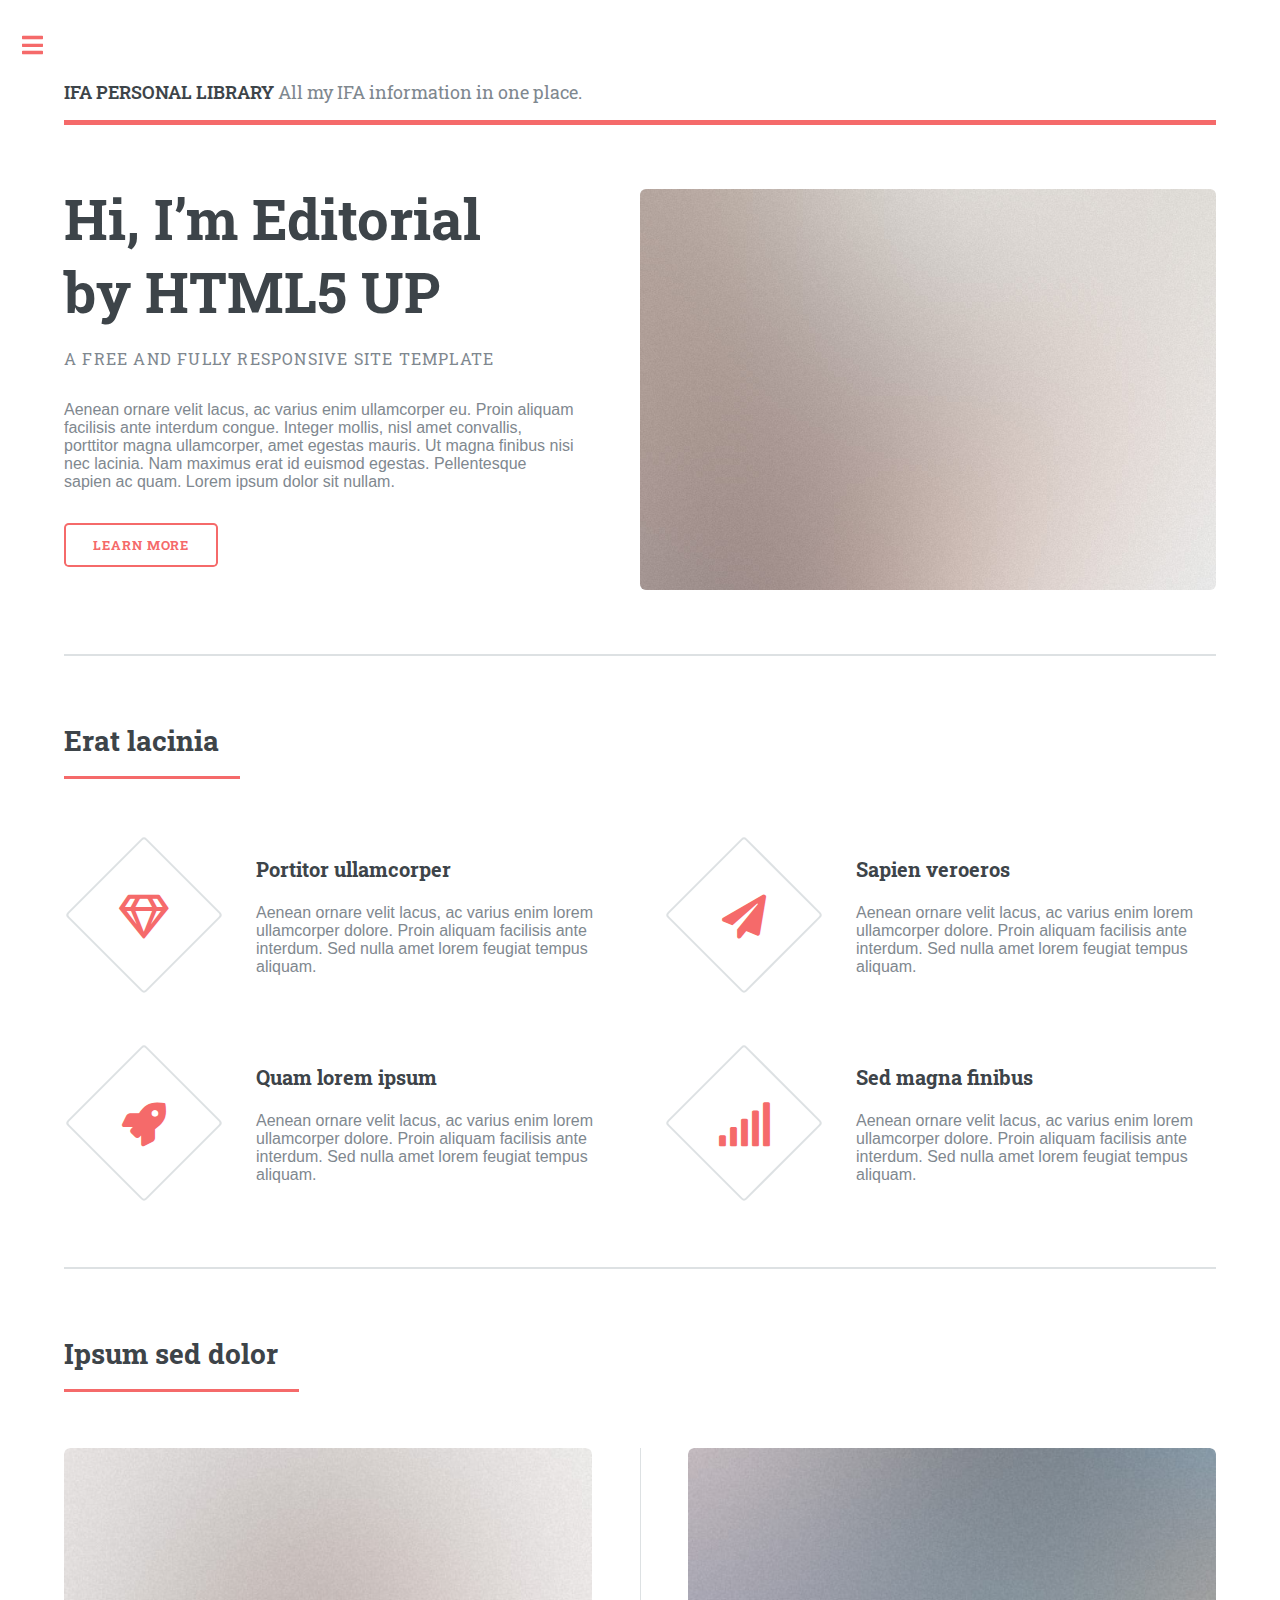
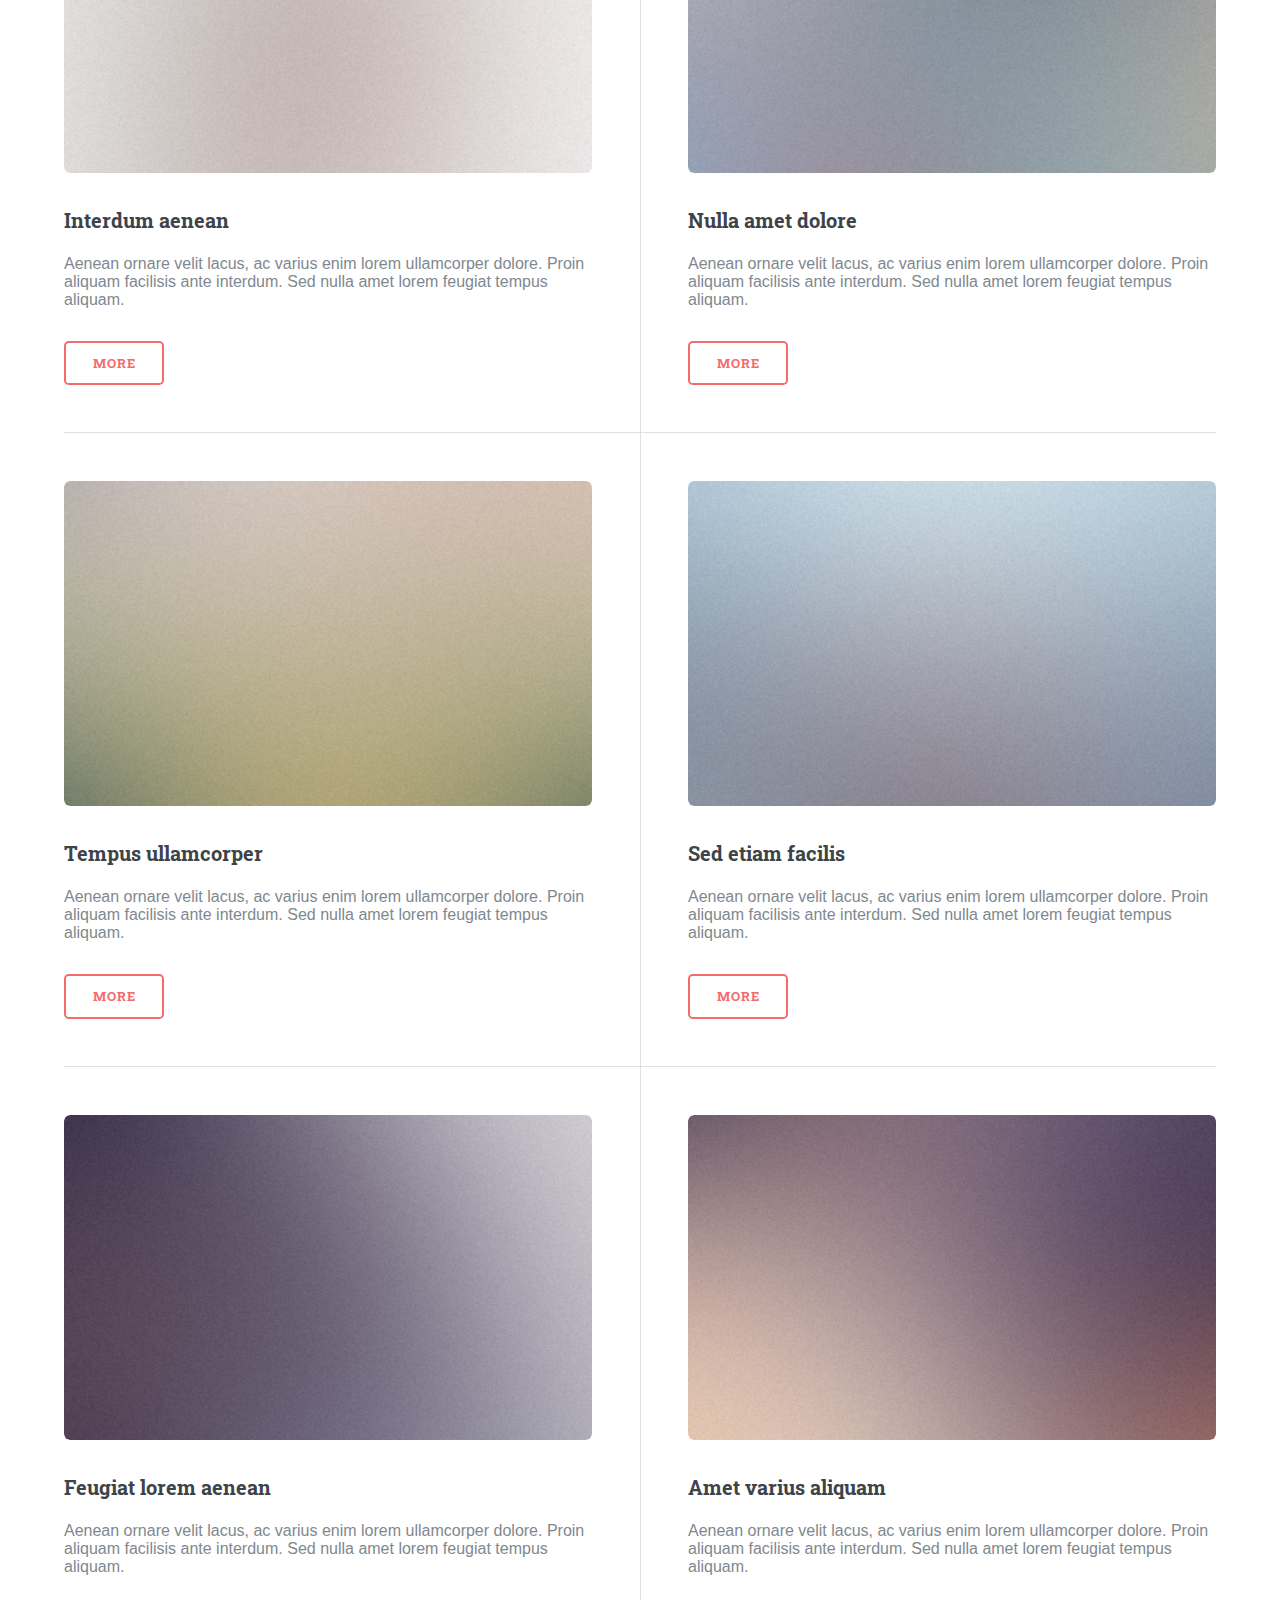
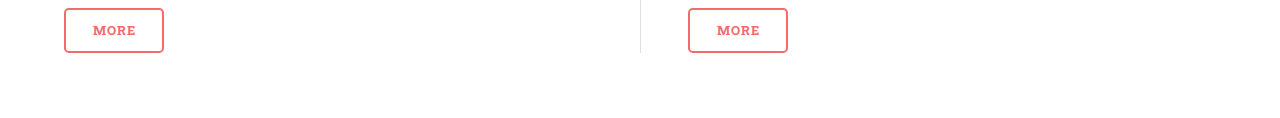
<file: index.html>
<!DOCTYPE HTML>
<html>
	<head>
		<title>IFA APP</title>
		<meta charset="utf-8" lang="en" />
		<meta name="viewport" content="width=device-width, initial-scale=1, user-scalable=no" />
		<link rel="stylesheet" href="assets/css/main.css" />
		<link rel="stylesheet" href="assets\css\IFA-STYLES.CSS">
		
	</head>
	<body class="is-preload">

		<!-- Wrapper -->
			<div id="wrapper">

				<!-- Main -->
					<div id="main">
						<div class="inner">

							<!-- Header -->
							<script src="assets/js/snippets/header-bar.js"></script>

							<!-- Banner -->
								<section id="banner">
									<div class="content">
										<header>
											<h1>Hi, I’m Editorial<br />
											by HTML5 UP</h1>
											<p>A free and fully responsive site template</p>
										</header>
										<p>Aenean ornare velit lacus, ac varius enim ullamcorper eu. Proin aliquam facilisis ante interdum congue. Integer mollis, nisl amet convallis, porttitor magna ullamcorper, amet egestas mauris. Ut magna finibus nisi nec lacinia. Nam maximus erat id euismod egestas. Pellentesque sapien ac quam. Lorem ipsum dolor sit nullam.</p>
										<ul class="actions">
											<li><a href="#" class="button big">Learn More</a></li>
										</ul>
									</div>
									<span class="image object">
										<img src="images/pic10.jpg" alt="" />
									</span>
								</section>

							<!-- Section -->
								<section>
									<header class="major">
										<h2>Erat lacinia</h2>
									</header>
									<div class="features">
										<article>
											<span class="icon fa-gem"></span>
											<div class="content">
												<h3>Portitor ullamcorper</h3>
												<p>Aenean ornare velit lacus, ac varius enim lorem ullamcorper dolore. Proin aliquam facilisis ante interdum. Sed nulla amet lorem feugiat tempus aliquam.</p>
											</div>
										</article>
										<article>
											<span class="icon solid fa-paper-plane"></span>
											<div class="content">
												<h3>Sapien veroeros</h3>
												<p>Aenean ornare velit lacus, ac varius enim lorem ullamcorper dolore. Proin aliquam facilisis ante interdum. Sed nulla amet lorem feugiat tempus aliquam.</p>
											</div>
										</article>
										<article>
											<span class="icon solid fa-rocket"></span>
											<div class="content">
												<h3>Quam lorem ipsum</h3>
												<p>Aenean ornare velit lacus, ac varius enim lorem ullamcorper dolore. Proin aliquam facilisis ante interdum. Sed nulla amet lorem feugiat tempus aliquam.</p>
											</div>
										</article>
										<article>
											<span class="icon solid fa-signal"></span>
											<div class="content">
												<h3>Sed magna finibus</h3>
												<p>Aenean ornare velit lacus, ac varius enim lorem ullamcorper dolore. Proin aliquam facilisis ante interdum. Sed nulla amet lorem feugiat tempus aliquam.</p>
											</div>
										</article>
									</div>
								</section>

							<!-- Section -->
								<section>
									<header class="major">
										<h2>Ipsum sed dolor</h2>
									</header>
									<div class="posts">
										<article>
											<a href="#" class="image"><img src="images/pic01.jpg" alt="" /></a>
											<h3>Interdum aenean</h3>
											<p>Aenean ornare velit lacus, ac varius enim lorem ullamcorper dolore. Proin aliquam facilisis ante interdum. Sed nulla amet lorem feugiat tempus aliquam.</p>
											<ul class="actions">
												<li><a href="#" class="button">More</a></li>
											</ul>
										</article>
										<article>
											<a href="#" class="image"><img src="images/pic02.jpg" alt="" /></a>
											<h3>Nulla amet dolore</h3>
											<p>Aenean ornare velit lacus, ac varius enim lorem ullamcorper dolore. Proin aliquam facilisis ante interdum. Sed nulla amet lorem feugiat tempus aliquam.</p>
											<ul class="actions">
												<li><a href="#" class="button">More</a></li>
											</ul>
										</article>
										<article>
											<a href="#" class="image"><img src="images/pic03.jpg" alt="" /></a>
											<h3>Tempus ullamcorper</h3>
											<p>Aenean ornare velit lacus, ac varius enim lorem ullamcorper dolore. Proin aliquam facilisis ante interdum. Sed nulla amet lorem feugiat tempus aliquam.</p>
											<ul class="actions">
												<li><a href="#" class="button">More</a></li>
											</ul>
										</article>
										<article>
											<a href="#" class="image"><img src="images/pic04.jpg" alt="" /></a>
											<h3>Sed etiam facilis</h3>
											<p>Aenean ornare velit lacus, ac varius enim lorem ullamcorper dolore. Proin aliquam facilisis ante interdum. Sed nulla amet lorem feugiat tempus aliquam.</p>
											<ul class="actions">
												<li><a href="#" class="button">More</a></li>
											</ul>
										</article>
										<article>
											<a href="#" class="image"><img src="images/pic05.jpg" alt="" /></a>
											<h3>Feugiat lorem aenean</h3>
											<p>Aenean ornare velit lacus, ac varius enim lorem ullamcorper dolore. Proin aliquam facilisis ante interdum. Sed nulla amet lorem feugiat tempus aliquam.</p>
											<ul class="actions">
												<li><a href="#" class="button">More</a></li>
											</ul>
										</article>
										<article>
											<a href="#" class="image"><img src="images/pic06.jpg" alt="" /></a>
											<h3>Amet varius aliquam</h3>
											<p>Aenean ornare velit lacus, ac varius enim lorem ullamcorper dolore. Proin aliquam facilisis ante interdum. Sed nulla amet lorem feugiat tempus aliquam.</p>
											<ul class="actions">
												<li><a href="#" class="button">More</a></li>
											</ul>
										</article>
									</div>
								</section>

						</div>
					</div>

				<!-- Sidebar -->
				<script src="assets/js/snippets/side-bar.js"></script>

			</div>

		<!-- Scripts -->
			<script src="assets/js/jquery.min.js"></script>
			<script src="assets/js/browser.min.js"></script>
			<script src="assets/js/breakpoints.min.js"></script>
			<script src="assets/js/util.js"></script>
			<script src="assets/js/main.js"></script>

	</body>
</html>
</file>
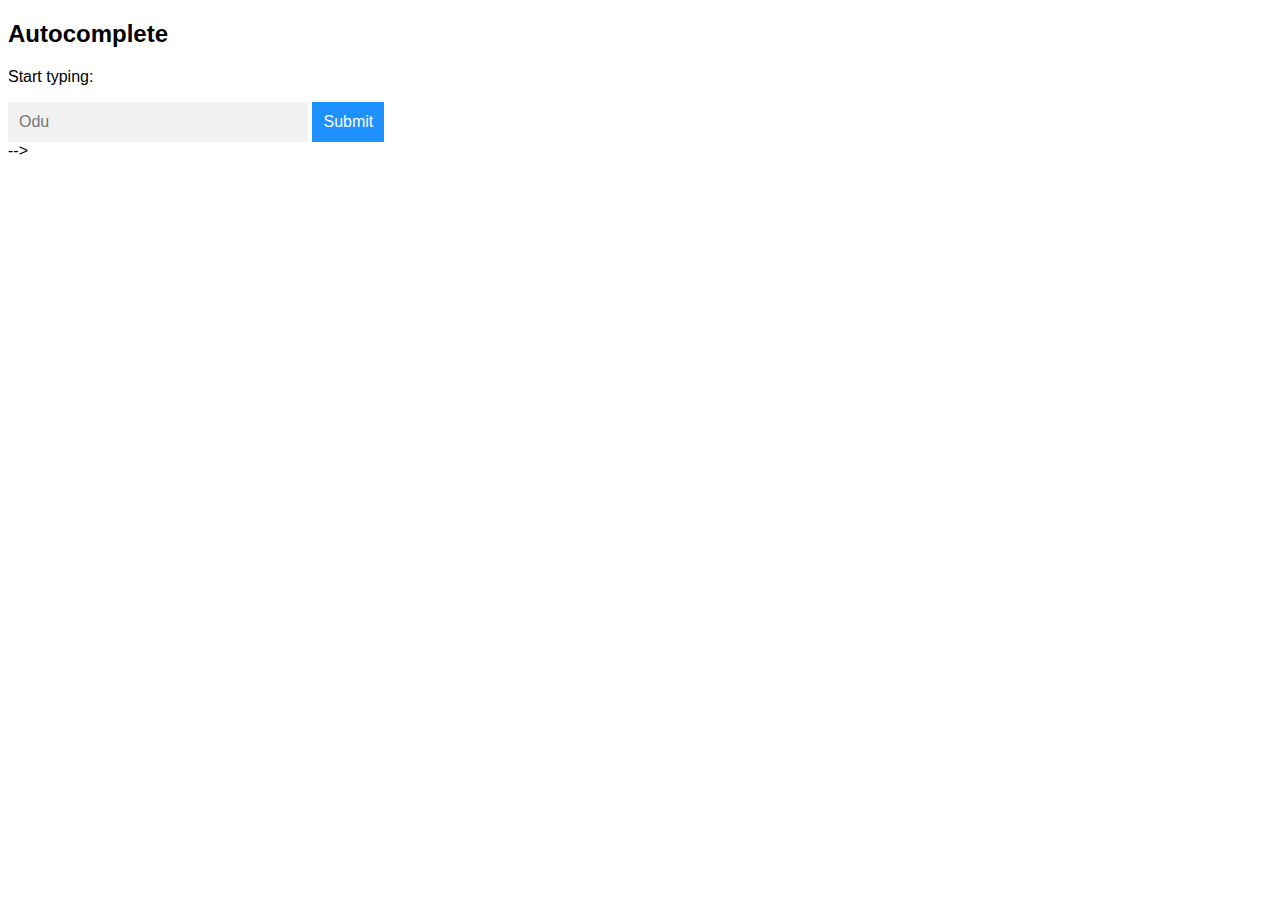
<file: Auto Complete.html>
<!DOCTYPE html>
<html>
<head>
<meta name="viewport" content="width=device-width, initial-scale=1.0">
<style>
* {
  box-sizing: border-box;
}

body {
  font: 16px Arial;  
}

/*the container must be positioned relative:*/
.autocomplete {
  position: relative;
  display: inline-block;
}

input {
  border: 1px solid transparent;
  background-color: #f1f1f1;
  padding: 10px;
  font-size: 16px;
}

input[type=text] {
  background-color: #f1f1f1;
  width: 100%;
}

input[type=submit] {
  background-color: DodgerBlue;
  color: #fff;
  cursor: pointer;
}

.autocomplete-items {
  position: absolute;
  border: 1px solid #d4d4d4;
  border-bottom: none;
  border-top: none;
  z-index: 99;
  /*position the autocomplete items to be the same width as the container:*/
  top: 100%;
  left: 0;
  right: 0;
}

.autocomplete-items div {
  padding: 10px;
  cursor: pointer;
  background-color: #fff; 
  border-bottom: 1px solid #d4d4d4; 
}

/*when hovering an item:*/
.autocomplete-items div:hover {
  background-color: #e9e9e9; 
}

/*when navigating through the items using the arrow keys:*/
.autocomplete-active {
  background-color: DodgerBlue !important; 
  color: #ffffff; 
}
</style>
</head>     
<body>

<h2>Autocomplete</h2>

<p>Start typing:</p>

<!--Make sure the form has the autocomplete function switched off:-->
<form autocomplete="off" action="/action_page.php">
  <div class="autocomplete" style="width:300px;">
    <input id="myInput" type="text" name="myOdu" placeholder="Odu">
  </div>
  <input type="submit">
</form>

<script>
function autocomplete(inp, arr) {
  /*the autocomplete function takes two arguments,
  the text field element and an array of possible autocompleted values:*/
  var currentFocus;
  /*execute a function when someone writes in the text field:*/
  inp.addEventListener("input", function(e) {
      var a, b, i, val = this.value;
      /*close any already open lists of autocompleted values*/
      closeAllLists();
      if (!val) { return false;}
      currentFocus = -1;
      /*create a DIV element that will contain the items (values):*/
      a = document.createElement("DIV");
      a.setAttribute("id", this.id + "autocomplete-list");
      a.setAttribute("class", "autocomplete-items");
      /*append the DIV element as a child of the autocomplete container:*/
      this.parentNode.appendChild(a);
      /*for each item in the array...*/
      for (i = 0; i < arr.length; i++) {
        /*check if the item starts with the same letters as the text field value:*/
        if (arr[i].substr(0, val.length).toUpperCase() == val.toUpperCase()) {
          /*create a DIV element for each matching element:*/
          b = document.createElement("DIV");
          /*make the matching letters bold:*/
          b.innerHTML = "<strong>" + arr[i].substr(0, val.length) + "</strong>";
          b.innerHTML += arr[i].substr(val.length);
          /*insert a input field that will hold the current array item's value:*/
          b.innerHTML += "<input type='hidden' value='" + arr[i] + "'>";
          /*execute a function when someone clicks on the item value (DIV element):*/
          b.addEventListener("click", function(e) {
              /*insert the value for the autocomplete text field:*/
              inp.value = this.getElementsByTagName("input")[0].value;
              /*close the list of autocompleted values,
              (or any other open lists of autocompleted values:*/
              closeAllLists();
          });
          a.appendChild(b);
        }
      }
  });
  /*execute a function presses a key on the keyboard:*/
  inp.addEventListener("keydown", function(e) {
      var x = document.getElementById(this.id + "autocomplete-list");
      if (x) x = x.getElementsByTagName("div");
      if (e.keyCode == 40) {
        /*If the arrow DOWN key is pressed,
        increase the currentFocus variable:*/
        currentFocus++;
        /*and and make the current item more visible:*/
        addActive(x);
      } else if (e.keyCode == 38) { //up
        /*If the arrow UP key is pressed,
        decrease the currentFocus variable:*/
        currentFocus--;
        /*and and make the current item more visible:*/
        addActive(x);
      } else if (e.keyCode == 13) {
        /*If the ENTER key is pressed, prevent the form from being submitted,*/
        e.preventDefault();
        if (currentFocus > -1) {
          /*and simulate a click on the "active" item:*/
          if (x) x[currentFocus].click();
        }
      }
  });
  function addActive(x) {
    /*a function to classify an item as "active":*/
    if (!x) return false;
    /*start by removing the "active" class on all items:*/
    removeActive(x);
    if (currentFocus >= x.length) currentFocus = 0;
    if (currentFocus < 0) currentFocus = (x.length - 1);
    /*add class "autocomplete-active":*/
    x[currentFocus].classList.add("autocomplete-active");
  }
  function removeActive(x) {
    /*a function to remove the "active" class from all autocomplete items:*/
    for (var i = 0; i < x.length; i++) {
      x[i].classList.remove("autocomplete-active");
    }
  }
  function closeAllLists(elmnt) {
    /*close all autocomplete lists in the document,
    except the one passed as an argument:*/
    var x = document.getElementsByClassName("autocomplete-items");
    for (var i = 0; i < x.length; i++) {
      if (elmnt != x[i] && elmnt != inp) {
        x[i].parentNode.removeChild(x[i]);
      }
    }
  }
  /*execute a function when someone clicks in the document:*/
  document.addEventListener("click", function (e) {
      closeAllLists(e.target);
  });
}

/*An array containing all the odus names in the world:*/
var odus = ["Eji-Ogbe", "Oyeku-Meji", "iwori-Meji" ,"Idi-Meji" ,"Obara-Meji", "Okonron-Meji", "Irosun-Meji", "Owanrin-Meji", "Ogunda-Meji", "Osa-Meji", "Etura-Meji", "Irete-Meji", "Eka-Meji", "Eturukpon-Meji", "Ose-Meji", "Ofun-Meji", "Ogbe-Oyekun", "Ogbe-Iwori","Ogbe-Idi","Ogbe-Obara","Ogbe-Okonron","Ogbe-Irosun","Ogbe-Owanrin","Ogbe-Ogunda","Ogbe-Osa","Ogbe-Etura","Ogbe-Irete","Ogbe-Eka","Ogbe-Eturukpon","Ogbe-Ose","Ogbe-Ofun","Oyeku-Lo-Ogbe","Oyeku-Bi-Iwori","Oyeku-Di","Oyeku-Obara","Oyeku-Okonron","Oyeku-Irosun","Oyeku-Owanrin","Oyeku-Ogunda","Oyeku-Osa","Oyeku-Etura","Oyeku-Irete","Oyeku-Eturukpon","Oyeku-Be-Eka","Oyeku-Ose","Oyeku-Ofun","Iwori-Bo-Ogbe","Iwori-Oyeku","Iwori-Idi","Iwori-Obara","Iwori-Okonron","Iwori-Irosun","Iwori-Owanrin","Iwori-Ogunda","Iwori-Osa","Iwori-Etura","Iwori-Irete","Iwori-Eka","Iwori-Eturukpon","Iwori-Ose","Iwori-Ofun","Idi-Ogbe","Idi-Oyeku","Idi-Iwori","Idi-Obara","Idi-Okonron","Idi-Irosun","Idi-Owanrin","Idi-Ogunda","Idi-Osa","Idi-Etura","Idi-Irete","Idi-Eturukpon","Idi-Eka","Idi-Ose","Idi-Ofun","Obara-Ogbe","Obara-Oyeku","Obara-Iwori","Obara-Idi","Obara-Okonron","Obara-Irosun","Obara-Owanrin","Obara-Ogunda","Obara-Osa","Obara-Etura","Obara-Irete","Obara-Eka","Obara-Eturukpon","Obara-Ose","Obara-Ofun","Okonron-Ogbe","Okonron-Oyeku","Okonron-Iwori","Okonron-Idi","Okonron-Obara","Okonron-Irosun","Okonron-Owanrin","Okonron-Ogunda","Okonron-Osa","Okonron-Etura","Okonron-Irete","Okonron-Eka","Okonron-Eturukpon","Okonron-Ose","Okonron-Ofun","Irosun-Ogbe","Irosun-Oyeku","Irosun-Iwori","Irosun-Idi","Irosun-Obara","Irosun-Okonron","Irosun-Owanrin","Irosun-Ogunda","Irosun-Osa","Irosun-Etura","Irosun-Irete","Irosun-Eka","Irosun-Eturukpon","Irosun-Ose","Irosun-Ofun","Owanrin-So-Ogbe","Owanrin-Oyeku","Owanrin-Iwori","Owanrin-Idi","Owanrin-Obara","Owanrin-Okonron","Owanrin-Irosun","Owanrin-Ogunda","Owanrin-Osa","Owanrin-Etura","Owanrin-Irete","Owanrin-Eka","Owanrin-Eturukpon","Owanrin-Ose","Owanrin-Ofun","Ogunda-Ogbe","Ogunda-Oyeku","Ogunda-Iwori","Ogunda-Idi","Ogunda-Obara","Ogunda-Okonron","Ogunda-Irosun","Ogunda-Owanrin","Ogunda-Osa","Ogunda-Etura","Ogunda-Irete","Ogunda-Eka","Ogunda-Eturukpon","Ogunda-Ose","Ogunda-Ofun","Osa-Ogbe","Osa-Oyeku","Osa-Iwori","Osa-Idi","Osa-Obara","Osa-Okonron","Osa-Irosun","Osa-Ogunda","Osa-Owanrin","Osa-Etura","Osa-Irete","Osa-Eka","Osa-Eturukpon","Osa-Ose","Osa-Ofun","Etura-Ogbe","Etura-Oyeku","Etura-Iwori","Etura-Idi","Etura-Obara","Etura-Okonron","Etura-Irosun","Etura-Ogunda","Etura-Owanrin","Etura-Osa","Etura-Irete","Etura-Eka","Etura-Eturukpon","Etura-Ose","Etura-Ofun","Irete-Ogbe","Irete-Oyeku","Irete-Iwori","Irete-Idi","Irete-Obara","Irete-Okonron","Irete-Irosun","Irete-Ogunda","Irete-Owanrin","Irete-Osa","Irete-Etura","Irete-Eka","Irete-Eturukpon","Irete-Ose","Irete-Ofun","Eka-Ogbe","Eka-Oyeku","Eka-Iwori","Eka-Idi","Eka-Obara","Eka-Okonron","Eka-Irosun","Eka-Ogunda","Eka-Owanrin","Eka-Osa","Eka-Etura","Eka-Irete","Eka-Eturukpon","Eka-Ose","Eka-Ofun","Eturukpon-Ogbe","Eturukpon-Oyeku","Eturukpon-Iwori","Eturukpon-Idi","Eturukpon-Obara","Eturukpon-Okonron","Eturukpon-Irosun","Eturukpon-Ogunda","Eturukpon-Owanrin","Eturukpon-Osa","Eturukpon-Etura","Eturukpon-Irete","Eturukpon-Eka","Eturukpon-Ose","Eturukpon-Ofun","Ose-Ogbe","Ose-Oyeku","Ose-Iwori","Ose-Idi","Ose-Obara","Ose-Okonron","Ose-Irosun","Ose-Ogunda","Ose-Owanrin","Ose-Osa","Ose-Etura","Ose-Irete","Ose-Eka","Ose-Eturukpon","Ose-Ofun","Ofun-Ogbe","Ofun-Oyeku","Ofun-Iwori","Ofun-Idi","Ofun-Obara","Ofun-Okonron","Ofun-Irosun","Ofun-Ogunda","Ofun-Owanrin","Ofun-Osa","Ofun-Etura","Ofun-Irete","Ofun-Eka","Ofun-Eturukpon","Ofun-Ose","","","","","","",];

/*initiate the autocomplete function on the "myInput" element, and pass along the odus array as possible autocomplete values:*/
autocomplete(document.getElementById("myInput"), odus);
</script>-->

</body>
</html>
</file>
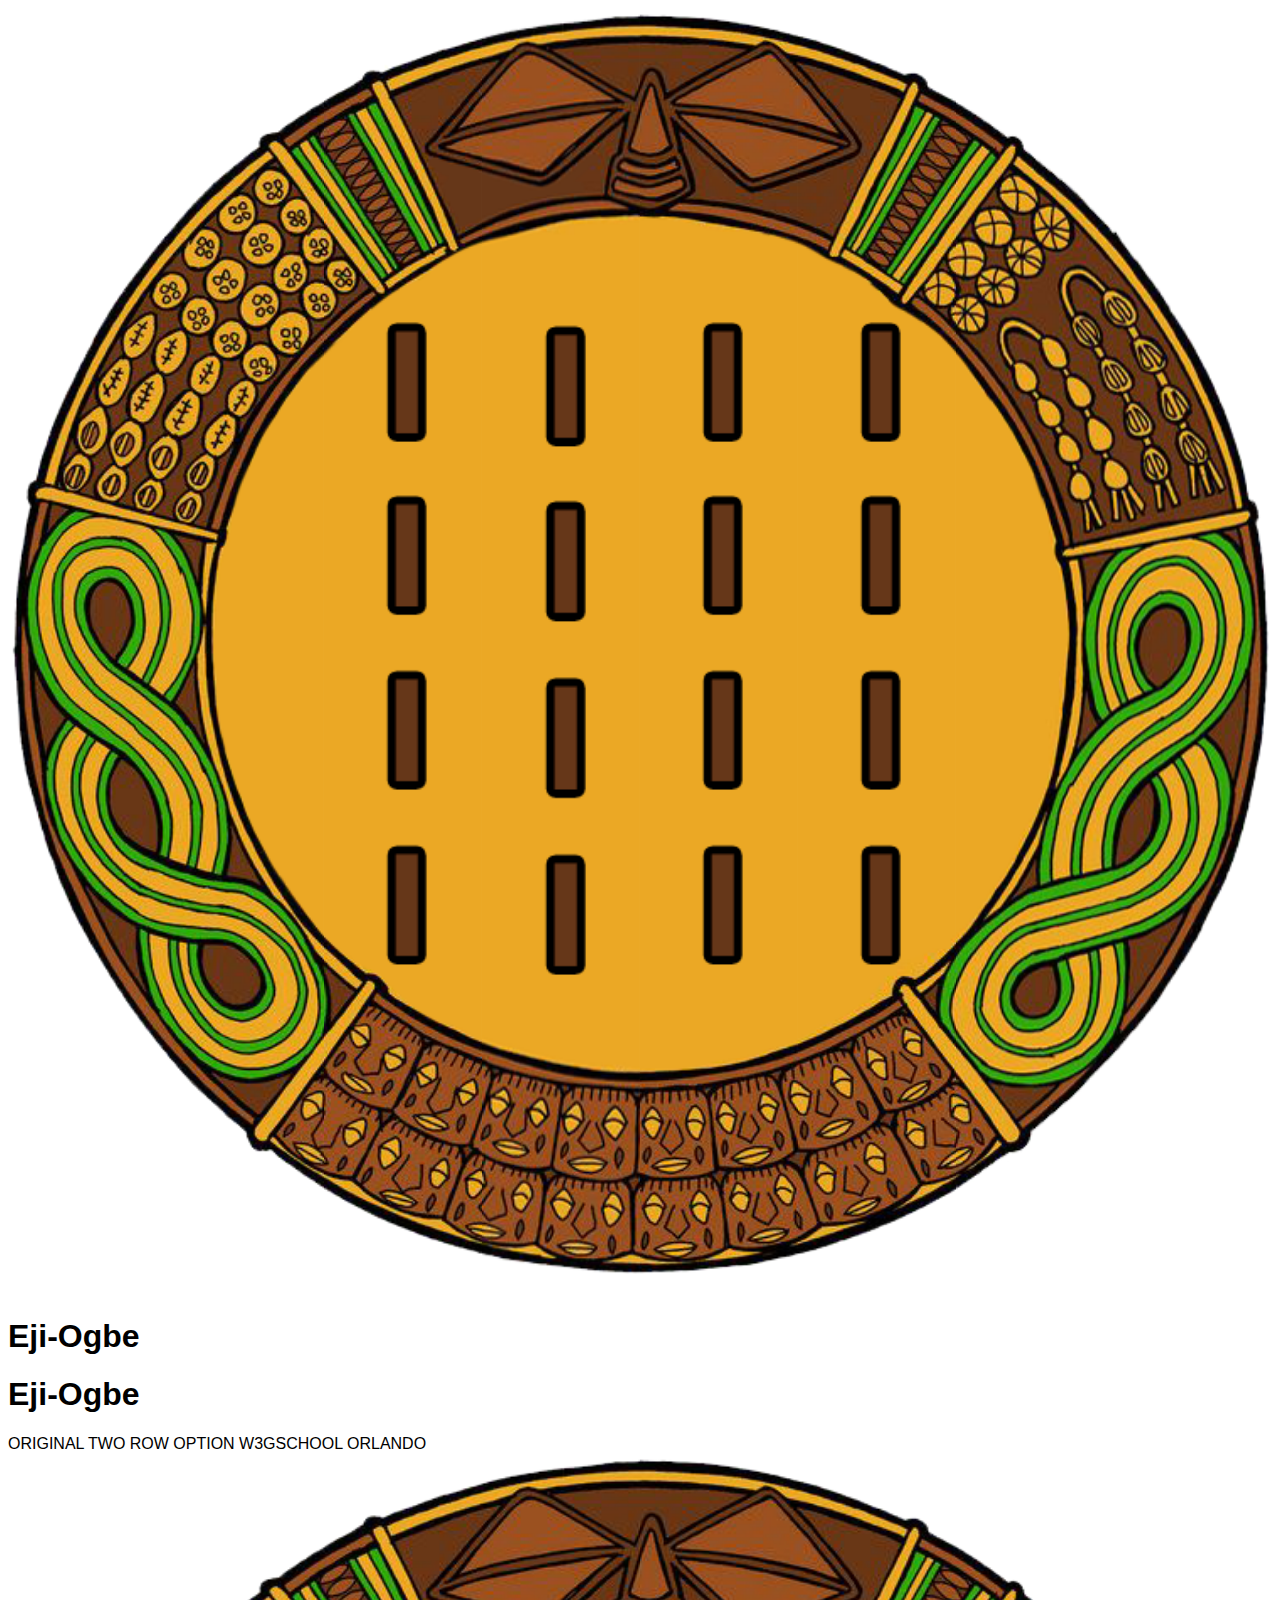
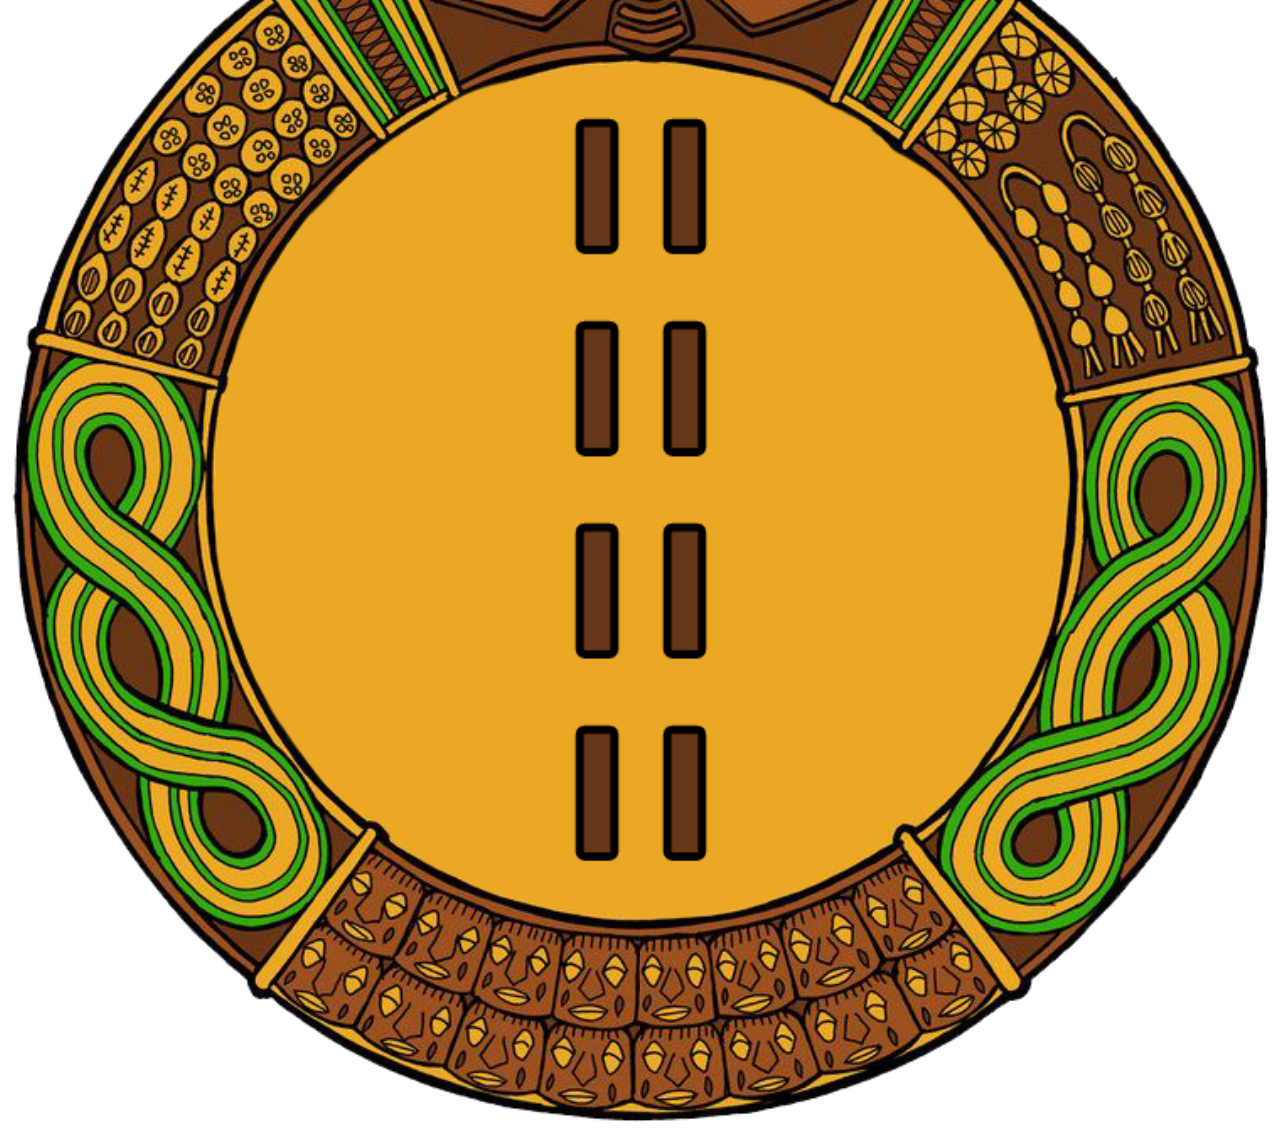
<file: double-odu-opon-ifa-touch.html>
<!DOCTYPE html>
<html>
<head>
<link rel="stylesheet" href="assets\css\IFA-STYLES.CSS">
<script src="assets\js\opon-ifa-touch.js"></script>
</head>
<body>
<!--
<div class="opon-size-large" style="display: block;">
  <div class="row-opon">  
    <div id="First-Opon-Left-Side" class="column-opon" usemap="#map-opon-left-side">
      <svg version="1.1" xmlns="http://www.w3.org/2000/svg" xmlns:xlink="http://www.w3.org/1999/xlink" viewBox="0 0 374 754" preserveAspectRatio="xMinYMin meet" >
        <image width="100%" height="100%" xlink:href="images\Pictures\Odus\Left Half\opon ifa - ogbe - left half.png" style="width:100%" id="Left-Side"></image>
        <g class="hover_group" opacity="0">
          <a onclick="toggle_first_left(); opon_touch_func()" id="first-left">
            <text x="308" y="152" font-size="20">First zone</text>
            <rect x="308" y="152" opacity="0.2" fill="#FFFFFF" width="62" height="90"></rect>
          </a>
        </g>
        <g class="hover_group" opacity="0">
          <a onclick="toggle_second_left(); opon_touch_func()" id="second-left">
            <text x="308" y="273" font-size="20">Second zone</text>
            <rect x="308" y="273" opacity="0.2" fill="#FFFFFF" width="62" height="90"></rect>
          </a>
        </g>
        <g class="hover_group" opacity="0">
          <a onclick="toggle_third_left(); opon_touch_func()" id="third-left">
            <text x="308" y="390" font-size="20">Third zone</text>
            <rect x="308" y="390" opacity="0.2" fill="#FFFFFF" width="62" height="90" ></rect>
          </a>
        </g>
        <g class="hover_group" opacity="0">
          <a onclick="toggle_fourth_left(); opon_touch_func()" id="fourth-left">
            <text x="308" y="512" font-size="20">Fourth zone</text>
            <rect x="308" y="512" opacity="0.2" fill="#FFFFFF" width="62" height="90"></rect>
          </a>
        </g>
      </svg>
    </div>
    <div id="First-Opon-Right-Side" class="column-opon" usemap="#map-opon-right-side">
      <svg version="1.1" xmlns="http://www.w3.org/2000/svg" xmlns:xlink="http://www.w3.org/1999/xlink" viewBox="0 0 374 754" preserveAspectRatio="xMinYMin meet" >
      <image width="100%" height="100%" xlink:href='images\Pictures\Odus\Right Half\opon ifa - Ogbe - right half.png' style="width:100%" id="Right-Side"></image>
      <g class="hover_group" opacity="0">
        <a onclick="toggle_first_right(); opon_touch_func()" >
          <text x="11" y="152" font-size="20">First zone</text>
          <rect x="11" y="152" opacity="0.2" fill="#FFFFFF" width="62" height="90"></rect>
        </a>
      </g>
      <g class="hover_group" opacity="0">
        <a onclick="toggle_second_right(); opon_touch_func()">
          <text x="11" y="273" font-size="20">Second zone</text>
          <rect x="11" y="273" opacity="0.2" fill="#FFFFFF" width="62" height="90"></rect>
        </a>
      </g>
      <g class="hover_group" opacity="0">
        <a onclick="toggle_third_right(); opon_touch_func()">
          <text x="11" y="390" font-size="20">Third zone</text>
          <rect x="11" y="390" opacity="0.2" fill="#FFFFFF" width="62" height="90"></rect>
        </a>
      </g>
      <g class="hover_group" opacity="0">
        <a onclick="toggle_fourth_right(); opon_touch_func()">
          <text x="11" y="512" font-size="20">Fourth zone</text>
          <rect x="11" y="512" opacity="0.2" fill="#FFFFFF" width="62" height="90"></rect>
        </a>
      </g>
    </svg>
    </div>
  </div>
</div>
<div>
  <h1 id="oduToShow"></h1>
</div>-->





<div class="opon-size-large" style="display: block;">
    <div class="row-opon">
        <div id="" class="column-double-opon" usemap="#map-double-opon-left-side">
            <svg version="1.1" xmlns="http://www.w3.org/2000/svg" xmlns:xlink="http://www.w3.org/1999/xlink" viewBox="0 0 188 756" preserveAspectRatio="xMinYMin meet" >
              <image width="100%" height="100%" xlink:href="images\Pictures\Odus\Double Odu\opon ifa - DOUBLE - ODUS TEMPLATE - LEFT SIDE SECTION.png" style="width:100%" id="Left-Side"></image>
            </svg>
        </div>  
        <div id="" class="column-double-opon-two" usemap="#map-double-opon-left-side-first-odu">
            <svg version="1.1" xmlns="http://www.w3.org/2000/svg" xmlns:xlink="http://www.w3.org/1999/xlink" viewBox="0 0 94 756" preserveAspectRatio="xMinYMin meet" >
              <image width="100%" height="100%" xlink:href="images\Pictures\Odus\Double Odu\Left Side\First odu (left Side)\opon ifa - DOUBLE - ODUS TEMPLATE - FIRST ODU LEFT SIDE - OGBE.png" style="width:100%" id="first_Odu_Left_Side"></image>
                <g class="hover_group" opacity="0">
                  <a onclick="toggle_first_Odu_first_left(); double_opon_touch_func()">
                    <text x="15" y="183" font-size="20">First zone</text>
                    <rect x="15" y="183" opacity="0.2" fill="#FFFFFF" width="60" height="80"></rect>
                  </a>
                </g>
                <g class="hover_group" opacity="0">
                  <a onclick="toggle_first_Odu_second_left(); double_opon_touch_func()" id="">
                    <text x="15" y="285" font-size="20">Second zone</text>
                    <rect x="15" y="285" opacity="0.2" fill="#FFFFFF" width="60" height="80"></rect>
                  </a>
                </g>
                <g class="hover_group" opacity="0">
                  <a onclick="toggle_first_Odu_third_left(); double_opon_touch_func()" id="">
                    <text x="15" y="390" font-size="20">Third zone</text>
                    <rect x="15" y="390" opacity="0.2" fill="#FFFFFF" width="60" height="80"></rect>
                  </a>
                </g>
                <g class="hover_group" opacity="0">
                  <a onclick="toggle_first_Odu_fourth_left(); double_opon_touch_func()" id="">
                    <text x="15" y="495" font-size="20">Fourth zone</text>
                    <rect x="15" y="495" opacity="0.2" fill="#FFFFFF" width="60" height="80"></rect>
                  </a>
                </g>
            </svg>
        </div>
        <div id="" class="column-double-opon-two" usemap="#map-double-opon-left-side-second-odu">
            <svg version="1.1" xmlns="http://www.w3.org/2000/svg" xmlns:xlink="http://www.w3.org/1999/xlink" viewBox="0 0 93 756" preserveAspectRatio="xMinYMin meet" >
              <image width="100%" height="100%" xlink:href="images\Pictures\Odus\Double Odu\Left Side\Second odu (right Side)\opon ifa - DOUBLE - ODUS TEMPLATE - SECOND ODU LEFT SIDE - OGBE.png" style="width:100%" id="first_Odu_Right_Side"></image>
                <g class="hover_group" opacity="0">
                  <a onclick="toggle_first_Odu_first_right(); double_opon_touch_func()" id="">
                    <text x="15" y="183" font-size="20">First zone</text>
                    <rect x="15" y="183" opacity="0.2" fill="#FFFFFF" width="60" height="80"></rect>
                  </a>
                </g>
                <g class="hover_group" opacity="0">
                  <a onclick="toggle_first_Odu_second_right(); double_opon_touch_func()" id="">
                    <text x="15" y="285" font-size="20">Second zone</text>
                    <rect x="15" y="285" opacity="0.2" fill="#FFFFFF" width="60" height="80"></rect>
                  </a>
                </g>
                <g class="hover_group" opacity="0">
                  <a onclick="toggle_first_Odu_third_right(); double_opon_touch_func()" id="">
                    <text x="15" y="390" font-size="20">Third zone</text>
                    <rect x="15" y="390" opacity="0.2" fill="#FFFFFF" width="60" height="80"></rect>
                  </a>
                </g>
                <g class="hover_group" opacity="0">
                  <a onclick="toggle_first_Odu_fourth_right(); double_opon_touch_func()" id="">
                    <text x="15" y="495" font-size="20">Fourth zone</text>
                    <rect x="15" y="495" opacity="0.2" fill="#FFFFFF" width="60" height="80"></rect>
                  </a>
                </g>
            </svg>
        </div>
        <div id="" class="column-double-opon-two" usemap="#map-double-opon-right-side-first-odu">
          <svg version="1.1" xmlns="http://www.w3.org/2000/svg" xmlns:xlink="http://www.w3.org/1999/xlink" viewBox="0 0 94 756" preserveAspectRatio="xMinYMin meet" >
            <image width="100%" height="100%" xlink:href="images\Pictures\Odus\Double Odu\Right Side\First odu (left Side)\opon ifa - DOUBLE - ODUS TEMPLATE - FIRST ODU RIGHT SIDE - OGBE.png" style="width:100%" id="second_Odu_Left_Side"></image>
            <g class="hover_group" opacity="0">
              <a onclick="toggle_second_odu__first_left(); double_opon_touch_func()" id="">
                <text x="15" y="183" font-size="20">First zone</text>
                <rect x="15" y="183" opacity="0.2" fill="#FFFFFF" width="60" height="80"></rect>
              </a>
            </g>
            <g class="hover_group" opacity="0">
              <a onclick="toggle_second_odu__second_left(); double_opon_touch_func()" id="">
                <text x="15" y="285" font-size="20">Second zone</text>
                <rect x="15" y="285" opacity="0.2" fill="#FFFFFF" width="60" height="80"></rect>
              </a>
            </g>
            <g class="hover_group" opacity="0">
              <a onclick="toggle_second_odu__third_left(); double_opon_touch_func()" id="">
                <text x="15" y="390" font-size="20">Third zone</text>
                <rect x="15" y="390" opacity="0.2" fill="#FFFFFF" width="60" height="80"></rect>
              </a>
            </g>
            <g class="hover_group" opacity="0">
              <a onclick="toggle_second_odu__fourth_left(); double_opon_touch_func()" id="">
                <text x="15" y="495" font-size="20">Fourth zone</text>
                <rect x="15" y="495" opacity="0.2" fill="#FFFFFF" width="60" height="80"></rect>
              </a>
            </g>
          </svg>
        </div>
        <div id="" class="column-double-opon-two" usemap="#map-double-opon-right-side-second-odu">
            <svg version="1.1" xmlns="http://www.w3.org/2000/svg" xmlns:xlink="http://www.w3.org/1999/xlink" viewBox="0 0 94 756" preserveAspectRatio="xMinYMin meet" >
              <image width="100%" height="100%" xlink:href="images\Pictures\Odus\Double Odu\Right Side\Second odu (right Side)\opon ifa - DOUBLE - ODUS TEMPLATE - SECOND ODU RIGHT SIDE - OGBE.png" style="width:100%" id="second_Odu_Right_Side"></image>
              <g class="hover_group" opacity="0">
                <a onclick="toggle_second_odu__first_right(); double_opon_touch_func()" id="">
                  <text x="15" y="183" font-size="20">First zone</text>
                  <rect x="15" y="183" opacity="0.2" fill="#FFFFFF" width="60" height="80"></rect>
                </a>
              </g>
              <g class="hover_group" opacity="0">
                <a onclick="toggle_second_odu__second_right(); double_opon_touch_func()" id="">
                  <text x="15" y="285" font-size="20">Second zone</text>
                  <rect x="15" y="285" opacity="0.2" fill="#FFFFFF" width="60" height="80"></rect>
                </a>
              </g>
              <g class="hover_group" opacity="0">
                <a onclick="toggle_second_odu__third_right(); double_opon_touch_func()" id="">
                  <text x="15" y="390" font-size="20">Third zone</text>
                  <rect x="15" y="390" opacity="0.2" fill="#FFFFFF" width="60" height="80"></rect>
                </a>
              </g>
              <g class="hover_group" opacity="0">
                <a onclick="toggle_second_odu__fourth_right(); double_opon_touch_func()" id="">
                  <text x="15" y="495" font-size="20">Fourth zone</text>
                  <rect x="15" y="495" opacity="0.2" fill="#FFFFFF" width="60" height="80"></rect>
                </a>
              </g>
            </svg>
        </div>
        <div id="" class="column-double-opon" usemap="#map-double-opon-right-side">
            <svg version="1.1" xmlns="http://www.w3.org/2000/svg" xmlns:xlink="http://www.w3.org/1999/xlink" viewBox="0 0 187 756" preserveAspectRatio="xMinYMin meet" >
              <image width="100%" height="100%" xlink:href="images\Pictures\Odus\Double Odu\opon ifa - DOUBLE - ODUS TEMPLATE - RIGHT SIDE SECTION.png" style="width:100%" id="Left-Side"></image>
            </svg>
        </div>
    </div>
  </div>
<h1 id="oduToShow-leftSide">Eji-Ogbe</h1>
<h1 id="oduToShow-rightSide">Eji-Ogbe</h1>







 ORIGINAL TWO ROW OPTION W3GSCHOOL ORLANDO 
<div class="opon-size-large" style="display: block;">
  <div class="row-opon">  
    <div id="First-Opon-Left-Side" class="column-opon" usemap="#map-opon-left-side">
     <img src="images\Pictures\Odus\Left Half\opon ifa - ogbe - left half.png" id="Left-Side"style="width:100%" alt="Ogbe-Left">
    </div>
    <div id="First-Opon-Right-Side" class="column-opon" usemap="#map-opon-right-side">
        <img src="images\Pictures\Odus\Right Half\opon ifa - Ogbe - right half.png" id="Right-Side" style="width:100%" >
    </div>
  </div>
</div>





<!-- ORIGINAL LEFT OPON WITH COORDINATES ORLANDO
<figure class="opon-touch-svg">
  <svg version="1.1" xmlns="http://www.w3.org/2000/svg" xmlns:xlink="http://www.w3.org/1999/xlink" viewBox="0 0 1920 1080" preserveAspectRatio="xMinYMin meet" >
      //set your background image
    <image width="374" height="754" xlink:href="images\Pictures\Odus\Left Half\opon ifa - ogbe - left half.png"></image>
    <g class="hover_group" opacity="0">
      <a xlink:href="http://www.wooh.be/shop/mobilier/wooh-original-office-home/giroflex-353.html" style="width:100%">
        <text x="308" y="150" font-size="20">First zone</text>
        <rect x="308" y="150" opacity="0.2" fill="#FFFFFF" width="62" height="90"></rect>
      </a>
    </g>
    <g class="hover_group" opacity="0">
      <a xlink:href="/shop/mobilier/wooh-original-office-home/giroflex-353.html">
        <text x="308" y="275" font-size="20">Second zone</text>
        <rect x="308" y="275" opacity="0.2" fill="#FFFFFF" width="62" height="90"></rect>
      </a>
    </g>
    <g class="hover_group" opacity="0">
      <a xlink:href="/shop/mobilier/wooh-original-office-home/giroflex-353.html">
        <text x="308" y="390" font-size="20">Third zone</text>
        <rect x="308" y="390" opacity="0.2" fill="#FFFFFF" width="62" height="90"></rect>
      </a>
    </g>
    <g class="hover_group" opacity="0">
      <a xlink:href="/shop/mobilier/wooh-original-office-home/giroflex-353.html">
        <text x="308" y="515" font-size="20">Fourth zone</text>
        <rect x="308" y="515" opacity="0.2" fill="#FFFFFF" width="62" height="90"></rect>
      </a>
    </g>
  </svg>
</figure>-->
  




</html>
</file>
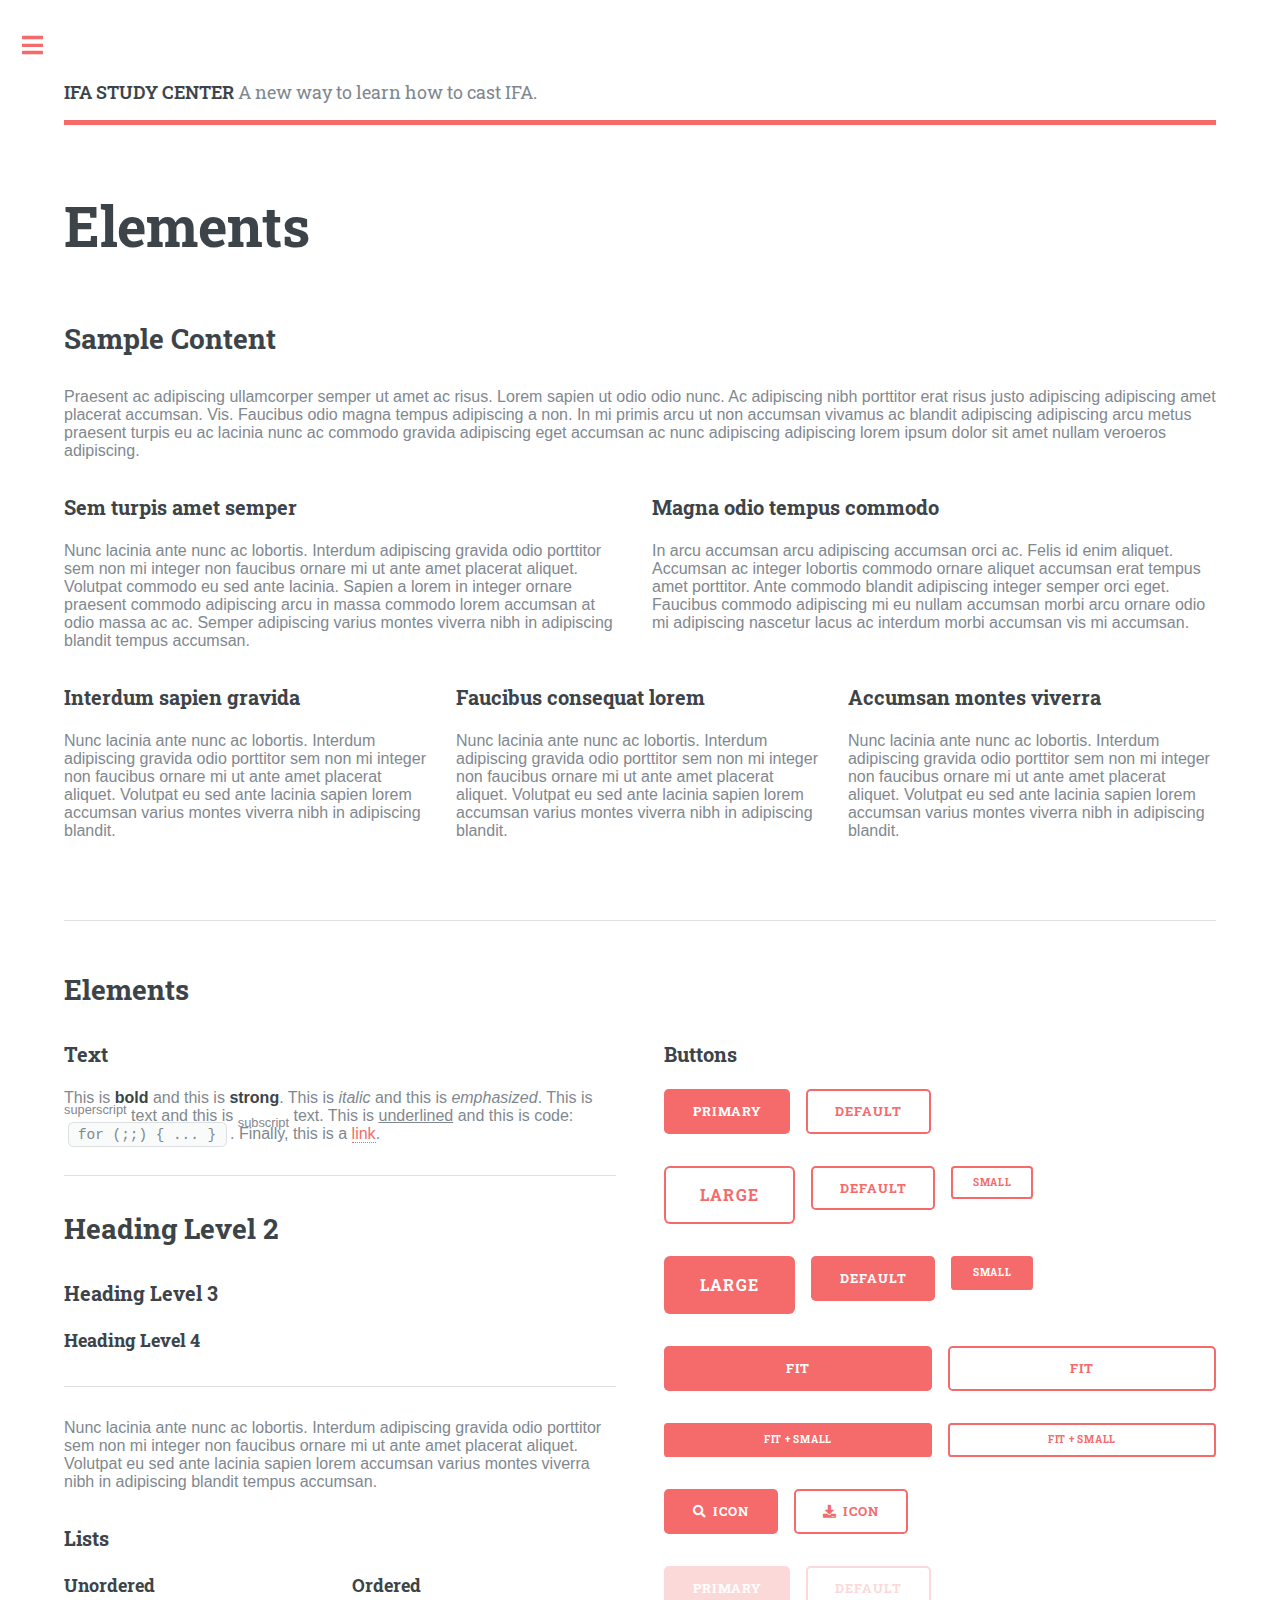
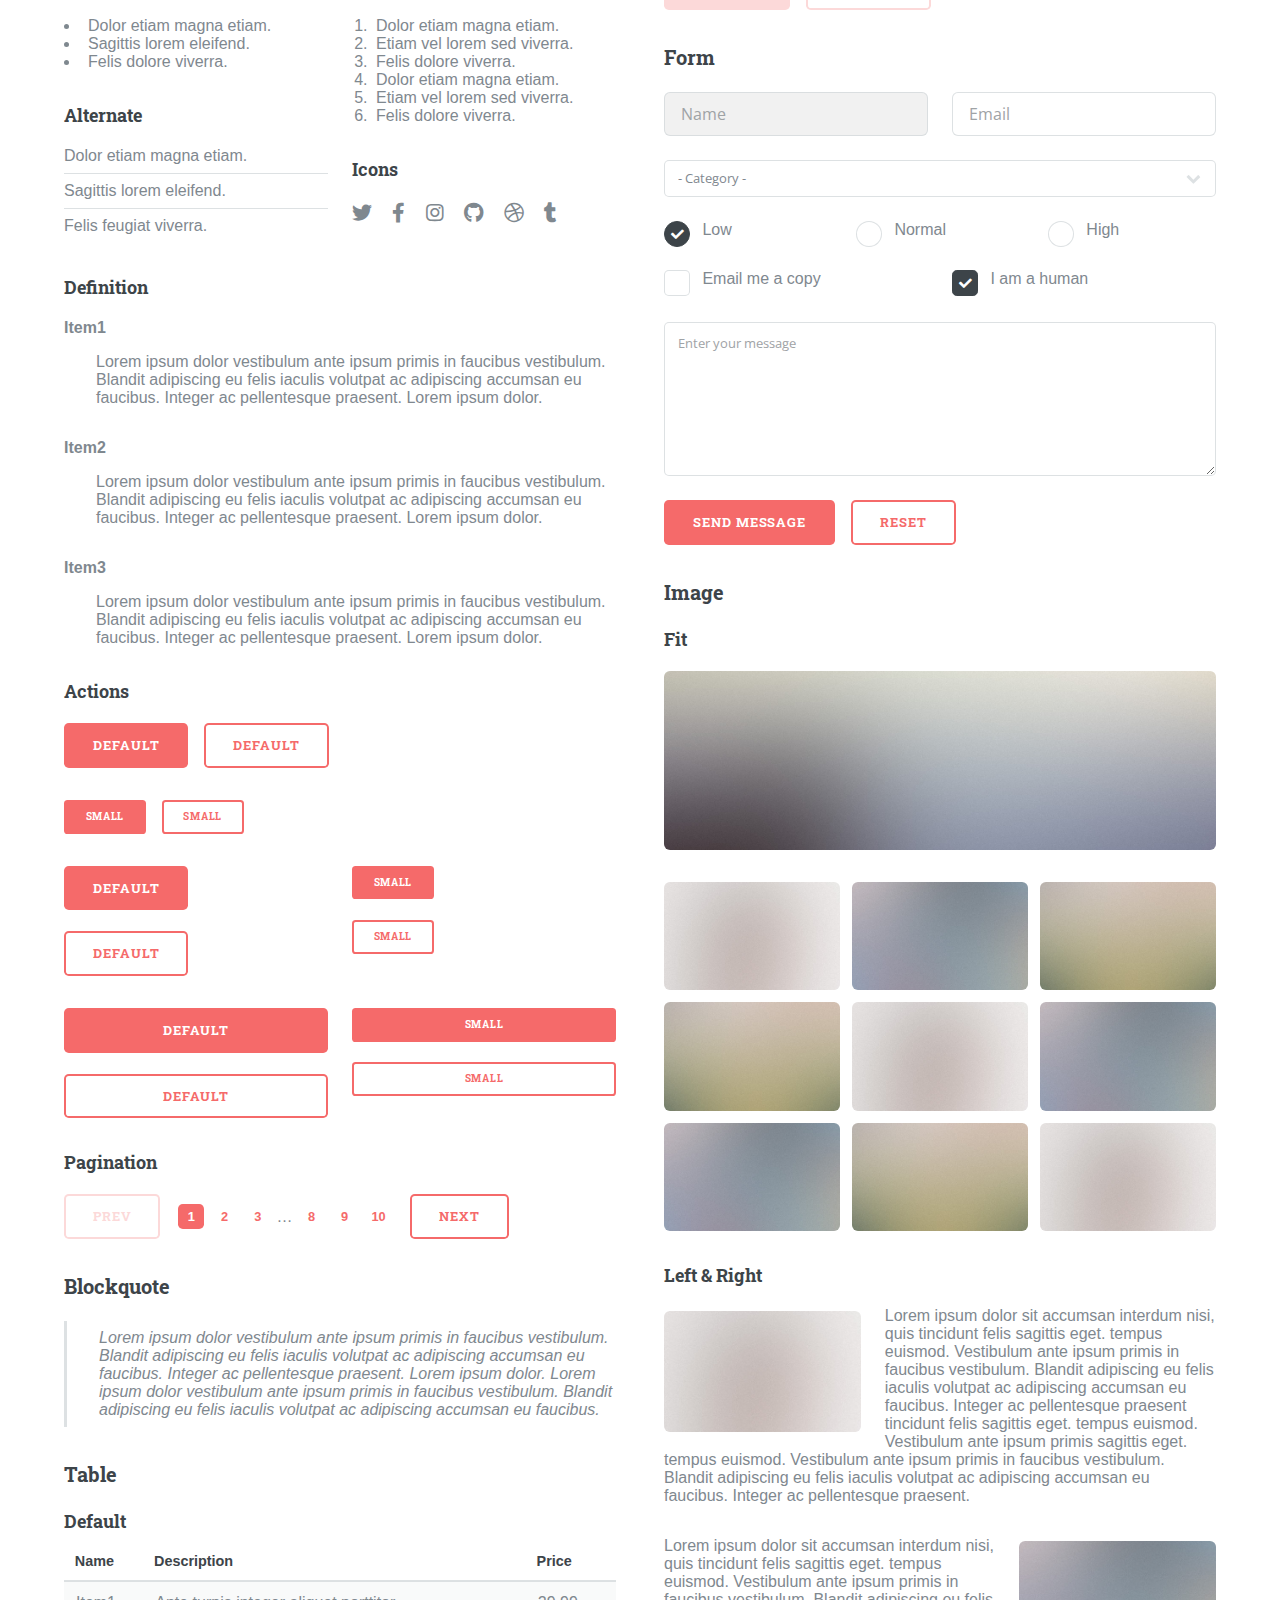
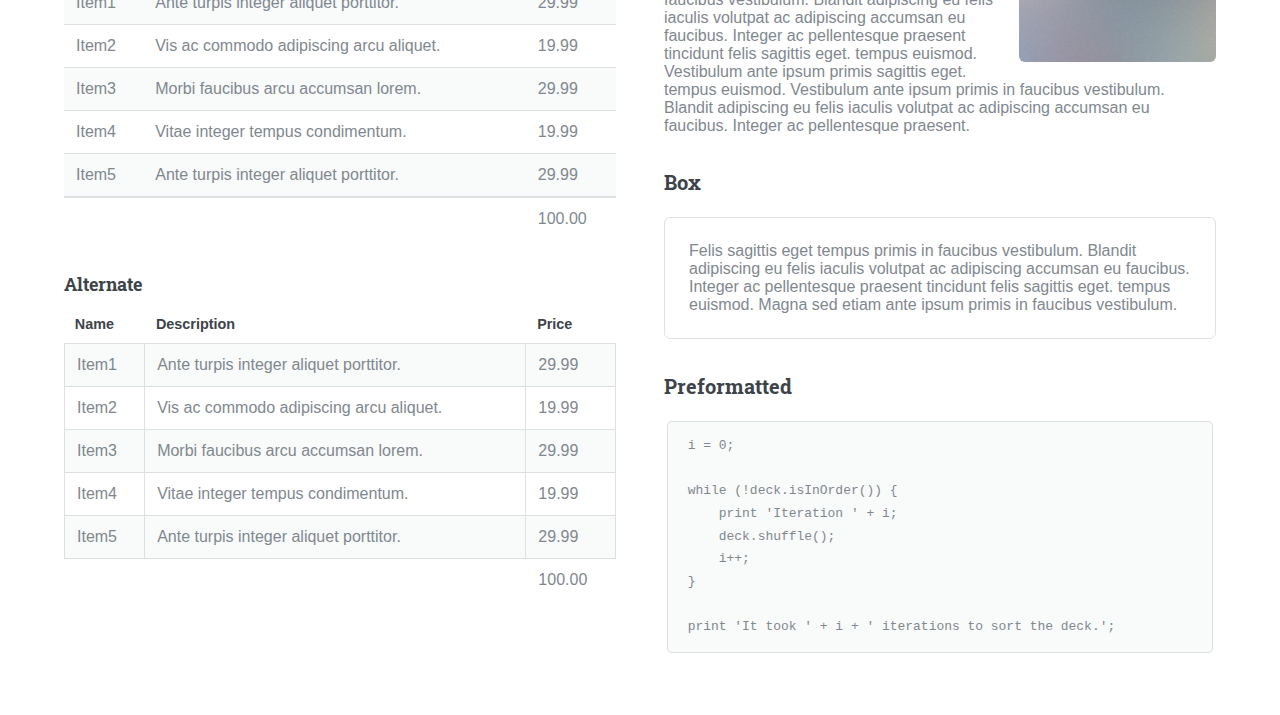
<file: elements.html>
<!DOCTYPE HTML>
<html>
	<head>
		<title>Elements</title>
		<meta charset="utf-8"  lang="en"/>
		<meta name="viewport" content="width=device-width, initial-scale=1, user-scalable=no" />
		<link rel="stylesheet" href="assets/css/main.css" />
		<link rel="stylesheet" href="assets\css\IFA-STYLES.CSS">
	</head>
	<body class="is-preload">

		<!-- Wrapper -->
			<div id="wrapper">

				<!-- Main -->
					<div id="main">
						<div class="inner">

							<!-- Header -->
								<header id="header">
									<a href="index.html" class="logo"><strong>IFA STUDY CENTER</strong> A new way to learn how to cast IFA.</a>
									<ul class="icons">
										<li><a href="#" class="icon brands fa-twitter" style="display: none;" ><span class="label">Twitter</span></a></li>
										<li><a href="#" class="icon brands fa-facebook-f" style="display: none;"><span class="label">Facebook</span></a></li>
										<li><a href="#" class="icon brands fa-snapchat-ghost" style="display: none;"><span class="label">Snapchat</span></a></li>
										<li><a href="#" class="icon brands fa-instagram" style="display: none;"><span class="label">Instagram</span></a></li>
										<li><a href="#" class="icon brands fa-medium-m"style="display: none;"><span class="label">Medium</span></a></li>
									</ul>
								</header>

							<!-- Content -->
								<section>
									<header class="main">
										<h1>Elements</h1>
									</header>

									<!-- Content -->
										<h2 id="content">Sample Content</h2>
										<p>Praesent ac adipiscing ullamcorper semper ut amet ac risus. Lorem sapien ut odio odio nunc. Ac adipiscing nibh porttitor erat risus justo adipiscing adipiscing amet placerat accumsan. Vis. Faucibus odio magna tempus adipiscing a non. In mi primis arcu ut non accumsan vivamus ac blandit adipiscing adipiscing arcu metus praesent turpis eu ac lacinia nunc ac commodo gravida adipiscing eget accumsan ac nunc adipiscing adipiscing lorem ipsum dolor sit amet nullam veroeros adipiscing.</p>
										<div class="row">
											<div class="col-6 col-12-small">
												<h3>Sem turpis amet semper</h3>
												<p>Nunc lacinia ante nunc ac lobortis. Interdum adipiscing gravida odio porttitor sem non mi integer non faucibus ornare mi ut ante amet placerat aliquet. Volutpat commodo eu sed ante lacinia. Sapien a lorem in integer ornare praesent commodo adipiscing arcu in massa commodo lorem accumsan at odio massa ac ac. Semper adipiscing varius montes viverra nibh in adipiscing blandit tempus accumsan.</p>
											</div>
											<div class="col-6 col-12-small">
												<h3>Magna odio tempus commodo</h3>
												<p>In arcu accumsan arcu adipiscing accumsan orci ac. Felis id enim aliquet. Accumsan ac integer lobortis commodo ornare aliquet accumsan erat tempus amet porttitor. Ante commodo blandit adipiscing integer semper orci eget. Faucibus commodo adipiscing mi eu nullam accumsan morbi arcu ornare odio mi adipiscing nascetur lacus ac interdum morbi accumsan vis mi accumsan.</p>
											</div>
											<!-- Break -->
											<div class="col-4 col-12-medium">
												<h3>Interdum sapien gravida</h3>
												<p>Nunc lacinia ante nunc ac lobortis. Interdum adipiscing gravida odio porttitor sem non mi integer non faucibus ornare mi ut ante amet placerat aliquet. Volutpat eu sed ante lacinia sapien lorem accumsan varius montes viverra nibh in adipiscing blandit.</p>
											</div>
											<div class="col-4 col-12-medium">
												<h3>Faucibus consequat lorem</h3>
												<p>Nunc lacinia ante nunc ac lobortis. Interdum adipiscing gravida odio porttitor sem non mi integer non faucibus ornare mi ut ante amet placerat aliquet. Volutpat eu sed ante lacinia sapien lorem accumsan varius montes viverra nibh in adipiscing blandit.</p>
											</div>
											<div class="col-4 col-12-medium">
												<h3>Accumsan montes viverra</h3>
												<p>Nunc lacinia ante nunc ac lobortis. Interdum adipiscing gravida odio porttitor sem non mi integer non faucibus ornare mi ut ante amet placerat aliquet. Volutpat eu sed ante lacinia sapien lorem accumsan varius montes viverra nibh in adipiscing blandit.</p>
											</div>
										</div>

									<hr class="major" />

									<!-- Elements -->
										<h2 id="elements">Elements</h2>
										<div class="row gtr-200">
											<div class="col-6 col-12-medium">

												<!-- Text stuff -->
													<h3>Text</h3>
													<p>This is <b>bold</b> and this is <strong>strong</strong>. This is <i>italic</i> and this is <em>emphasized</em>.
													This is <sup>superscript</sup> text and this is <sub>subscript</sub> text.
													This is <u>underlined</u> and this is code: <code>for (;;) { ... }</code>.
													Finally, this is a <a href="#">link</a>.</p>
													<hr />
													<h2>Heading Level 2</h2>
													<h3>Heading Level 3</h3>
													<h4>Heading Level 4</h4>
													<hr />
													<p>Nunc lacinia ante nunc ac lobortis. Interdum adipiscing gravida odio porttitor sem non mi integer non faucibus ornare mi ut ante amet placerat aliquet. Volutpat eu sed ante lacinia sapien lorem accumsan varius montes viverra nibh in adipiscing blandit tempus accumsan.</p>

												<!-- Lists -->
													<h3>Lists</h3>
													<div class="row">
														<div class="col-6 col-12-small">

															<h4>Unordered</h4>
															<ul>
																<li>Dolor etiam magna etiam.</li>
																<li>Sagittis lorem eleifend.</li>
																<li>Felis dolore viverra.</li>
															</ul>

															<h4>Alternate</h4>
															<ul class="alt">
																<li>Dolor etiam magna etiam.</li>
																<li>Sagittis lorem eleifend.</li>
																<li>Felis feugiat viverra.</li>
															</ul>

														</div>
														<div class="col-6 col-12-small">

															<h4>Ordered</h4>
															<ol>
																<li>Dolor etiam magna etiam.</li>
																<li>Etiam vel lorem sed viverra.</li>
																<li>Felis dolore viverra.</li>
																<li>Dolor etiam magna etiam.</li>
																<li>Etiam vel lorem sed viverra.</li>
																<li>Felis dolore viverra.</li>
															</ol>

															<h4>Icons</h4>
															<ul class="icons">
																<li><a href="#" class="icon brands fa-twitter"><span class="label">Twitter</span></a></li>
																<li><a href="#" class="icon brands fa-facebook-f"><span class="label">Facebook</span></a></li>
																<li><a href="#" class="icon brands fa-instagram"><span class="label">Instagram</span></a></li>
																<li><a href="#" class="icon brands fa-github"><span class="label">Github</span></a></li>
																<li><a href="#" class="icon brands fa-dribbble"><span class="label">Dribbble</span></a></li>
																<li><a href="#" class="icon brands fa-tumblr"><span class="label">Tumblr</span></a></li>
															</ul>

														</div>
													</div>
													<h4>Definition</h4>
													<dl>
														<dt>Item1</dt>
														<dd>
															<p>Lorem ipsum dolor vestibulum ante ipsum primis in faucibus vestibulum. Blandit adipiscing eu felis iaculis volutpat ac adipiscing accumsan eu faucibus. Integer ac pellentesque praesent. Lorem ipsum dolor.</p>
														</dd>
														<dt>Item2</dt>
														<dd>
															<p>Lorem ipsum dolor vestibulum ante ipsum primis in faucibus vestibulum. Blandit adipiscing eu felis iaculis volutpat ac adipiscing accumsan eu faucibus. Integer ac pellentesque praesent. Lorem ipsum dolor.</p>
														</dd>
														<dt>Item3</dt>
														<dd>
															<p>Lorem ipsum dolor vestibulum ante ipsum primis in faucibus vestibulum. Blandit adipiscing eu felis iaculis volutpat ac adipiscing accumsan eu faucibus. Integer ac pellentesque praesent. Lorem ipsum dolor.</p>
														</dd>
													</dl>

													<h4>Actions</h4>
													<ul class="actions">
														<li><a href="#" class="button primary">Default</a></li>
														<li><a href="#" class="button">Default</a></li>
													</ul>
													<ul class="actions small">
														<li><a href="#" class="button primary small">Small</a></li>
														<li><a href="#" class="button small">Small</a></li>
													</ul>
													<div class="row">
														<div class="col-6 col-12-small">
															<ul class="actions stacked">
																<li><a href="#" class="button primary">Default</a></li>
																<li><a href="#" class="button">Default</a></li>
															</ul>
														</div>
														<div class="col-6 col-12-small">
															<ul class="actions stacked">
																<li><a href="#" class="button primary small">Small</a></li>
																<li><a href="#" class="button small">Small</a></li>
															</ul>
														</div>
														<div class="col-6 col-12-small">
															<ul class="actions stacked">
																<li><a href="#" class="button primary fit">Default</a></li>
																<li><a href="#" class="button fit">Default</a></li>
															</ul>
														</div>
														<div class="col-6 col-12-small">
															<ul class="actions stacked">
																<li><a href="#" class="button primary small fit">Small</a></li>
																<li><a href="#" class="button small fit">Small</a></li>
															</ul>
														</div>
													</div>

													<h4>Pagination</h4>
													<ul class="pagination">
														<li><span class="button disabled">Prev</span></li>
														<li><a href="#" class="page active">1</a></li>
														<li><a href="#" class="page">2</a></li>
														<li><a href="#" class="page">3</a></li>
														<li><span>&hellip;</span></li>
														<li><a href="#" class="page">8</a></li>
														<li><a href="#" class="page">9</a></li>
														<li><a href="#" class="page">10</a></li>
														<li><a href="#" class="button">Next</a></li>
													</ul>

												<!-- Blockquote -->
													<h3>Blockquote</h3>
													<blockquote>Lorem ipsum dolor vestibulum ante ipsum primis in faucibus vestibulum. Blandit adipiscing eu felis iaculis volutpat ac adipiscing accumsan eu faucibus. Integer ac pellentesque praesent. Lorem ipsum dolor. Lorem ipsum dolor vestibulum ante ipsum primis in faucibus vestibulum. Blandit adipiscing eu felis iaculis volutpat ac adipiscing accumsan eu faucibus.</blockquote>

												<!-- Table -->
													<h3>Table</h3>

													<h4>Default</h4>
													<div class="table-wrapper">
														<table>
															<thead>
																<tr>
																	<th>Name</th>
																	<th>Description</th>
																	<th>Price</th>
																</tr>
															</thead>
															<tbody>
																<tr>
																	<td>Item1</td>
																	<td>Ante turpis integer aliquet porttitor.</td>
																	<td>29.99</td>
																</tr>
																<tr>
																	<td>Item2</td>
																	<td>Vis ac commodo adipiscing arcu aliquet.</td>
																	<td>19.99</td>
																</tr>
																<tr>
																	<td>Item3</td>
																	<td> Morbi faucibus arcu accumsan lorem.</td>
																	<td>29.99</td>
																</tr>
																<tr>
																	<td>Item4</td>
																	<td>Vitae integer tempus condimentum.</td>
																	<td>19.99</td>
																</tr>
																<tr>
																	<td>Item5</td>
																	<td>Ante turpis integer aliquet porttitor.</td>
																	<td>29.99</td>
																</tr>
															</tbody>
															<tfoot>
																<tr>
																	<td colspan="2"></td>
																	<td>100.00</td>
																</tr>
															</tfoot>
														</table>
													</div>

													<h4>Alternate</h4>
													<div class="table-wrapper">
														<table class="alt">
															<thead>
																<tr>
																	<th>Name</th>
																	<th>Description</th>
																	<th>Price</th>
																</tr>
															</thead>
															<tbody>
																<tr>
																	<td>Item1</td>
																	<td>Ante turpis integer aliquet porttitor.</td>
																	<td>29.99</td>
																</tr>
																<tr>
																	<td>Item2</td>
																	<td>Vis ac commodo adipiscing arcu aliquet.</td>
																	<td>19.99</td>
																</tr>
																<tr>
																	<td>Item3</td>
																	<td> Morbi faucibus arcu accumsan lorem.</td>
																	<td>29.99</td>
																</tr>
																<tr>
																	<td>Item4</td>
																	<td>Vitae integer tempus condimentum.</td>
																	<td>19.99</td>
																</tr>
																<tr>
																	<td>Item5</td>
																	<td>Ante turpis integer aliquet porttitor.</td>
																	<td>29.99</td>
																</tr>
															</tbody>
															<tfoot>
																<tr>
																	<td colspan="2"></td>
																	<td>100.00</td>
																</tr>
															</tfoot>
														</table>
													</div>

											</div>
											<div class="col-6 col-12-medium">

												<!-- Buttons -->
													<h3>Buttons</h3>
													<ul class="actions">
														<li><a href="#" class="button primary">Primary</a></li>
														<li><a href="#" class="button">Default</a></li>
													</ul>
													<ul class="actions">
														<li><a href="#" class="button large">Large</a></li>
														<li><a href="#" class="button">Default</a></li>
														<li><a href="#" class="button small">Small</a></li>
													</ul>
													<ul class="actions">
														<li><a href="#" class="button primary large">Large</a></li>
														<li><a href="#" class="button primary">Default</a></li>
														<li><a href="#" class="button primary small">Small</a></li>
													</ul>
													<ul class="actions fit">
														<li><a href="#" class="button primary fit">Fit</a></li>
														<li><a href="#" class="button fit">Fit</a></li>
													</ul>
													<ul class="actions fit small">
														<li><a href="#" class="button primary fit small">Fit + Small</a></li>
														<li><a href="#" class="button fit small">Fit + Small</a></li>
													</ul>
													<ul class="actions">
														<li><a href="#" class="button primary icon solid fa-search">Icon</a></li>
														<li><a href="#" class="button icon solid fa-download">Icon</a></li>
													</ul>
													<ul class="actions">
														<li><span class="button primary disabled">Primary</span></li>
														<li><span class="button disabled">Default</span></li>
													</ul>

												<!-- Form -->
													<h3>Form</h3>

													<form method="post" action="#">
														<div class="row gtr-uniform">
															<div class="col-6 col-12-xsmall">
																<input type="text" name="demo-name" id="demo-name" value="" placeholder="Name" />
															</div>
															<div class="col-6 col-12-xsmall">
																<input type="email" name="demo-email" id="demo-email" value="" placeholder="Email" />
															</div>
															<!-- Break -->
															<div class="col-12">
																<select name="demo-category" id="demo-category">
																	<option value="">- Category -</option>
																	<option value="1">Manufacturing</option>
																	<option value="1">Shipping</option>
																	<option value="1">Administration</option>
																	<option value="1">Human Resources</option>
																</select>
															</div>
															<!-- Break -->
															<div class="col-4 col-12-small">
																<input type="radio" id="demo-priority-low" name="demo-priority" checked>
																<label for="demo-priority-low">Low</label>
															</div>
															<div class="col-4 col-12-small">
																<input type="radio" id="demo-priority-normal" name="demo-priority">
																<label for="demo-priority-normal">Normal</label>
															</div>
															<div class="col-4 col-12-small">
																<input type="radio" id="demo-priority-high" name="demo-priority">
																<label for="demo-priority-high">High</label>
															</div>
															<!-- Break -->
															<div class="col-6 col-12-small">
																<input type="checkbox" id="demo-copy" name="demo-copy">
																<label for="demo-copy">Email me a copy</label>
															</div>
															<div class="col-6 col-12-small">
																<input type="checkbox" id="demo-human" name="demo-human" checked>
																<label for="demo-human">I am a human</label>
															</div>
															<!-- Break -->
															<div class="col-12">
																<textarea name="demo-message" id="demo-message" placeholder="Enter your message" rows="6"></textarea>
															</div>
															<!-- Break -->
															<div class="col-12">
																<ul class="actions">
																	<li><input type="submit" value="Send Message" class="primary" /></li>
																	<li><input type="reset" value="Reset" /></li>
																</ul>
															</div>
														</div>
													</form>

												<!-- Image -->
													<h3>Image</h3>

													<h4>Fit</h4>
													<span class="image fit"><img src="images/pic11.jpg" alt="" /></span>
													<div class="box alt">
														<div class="row gtr-50 gtr-uniform">
															<div class="col-4"><span class="image fit"><img src="images/pic01.jpg" alt="" /></span></div>
															<div class="col-4"><span class="image fit"><img src="images/pic02.jpg" alt="" /></span></div>
															<div class="col-4"><span class="image fit"><img src="images/pic03.jpg" alt="" /></span></div>
															<!-- Break -->
															<div class="col-4"><span class="image fit"><img src="images/pic03.jpg" alt="" /></span></div>
															<div class="col-4"><span class="image fit"><img src="images/pic01.jpg" alt="" /></span></div>
															<div class="col-4"><span class="image fit"><img src="images/pic02.jpg" alt="" /></span></div>
															<!-- Break -->
															<div class="col-4"><span class="image fit"><img src="images/pic02.jpg" alt="" /></span></div>
															<div class="col-4"><span class="image fit"><img src="images/pic03.jpg" alt="" /></span></div>
															<div class="col-4"><span class="image fit"><img src="images/pic01.jpg" alt="" /></span></div>
														</div>
													</div>

													<h4>Left &amp; Right</h4>
													<p><span class="image left"><img src="images/pic01.jpg" alt="" /></span>Lorem ipsum dolor sit accumsan interdum nisi, quis tincidunt felis sagittis eget. tempus euismod. Vestibulum ante ipsum primis in faucibus vestibulum. Blandit adipiscing eu felis iaculis volutpat ac adipiscing accumsan eu faucibus. Integer ac pellentesque praesent tincidunt felis sagittis eget. tempus euismod. Vestibulum ante ipsum primis sagittis eget. tempus euismod. Vestibulum ante ipsum primis in faucibus vestibulum. Blandit adipiscing eu felis iaculis volutpat ac adipiscing accumsan eu faucibus. Integer ac pellentesque praesent.</p>
													<p><span class="image right"><img src="images/pic02.jpg" alt="" /></span>Lorem ipsum dolor sit accumsan interdum nisi, quis tincidunt felis sagittis eget. tempus euismod. Vestibulum ante ipsum primis in faucibus vestibulum. Blandit adipiscing eu felis iaculis volutpat ac adipiscing accumsan eu faucibus. Integer ac pellentesque praesent tincidunt felis sagittis eget. tempus euismod. Vestibulum ante ipsum primis sagittis eget. tempus euismod. Vestibulum ante ipsum primis in faucibus vestibulum. Blandit adipiscing eu felis iaculis volutpat ac adipiscing accumsan eu faucibus. Integer ac pellentesque praesent.</p>

												<!-- Box -->
													<h3>Box</h3>
													<div class="box">
														<p>Felis sagittis eget tempus primis in faucibus vestibulum. Blandit adipiscing eu felis iaculis volutpat ac adipiscing accumsan eu faucibus. Integer ac pellentesque praesent tincidunt felis sagittis eget. tempus euismod. Magna sed etiam ante ipsum primis in faucibus vestibulum.</p>
													</div>

												<!-- Preformatted Code -->
													<h3>Preformatted</h3>
													<pre><code>i = 0;

while (!deck.isInOrder()) {
    print 'Iteration ' + i;
    deck.shuffle();
    i++;
}

print 'It took ' + i + ' iterations to sort the deck.';
</code></pre>

											</div>
										</div>

								</section>

						</div>
					</div>

				<!-- Sidebar -->
					<div id="sidebar">
						<div class="inner">

							<!-- Search -->
								<section id="search" class="alt">
									<form method="post" action="#">
										<input type="text" name="query" id="query" placeholder="Search" />
									</form>
								</section>

							<!-- Menu -->
								<nav id="menu">
									<header class="major">
										<h2>Menu</h2>
									</header>
									<ul>
										<li><a href="index.html">Homepage</a></li>
										<li><a href="generic.html">Generic</a></li>
										<li><a href="elements.html">Elements</a></li>
										<li>
											<span class="opener">Submenu</span>
											<ul>
												<li><a href="#">Lorem Dolor</a></li>
												<li><a href="#">Ipsum Adipiscing</a></li>
												<li><a href="#">Tempus Magna</a></li>
												<li><a href="#">Feugiat Veroeros</a></li>
											</ul>
										</li>
										<li><a href="#">Etiam Dolore</a></li>
										<li><a href="#">Adipiscing</a></li>
										<li>
											<span class="opener">Another Submenu</span>
											<ul>
												<li><a href="#">Lorem Dolor</a></li>
												<li><a href="#">Ipsum Adipiscing</a></li>
												<li><a href="#">Tempus Magna</a></li>
												<li><a href="#">Feugiat Veroeros</a></li>
											</ul>
										</li>
										<li><a href="#">Maximus Erat</a></li>
										<li><a href="#">Sapien Mauris</a></li>
										<li><a href="#">Amet Lacinia</a></li>
									</ul>
								</nav>

							<!-- Section -->
								<section>
									<header class="major">
										<h2>Ante interdum</h2>
									</header>
									<div class="mini-posts">
										<article>
											<a href="#" class="image"><img src="images/pic07.jpg" alt="" /></a>
											<p>Aenean ornare velit lacus, ac varius enim lorem ullamcorper dolore aliquam.</p>
										</article>
										<article>
											<a href="#" class="image"><img src="images/pic08.jpg" alt="" /></a>
											<p>Aenean ornare velit lacus, ac varius enim lorem ullamcorper dolore aliquam.</p>
										</article>
										<article>
											<a href="#" class="image"><img src="images/pic09.jpg" alt="" /></a>
											<p>Aenean ornare velit lacus, ac varius enim lorem ullamcorper dolore aliquam.</p>
										</article>
									</div>
									<ul class="actions">
										<li><a href="#" class="button">More</a></li>
									</ul>
								</section>

							<!-- Section -->
								<section>
									<header class="major">
										<h2>Get in touch</h2>
									</header>
									<p>Sed varius enim lorem ullamcorper dolore aliquam aenean ornare velit lacus, ac varius enim lorem ullamcorper dolore. Proin sed aliquam facilisis ante interdum. Sed nulla amet lorem feugiat tempus aliquam.</p>
									<ul class="contact">
										<li class="icon solid fa-envelope"><a href="#">information@untitled.tld</a></li>
										<li class="icon solid fa-phone">(000) 000-0000</li>
										<li class="icon solid fa-home">1234 Somewhere Road #8254<br />
										Nashville, TN 00000-0000</li>
									</ul>
								</section>

							<!-- Footer -->
								<footer id="footer">
									<p class="copyright">&copy; Untitled. All rights reserved. Demo Images: <a href="https://unsplash.com">Unsplash</a>. Design: <a href="https://html5up.net">HTML5 UP</a>.</p>
								</footer>

						</div>
					</div>

			</div>

		<!-- Scripts -->
			<script src="assets/js/jquery.min.js"></script>
			<script src="assets/js/browser.min.js"></script>
			<script src="assets/js/breakpoints.min.js"></script>
			<script src="assets/js/util.js"></script>
			<script src="assets/js/main.js"></script>

	</body>
</html>
</file>
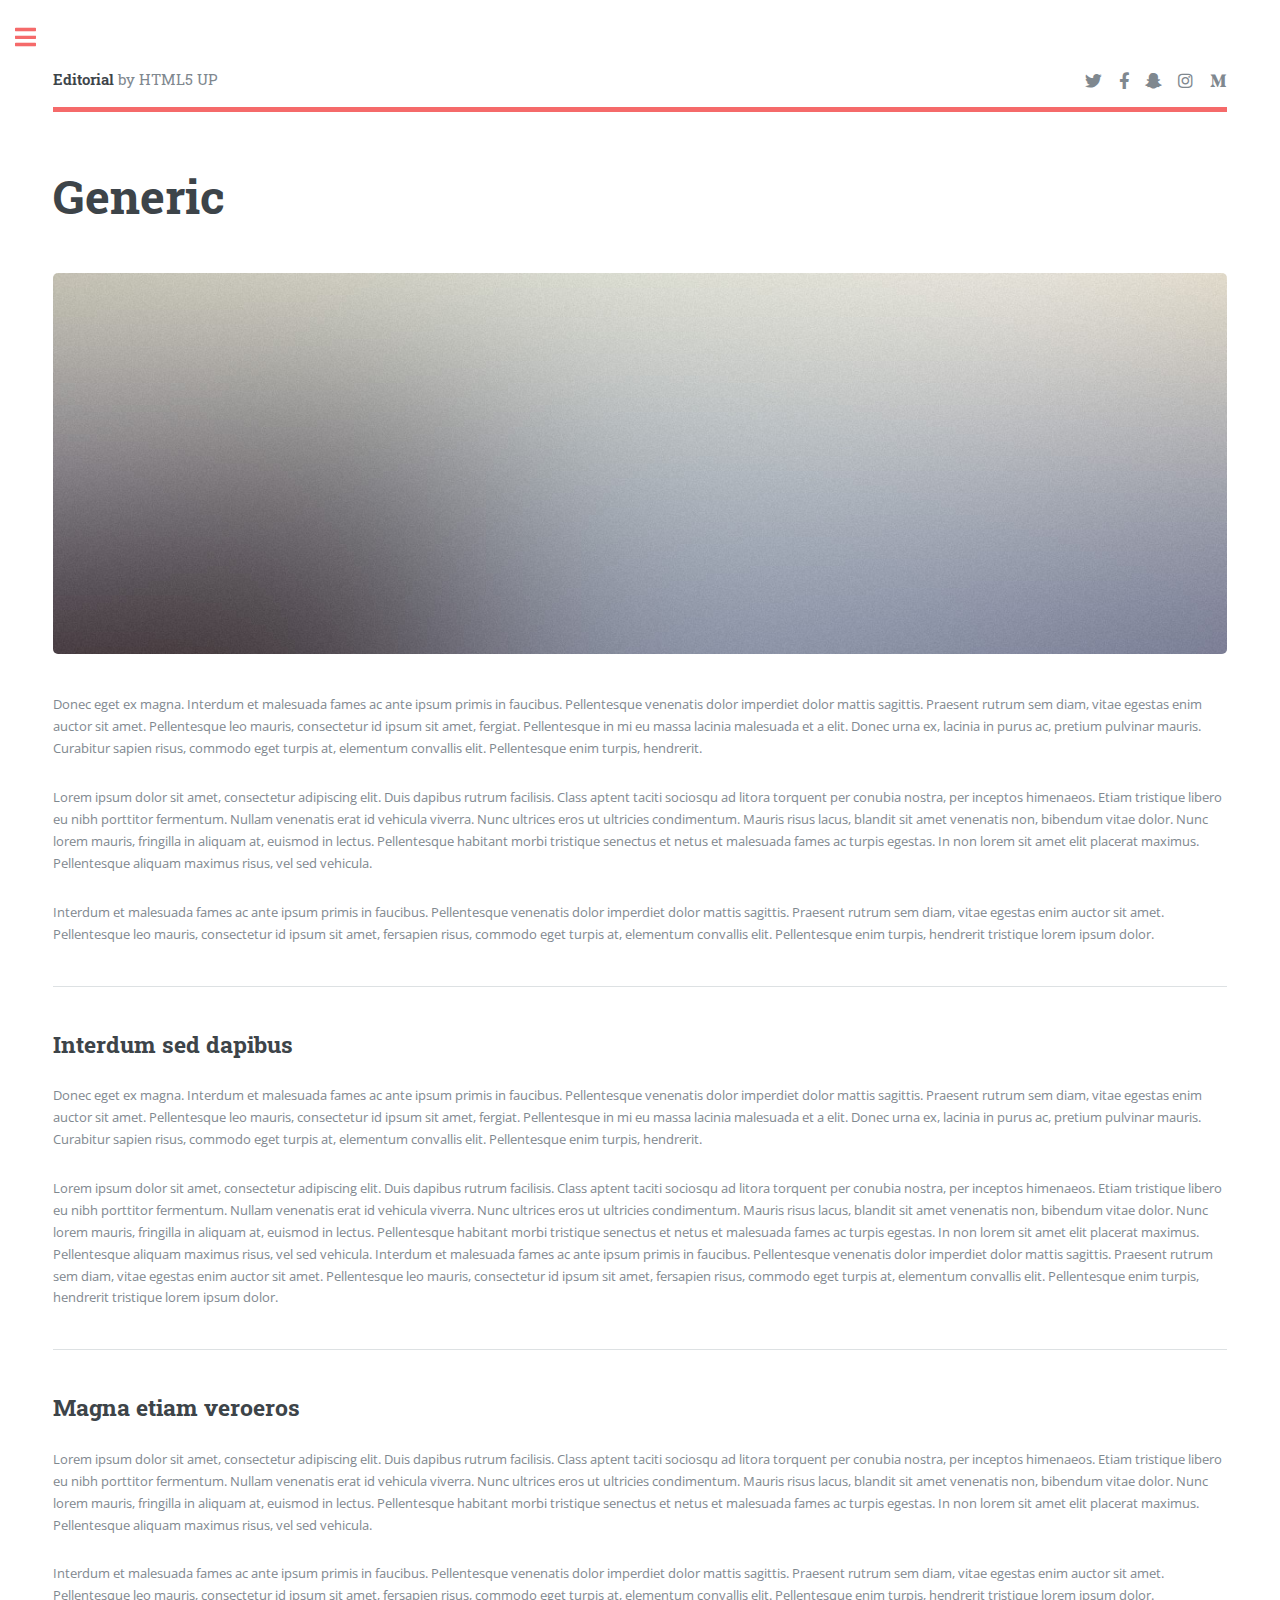
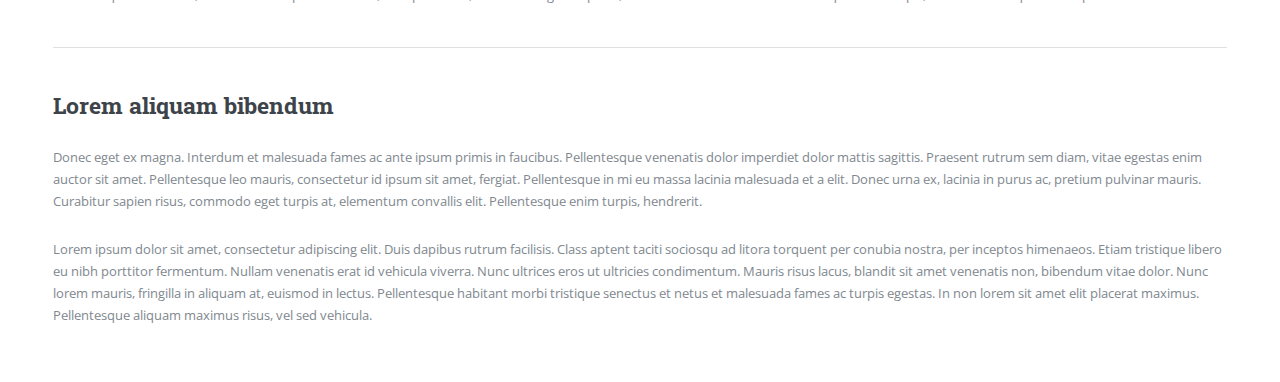
<file: generic.html>
<!DOCTYPE HTML>
<!--
	Editorial by HTML5 UP
	html5up.net | @ajlkn
	Free for personal and commercial use under the CCA 3.0 license (html5up.net/license)
-->
<html>
	<head>
		<title>Generic - Editorial by HTML5 UP</title>
		<meta charset="utf-8" />
		<meta name="viewport" content="width=device-width, initial-scale=1, user-scalable=no" />
		<link rel="stylesheet" href="assets/css/main.css" />
	</head>
	<body class="is-preload">

		<!-- Wrapper -->
			<div id="wrapper">

				<!-- Main -->
					<div id="main">
						<div class="inner">

							<!-- Header -->
								<header id="header">
									<a href="index.html" class="logo"><strong>Editorial</strong> by HTML5 UP</a>
									<ul class="icons">
										<li><a href="#" class="icon brands fa-twitter"><span class="label">Twitter</span></a></li>
										<li><a href="#" class="icon brands fa-facebook-f"><span class="label">Facebook</span></a></li>
										<li><a href="#" class="icon brands fa-snapchat-ghost"><span class="label">Snapchat</span></a></li>
										<li><a href="#" class="icon brands fa-instagram"><span class="label">Instagram</span></a></li>
										<li><a href="#" class="icon brands fa-medium-m"><span class="label">Medium</span></a></li>
									</ul>
								</header>

							<!-- Content -->
								<section>
									<header class="main">
										<h1>Generic</h1>
									</header>

									<span class="image main"><img src="images/pic11.jpg" alt="" /></span>

									<p>Donec eget ex magna. Interdum et malesuada fames ac ante ipsum primis in faucibus. Pellentesque venenatis dolor imperdiet dolor mattis sagittis. Praesent rutrum sem diam, vitae egestas enim auctor sit amet. Pellentesque leo mauris, consectetur id ipsum sit amet, fergiat. Pellentesque in mi eu massa lacinia malesuada et a elit. Donec urna ex, lacinia in purus ac, pretium pulvinar mauris. Curabitur sapien risus, commodo eget turpis at, elementum convallis elit. Pellentesque enim turpis, hendrerit.</p>
									<p>Lorem ipsum dolor sit amet, consectetur adipiscing elit. Duis dapibus rutrum facilisis. Class aptent taciti sociosqu ad litora torquent per conubia nostra, per inceptos himenaeos. Etiam tristique libero eu nibh porttitor fermentum. Nullam venenatis erat id vehicula viverra. Nunc ultrices eros ut ultricies condimentum. Mauris risus lacus, blandit sit amet venenatis non, bibendum vitae dolor. Nunc lorem mauris, fringilla in aliquam at, euismod in lectus. Pellentesque habitant morbi tristique senectus et netus et malesuada fames ac turpis egestas. In non lorem sit amet elit placerat maximus. Pellentesque aliquam maximus risus, vel sed vehicula.</p>
									<p>Interdum et malesuada fames ac ante ipsum primis in faucibus. Pellentesque venenatis dolor imperdiet dolor mattis sagittis. Praesent rutrum sem diam, vitae egestas enim auctor sit amet. Pellentesque leo mauris, consectetur id ipsum sit amet, fersapien risus, commodo eget turpis at, elementum convallis elit. Pellentesque enim turpis, hendrerit tristique lorem ipsum dolor.</p>

									<hr class="major" />

									<h2>Interdum sed dapibus</h2>
									<p>Donec eget ex magna. Interdum et malesuada fames ac ante ipsum primis in faucibus. Pellentesque venenatis dolor imperdiet dolor mattis sagittis. Praesent rutrum sem diam, vitae egestas enim auctor sit amet. Pellentesque leo mauris, consectetur id ipsum sit amet, fergiat. Pellentesque in mi eu massa lacinia malesuada et a elit. Donec urna ex, lacinia in purus ac, pretium pulvinar mauris. Curabitur sapien risus, commodo eget turpis at, elementum convallis elit. Pellentesque enim turpis, hendrerit.</p>
									<p>Lorem ipsum dolor sit amet, consectetur adipiscing elit. Duis dapibus rutrum facilisis. Class aptent taciti sociosqu ad litora torquent per conubia nostra, per inceptos himenaeos. Etiam tristique libero eu nibh porttitor fermentum. Nullam venenatis erat id vehicula viverra. Nunc ultrices eros ut ultricies condimentum. Mauris risus lacus, blandit sit amet venenatis non, bibendum vitae dolor. Nunc lorem mauris, fringilla in aliquam at, euismod in lectus. Pellentesque habitant morbi tristique senectus et netus et malesuada fames ac turpis egestas. In non lorem sit amet elit placerat maximus. Pellentesque aliquam maximus risus, vel sed vehicula. Interdum et malesuada fames ac ante ipsum primis in faucibus. Pellentesque venenatis dolor imperdiet dolor mattis sagittis. Praesent rutrum sem diam, vitae egestas enim auctor sit amet. Pellentesque leo mauris, consectetur id ipsum sit amet, fersapien risus, commodo eget turpis at, elementum convallis elit. Pellentesque enim turpis, hendrerit tristique lorem ipsum dolor.</p>

									<hr class="major" />

									<h2>Magna etiam veroeros</h2>
									<p>Lorem ipsum dolor sit amet, consectetur adipiscing elit. Duis dapibus rutrum facilisis. Class aptent taciti sociosqu ad litora torquent per conubia nostra, per inceptos himenaeos. Etiam tristique libero eu nibh porttitor fermentum. Nullam venenatis erat id vehicula viverra. Nunc ultrices eros ut ultricies condimentum. Mauris risus lacus, blandit sit amet venenatis non, bibendum vitae dolor. Nunc lorem mauris, fringilla in aliquam at, euismod in lectus. Pellentesque habitant morbi tristique senectus et netus et malesuada fames ac turpis egestas. In non lorem sit amet elit placerat maximus. Pellentesque aliquam maximus risus, vel sed vehicula.</p>
									<p>Interdum et malesuada fames ac ante ipsum primis in faucibus. Pellentesque venenatis dolor imperdiet dolor mattis sagittis. Praesent rutrum sem diam, vitae egestas enim auctor sit amet. Pellentesque leo mauris, consectetur id ipsum sit amet, fersapien risus, commodo eget turpis at, elementum convallis elit. Pellentesque enim turpis, hendrerit tristique lorem ipsum dolor.</p>

									<hr class="major" />

									<h2>Lorem aliquam bibendum</h2>
									<p>Donec eget ex magna. Interdum et malesuada fames ac ante ipsum primis in faucibus. Pellentesque venenatis dolor imperdiet dolor mattis sagittis. Praesent rutrum sem diam, vitae egestas enim auctor sit amet. Pellentesque leo mauris, consectetur id ipsum sit amet, fergiat. Pellentesque in mi eu massa lacinia malesuada et a elit. Donec urna ex, lacinia in purus ac, pretium pulvinar mauris. Curabitur sapien risus, commodo eget turpis at, elementum convallis elit. Pellentesque enim turpis, hendrerit.</p>
									<p>Lorem ipsum dolor sit amet, consectetur adipiscing elit. Duis dapibus rutrum facilisis. Class aptent taciti sociosqu ad litora torquent per conubia nostra, per inceptos himenaeos. Etiam tristique libero eu nibh porttitor fermentum. Nullam venenatis erat id vehicula viverra. Nunc ultrices eros ut ultricies condimentum. Mauris risus lacus, blandit sit amet venenatis non, bibendum vitae dolor. Nunc lorem mauris, fringilla in aliquam at, euismod in lectus. Pellentesque habitant morbi tristique senectus et netus et malesuada fames ac turpis egestas. In non lorem sit amet elit placerat maximus. Pellentesque aliquam maximus risus, vel sed vehicula.</p>

								</section>

						</div>
					</div>

				<!-- Sidebar -->
					<div id="sidebar">
						<div class="inner">

							<!-- Search -->
								<section id="search" class="alt">
									<form method="post" action="#">
										<input type="text" name="query" id="query" placeholder="Search" />
									</form>
								</section>

							<!-- Menu -->
								<nav id="menu">
									<header class="major">
										<h2>Menu</h2>
									</header>
									<ul>
										<li><a href="index.html">Homepage</a></li>
										<li><a href="generic.html">Generic</a></li>
										<li><a href="elements.html">Elements</a></li>
										<li>
											<span class="opener">Submenu</span>
											<ul>
												<li><a href="#">Lorem Dolor</a></li>
												<li><a href="#">Ipsum Adipiscing</a></li>
												<li><a href="#">Tempus Magna</a></li>
												<li><a href="#">Feugiat Veroeros</a></li>
											</ul>
										</li>
										<li><a href="#">Etiam Dolore</a></li>
										<li><a href="#">Adipiscing</a></li>
										<li>
											<span class="opener">Another Submenu</span>
											<ul>
												<li><a href="#">Lorem Dolor</a></li>
												<li><a href="#">Ipsum Adipiscing</a></li>
												<li><a href="#">Tempus Magna</a></li>
												<li><a href="#">Feugiat Veroeros</a></li>
											</ul>
										</li>
										<li><a href="#">Maximus Erat</a></li>
										<li><a href="#">Sapien Mauris</a></li>
										<li><a href="#">Amet Lacinia</a></li>
									</ul>
								</nav>

							<!-- Section -->
								<section>
									<header class="major">
										<h2>Ante interdum</h2>
									</header>
									<div class="mini-posts">
										<article>
											<a href="#" class="image"><img src="images/pic07.jpg" alt="" /></a>
											<p>Aenean ornare velit lacus, ac varius enim lorem ullamcorper dolore aliquam.</p>
										</article>
										<article>
											<a href="#" class="image"><img src="images/pic08.jpg" alt="" /></a>
											<p>Aenean ornare velit lacus, ac varius enim lorem ullamcorper dolore aliquam.</p>
										</article>
										<article>
											<a href="#" class="image"><img src="images/pic09.jpg" alt="" /></a>
											<p>Aenean ornare velit lacus, ac varius enim lorem ullamcorper dolore aliquam.</p>
										</article>
									</div>
									<ul class="actions">
										<li><a href="#" class="button">More</a></li>
									</ul>
								</section>

							<!-- Section -->
								<section>
									<header class="major">
										<h2>Get in touch</h2>
									</header>
									<p>Sed varius enim lorem ullamcorper dolore aliquam aenean ornare velit lacus, ac varius enim lorem ullamcorper dolore. Proin sed aliquam facilisis ante interdum. Sed nulla amet lorem feugiat tempus aliquam.</p>
									<ul class="contact">
										<li class="icon solid fa-envelope"><a href="#">information@untitled.tld</a></li>
										<li class="icon solid fa-phone">(000) 000-0000</li>
										<li class="icon solid fa-home">1234 Somewhere Road #8254<br />
										Nashville, TN 00000-0000</li>
									</ul>
								</section>

							<!-- Footer -->
								<footer id="footer">
									<p class="copyright">&copy; Untitled. All rights reserved. Demo Images: <a href="https://unsplash.com">Unsplash</a>. Design: <a href="https://html5up.net">HTML5 UP</a>.</p>
								</footer>

						</div>
					</div>

			</div>

		<!-- Scripts -->
			<script src="assets/js/jquery.min.js"></script>
			<script src="assets/js/browser.min.js"></script>
			<script src="assets/js/breakpoints.min.js"></script>
			<script src="assets/js/util.js"></script>
			<script src="assets/js/main.js"></script>

	</body>
</html>
</file>
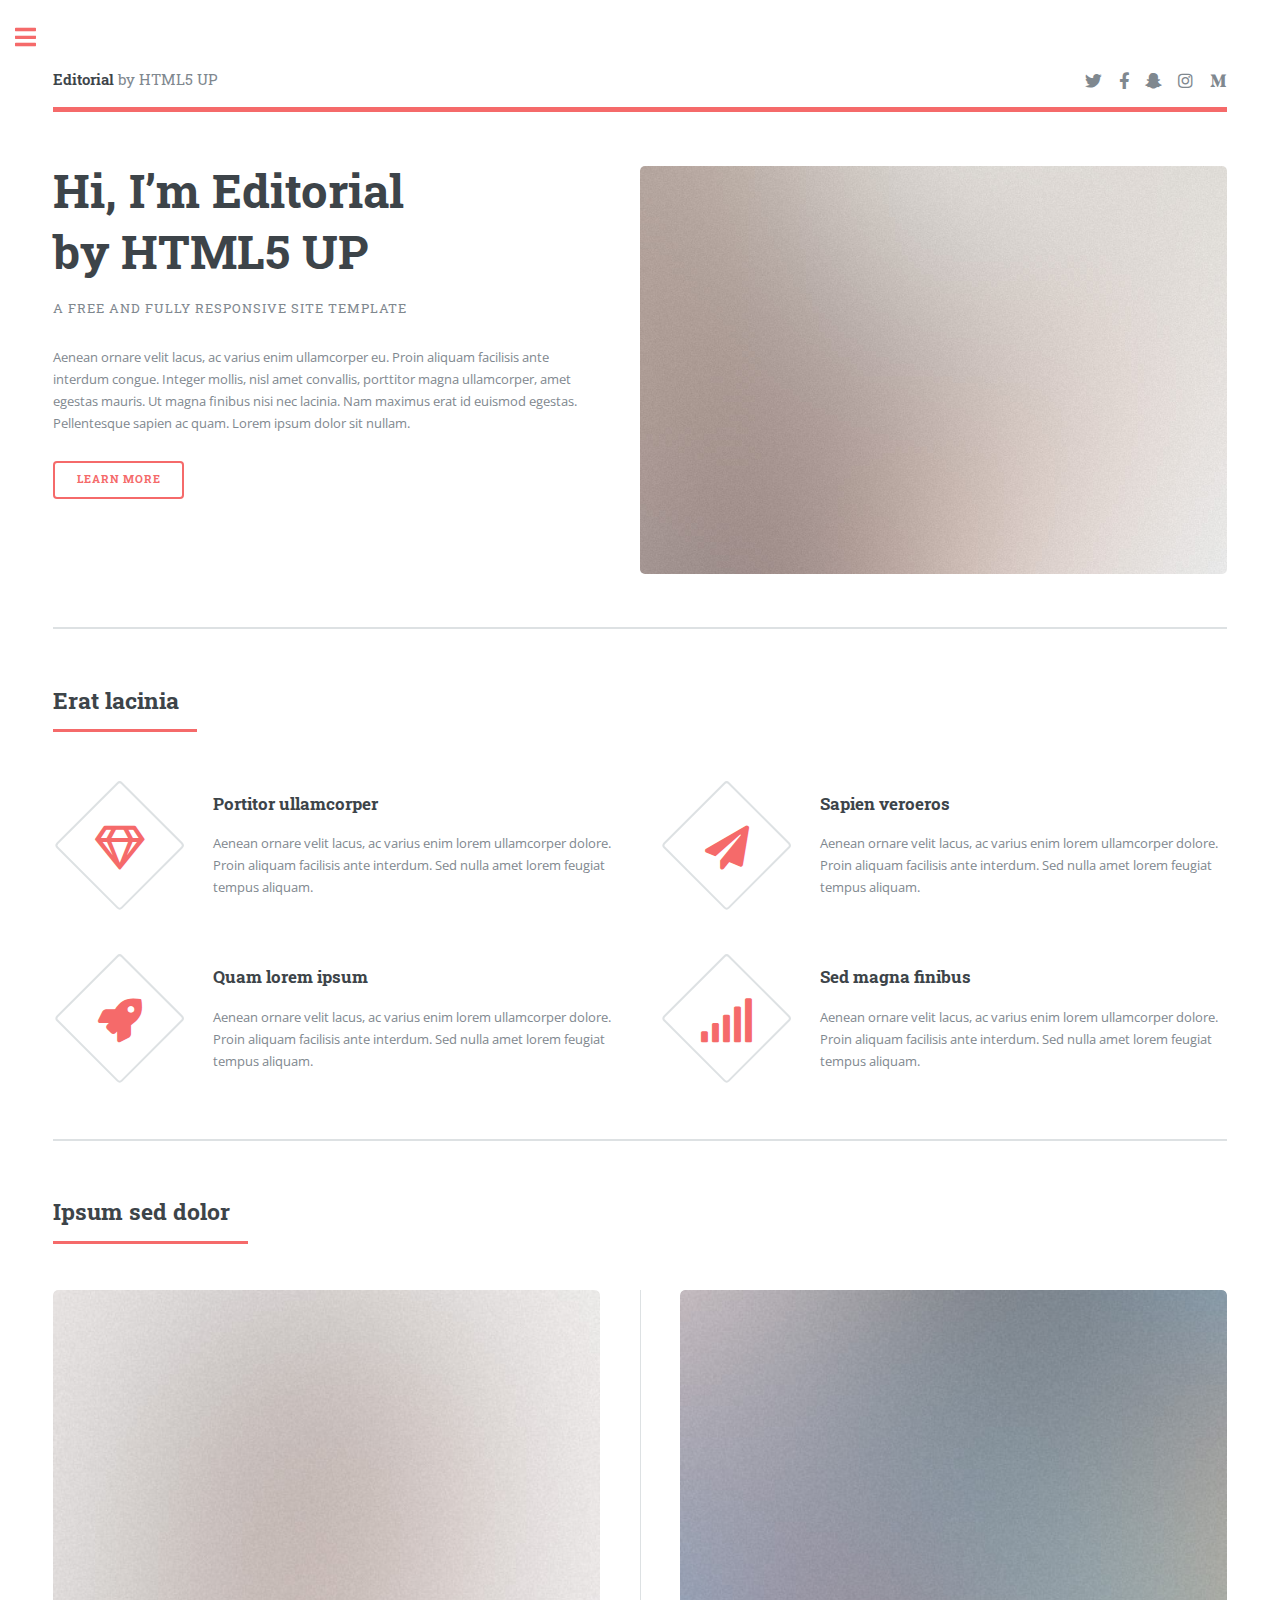
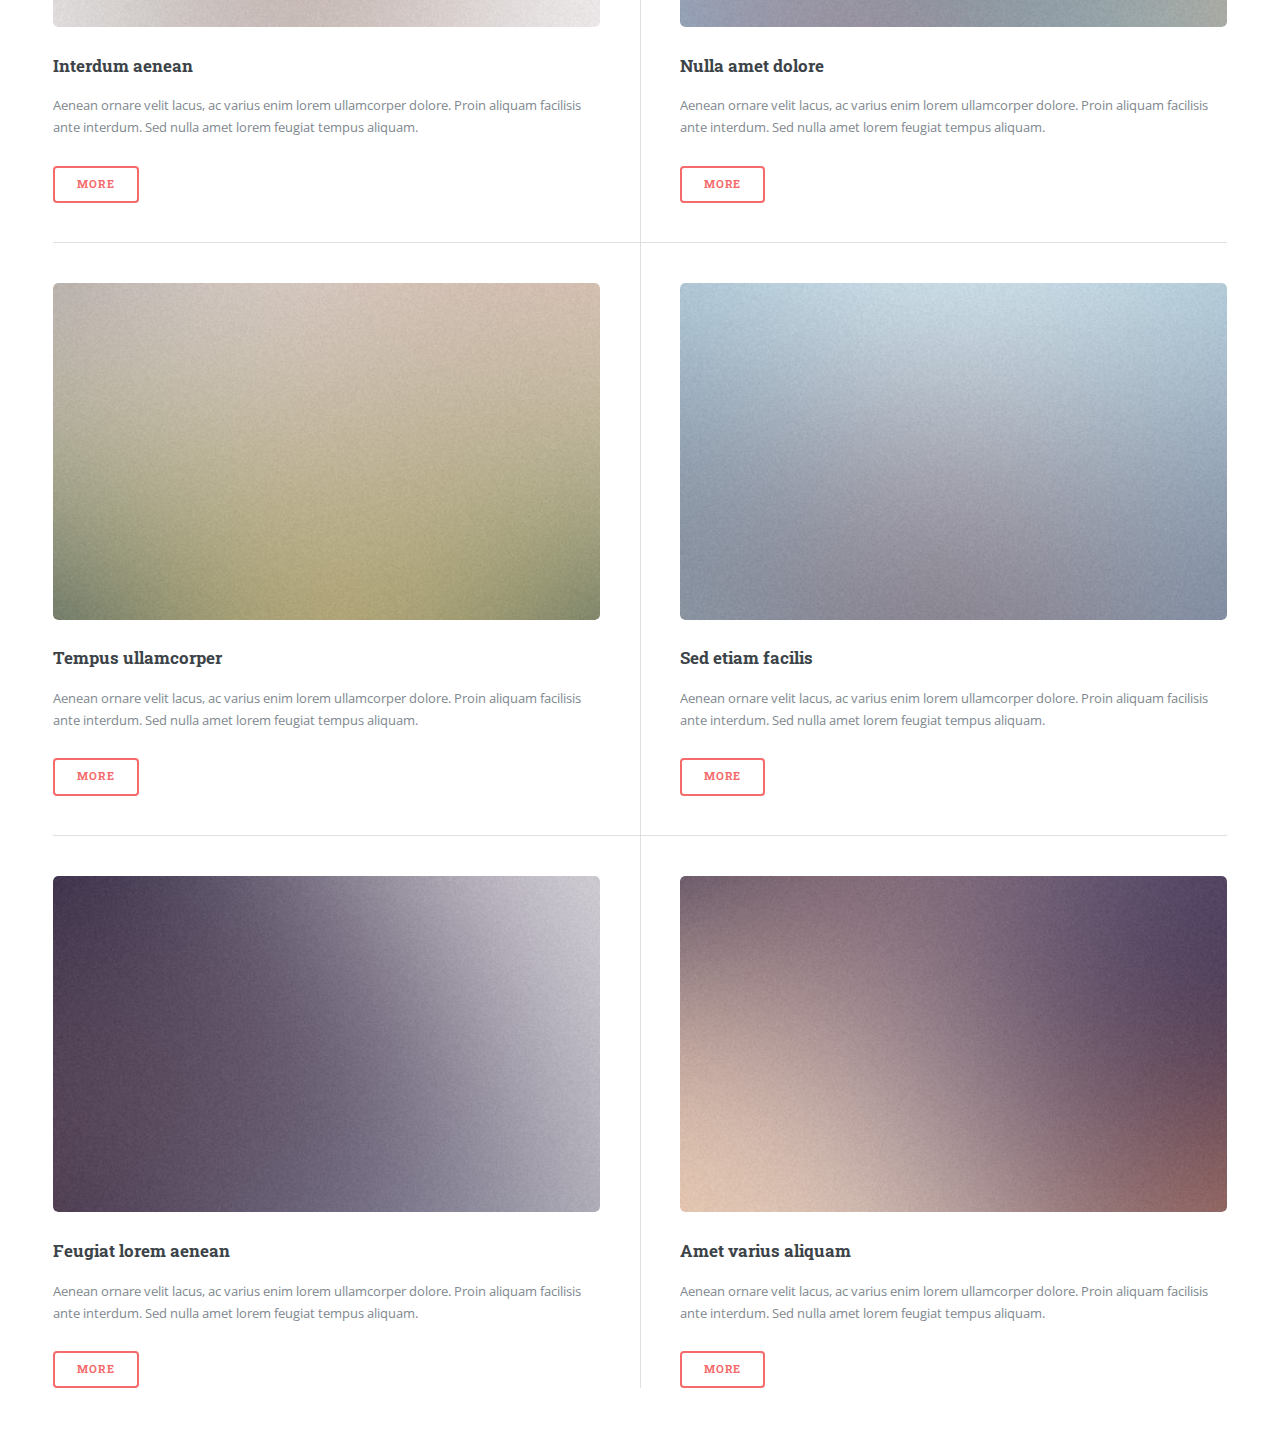
<file: index - Copy.html>
<!DOCTYPE HTML>
<!--
	Editorial by HTML5 UP
	html5up.net | @ajlkn
	Free for personal and commercial use under the CCA 3.0 license (html5up.net/license)
-->
<html>
	<head>
		<title>Editorial by HTML5 UP</title>
		<meta charset="utf-8" />
		<meta name="viewport" content="width=device-width, initial-scale=1, user-scalable=no" />
		<link rel="stylesheet" href="assets/css/main.css" />
	</head>
	<body class="is-preload">

		<!-- Wrapper -->
			<div id="wrapper">

				<!-- Main -->
					<div id="main">
						<div class="inner">

							<!-- Header -->
								<header id="header">
									<a href="index.html" class="logo"><strong>Editorial</strong> by HTML5 UP</a>
									<ul class="icons">
										<li><a href="#" class="icon brands fa-twitter"><span class="label">Twitter</span></a></li>
										<li><a href="#" class="icon brands fa-facebook-f"><span class="label">Facebook</span></a></li>
										<li><a href="#" class="icon brands fa-snapchat-ghost"><span class="label">Snapchat</span></a></li>
										<li><a href="#" class="icon brands fa-instagram"><span class="label">Instagram</span></a></li>
										<li><a href="#" class="icon brands fa-medium-m"><span class="label">Medium</span></a></li>
									</ul>
								</header>

							<!-- Banner -->
								<section id="banner">
									<div class="content">
										<header>
											<h1>Hi, I’m Editorial<br />
											by HTML5 UP</h1>
											<p>A free and fully responsive site template</p>
										</header>
										<p>Aenean ornare velit lacus, ac varius enim ullamcorper eu. Proin aliquam facilisis ante interdum congue. Integer mollis, nisl amet convallis, porttitor magna ullamcorper, amet egestas mauris. Ut magna finibus nisi nec lacinia. Nam maximus erat id euismod egestas. Pellentesque sapien ac quam. Lorem ipsum dolor sit nullam.</p>
										<ul class="actions">
											<li><a href="#" class="button big">Learn More</a></li>
										</ul>
									</div>
									<span class="image object">
										<img src="images/pic10.jpg" alt="" />
									</span>
								</section>

							<!-- Section -->
								<section>
									<header class="major">
										<h2>Erat lacinia</h2>
									</header>
									<div class="features">
										<article>
											<span class="icon fa-gem"></span>
											<div class="content">
												<h3>Portitor ullamcorper</h3>
												<p>Aenean ornare velit lacus, ac varius enim lorem ullamcorper dolore. Proin aliquam facilisis ante interdum. Sed nulla amet lorem feugiat tempus aliquam.</p>
											</div>
										</article>
										<article>
											<span class="icon solid fa-paper-plane"></span>
											<div class="content">
												<h3>Sapien veroeros</h3>
												<p>Aenean ornare velit lacus, ac varius enim lorem ullamcorper dolore. Proin aliquam facilisis ante interdum. Sed nulla amet lorem feugiat tempus aliquam.</p>
											</div>
										</article>
										<article>
											<span class="icon solid fa-rocket"></span>
											<div class="content">
												<h3>Quam lorem ipsum</h3>
												<p>Aenean ornare velit lacus, ac varius enim lorem ullamcorper dolore. Proin aliquam facilisis ante interdum. Sed nulla amet lorem feugiat tempus aliquam.</p>
											</div>
										</article>
										<article>
											<span class="icon solid fa-signal"></span>
											<div class="content">
												<h3>Sed magna finibus</h3>
												<p>Aenean ornare velit lacus, ac varius enim lorem ullamcorper dolore. Proin aliquam facilisis ante interdum. Sed nulla amet lorem feugiat tempus aliquam.</p>
											</div>
										</article>
									</div>
								</section>

							<!-- Section -->
								<section>
									<header class="major">
										<h2>Ipsum sed dolor</h2>
									</header>
									<div class="posts">
										<article>
											<a href="#" class="image"><img src="images/pic01.jpg" alt="" /></a>
											<h3>Interdum aenean</h3>
											<p>Aenean ornare velit lacus, ac varius enim lorem ullamcorper dolore. Proin aliquam facilisis ante interdum. Sed nulla amet lorem feugiat tempus aliquam.</p>
											<ul class="actions">
												<li><a href="#" class="button">More</a></li>
											</ul>
										</article>
										<article>
											<a href="#" class="image"><img src="images/pic02.jpg" alt="" /></a>
											<h3>Nulla amet dolore</h3>
											<p>Aenean ornare velit lacus, ac varius enim lorem ullamcorper dolore. Proin aliquam facilisis ante interdum. Sed nulla amet lorem feugiat tempus aliquam.</p>
											<ul class="actions">
												<li><a href="#" class="button">More</a></li>
											</ul>
										</article>
										<article>
											<a href="#" class="image"><img src="images/pic03.jpg" alt="" /></a>
											<h3>Tempus ullamcorper</h3>
											<p>Aenean ornare velit lacus, ac varius enim lorem ullamcorper dolore. Proin aliquam facilisis ante interdum. Sed nulla amet lorem feugiat tempus aliquam.</p>
											<ul class="actions">
												<li><a href="#" class="button">More</a></li>
											</ul>
										</article>
										<article>
											<a href="#" class="image"><img src="images/pic04.jpg" alt="" /></a>
											<h3>Sed etiam facilis</h3>
											<p>Aenean ornare velit lacus, ac varius enim lorem ullamcorper dolore. Proin aliquam facilisis ante interdum. Sed nulla amet lorem feugiat tempus aliquam.</p>
											<ul class="actions">
												<li><a href="#" class="button">More</a></li>
											</ul>
										</article>
										<article>
											<a href="#" class="image"><img src="images/pic05.jpg" alt="" /></a>
											<h3>Feugiat lorem aenean</h3>
											<p>Aenean ornare velit lacus, ac varius enim lorem ullamcorper dolore. Proin aliquam facilisis ante interdum. Sed nulla amet lorem feugiat tempus aliquam.</p>
											<ul class="actions">
												<li><a href="#" class="button">More</a></li>
											</ul>
										</article>
										<article>
											<a href="#" class="image"><img src="images/pic06.jpg" alt="" /></a>
											<h3>Amet varius aliquam</h3>
											<p>Aenean ornare velit lacus, ac varius enim lorem ullamcorper dolore. Proin aliquam facilisis ante interdum. Sed nulla amet lorem feugiat tempus aliquam.</p>
											<ul class="actions">
												<li><a href="#" class="button">More</a></li>
											</ul>
										</article>
									</div>
								</section>

						</div>
					</div>

				<!-- Sidebar -->
					<div id="sidebar">
						<div class="inner">

							<!-- Search -->
								<section id="search" class="alt">
									<form method="post" action="#">
										<input type="text" name="query" id="query" placeholder="Search" />
									</form>
								</section>

							<!-- Menu -->
								<nav id="menu">
									<header class="major">
										<h2>Menu</h2>
									</header>
									<ul>
										<li><a href="index.html">Homepage</a></li>
										<li><a href="generic.html">Generic</a></li>
										<li><a href="elements.html">Elements</a></li>
										<li>
											<span class="opener">Submenu</span>
											<ul>
												<li><a href="#">Lorem Dolor</a></li>
												<li><a href="#">Ipsum Adipiscing</a></li>
												<li><a href="#">Tempus Magna</a></li>
												<li><a href="#">Feugiat Veroeros</a></li>
											</ul>
										</li>
										<li><a href="#">Etiam Dolore</a></li>
										<li><a href="#">Adipiscing</a></li>
										<li>
											<span class="opener">Another Submenu</span>
											<ul>
												<li><a href="#">Lorem Dolor</a></li>
												<li><a href="#">Ipsum Adipiscing</a></li>
												<li><a href="#">Tempus Magna</a></li>
												<li><a href="#">Feugiat Veroeros</a></li>
											</ul>
										</li>
										<li><a href="#">Maximus Erat</a></li>
										<li><a href="#">Sapien Mauris</a></li>
										<li><a href="#">Amet Lacinia</a></li>
									</ul>
								</nav>

							<!-- Section -->
								<section>
									<header class="major">
										<h2>Ante interdum</h2>
									</header>
									<div class="mini-posts">
										<article>
											<a href="#" class="image"><img src="images/pic07.jpg" alt="" /></a>
											<p>Aenean ornare velit lacus, ac varius enim lorem ullamcorper dolore aliquam.</p>
										</article>
										<article>
											<a href="#" class="image"><img src="images/pic08.jpg" alt="" /></a>
											<p>Aenean ornare velit lacus, ac varius enim lorem ullamcorper dolore aliquam.</p>
										</article>
										<article>
											<a href="#" class="image"><img src="images/pic09.jpg" alt="" /></a>
											<p>Aenean ornare velit lacus, ac varius enim lorem ullamcorper dolore aliquam.</p>
										</article>
									</div>
									<ul class="actions">
										<li><a href="#" class="button">More</a></li>
									</ul>
								</section>

							<!-- Section -->
								<section>
									<header class="major">
										<h2>Get in touch</h2>
									</header>
									<p>Sed varius enim lorem ullamcorper dolore aliquam aenean ornare velit lacus, ac varius enim lorem ullamcorper dolore. Proin sed aliquam facilisis ante interdum. Sed nulla amet lorem feugiat tempus aliquam.</p>
									<ul class="contact">
										<li class="icon solid fa-envelope"><a href="#">information@untitled.tld</a></li>
										<li class="icon solid fa-phone">(000) 000-0000</li>
										<li class="icon solid fa-home">1234 Somewhere Road #8254<br />
										Nashville, TN 00000-0000</li>
									</ul>
								</section>

							<!-- Footer -->
								<footer id="footer">
									<p class="copyright">&copy; Untitled. All rights reserved. Demo Images: <a href="https://unsplash.com">Unsplash</a>. Design: <a href="https://html5up.net">HTML5 UP</a>.</p>
								</footer>

						</div>
					</div>

			</div>

		<!-- Scripts -->
			<script src="assets/js/jquery.min.js"></script>
			<script src="assets/js/browser.min.js"></script>
			<script src="assets/js/breakpoints.min.js"></script>
			<script src="assets/js/util.js"></script>
			<script src="assets/js/main.js"></script>

	</body>
</html>
</file>
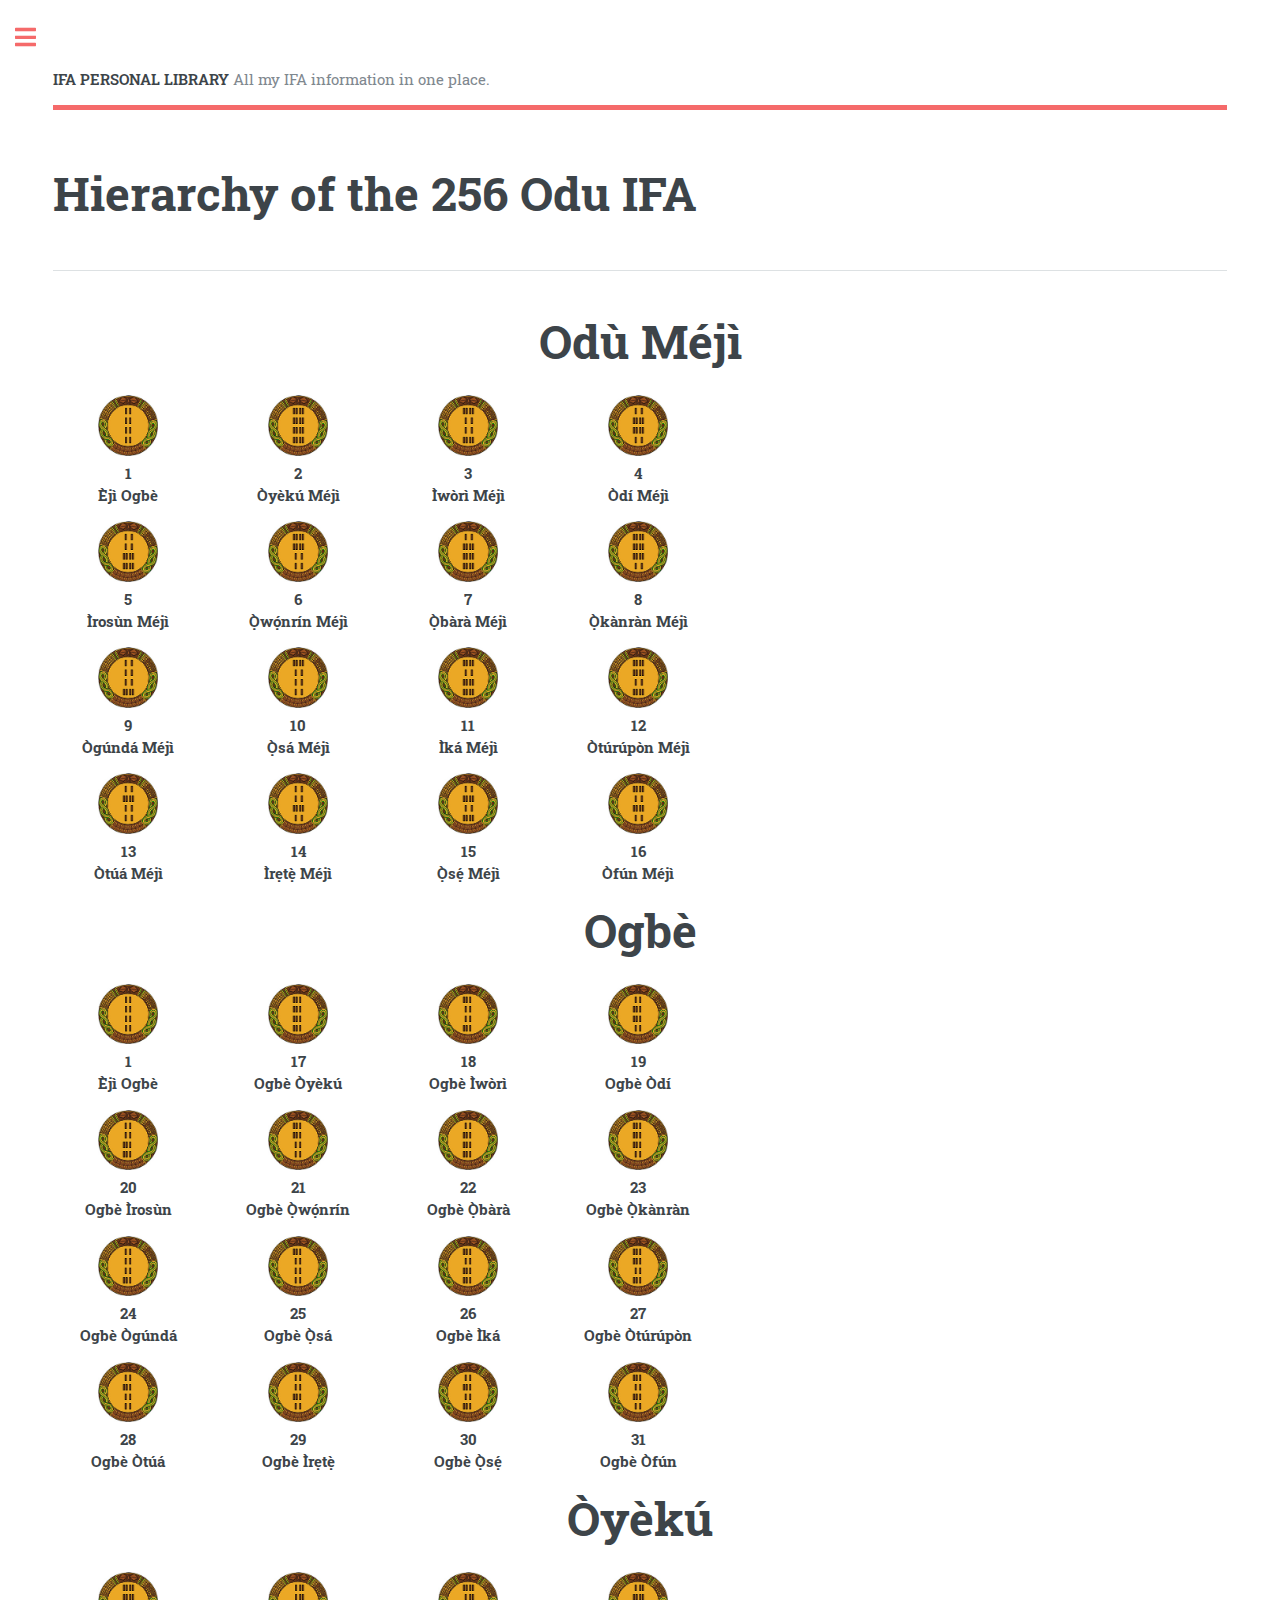
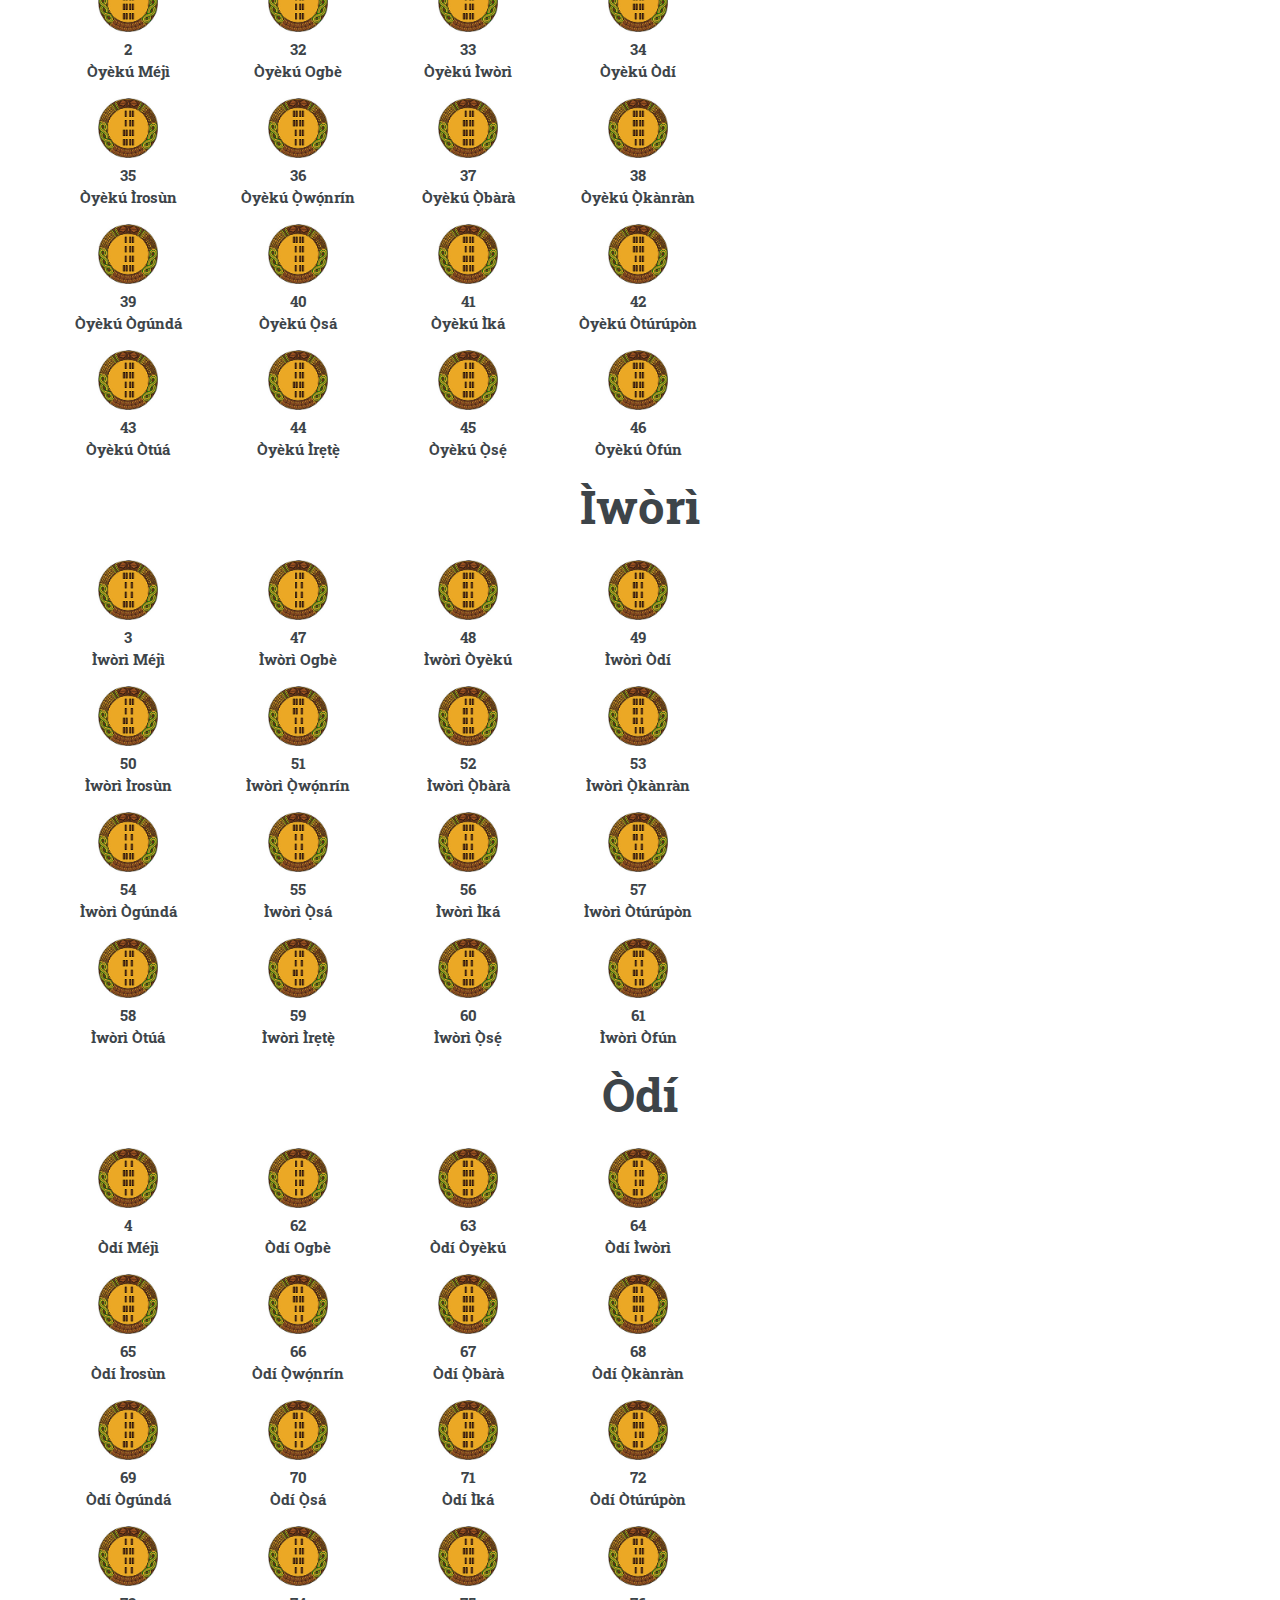
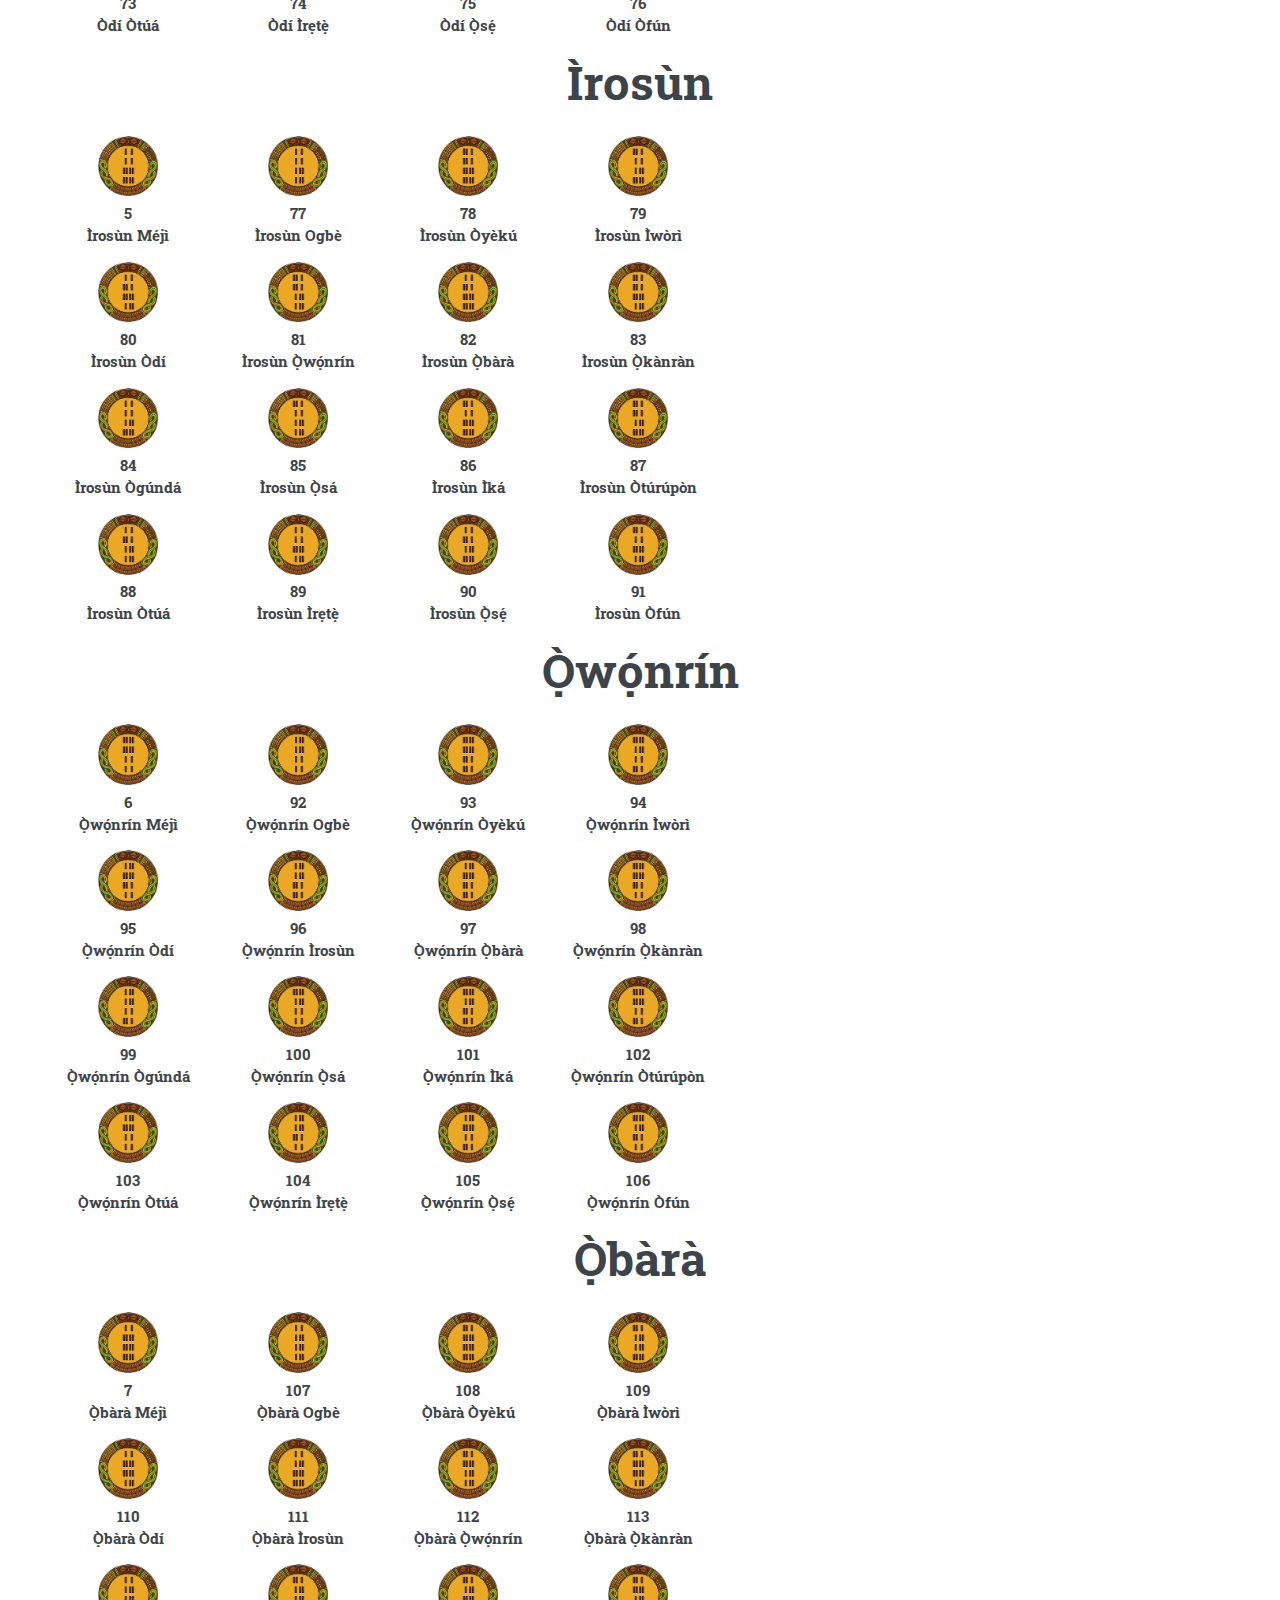
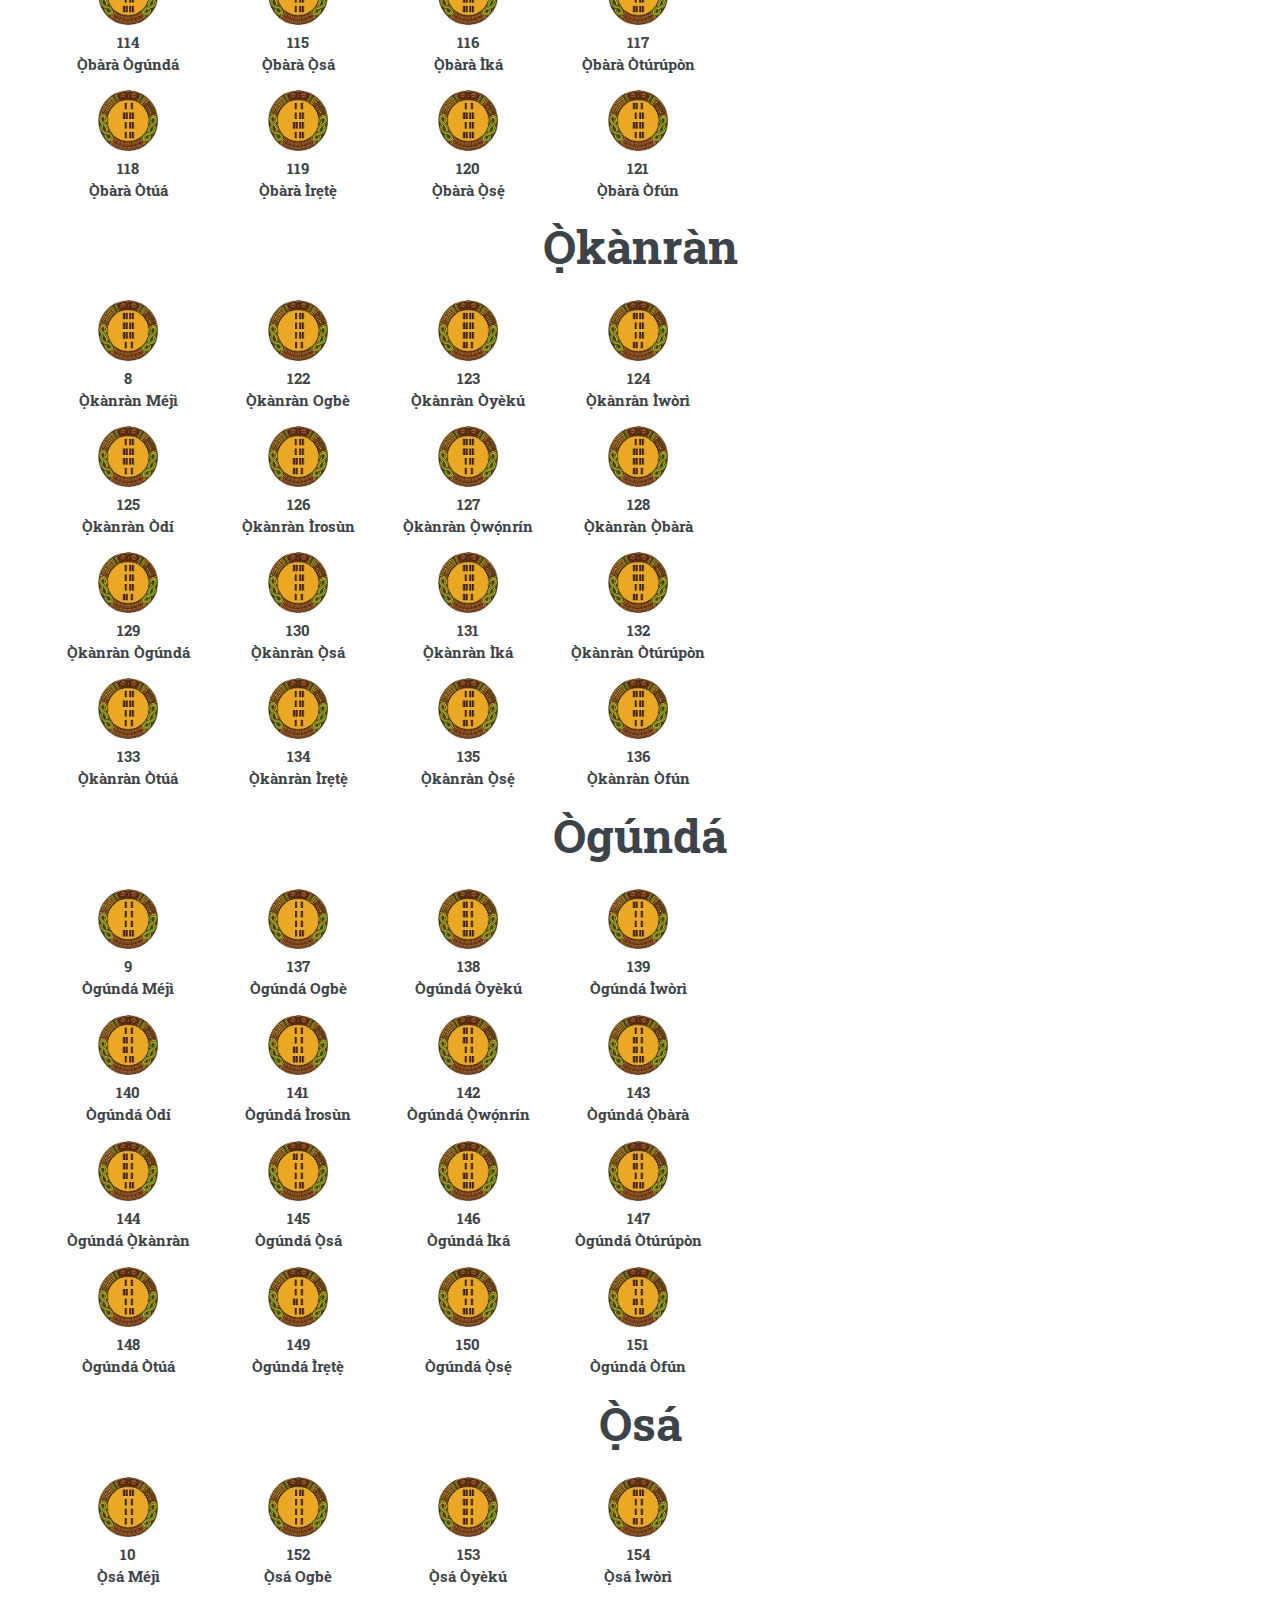
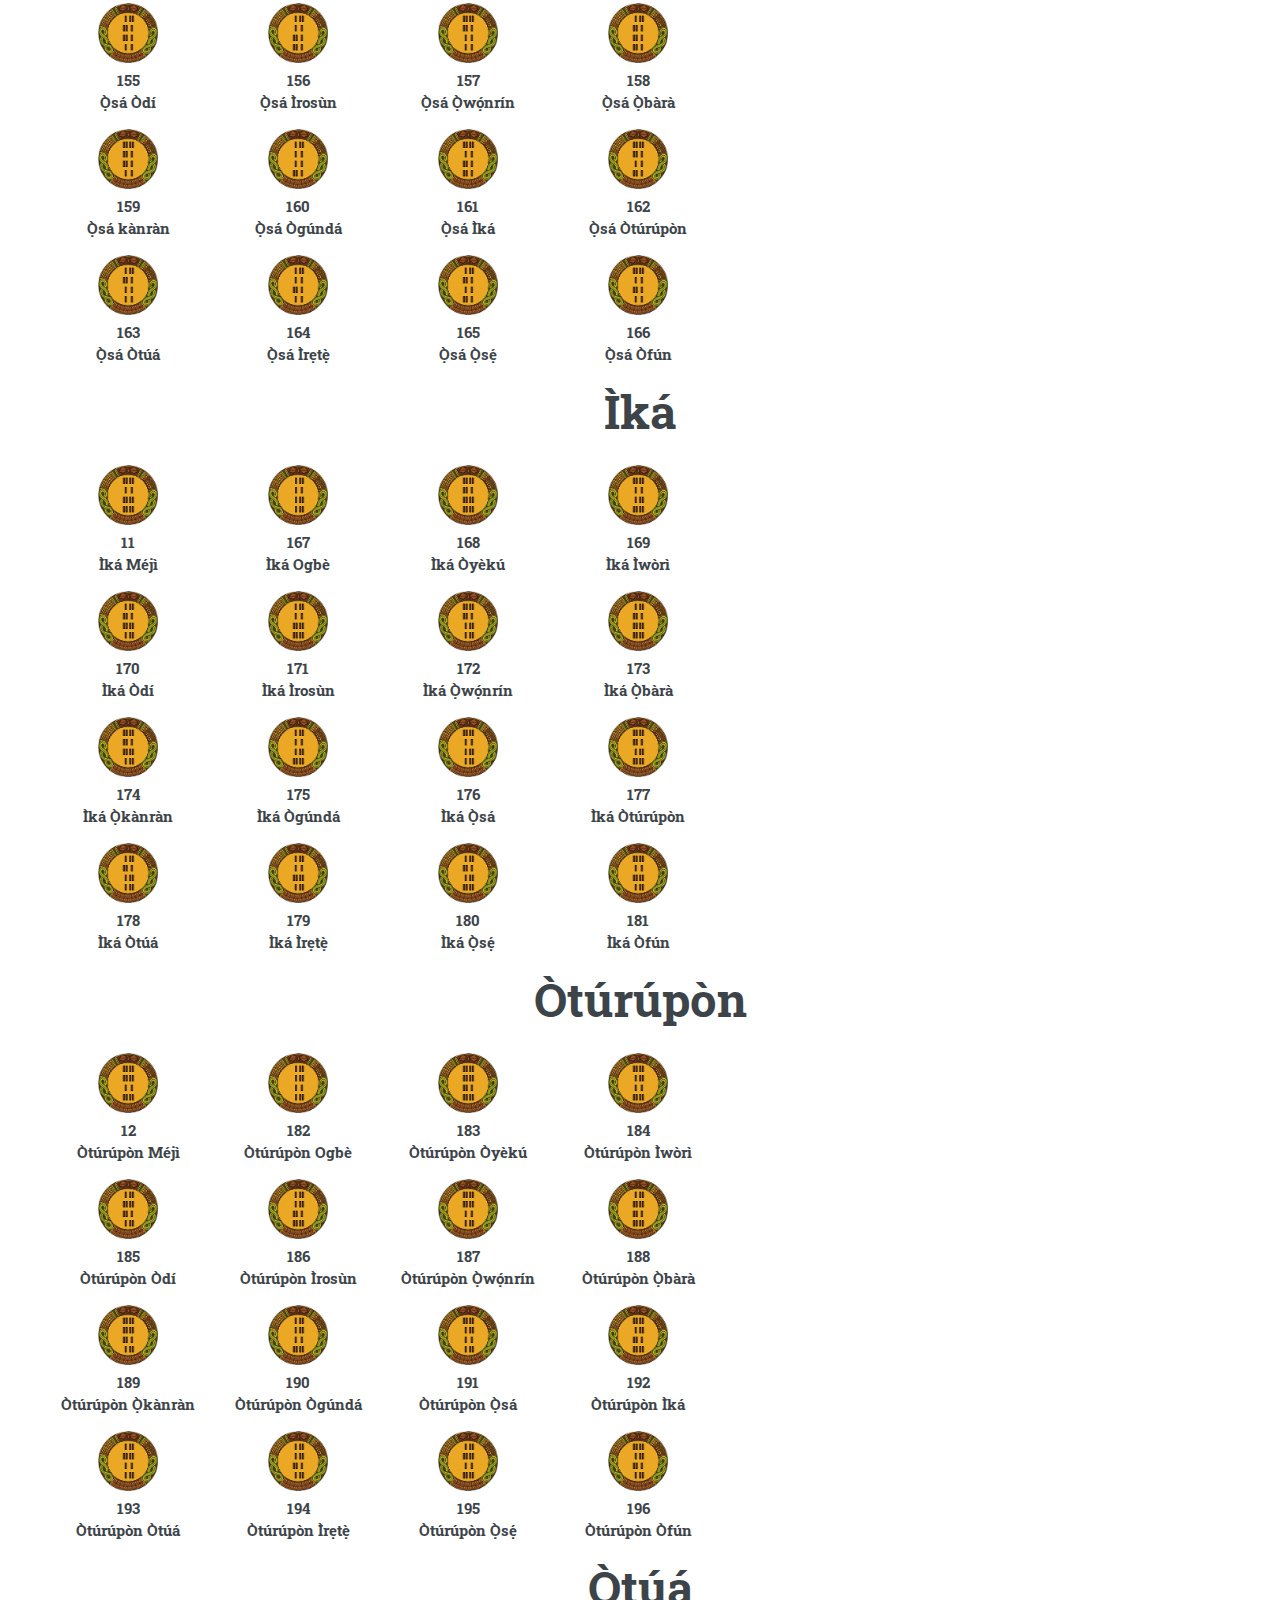
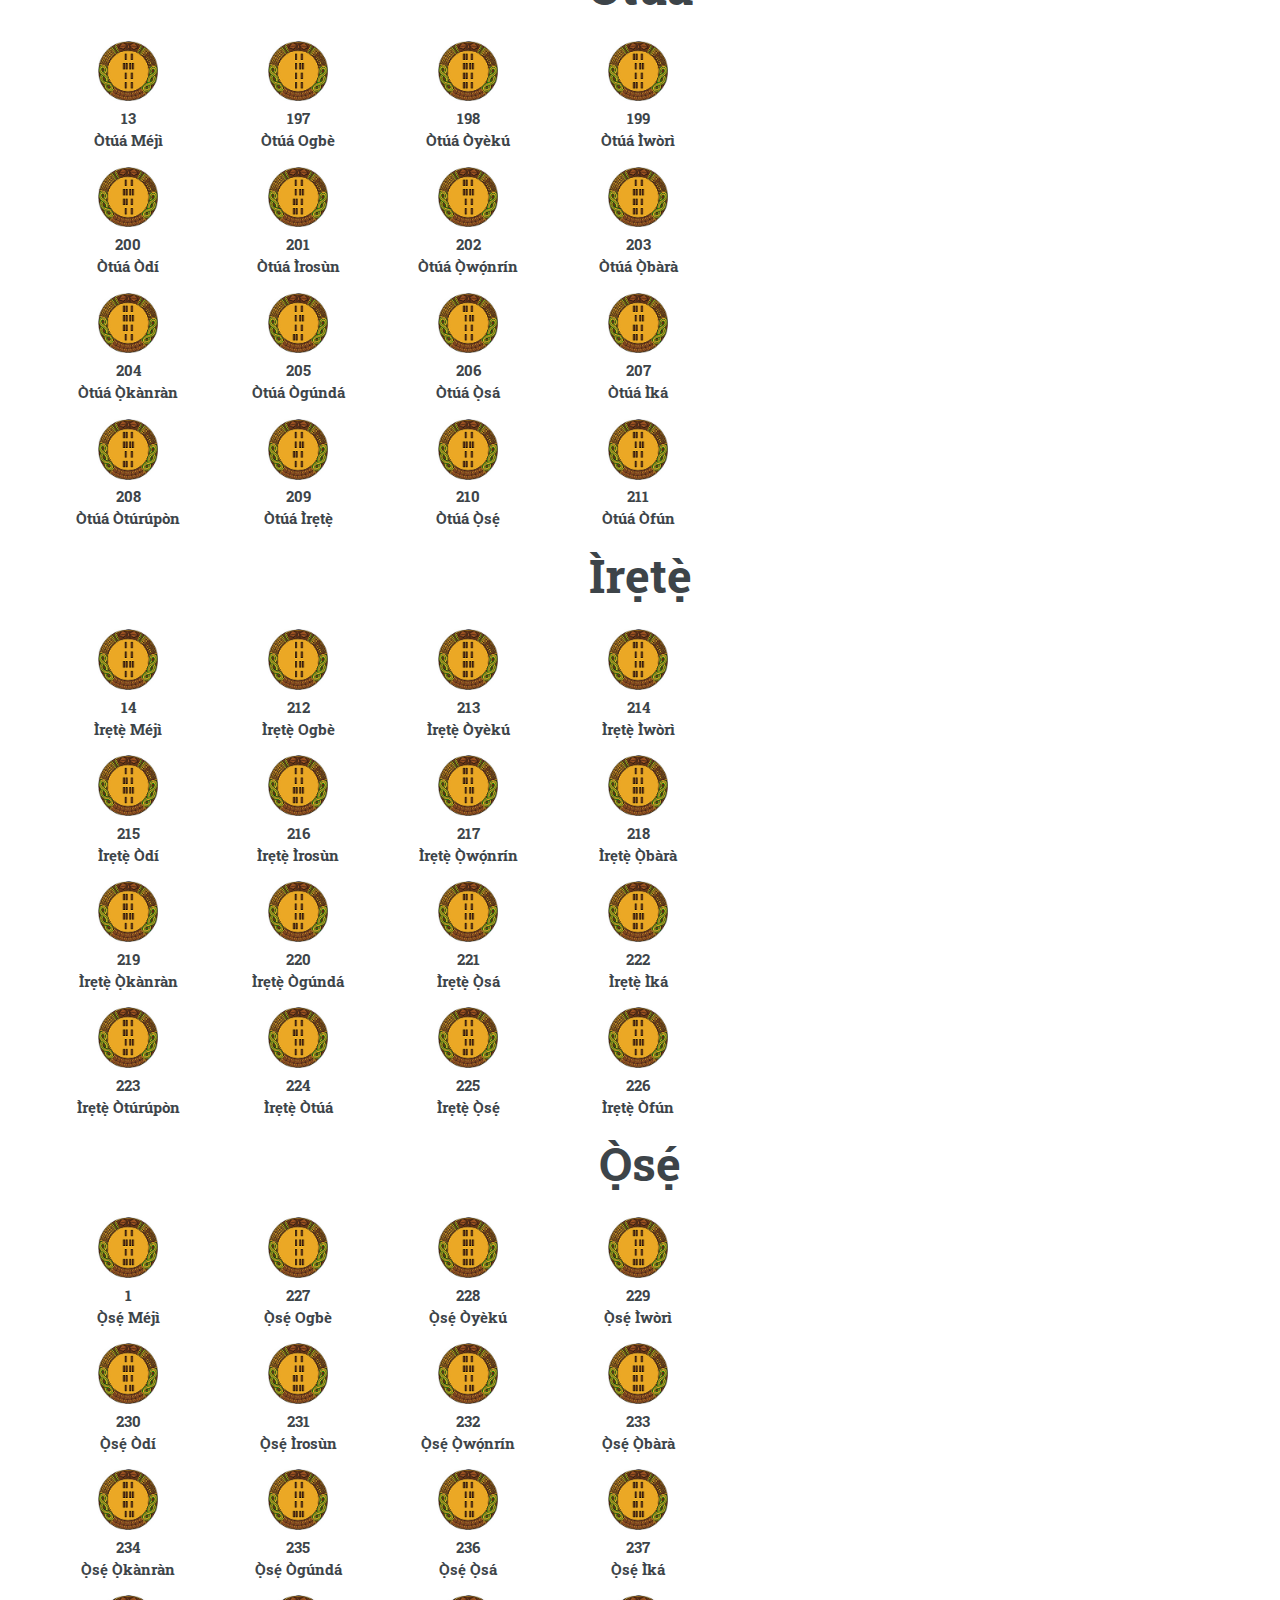
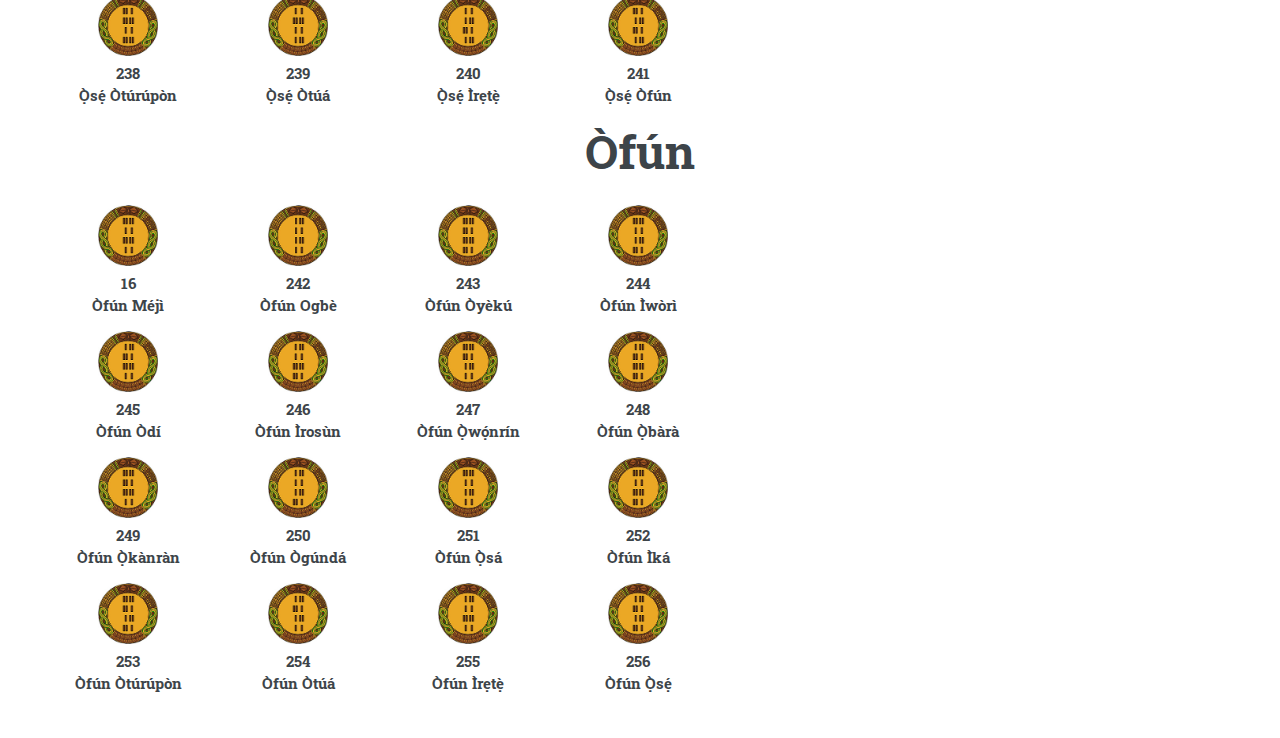
<file: Odu-Hierarchy.html>
<!DOCTYPE HTML>
<html>
	<head>
		<title>Hierarchy of the 256 Odu IFA</title>
		<meta charset="utf-8" lang="en" />
		<meta name="viewport" content="width=device-width, initial-scale=1, user-scalable=no" />
		<link href="https://cdn.jsdelivr.net/npm/bootstrap@5.0.0-beta1/dist/css/bootstrap.min.css" rel="stylesheet" integrity="sha384-giJF6kkoqNQ00vy+HMDP7azOuL0xtbfIcaT9wjKHr8RbDVddVHyTfAAsrekwKmP1" crossorigin="anonymous">
		<link rel="stylesheet" href="assets\css\IFA-STYLES.CSS">
		<link rel="stylesheet" href="assets/css/main.css" />
		
		
	</head>
	<body class="is-preload">

		<!-- Wrapper -->
			<div id="wrapper">

				<!-- Main -->
					<div id="main">
						<div class="inner">
							<!-- Header -->
							<script src="assets/js/snippets/header-bar.js"></script>

							<!-- Content -->
							
								<section>
									<header class="main">
										<h1>Hierarchy of the 256 Odu IFA</h1>
									</header>

									<hr class="major" />
									<h1 style="text-align: center;">Odù Méjì</h1>
									<div class="container">
										<div class="row">
										  	<div class="col-md-3 ms-auto p-0">
												<div class="col-md-12 ms-auto  p-0">
													<div class="opon-size-medium">
														<div class="row-opon"><a href="Odu-Template.html?firstodu=Ogbe&secondodu=Ogbe">
															<div class="column-opon">
																<img src="images\Pictures\Odus\Left Half\opon ifa - ogbe - left half - Thumbnail size.jpg" alt="" style="width: 100%;">
															</div>
															<div class="column-opon">
																<img src="images\Pictures\Odus\Right Half\opon ifa - Ogbe - right half - Thumbnail size.jpg" alt="" style="width: 100%;">
															</div>
														</div>
													</div>
												</div>
												<div class="col-md-12 ms-auto  p-2" style="text-align: center;">
													<h4>1<br>Èjì Ogbè</h4></a>
												</div>
										  	</div>
										  	<div class="col-md-3 ms-auto p-0">
												<div class="col-md-12 ms-auto  p-0">
													<div class="opon-size-medium">
														<div class="row-opon"><a href="Odu-Template.html?firstodu=Oyeku&secondodu=Oyeku">
															<div class="column-opon">
																<img src="images\Pictures\Odus\Left Half\opon ifa - oyeku - left half - Thumbnail size.jpg" alt="" style="width: 100%;">
															</div>
															<div class="column-opon">
																<img src="images\Pictures\Odus\Right Half\opon ifa - oyeku - right half - Thumbnail size.jpg" alt="" style="width: 100%;">
															</div>
														</div>
													</div>
												</div>
												<div class="col-md-12 ms-auto  p-2" style="text-align: center;">
													<h4>2<br>Òyèkú Méjì</h4></a>
												</div>
										  	</div>
										  	<div class="col-md-3 ms-auto p-0">
												<div class="col-md-12 ms-auto  p-0">
													<div class="opon-size-medium">
														<div class="row-opon"><a href="Odu-Template.html?firstodu=Iwori&secondodu=Iwori">
															<div class="column-opon">
																<img src="images\Pictures\Odus\Left Half\opon ifa - iwori - left half - Thumbnail size.jpg" alt="" style="width: 100%;">
															</div>
															<div class="column-opon">
																<img src="images\Pictures\Odus\Right Half\opon ifa - iwori - right half - Thumbnail size.jpg" alt="" style="width: 100%;">
															</div>
														</div>
													</div>
												</div>
												<div class="col-md-12 ms-auto  p-2" style="text-align: center;">
													<h4>3<br>Ìwòrì Méjì</h4></a>
												</div>
										  	</div>
										  	<div class="col-md-3 ms-auto p-0">
												<div class="col-md-12 ms-auto  p-0">
													<div class="opon-size-medium">
														<div class="row-opon"><a href="Odu-Template.html?firstodu=Idi&secondodu=Idi">
															<div class="column-opon">
																<img src="images\Pictures\Odus\Left Half\opon ifa - idi - left half - Thumbnail size.jpg" alt="" style="width: 100%;">
															</div>
															<div class="column-opon">
																<img src="images\Pictures\Odus\Right Half\opon ifa - idi- right half - Thumbnail size.jpg" alt="" style="width: 100%;">
															</div>
														</div>
													</div>
												</div>
												<div class="col-md-12 ms-auto  p-2" style="text-align: center;">
													<h4>4<br>Òdí Méjì</h4></a>
												</div>
										  	</div>
										</div>
										<div class="row">
											<div class="col-md-3 ms-auto p-0">
											  	<div class="col-md-12 ms-auto  p-0">
													<div class="opon-size-medium">
														<div class="row-opon"><a href="Odu-Template.html?firstodu=Irosun&secondodu=Irosun">
															<div class="column-opon">
															  <img src="images\Pictures\Odus\Left Half\opon ifa - irosun - left half - Thumbnail size.jpg" alt="" style="width: 100%;">
															</div>
															<div class="column-opon">
															  <img src="images\Pictures\Odus\Right Half\opon ifa - irosun - right half - Thumbnail size.jpg" alt="" style="width: 100%;">
															</div>
														</div>
													</div>
											  	</div>
											  	<div class="col-md-12 ms-auto  p-2" style="text-align: center;">
													<h4>5<br>Ìrosùn Méjì </h4></a>
											  	</div>
											</div>
											<div class="col-md-3 ms-auto p-0">
											  	<div class="col-md-12 ms-auto  p-0">
													<div class="opon-size-medium">
														<div class="row-opon"><a href="Odu-Template.html?firstodu=Owanrin&secondodu=Owanrin">
														  	<div class="column-opon">
																<img src="images\Pictures\Odus\Left Half\opon ifa - owanrin - left half - Thumbnail size.jpg" alt="" style="width: 100%;">
														  	</div>
														  	<div class="column-opon">
																<img src="images\Pictures\Odus\Right Half\opon ifa - owanrin - right half - Thumbnail size.jpg" alt="" style="width: 100%;">
														  	</div>
														</div>
													</div>
											  	</div>
											  	<div class="col-md-12 ms-auto  p-2" style="text-align: center;">
													  <h4>6<br>Ọ̀wọ́nrín Méjì</h4></a>
											  	</div>
											</div>
											<div class="col-md-3 ms-auto p-0">
											  	<div class="col-md-12 ms-auto  p-0">
													<div class="opon-size-medium">
													  	<div class="row-opon"><a href="Odu-Template.html?firstodu=Obara&secondodu=Obara">
															<div class="column-opon">
															  <img src="images\Pictures\Odus\Left Half\opon ifa - obara - left half - Thumbnail size.jpg" alt="" style="width: 100%;">
															</div>
															<div class="column-opon">
															  <img src="images\Pictures\Odus\Right Half\opon ifa - obara - right half - Thumbnail size.jpg" alt="" style="width: 100%;">
															</div>
													  	</div>
													</div>
											  	</div>
											  	<div class="col-md-12 ms-auto  p-2" style="text-align: center;">
													<h4>7<br>Ọ̀bàrà Méjì</h4></a>
											  	</div>
											</div>
											<div class="col-md-3 ms-auto p-0">
											  	<div class="col-md-12 ms-auto  p-0">
													<div class="opon-size-medium">
													  	<div class="row-opon"><a href="Odu-Template.html?firstodu=Okonron&secondodu=Okonron">
															<div class="column-opon">
															  <img src="images\Pictures\Odus\Left Half\opon ifa - OKONRON - left half - Thumbnail size.jpg" alt="" style="width: 100%;">
															</div>
															<div class="column-opon">
															  <img src="images\Pictures\Odus\Right Half\opon ifa - okonron - right half - Thumbnail size.jpg" alt="" style="width: 100%;">
															</div>
													  	</div>
													</div>
											  	</div>
											  	<div class="col-md-12 ms-auto  p-2" style="text-align: center;">
													<h4>8<br>Ọ̀kànràn Méjì</h4></a>
											  	</div>
											</div>
										</div>
										<div class="row">
											<div class="col-md-3 ms-auto p-0">
											  	<div class="col-md-12 ms-auto  p-0">
													<div class="opon-size-medium">
														<div class="row-opon"><a href="Odu-Template.html?firstodu=Ogunda&secondodu=Ogunda">
															<div class="column-opon">
															  <img src="images\Pictures\Odus\Left Half\opon ifa - ogunda- left half - Thumbnail size.jpg" alt="" style="width: 100%;">
															</div>
															<div class="column-opon">
															  <img src="images\Pictures\Odus\Right Half\opon ifa - ogunda - right half - Thumbnail size.jpg" alt="" style="width: 100%;">
															</div>
														</div>
													</div>
											  	</div>
											  	<div class="col-md-12 ms-auto  p-2" style="text-align: center;">
													  <h4>9<br>Ògúndá Méjì</h4></a>
											  	</div>
											</div>
											<div class="col-md-3 ms-auto p-0">
											  	<div class="col-md-12 ms-auto  p-0">
													<div class="opon-size-medium">
													  	<div class="row-opon"><a href="Odu-Template.html?firstodu=Osa&secondodu=Osa">
															<div class="column-opon">
															  <img src="images\Pictures\Odus\Left Half\opon ifa - osa - left half - Thumbnail size.jpg" alt="" style="width: 100%;">
															</div>
															<div class="column-opon">
															  <img src="images\Pictures\Odus\Right Half\opon ifa - osa - right half - Thumbnail size.jpg" alt="" style="width: 100%;">
															</div>
													  	</div>
													</div>
											  	</div>
											  	<div class="col-md-12 ms-auto  p-2" style="text-align: center;">
													<h4>10<br>Ọ̀sá Méjì</h4></a>
											  	</div>
											</div>
											<div class="col-md-3 ms-auto p-0">
											  	<div class="col-md-12 ms-auto  p-0">
													<div class="opon-size-medium">
													  	<div class="row-opon"><a href="Odu-Template.html?firstodu=Eka&secondodu=Eka">
															<div class="column-opon">
															  <img src="images\Pictures\Odus\Left Half\opon ifa - eka - left half - Thumbnail size.jpg" alt="" style="width: 100%;">
															</div>
															<div class="column-opon">
															  <img src="images\Pictures\Odus\Right Half\opon ifa - eka - right half - Thumbnail size.jpg" alt="" style="width: 100%;">
															</div>
													  	</div>
													</div>
											  	</div>
											  	<div class="col-md-12 ms-auto  p-2" style="text-align: center;">
													<h4>11<br>Ìká Méjì</h4></a>
											  	</div>
											</div>
											<div class="col-md-3 ms-auto p-0">
											  	<div class="col-md-12 ms-auto  p-0">
													<div class="opon-size-medium">
													  	<div class="row-opon"><a href="Odu-Template.html?firstodu=Eturukpon&secondodu=Eturukpon">
															<div class="column-opon">
																  <img src="images\Pictures\Odus\Left Half\opon ifa - eturukpon - left half - Thumbnail size.jpg" alt="" style="width: 100%;">
															</div>
															<div class="column-opon">
																  <img src="images\Pictures\Odus\Right Half\opon ifa - eturukpon - right half - Thumbnail size.jpg" alt="" style="width: 100%;">
															</div>
													  	</div>
													</div>
											  	</div>
											  	<div class="col-md-12 ms-auto  p-2" style="text-align: center;">
													  <h4>12<br>Òtúrúpòn Méjì</h4></a>
											  	</div>
											</div>
										</div>
										<div class="row">
											<div class="col-md-3 ms-auto p-0">
											  	<div class="col-md-12 ms-auto  p-0">
													<div class="opon-size-medium">
													  	<div class="row-opon"><a href="Odu-Template.html?firstodu=Etura&secondodu=Etura">
															<div class="column-opon">
															  <img src="images\Pictures\Odus\Left Half\opon ifa - etura - left half - Thumbnail size.jpg" alt="" style="width: 100%;">
															</div>
															<div class="column-opon">
															  <img src="images\Pictures\Odus\Right Half\opon ifa - ETURA - right half - Thumbnail size.jpg" alt="" style="width: 100%;">
															</div>
													  	</div>
													</div>
											  	</div>
											  	<div class="col-md-12 ms-auto  p-2" style="text-align: center;">
													  <h4>13<br>Òtúá Méjì</h4></a>
											  	</div>
											</div>
											<div class="col-md-3 ms-auto p-0">
											  	<div class="col-md-12 ms-auto  p-0">
													<div class="opon-size-medium">
													  	<div class="row-opon"><a href="Odu-Template.html?firstodu=Irete&secondodu=Irete">
															<div class="column-opon">
																<img src="images\Pictures\Odus\Left Half\opon ifa - irete - left half - Thumbnail size.jpg" alt="" style="width: 100%;">
															</div>
															<div class="column-opon">
																<img src="images\Pictures\Odus\Right Half\opon ifa - irete - right half - Thumbnail size.jpg" alt="" style="width: 100%;">
															</div>
													  	</div>
													</div>
											  	</div>
											  	<div class="col-md-12 ms-auto  p-2" style="text-align: center;">
													  <h4>14<br>Ìrẹtẹ̀ Méjì</h4></a>
											  	</div>
											</div>
											<div class="col-md-3 ms-auto p-0">
											  	<div class="col-md-12 ms-auto  p-0">
													<div class="opon-size-medium">
														<div class="row-opon"><a href="Odu-Template.html?firstodu=Ose&secondodu=Ose">
														  	<div class="column-opon">
																<img src="images\Pictures\Odus\Left Half\opon ifa - ose - left half - Thumbnail size.jpg" alt="" style="width: 100%;">
														  	</div>
														  	<div class="column-opon">
																<img src="images\Pictures\Odus\Right Half\opon ifa - ose - right half - Thumbnail size.jpg" alt="" style="width: 100%;">
														  	</div>
														</div>
													</div>
											  	</div>
											  	<div class="col-md-12 ms-auto  p-2" style="text-align: center;">
													<h4>15<br>Ọ̀sẹ́ Méjì</h4></a>
											  	</div>
											</div>
											<div class="col-md-3 ms-auto p-0">
											  	<div class="col-md-12 ms-auto  p-0">
													<div class="opon-size-medium">
														<div class="row-opon"><a href="Odu-Template.html?firstodu=Ofun&secondodu=Ofun">
															<div class="column-opon">
															  <img src="images\Pictures\Odus\Left Half\opon ifa - ofun - left half - Thumbnail size.jpg" alt="" style="width: 100%;">
															</div>
															<div class="column-opon">
															  <img src="images\Pictures\Odus\Right Half\opon ifa - ofun - right half - Thumbnail size.jpg" alt="" style="width: 100%;">
															</div>
														</div>
													</div>
											  	</div>
											  	<div class="col-md-12 ms-auto  p-2" style="text-align: center;">
													<h4>16<br>Òfún Méjì</h4></a>
											  	</div>
											</div>
										</div>
									</div>
									<h1 style="text-align: center;" id="odus-ogbe">Ogbè</h1>
									<div class="container">
										<div class="row">
											<div class="col-md-3 ms-auto p-0">
											  <div class="col-md-12 ms-auto  p-0">
												  <div class="opon-size-medium">
													  <div class="row-opon"><a href="Odu-Template.html?firstodu=Ogbe&secondodu=Ogbe">
														  <div class="column-opon">
															  <img src="images\Pictures\Odus\Left Half\opon ifa - ogbe - left half - Thumbnail size.jpg" alt="" style="width: 100%;">
														  </div>
														  <div class="column-opon">
															  <img src="images\Pictures\Odus\Right Half\opon ifa - Ogbe - right half - Thumbnail size.jpg" alt="" style="width: 100%;">
														  </div>
													  </div>
												  </div>
											  </div>
											  <div class="col-md-12 ms-auto  p-2" style="text-align: center;">
												  <h4>1<br>Èjì Ogbè</h4></a>
											  </div>
											</div>
											<div class="col-md-3 ms-auto p-0">
											  <div class="col-md-12 ms-auto  p-0">
												  <div class="opon-size-medium">
													  <div class="row-opon"><a href="Odu-Template.html?firstodu=Ogbe&secondodu=Oyeku">
														  <div class="column-opon">
															  <img src="images\Pictures\Odus\Left Half\opon ifa - oyeku - left half - Thumbnail size.jpg" alt="" style="width: 100%;">
														  </div>
														  <div class="column-opon">
															  <img src="images\Pictures\Odus\Right Half\opon ifa - Ogbe - right half - Thumbnail size.jpg" alt="" style="width: 100%;">
														  </div>
													  </div>
												  </div>
											  </div>
											  <div class="col-md-12 ms-auto  p-2" style="text-align: center;">
												  <h4>17<br>Ogbè Òyèkú</h4></a>
											  </div>
											</div>
											<div class="col-md-3 ms-auto p-0">
											  <div class="col-md-12 ms-auto  p-0">
												  <div class="opon-size-medium">
													  <div class="row-opon"><a href="Odu-Template.html?firstodu=Ogbe&secondodu=Iwori">
														  <div class="column-opon">
															  <img src="images\Pictures\Odus\Left Half\opon ifa - iwori - left half - Thumbnail size.jpg" alt="" style="width: 100%;">
														  </div>
														  <div class="column-opon">
															  <img src="images\Pictures\Odus\Right Half\opon ifa - Ogbe - right half - Thumbnail size.jpg" alt="" style="width: 100%;">
														  </div>
													  </div>
												  </div>
											  </div>
											  <div class="col-md-12 ms-auto  p-2" style="text-align: center;">
												  <h4>18<br>Ogbè Ìwòrì</h4></a>
											  </div>
											</div>
										
											<div class="col-md-3 ms-auto p-0">
											  <div class="col-md-12 ms-auto  p-0">
												  <div class="opon-size-medium">
													  <div class="row-opon"><a href="Odu-Template.html?firstodu=Ogbe&secondodu=Idi">
														  <div class="column-opon">
															  <img src="images\Pictures\Odus\Left Half\opon ifa - idi - left half - Thumbnail size.jpg" alt="" style="width: 100%;">
														  </div>
														  <div class="column-opon">
															  <img src="images\Pictures\Odus\Right Half\opon ifa - Ogbe - right half - Thumbnail size.jpg" alt="" style="width: 100%;">
														  </div>
													  </div>
												  </div>
											  </div>
											  <div class="col-md-12 ms-auto  p-2" style="text-align: center;">
												  <h4>19<br>Ogbè Òdí</h4></a>
											  </div>
											</div>
										</div>
										<div class="row">
											  <div class="col-md-3 ms-auto p-0">
												<div class="col-md-12 ms-auto  p-0">
													<div class="opon-size-medium">
														<div class="row-opon"><a href="Odu-Template.html?firstodu=Ogbe&secondodu=Irosun">
															<div class="column-opon">
																<img src="images\Pictures\Odus\Left Half\opon ifa - irosun - left half - Thumbnail size.jpg" alt="" style="width: 100%;">
															</div>
															<div class="column-opon">
																<img src="images\Pictures\Odus\Right Half\opon ifa - Ogbe - right half - Thumbnail size.jpg" alt="" style="width: 100%;">
															</div>
														</div>
													</div>
												</div>
												<div class="col-md-12 ms-auto  p-2" style="text-align: center;">
													<h4>20<br>Ogbè Ìrosùn </h4></a>
												</div>
											  </div>
											  <div class="col-md-3 ms-auto p-0">
												<div class="col-md-12 ms-auto  p-0">
													<div class="opon-size-medium">
														<div class="row-opon"><a href="Odu-Template.html?firstodu=Ogbe&secondodu=Owanrin">
															<div class="column-opon">
																<img src="images\Pictures\Odus\Left Half\opon ifa - owanrin - left half - Thumbnail size.jpg" alt="" style="width: 100%;">
															</div>
															<div class="column-opon">
																<img src="images\Pictures\Odus\Right Half\opon ifa - Ogbe - right half - Thumbnail size.jpg" alt="" style="width: 100%;">
															</div>
														</div>
													</div>
												</div>
												<div class="col-md-12 ms-auto  p-2" style="text-align: center;">
													<h4>21<br>Ogbè Ọ̀wọ́nrín</h4></a>
												</div>
											  </div>
											  <div class="col-md-3 ms-auto p-0">
												<div class="col-md-12 ms-auto  p-0">
													<div class="opon-size-medium">
														<div class="row-opon"><a href="Odu-Template.html?firstodu=Ogbe&secondodu=Obara">
															<div class="column-opon">
																<img src="images\Pictures\Odus\Left Half\opon ifa - obara - left half - Thumbnail size.jpg" alt="" style="width: 100%;">
															</div>
															<div class="column-opon">
																<img src="images\Pictures\Odus\Right Half\opon ifa - Ogbe - right half - Thumbnail size.jpg" alt="" style="width: 100%;">
															</div>
														</div>
													</div>
												</div>
												<div class="col-md-12 ms-auto  p-2" style="text-align: center;">
													<h4>22<br>Ogbè Ọ̀bàrà</h4></a>
												</div>
											  </div>
										
											  <div class="col-md-3 ms-auto p-0">
												<div class="col-md-12 ms-auto  p-0">
													<div class="opon-size-medium">
														<div class="row-opon"><a href="Odu-Template.html?firstodu=Ogbe&secondodu=Okonron">
															<div class="column-opon">
																<img src="images\Pictures\Odus\Left Half\opon ifa - OKONRON - left half - Thumbnail size.jpg" alt="" style="width: 100%;">
															</div>
															<div class="column-opon">
																<img src="images\Pictures\Odus\Right Half\opon ifa - Ogbe - right half - Thumbnail size.jpg" alt="" style="width: 100%;">
															</div>
														</div>
													</div>
												</div>
												<div class="col-md-12 ms-auto  p-2" style="text-align: center;">
													<h4>23<br>Ogbè Ọ̀kànràn</h4></a>
												</div>
											  </div>
										</div>
										<div class="row">
											  <div class="col-md-3 ms-auto p-0">
												<div class="col-md-12 ms-auto  p-0">
													<div class="opon-size-medium">
														<div class="row-opon"><a href="Odu-Template.html?firstodu=Ogbe&secondodu=Ogunda">
															<div class="column-opon">
																<img src="images\Pictures\Odus\Left Half\opon ifa - ogunda- left half - Thumbnail size.jpg" alt="" style="width: 100%;">
															</div>
															<div class="column-opon">
																<img src="images\Pictures\Odus\Right Half\opon ifa - Ogbe - right half - Thumbnail size.jpg" alt="" style="width: 100%;">
															</div>
														</div>
													</div>
												</div>
												<div class="col-md-12 ms-auto  p-2" style="text-align: center;">
													<h4>24<br>Ogbè Ògúndá</h4></a>
												</div>
											  </div>
											  <div class="col-md-3 ms-auto p-0">
												<div class="col-md-12 ms-auto  p-0">
													<div class="opon-size-medium">
														<div class="row-opon"><a href="Odu-Template.html?firstodu=Ogbe&secondodu=Osa">
															<div class="column-opon">
																<img src="images\Pictures\Odus\Left Half\opon ifa - osa - left half - Thumbnail size.jpg" alt="" style="width: 100%;">
															</div>
															<div class="column-opon">
																<img src="images\Pictures\Odus\Right Half\opon ifa - Ogbe - right half - Thumbnail size.jpg" alt="" style="width: 100%;">
															</div>
														</div>
													</div>
												</div>
												<div class="col-md-12 ms-auto  p-2" style="text-align: center;">
													<h4>25<br>Ogbè Ọ̀sá</h4></a>
												</div>
											  </div>
											  <div class="col-md-3 ms-auto p-0">
												<div class="col-md-12 ms-auto  p-0">
													<div class="opon-size-medium">
														<div class="row-opon"><a href="Odu-Template.html?firstodu=Ogbe&secondodu=Eka">
															<div class="column-opon">
																<img src="images\Pictures\Odus\Left Half\opon ifa - eka - left half - Thumbnail size.jpg" alt="" style="width: 100%;">
															</div>
															<div class="column-opon">
																<img src="images\Pictures\Odus\Right Half\opon ifa - Ogbe - right half - Thumbnail size.jpg" alt="" style="width: 100%;">
															</div>
														</div>
													</div>
												</div>
												<div class="col-md-12 ms-auto  p-2" style="text-align: center;">
													<h4>26<br>Ogbè Ìká</h4></a>
												</div>
											  </div>
										
											  <div class="col-md-3 ms-auto p-0">
												<div class="col-md-12 ms-auto  p-0">
													<div class="opon-size-medium">
														<div class="row-opon"><a href="Odu-Template.html?firstodu=Ogbe&secondodu=Eturukpon">
															<div class="column-opon">
																<img src="images\Pictures\Odus\Left Half\opon ifa - eturukpon - left half - Thumbnail size.jpg" alt="" style="width: 100%;">
															</div>
															<div class="column-opon">
																<img src="images\Pictures\Odus\Right Half\opon ifa - Ogbe - right half - Thumbnail size.jpg" alt="" style="width: 100%;">
															</div>
														</div>
													</div>
												</div>
												<div class="col-md-12 ms-auto  p-2" style="text-align: center;">
													<h4>27<br>Ogbè Òtúrúpòn</h4></a>
												</div>
											  </div>
										</div>
										<div class="row">
											  <div class="col-md-3 ms-auto p-0">
												<div class="col-md-12 ms-auto  p-0">
													<div class="opon-size-medium">
														<div class="row-opon"><a href="Odu-Template.html?firstodu=Ogbe&secondodu=Etura">
															<div class="column-opon">
																<img src="images\Pictures\Odus\Left Half\opon ifa - etura - left half - Thumbnail size.jpg" alt="" style="width: 100%;">
															</div>
															<div class="column-opon">
																<img src="images\Pictures\Odus\Right Half\opon ifa - Ogbe - right half - Thumbnail size.jpg" alt="" style="width: 100%;">
															</div>
														</div>
													</div>
												</div>
												<div class="col-md-12 ms-auto  p-2" style="text-align: center;">
													<h4>28<br>Ogbè Òtúá</h4></a>
												</div>
											  </div>
											  <div class="col-md-3 ms-auto p-0">
												<div class="col-md-12 ms-auto  p-0">
													<div class="opon-size-medium">
														<div class="row-opon"><a href="Odu-Template.html?firstodu=Ogbe&secondodu=Irete">
															<div class="column-opon">
																<img src="images\Pictures\Odus\Left Half\opon ifa - irete - left half - Thumbnail size.jpg" alt="" style="width: 100%;">
															</div>
															<div class="column-opon">
																<img src="images\Pictures\Odus\Right Half\opon ifa - Ogbe - right half - Thumbnail size.jpg" alt="" style="width: 100%;">
															</div>
														</div>
													</div>
												</div>
												<div class="col-md-12 ms-auto  p-2" style="text-align: center;">
													<h4>29<br>Ogbè Ìrẹtẹ̀</h4></a>
												</div>
											  </div>
											  <div class="col-md-3 ms-auto p-0">
												<div class="col-md-12 ms-auto  p-0">
													<div class="opon-size-medium">
														<div class="row-opon"><a href="Odu-Template.html?firstodu=Ogbe&secondodu=Ose">
															<div class="column-opon">
																<img src="images\Pictures\Odus\Left Half\opon ifa - ose - left half - Thumbnail size.jpg" alt="" style="width: 100%;">
															</div>
															<div class="column-opon">
																<img src="images\Pictures\Odus\Right Half\opon ifa - Ogbe - right half - Thumbnail size.jpg" alt="" style="width: 100%;">
															</div>
														</div>
													</div>
												</div>
												<div class="col-md-12 ms-auto  p-2" style="text-align: center;">
													<h4>30<br>Ogbè Ọ̀sẹ́</h4></a>
												</div>
											  </div>
										
											  <div class="col-md-3 ms-auto p-0">
												<div class="col-md-12 ms-auto  p-0">
													<div class="opon-size-medium">
														<div class="row-opon"><a href="Odu-Template.html?firstodu=Ogbe&secondodu=Ofun">
															<div class="column-opon">
																<img src="images\Pictures\Odus\Left Half\opon ifa - ofun - left half - Thumbnail size.jpg" alt="" style="width: 100%;">
															</div>
															<div class="column-opon">
																<img src="images\Pictures\Odus\Right Half\opon ifa - Ogbe - right half - Thumbnail size.jpg" alt="" style="width: 100%;">
															</div>
														</div>
													</div>
												</div>
												<div class="col-md-12 ms-auto  p-2" style="text-align: center;">
													<h4>31<br>Ogbè Òfún</h4></a>
												</div>
											  </div>
										</div>
									</div>
									<h1 style="text-align: center;" id="odus-oyeku">Òyèkú</h1>
									<div class="container">
										<div class="row">
											<div class="col-md-3 ms-auto p-0">
											  <div class="col-md-12 ms-auto  p-0">
												  <div class="opon-size-medium">
													  <div class="row-opon"><a href="Odu-Template.html?firstodu=Oyeku&secondodu=Oyeku">
														  <div class="column-opon">
															  <img src="images\Pictures\Odus\Left Half\opon ifa - oyeku - left half - Thumbnail size.jpg" alt="" style="width: 100%;">
														  </div>
														  <div class="column-opon">
															  <img src="images\Pictures\Odus\Right Half\opon ifa - oyeku - right half - Thumbnail size.jpg" alt="" style="width: 100%;">
														  </div>
													  </div>
												  </div>
											  </div>
											  <div class="col-md-12 ms-auto  p-2" style="text-align: center;">
												  <h4>2<br>Òyèkú Méjì</h4></a>
											  </div>
											</div>
											<div class="col-md-3 ms-auto p-0">
											  <div class="col-md-12 ms-auto  p-0">
												  <div class="opon-size-medium">
													  <div class="row-opon"><a href="Odu-Template.html?firstodu=Oyeku&secondodu=Ogbe">
														  <div class="column-opon">
															  <img src="images\Pictures\Odus\Left Half\opon ifa - ogbe - left half - Thumbnail size.jpg" alt="" style="width: 100%;">
														  </div>
														  <div class="column-opon">
															  <img src="images\Pictures\Odus\Right Half\opon ifa - oyeku - right half - Thumbnail size.jpg" alt="" style="width: 100%;">
														  </div>
													  </div>
												  </div>
											  </div>
											  <div class="col-md-12 ms-auto  p-2" style="text-align: center;">
												  <h4>32<br>Òyèkú Ogbè</h4></a>
											  </div>
											</div>
											<div class="col-md-3 ms-auto p-0">
											  <div class="col-md-12 ms-auto  p-0">
												  <div class="opon-size-medium">
													  <div class="row-opon"><a href="Odu-Template.html?firstodu=Oyeku&secondodu=Iwori">
														  <div class="column-opon">
															  <img src="images\Pictures\Odus\Left Half\opon ifa - iwori - left half - Thumbnail size.jpg" alt="" style="width: 100%;">
														  </div>
														  <div class="column-opon">
															  <img src="images\Pictures\Odus\Right Half\opon ifa - oyeku - right half - Thumbnail size.jpg" alt="" style="width: 100%;">
														  </div>
													  </div>
												  </div>
											  </div>
											  <div class="col-md-12 ms-auto  p-2" style="text-align: center;">
												  <h4>33<br>Òyèkú Ìwòrì</h4></a>
											  </div>
											</div>
											<div class="col-md-3 ms-auto p-0">
											  <div class="col-md-12 ms-auto  p-0">
												  <div class="opon-size-medium">
													  <div class="row-opon"><a href="Odu-Template.html?firstodu=Oyeku&secondodu=Idi">
														  <div class="column-opon">
															  <img src="images\Pictures\Odus\Left Half\opon ifa - idi - left half - Thumbnail size.jpg" alt="" style="width: 100%;">
														  </div>
														  <div class="column-opon">
															  <img src="images\Pictures\Odus\Right Half\opon ifa - oyeku - right half - Thumbnail size.jpg" alt="" style="width: 100%;">
														  </div>
													  </div>
												  </div>
											  </div>
											  <div class="col-md-12 ms-auto  p-2" style="text-align: center;">
												  <h4>34<br>Òyèkú Òdí</h4></a>
											  </div>
											</div>
									  	</div>
									  	<div class="row">
										  <div class="col-md-3 ms-auto p-0">
												<div class="col-md-12 ms-auto  p-0">
												  <div class="opon-size-medium">
													  <div class="row-opon"><a href="Odu-Template.html?firstodu=Oyeku&secondodu=Irosun">
														  <div class="column-opon">
															<img src="images\Pictures\Odus\Left Half\opon ifa - irosun - left half - Thumbnail size.jpg" alt="" style="width: 100%;">
														  </div>
														  <div class="column-opon">
															<img src="images\Pictures\Odus\Right Half\opon ifa - oyeku - right half - Thumbnail size.jpg" alt="" style="width: 100%;">
														  </div>
													  </div>
												  </div>
												</div>
												<div class="col-md-12 ms-auto  p-2" style="text-align: center;">
												  <h4>35<br>Òyèkú Ìrosùn </h4></a>
												</div>
										  </div>
										  <div class="col-md-3 ms-auto p-0">
												<div class="col-md-12 ms-auto  p-0">
												  <div class="opon-size-medium">
													  <div class="row-opon"><a href="Odu-Template.html?firstodu=Oyeku&secondodu=Owanrin">
															<div class="column-opon">
															  <img src="images\Pictures\Odus\Left Half\opon ifa - owanrin - left half - Thumbnail size.jpg" alt="" style="width: 100%;">
															</div>
															<div class="column-opon">
															  <img src="images\Pictures\Odus\Right Half\opon ifa - oyeku - right half - Thumbnail size.jpg" alt="" style="width: 100%;">
															</div>
													  </div>
												  </div>
												</div>
												<div class="col-md-12 ms-auto  p-2" style="text-align: center;">
													<h4>36<br>Òyèkú Ọ̀wọ́nrín</h4></a>
												</div>
										  </div>
										  <div class="col-md-3 ms-auto p-0">
												<div class="col-md-12 ms-auto  p-0">
												  <div class="opon-size-medium">
														<div class="row-opon"><a href="Odu-Template.html?firstodu=Oyeku&secondodu=Obara">
														  <div class="column-opon">
															<img src="images\Pictures\Odus\Left Half\opon ifa - obara - left half - Thumbnail size.jpg" alt="" style="width: 100%;">
														  </div>
														  <div class="column-opon">
															<img src="images\Pictures\Odus\Right Half\opon ifa - oyeku - right half - Thumbnail size.jpg" alt="" style="width: 100%;">
														  </div>
														</div>
												  </div>
												</div>
												<div class="col-md-12 ms-auto  p-2" style="text-align: center;">
												  <h4>37<br>Òyèkú Ọ̀bàrà</h4></a>
												</div>
										  </div>
										  <div class="col-md-3 ms-auto p-0">
												<div class="col-md-12 ms-auto  p-0">
												  <div class="opon-size-medium">
														<div class="row-opon"><a href="Odu-Template.html?firstodu=Oyeku&secondodu=Okonron">
														  <div class="column-opon">
															<img src="images\Pictures\Odus\Left Half\opon ifa - OKONRON - left half - Thumbnail size.jpg" alt="" style="width: 100%;">
														  </div>
														  <div class="column-opon">
															<img src="images\Pictures\Odus\Right Half\opon ifa - oyeku - right half - Thumbnail size.jpg" alt="" style="width: 100%;">
														  </div>
														</div>
												  </div>
												</div>
												<div class="col-md-12 ms-auto  p-2" style="text-align: center;">
												  <h4>38<br>Òyèkú Ọ̀kànràn</h4></a>
												</div>
										  </div>
									  	</div>
									  	<div class="row">
										  <div class="col-md-3 ms-auto p-0">
												<div class="col-md-12 ms-auto  p-0">
												  <div class="opon-size-medium">
													  <div class="row-opon"><a href="Odu-Template.html?firstodu=Oyeku&secondodu=Ogunda">
														  <div class="column-opon">
															<img src="images\Pictures\Odus\Left Half\opon ifa - ogunda- left half - Thumbnail size.jpg" alt="" style="width: 100%;">
														  </div>
														  <div class="column-opon">
															<img src="images\Pictures\Odus\Right Half\opon ifa - oyeku - right half - Thumbnail size.jpg" alt="" style="width: 100%;">
														  </div>
													  </div>
												  </div>
												</div>
												<div class="col-md-12 ms-auto  p-2" style="text-align: center;">
													<h4>39<br>Òyèkú Ògúndá</h4></a>
												</div>
										  </div>
										  <div class="col-md-3 ms-auto p-0">
												<div class="col-md-12 ms-auto  p-0">
												  <div class="opon-size-medium">
														<div class="row-opon"><a href="Odu-Template.html?firstodu=Oyeku&secondodu=Osa">
														  <div class="column-opon">
															<img src="images\Pictures\Odus\Left Half\opon ifa - osa - left half - Thumbnail size.jpg" alt="" style="width: 100%;">
														  </div>
														  <div class="column-opon">
															<img src="images\Pictures\Odus\Right Half\opon ifa - oyeku - right half - Thumbnail size.jpg" alt="" style="width: 100%;">
														  </div>
														</div>
												  </div>
												</div>
												<div class="col-md-12 ms-auto  p-2" style="text-align: center;">
												  <h4>40<br>Òyèkú Ọ̀sá</h4></a>
												</div>
										  </div>
										  <div class="col-md-3 ms-auto p-0">
												<div class="col-md-12 ms-auto  p-0">
												  <div class="opon-size-medium">
														<div class="row-opon"><a href="Odu-Template.html?firstodu=Oyeku&secondodu=Eka">
														  <div class="column-opon">
															<img src="images\Pictures\Odus\Left Half\opon ifa - eka - left half - Thumbnail size.jpg" alt="" style="width: 100%;">
														  </div>
														  <div class="column-opon">
															<img src="images\Pictures\Odus\Right Half\opon ifa - oyeku - right half - Thumbnail size.jpg" alt="" style="width: 100%;">
														  </div>
														</div>
												  </div>
												</div>
												<div class="col-md-12 ms-auto  p-2" style="text-align: center;">
												  <h4>41<br>Òyèkú Ìká</h4></a>
												</div>
										  </div>
										  <div class="col-md-3 ms-auto p-0">
												<div class="col-md-12 ms-auto  p-0">
												  <div class="opon-size-medium">
														<div class="row-opon"><a href="Odu-Template.html?firstodu=Oyeku&secondodu=Eturukpon">
														  <div class="column-opon">
																<img src="images\Pictures\Odus\Left Half\opon ifa - eturukpon - left half - Thumbnail size.jpg" alt="" style="width: 100%;">
														  </div>
														  <div class="column-opon">
																<img src="images\Pictures\Odus\Right Half\opon ifa - oyeku - right half - Thumbnail size.jpg" alt="" style="width: 100%;">
														  </div>
														</div>
												  </div>
												</div>
												<div class="col-md-12 ms-auto  p-2" style="text-align: center;">
													<h4>42<br>Òyèkú Òtúrúpòn</h4></a>
												</div>
										  </div>
									  	</div>
									  	<div class="row">
										  <div class="col-md-3 ms-auto p-0">
												<div class="col-md-12 ms-auto  p-0">
												  <div class="opon-size-medium">
														<div class="row-opon"><a href="Odu-Template.html?firstodu=Oyeku&secondodu=Etura">
														  <div class="column-opon">
															<img src="images\Pictures\Odus\Left Half\opon ifa - etura - left half - Thumbnail size.jpg" alt="" style="width: 100%;">
														  </div>
														  <div class="column-opon">
															<img src="images\Pictures\Odus\Right Half\opon ifa - oyeku - right half - Thumbnail size.jpg" alt="" style="width: 100%;">
														  </div>
														</div>
												  </div>
												</div>
												<div class="col-md-12 ms-auto  p-2" style="text-align: center;">
													<h4>43<br>Òyèkú Òtúá</h4></a>
												</div>
										  </div>
										  <div class="col-md-3 ms-auto p-0">
												<div class="col-md-12 ms-auto  p-0">
												  <div class="opon-size-medium">
														<div class="row-opon"><a href="Odu-Template.html?firstodu=Oyeku&secondodu=Irete">
														  <div class="column-opon">
															  <img src="images\Pictures\Odus\Left Half\opon ifa - irete - left half - Thumbnail size.jpg" alt="" style="width: 100%;">
														  </div>
														  <div class="column-opon">
															  <img src="images\Pictures\Odus\Right Half\opon ifa - oyeku - right half - Thumbnail size.jpg" alt="" style="width: 100%;">
														  </div>
														</div>
												  </div>
												</div>
												<div class="col-md-12 ms-auto  p-2" style="text-align: center;">
													<h4>44<br>Òyèkú Ìrẹtẹ̀</h4></a>
												</div>
										  </div>
										  <div class="col-md-3 ms-auto p-0">
												<div class="col-md-12 ms-auto  p-0">
												  <div class="opon-size-medium">
													  <div class="row-opon"><a href="Odu-Template.html?firstodu=Oyeku&secondodu=Ose">
															<div class="column-opon">
															  <img src="images\Pictures\Odus\Left Half\opon ifa - ose - left half - Thumbnail size.jpg" alt="" style="width: 100%;">
															</div>
															<div class="column-opon">
															  <img src="images\Pictures\Odus\Right Half\opon ifa - oyeku - right half - Thumbnail size.jpg" alt="" style="width: 100%;">
															</div>
													  </div>
												  </div>
												</div>
												<div class="col-md-12 ms-auto  p-2" style="text-align: center;">
												  <h4>45<br>Òyèkú Ọ̀sẹ́</h4></a>
												</div>
										  </div>
										  <div class="col-md-3 ms-auto p-0">
												<div class="col-md-12 ms-auto  p-0">
												  <div class="opon-size-medium">
													  <div class="row-opon"><a href="Odu-Template.html?firstodu=Oyeku&secondodu=Ofun">
														  <div class="column-opon">
															<img src="images\Pictures\Odus\Left Half\opon ifa - ofun - left half - Thumbnail size.jpg" alt="" style="width: 100%;">
														  </div>
														  <div class="column-opon">
															<img src="images\Pictures\Odus\Right Half\opon ifa - oyeku - right half - Thumbnail size.jpg" alt="" style="width: 100%;">
														  </div>
													  </div>
												  </div>
												</div>
												<div class="col-md-12 ms-auto  p-2" style="text-align: center;">
												  <h4>46<br>Òyèkú Òfún</h4></a>
												</div>
										  </div>
									  	</div>
									</div>
									<h1 style="text-align: center;"id="odus-iwori">Ìwòrì</h1>
									<div class="container">
										<div class="row">
											<div class="col-md-3 ms-auto p-0">
											  <div class="col-md-12 ms-auto  p-0">
												  <div class="opon-size-medium">
													  <div class="row-opon"><a href="Odu-Template.html?firstodu=Iwori&secondodu=Iwori">
														  <div class="column-opon">
															  <img src="images\Pictures\Odus\Left Half\opon ifa - iwori - left half - Thumbnail size.jpg" alt="" style="width: 100%;">
														  </div>
														  <div class="column-opon">
															  <img src="images\Pictures\Odus\Right Half\opon ifa - iwori - right half - Thumbnail size.jpg" alt="" style="width: 100%;">
														  </div>
													  </div>
												  </div>
											  </div>
											  <div class="col-md-12 ms-auto  p-2" style="text-align: center;">
												  <h4>3<br>Ìwòrì Méjì</h4></a>
											  </div>
											</div>
											<div class="col-md-3 ms-auto p-0">
											  <div class="col-md-12 ms-auto  p-0">
												  <div class="opon-size-medium">
													  <div class="row-opon"><a href="Odu-Template.html?firstodu=Iwori&secondodu=Ogbe">
														  <div class="column-opon">
															  <img src="images\Pictures\Odus\Left Half\opon ifa - ogbe - left half - Thumbnail size.jpg" alt="" style="width: 100%;">
														  </div>
														  <div class="column-opon">
															  <img src="images\Pictures\Odus\Right Half\opon ifa - iwori - right half - Thumbnail size.jpg" alt="" style="width: 100%;">
														  </div>
													  </div>
												  </div>
											  </div>
											  <div class="col-md-12 ms-auto  p-2" style="text-align: center;">
												  <h4>47<br>Ìwòrì Ogbè</h4></a>
											  </div>
											</div>
											<div class="col-md-3 ms-auto p-0">
											  <div class="col-md-12 ms-auto  p-0">
												  <div class="opon-size-medium">
													  <div class="row-opon"><a href="Odu-Template.html?firstodu=Iwori&secondodu=Oyeku">
														  <div class="column-opon">
															  <img src="images\Pictures\Odus\Left Half\opon ifa - oyeku - left half - Thumbnail size.jpg" alt="" style="width: 100%;">
														  </div>
														  <div class="column-opon">
															  <img src="images\Pictures\Odus\Right Half\opon ifa - iwori - right half - Thumbnail size.jpg" alt="" style="width: 100%;">
														  </div>
													  </div>
												  </div>
											  </div>
											  <div class="col-md-12 ms-auto  p-2" style="text-align: center;">
												  <h4>48<br>Ìwòrì Òyèkú</h4></a>
											  </div>
											</div>
											<div class="col-md-3 ms-auto p-0">
											  <div class="col-md-12 ms-auto  p-0">
												  <div class="opon-size-medium">
													  <div class="row-opon"><a href="Odu-Template.html?firstodu=Iwori&secondodu=Idi">
														  <div class="column-opon">
															  <img src="images\Pictures\Odus\Left Half\opon ifa - idi - left half - Thumbnail size.jpg" alt="" style="width: 100%;">
														  </div>
														  <div class="column-opon">
															  <img src="images\Pictures\Odus\Right Half\opon ifa - iwori - right half - Thumbnail size.jpg" alt="" style="width: 100%;">
														  </div>
													  </div>
												  </div>
											  </div>
											  <div class="col-md-12 ms-auto  p-2" style="text-align: center;">
												  <h4>49<br>Ìwòrì Òdí</h4></a>
											  </div>
											</div>
									  	</div>
									  	<div class="row">
										  <div class="col-md-3 ms-auto p-0">
												<div class="col-md-12 ms-auto  p-0">
												  <div class="opon-size-medium">
													  <div class="row-opon"><a href="Odu-Template.html?firstodu=Iwori&secondodu=Irosun">
														  <div class="column-opon">
															<img src="images\Pictures\Odus\Left Half\opon ifa - irosun - left half - Thumbnail size.jpg" alt="" style="width: 100%;">
														  </div>
														  <div class="column-opon">
															<img src="images\Pictures\Odus\Right Half\opon ifa - iwori - right half - Thumbnail size.jpg" alt="" style="width: 100%;">
														  </div>
													  </div>
												  </div>
												</div>
												<div class="col-md-12 ms-auto  p-2" style="text-align: center;">
												  <h4>50<br>Ìwòrì Ìrosùn </h4></a>
												</div>
										  </div>
										  <div class="col-md-3 ms-auto p-0">
												<div class="col-md-12 ms-auto  p-0">
												  <div class="opon-size-medium">
													  <div class="row-opon"><a href="Odu-Template.html?firstodu=Iwori&secondodu=Owanrin">
															<div class="column-opon">
															  <img src="images\Pictures\Odus\Left Half\opon ifa - owanrin - left half - Thumbnail size.jpg" alt="" style="width: 100%;">
															</div>
															<div class="column-opon">
															  <img src="images\Pictures\Odus\Right Half\opon ifa - iwori - right half - Thumbnail size.jpg" alt="" style="width: 100%;">
															</div>
													  </div>
												  </div>
												</div>
												<div class="col-md-12 ms-auto  p-2" style="text-align: center;">
													<h4>51<br>Ìwòrì Ọ̀wọ́nrín</h4></a>
												</div>
										  </div>
										  <div class="col-md-3 ms-auto p-0">
												<div class="col-md-12 ms-auto  p-0">
												  <div class="opon-size-medium">
														<div class="row-opon"><a href="Odu-Template.html?firstodu=Iwori&secondodu=Obara">
														  <div class="column-opon">
															<img src="images\Pictures\Odus\Left Half\opon ifa - obara - left half - Thumbnail size.jpg" alt="" style="width: 100%;">
														  </div>
														  <div class="column-opon">
															<img src="images\Pictures\Odus\Right Half\opon ifa - iwori - right half - Thumbnail size.jpg" alt="" style="width: 100%;">
														  </div>
														</div>
												  </div>
												</div>
												<div class="col-md-12 ms-auto  p-2" style="text-align: center;">
												  <h4>52<br>Ìwòrì Ọ̀bàrà</h4></a>
												</div>
										  </div>
										  <div class="col-md-3 ms-auto p-0">
												<div class="col-md-12 ms-auto  p-0">
												  <div class="opon-size-medium">
														<div class="row-opon"><a href="Odu-Template.html?firstodu=Iwori&secondodu=Okonron">
														  <div class="column-opon">
															<img src="images\Pictures\Odus\Left Half\opon ifa - OKONRON - left half - Thumbnail size.jpg" alt="" style="width: 100%;">
														  </div>
														  <div class="column-opon">
															<img src="images\Pictures\Odus\Right Half\opon ifa - iwori - right half - Thumbnail size.jpg" alt="" style="width: 100%;">
														  </div>
														</div>
												  </div>
												</div>
												<div class="col-md-12 ms-auto  p-2" style="text-align: center;">
												  <h4>53<br>Ìwòrì Ọ̀kànràn</h4></a>
												</div>
										  </div>
									  	</div>
									  	<div class="row">
										  <div class="col-md-3 ms-auto p-0">
												<div class="col-md-12 ms-auto  p-0">
												  <div class="opon-size-medium">
													  <div class="row-opon"><a href="Odu-Template.html?firstodu=Iwori&secondodu=Ogunda">
														  <div class="column-opon">
															<img src="images\Pictures\Odus\Left Half\opon ifa - ogunda- left half - Thumbnail size.jpg" alt="" style="width: 100%;">
														  </div>
														  <div class="column-opon">
															<img src="images\Pictures\Odus\Right Half\opon ifa - iwori - right half - Thumbnail size.jpg" alt="" style="width: 100%;">
														  </div>
													  </div>
												  </div>
												</div>
												<div class="col-md-12 ms-auto  p-2" style="text-align: center;">
													<h4>54<br>Ìwòrì Ògúndá</h4></a>
												</div>
										  </div>
										  <div class="col-md-3 ms-auto p-0">
												<div class="col-md-12 ms-auto  p-0">
												  <div class="opon-size-medium">
														<div class="row-opon"><a href="Odu-Template.html?firstodu=Iwori&secondodu=Osa">
														  <div class="column-opon">
															<img src="images\Pictures\Odus\Left Half\opon ifa - osa - left half - Thumbnail size.jpg" alt="" style="width: 100%;">
														  </div>
														  <div class="column-opon">
															<img src="images\Pictures\Odus\Right Half\opon ifa - iwori - right half - Thumbnail size.jpg" alt="" style="width: 100%;">
														  </div>
														</div>
												  </div>
												</div>
												<div class="col-md-12 ms-auto  p-2" style="text-align: center;">
												  <h4>55<br>Ìwòrì Ọ̀sá</h4></a>
												</div>
										  </div>
										  <div class="col-md-3 ms-auto p-0">
												<div class="col-md-12 ms-auto  p-0">
												  <div class="opon-size-medium">
														<div class="row-opon"><a href="Odu-Template.html?firstodu=Iwori&secondodu=Eka">
														  <div class="column-opon">
															<img src="images\Pictures\Odus\Left Half\opon ifa - eka - left half - Thumbnail size.jpg" alt="" style="width: 100%;">
														  </div>
														  <div class="column-opon">
															<img src="images\Pictures\Odus\Right Half\opon ifa - iwori - right half - Thumbnail size.jpg" alt="" style="width: 100%;">
														  </div>
														</div>
												  </div>
												</div>
												<div class="col-md-12 ms-auto  p-2" style="text-align: center;">
												  <h4>56<br>Ìwòrì Ìká</h4></a>
												</div>
										  </div>
										  <div class="col-md-3 ms-auto p-0">
												<div class="col-md-12 ms-auto  p-0">
												  <div class="opon-size-medium">
														<div class="row-opon"><a href="Odu-Template.html?firstodu=Iwori&secondodu=Eturukpon">
														  <div class="column-opon">
																<img src="images\Pictures\Odus\Left Half\opon ifa - eturukpon - left half - Thumbnail size.jpg" alt="" style="width: 100%;">
														  </div>
														  <div class="column-opon">
																<img src="images\Pictures\Odus\Right Half\opon ifa - iwori - right half - Thumbnail size.jpg" alt="" style="width: 100%;">
														  </div>
														</div>
												  </div>
												</div>
												<div class="col-md-12 ms-auto  p-2" style="text-align: center;">
													<h4>57<br>Ìwòrì Òtúrúpòn</h4></a>
												</div>
										  </div>
									  	</div>
									  	<div class="row">
										  <div class="col-md-3 ms-auto p-0">
												<div class="col-md-12 ms-auto  p-0">
												  <div class="opon-size-medium">
														<div class="row-opon"><a href="Odu-Template.html?firstodu=Iwori&secondodu=Etura">
														  <div class="column-opon">
															<img src="images\Pictures\Odus\Left Half\opon ifa - etura - left half - Thumbnail size.jpg" alt="" style="width: 100%;">
														  </div>
														  <div class="column-opon">
															<img src="images\Pictures\Odus\Right Half\opon ifa - iwori - right half - Thumbnail size.jpg" alt="" style="width: 100%;">
														  </div>
														</div>
												  </div>
												</div>
												<div class="col-md-12 ms-auto  p-2" style="text-align: center;">
													<h4>58<br>Ìwòrì Òtúá</h4></a>
												</div>
										  </div>
										  <div class="col-md-3 ms-auto p-0">
												<div class="col-md-12 ms-auto  p-0">
												  <div class="opon-size-medium">
														<div class="row-opon"><a href="Odu-Template.html?firstodu=Iwori&secondodu=Irete">
														  <div class="column-opon">
															  <img src="images\Pictures\Odus\Left Half\opon ifa - irete - left half - Thumbnail size.jpg" alt="" style="width: 100%;">
														  </div>
														  <div class="column-opon">
															  <img src="images\Pictures\Odus\Right Half\opon ifa - iwori - right half - Thumbnail size.jpg" alt="" style="width: 100%;">
														  </div>
														</div>
												  </div>
												</div>
												<div class="col-md-12 ms-auto  p-2" style="text-align: center;">
													<h4>59<br>Ìwòrì Ìrẹtẹ̀</h4></a>
												</div>
										  </div>
										  <div class="col-md-3 ms-auto p-0">
												<div class="col-md-12 ms-auto  p-0">
												  <div class="opon-size-medium">
													  <div class="row-opon"><a href="Odu-Template.html?firstodu=Iwori&secondodu=Ose">
															<div class="column-opon">
															  <img src="images\Pictures\Odus\Left Half\opon ifa - ose - left half - Thumbnail size.jpg" alt="" style="width: 100%;">
															</div>
															<div class="column-opon">
															  <img src="images\Pictures\Odus\Right Half\opon ifa - iwori - right half - Thumbnail size.jpg" alt="" style="width: 100%;">
															</div>
													  </div>
												  </div>
												</div>
												<div class="col-md-12 ms-auto  p-2" style="text-align: center;">
												  <h4>60<br>Ìwòrì Ọ̀sẹ́</h4></a>
												</div>
										  </div>
										  <div class="col-md-3 ms-auto p-0">
												<div class="col-md-12 ms-auto  p-0">
												  <div class="opon-size-medium">
													  <div class="row-opon"><a href="Odu-Template.html?firstodu=Iwori&secondodu=Ofun">
														  <div class="column-opon">
															<img src="images\Pictures\Odus\Left Half\opon ifa - ofun - left half - Thumbnail size.jpg" alt="" style="width: 100%;">
														  </div>
														  <div class="column-opon">
															<img src="images\Pictures\Odus\Right Half\opon ifa - iwori - right half - Thumbnail size.jpg" alt="" style="width: 100%;">
														  </div>
													  </div>
												  </div>
												</div>
												<div class="col-md-12 ms-auto  p-2" style="text-align: center;">
												  <h4>61<br>Ìwòrì Òfún</h4></a>
												</div>
										  </div>
									  	</div>
									</div>
									<h1 style="text-align: center;" id="odus-odi">Òdí</h1>
									<div class="container">
										<div class="row">
											<div class="col-md-3 ms-auto p-0">
											  <div class="col-md-12 ms-auto  p-0">
												  <div class="opon-size-medium">
													  <div class="row-opon"><a href="Odu-Template.html?firstodu=Idi&secondodu=Idi">
														  <div class="column-opon">
															  <img src="images\Pictures\Odus\Left Half\opon ifa - idi - left half - Thumbnail size.jpg" alt="" style="width: 100%;">
														  </div>
														  <div class="column-opon">
															  <img src="images\Pictures\Odus\Right Half\opon ifa - idi- right half - Thumbnail size.jpg" alt="" style="width: 100%;">
														  </div>
													  </div>
												  </div>
											  </div>
											  <div class="col-md-12 ms-auto  p-2" style="text-align: center;">
												  <h4>4<br>Òdí Méjì</h4></a>
											  </div>
											</div>
											<div class="col-md-3 ms-auto p-0">
											  <div class="col-md-12 ms-auto  p-0">
												  <div class="opon-size-medium">
													  <div class="row-opon"><a href="Odu-Template.html?firstodu=Idi&secondodu=Ogbe">
														  <div class="column-opon">
															  <img src="images\Pictures\Odus\Left Half\opon ifa - ogbe - left half - Thumbnail size.jpg" alt="" style="width: 100%;">
														  </div>
														  <div class="column-opon">
															  <img src="images\Pictures\Odus\Right Half\opon ifa - idi- right half - Thumbnail size.jpg" alt="" style="width: 100%;">
														  </div>
													  </div>
												  </div>
											  </div>
											  <div class="col-md-12 ms-auto  p-2" style="text-align: center;">
												  <h4>62<br>Òdí Ogbè</h4></a>
											  </div>
											</div>
											<div class="col-md-3 ms-auto p-0">
											  <div class="col-md-12 ms-auto  p-0">
												  <div class="opon-size-medium">
													  <div class="row-opon"><a href="Odu-Template.html?firstodu=Idi&secondodu=Oyeku">
														  <div class="column-opon">
															  <img src="images\Pictures\Odus\Left Half\opon ifa - oyeku - left half - Thumbnail size.jpg" alt="" style="width: 100%;">
														  </div>
														  <div class="column-opon">
															  <img src="images\Pictures\Odus\Right Half\opon ifa - idi- right half - Thumbnail size.jpg" alt="" style="width: 100%;">
														  </div>
													  </div>
												  </div>
											  </div>
											  <div class="col-md-12 ms-auto  p-2" style="text-align: center;">
												  <h4>63<br>Òdí Òyèkú</h4></a>
											  </div>
											</div>
											<div class="col-md-3 ms-auto p-0">
											  <div class="col-md-12 ms-auto  p-0">
												  <div class="opon-size-medium">
													  <div class="row-opon"><a href="Odu-Template.html?firstodu=Idi&secondodu=Iwori">
														  <div class="column-opon">
															  <img src="images\Pictures\Odus\Left Half\opon ifa - iwori - left half - Thumbnail size.jpg" alt="" style="width: 100%;">
														  </div>
														  <div class="column-opon">
															  <img src="images\Pictures\Odus\Right Half\opon ifa - idi- right half - Thumbnail size.jpg" alt="" style="width: 100%;">
														  </div>
													  </div>
												  </div>
											  </div>
											  <div class="col-md-12 ms-auto  p-2" style="text-align: center;">
												  <h4>64<br>Òdí Ìwòrì</h4></a>
											  </div>
											</div>
									  	</div>
									  	<div class="row">
										  <div class="col-md-3 ms-auto p-0">
												<div class="col-md-12 ms-auto  p-0">
												  <div class="opon-size-medium">
													  <div class="row-opon"><a href="Odu-Template.html?firstodu=Idi&secondodu=Irosun">
														  <div class="column-opon">
															<img src="images\Pictures\Odus\Left Half\opon ifa - irosun - left half - Thumbnail size.jpg" alt="" style="width: 100%;">
														  </div>
														  <div class="column-opon">
															<img src="images\Pictures\Odus\Right Half\opon ifa - idi- right half - Thumbnail size.jpg" alt="" style="width: 100%;">
														  </div>
													  </div>
												  </div>
												</div>
												<div class="col-md-12 ms-auto  p-2" style="text-align: center;">
												  <h4>65<br>Òdí Ìrosùn</h4></a>
												</div>
										  </div>
										  <div class="col-md-3 ms-auto p-0">
												<div class="col-md-12 ms-auto  p-0">
												  <div class="opon-size-medium">
													  <div class="row-opon"><a href="Odu-Template.html?firstodu=Idi&secondodu=Owanrin">
															<div class="column-opon">
															  <img src="images\Pictures\Odus\Left Half\opon ifa - owanrin - left half - Thumbnail size.jpg" alt="" style="width: 100%;">
															</div>
															<div class="column-opon">
															  <img src="images\Pictures\Odus\Right Half\opon ifa - idi- right half - Thumbnail size.jpg" alt="" style="width: 100%;">
															</div>
													  </div>
												  </div>
												</div>
												<div class="col-md-12 ms-auto  p-2" style="text-align: center;">
													<h4>66<br>Òdí Ọ̀wọ́nrín</h4></a>
												</div>
										  </div>
										  <div class="col-md-3 ms-auto p-0">
												<div class="col-md-12 ms-auto  p-0">
												  <div class="opon-size-medium">
														<div class="row-opon"><a href="Odu-Template.html?firstodu=Idi&secondodu=Obara">
														  <div class="column-opon">
															<img src="images\Pictures\Odus\Left Half\opon ifa - obara - left half - Thumbnail size.jpg" alt="" style="width: 100%;">
														  </div>
														  <div class="column-opon">
															<img src="images\Pictures\Odus\Right Half\opon ifa - idi- right half - Thumbnail size.jpg" alt="" style="width: 100%;">
														  </div>
														</div>
												  </div>
												</div>
												<div class="col-md-12 ms-auto  p-2" style="text-align: center;">
												  <h4>67<br>Òdí Ọ̀bàrà</h4></a>
												</div>
										  </div>
										  <div class="col-md-3 ms-auto p-0">
												<div class="col-md-12 ms-auto  p-0">
												  <div class="opon-size-medium">
														<div class="row-opon"><a href="Odu-Template.html?firstodu=Idi&secondodu=Okonron">
														  <div class="column-opon">
															<img src="images\Pictures\Odus\Left Half\opon ifa - OKONRON - left half - Thumbnail size.jpg" alt="" style="width: 100%;">
														  </div>
														  <div class="column-opon">
															<img src="images\Pictures\Odus\Right Half\opon ifa - idi- right half - Thumbnail size.jpg" alt="" style="width: 100%;">
														  </div>
														</div>
												  </div>
												</div>
												<div class="col-md-12 ms-auto  p-2" style="text-align: center;">
												  <h4>68<br>Òdí Ọ̀kànràn</h4></a>
												</div>
										  </div>
									  	</div>
									  	<div class="row">
										  <div class="col-md-3 ms-auto p-0">
												<div class="col-md-12 ms-auto  p-0">
												  <div class="opon-size-medium">
													  <div class="row-opon"><a href="Odu-Template.html?firstodu=Idi&secondodu=Ogunda">
														  <div class="column-opon">
															<img src="images\Pictures\Odus\Left Half\opon ifa - ogunda- left half - Thumbnail size.jpg" alt="" style="width: 100%;">
														  </div>
														  <div class="column-opon">
															<img src="images\Pictures\Odus\Right Half\opon ifa - idi- right half - Thumbnail size.jpg" alt="" style="width: 100%;">
														  </div>
													  </div>
												  </div>
												</div>
												<div class="col-md-12 ms-auto  p-2" style="text-align: center;">
													<h4>69<br>Òdí Ògúndá</h4></a>
												</div>
										  </div>
										  <div class="col-md-3 ms-auto p-0">
												<div class="col-md-12 ms-auto  p-0">
												  <div class="opon-size-medium">
														<div class="row-opon"><a href="Odu-Template.html?firstodu=Idi&secondodu=Osa">
														  <div class="column-opon">
															<img src="images\Pictures\Odus\Left Half\opon ifa - osa - left half - Thumbnail size.jpg" alt="" style="width: 100%;">
														  </div>
														  <div class="column-opon">
															<img src="images\Pictures\Odus\Right Half\opon ifa - idi- right half - Thumbnail size.jpg" alt="" style="width: 100%;">
														  </div>
														</div>
												  </div>
												</div>
												<div class="col-md-12 ms-auto  p-2" style="text-align: center;">
												  <h4>70<br>Òdí Ọ̀sá</h4></a>
												</div>
										  </div>
										  <div class="col-md-3 ms-auto p-0">
												<div class="col-md-12 ms-auto  p-0">
												  <div class="opon-size-medium">
														<div class="row-opon"><a href="Odu-Template.html?firstodu=Idi&secondodu=Eka">
														  <div class="column-opon">
															<img src="images\Pictures\Odus\Left Half\opon ifa - eka - left half - Thumbnail size.jpg" alt="" style="width: 100%;">
														  </div>
														  <div class="column-opon">
															<img src="images\Pictures\Odus\Right Half\opon ifa - idi- right half - Thumbnail size.jpg" alt="" style="width: 100%;">
														  </div>
														</div>
												  </div>
												</div>
												<div class="col-md-12 ms-auto  p-2" style="text-align: center;">
												  <h4>71<br>Òdí Ìká</h4></a>
												</div>
										  </div>
										  <div class="col-md-3 ms-auto p-0">
												<div class="col-md-12 ms-auto  p-0">
												  <div class="opon-size-medium">
														<div class="row-opon"><a href="Odu-Template.html?firstodu=Idi&secondodu=Eturukpon">
														  <div class="column-opon">
																<img src="images\Pictures\Odus\Left Half\opon ifa - eturukpon - left half - Thumbnail size.jpg" alt="" style="width: 100%;">
														  </div>
														  <div class="column-opon">
																<img src="images\Pictures\Odus\Right Half\opon ifa - idi- right half - Thumbnail size.jpg" alt="" style="width: 100%;">
														  </div>
														</div>
												  </div>
												</div>
												<div class="col-md-12 ms-auto  p-2" style="text-align: center;">
													<h4>72<br>Òdí Òtúrúpòn</h4></a>
												</div>
										  </div>
									  	</div>
									  	<div class="row">
										  <div class="col-md-3 ms-auto p-0">
												<div class="col-md-12 ms-auto  p-0">
												  <div class="opon-size-medium">
														<div class="row-opon"><a href="Odu-Template.html?firstodu=Idi&secondodu=Etura">
														  <div class="column-opon">
															<img src="images\Pictures\Odus\Left Half\opon ifa - etura - left half - Thumbnail size.jpg" alt="" style="width: 100%;">
														  </div>
														  <div class="column-opon">
															<img src="images\Pictures\Odus\Right Half\opon ifa - idi- right half - Thumbnail size.jpg" alt="" style="width: 100%;">
														  </div>
														</div>
												  </div>
												</div>
												<div class="col-md-12 ms-auto  p-2" style="text-align: center;">
													<h4>73<br>Òdí Òtúá</h4></a>
												</div>
										  </div>
										  <div class="col-md-3 ms-auto p-0">
												<div class="col-md-12 ms-auto  p-0">
												  <div class="opon-size-medium">
														<div class="row-opon"><a href="Odu-Template.html?firstodu=Idi&secondodu=Irete">
														  <div class="column-opon">
															  <img src="images\Pictures\Odus\Left Half\opon ifa - irete - left half - Thumbnail size.jpg" alt="" style="width: 100%;">
														  </div>
														  <div class="column-opon">
															  <img src="images\Pictures\Odus\Right Half\opon ifa - idi- right half - Thumbnail size.jpg" alt="" style="width: 100%;">
														  </div>
														</div>
												  </div>
												</div>
												<div class="col-md-12 ms-auto  p-2" style="text-align: center;">
													<h4>74<br>Òdí Ìrẹtẹ̀</h4></a>
												</div>
										  </div>
										  <div class="col-md-3 ms-auto p-0">
												<div class="col-md-12 ms-auto  p-0">
												  <div class="opon-size-medium">
													  <div class="row-opon"><a href="Odu-Template.html?firstodu=Idi&secondodu=Ose">
															<div class="column-opon">
															  <img src="images\Pictures\Odus\Left Half\opon ifa - ose - left half - Thumbnail size.jpg" alt="" style="width: 100%;">
															</div>
															<div class="column-opon">
															  <img src="images\Pictures\Odus\Right Half\opon ifa - idi- right half - Thumbnail size.jpg" alt="" style="width: 100%;">
															</div>
													  </div>
												  </div>
												</div>
												<div class="col-md-12 ms-auto  p-2" style="text-align: center;">
												  <h4>75<br>Òdí Ọ̀sẹ́</h4></a>
												</div>
										  </div>
										  <div class="col-md-3 ms-auto p-0">
												<div class="col-md-12 ms-auto  p-0">
												  <div class="opon-size-medium">
													  <div class="row-opon"><a href="Odu-Template.html?firstodu=Idi&secondodu=Ofun">
														  <div class="column-opon">
															<img src="images\Pictures\Odus\Left Half\opon ifa - ofun - left half - Thumbnail size.jpg" alt="" style="width: 100%;">
														  </div>
														  <div class="column-opon">
															<img src="images\Pictures\Odus\Right Half\opon ifa - idi- right half - Thumbnail size.jpg" alt="" style="width: 100%;">
														  </div>
													  </div>
												  </div>
												</div>
												<div class="col-md-12 ms-auto  p-2" style="text-align: center;">
												  <h4>76<br>Òdí Òfún</h4></a>
												</div>
										  </div>
									  	</div>
								    </div>
									<h1 style="text-align: center;" id="odus-irosun">Ìrosùn</h1>
								  	<div class="container">
										<div class="row">
											<div class="col-md-3 ms-auto p-0">
											  <div class="col-md-12 ms-auto  p-0">
												  <div class="opon-size-medium">
													  <div class="row-opon"><a href="Odu-Template.html?firstodu=Irosun&secondodu=Irosun">
														  <div class="column-opon">
															  <img src="images\Pictures\Odus\Left Half\opon ifa - irosun - left half - Thumbnail size.jpg" alt="" style="width: 100%;">
														  </div>
														  <div class="column-opon">
															  <img src="images\Pictures\Odus\Right Half\opon ifa - irosun - right half - Thumbnail size.jpg" alt="" style="width: 100%;">
														  </div>
													  </div>
												  </div>
											  </div>
											  <div class="col-md-12 ms-auto  p-2" style="text-align: center;">
												  <h4>5<br>Ìrosùn Méjì</h4></a>
											  </div>
											</div>
											<div class="col-md-3 ms-auto p-0">
											  <div class="col-md-12 ms-auto  p-0">
												  <div class="opon-size-medium">
													  <div class="row-opon"><a href="Odu-Template.html?firstodu=Irosun&secondodu=Ogbe">
														  <div class="column-opon">
															  <img src="images\Pictures\Odus\Left Half\opon ifa - ogbe - left half - Thumbnail size.jpg" alt="" style="width: 100%;">
														  </div>
														  <div class="column-opon">
															  <img src="images\Pictures\Odus\Right Half\opon ifa - irosun - right half - Thumbnail size.jpg" alt="" style="width: 100%;">
														  </div>
													  </div>
												  </div>
											  </div>
											  <div class="col-md-12 ms-auto  p-2" style="text-align: center;">
												  <h4>77<br>Ìrosùn Ogbè</h4></a>
											  </div>
											</div>
											<div class="col-md-3 ms-auto p-0">
											  <div class="col-md-12 ms-auto  p-0">
												  <div class="opon-size-medium">
													  <div class="row-opon"><a href="Odu-Template.html?firstodu=Irosun&secondodu=Oyeku">
														  <div class="column-opon">
															  <img src="images\Pictures\Odus\Left Half\opon ifa - oyeku - left half - Thumbnail size.jpg" alt="" style="width: 100%;">
														  </div>
														  <div class="column-opon">
															  <img src="images\Pictures\Odus\Right Half\opon ifa - irosun - right half - Thumbnail size.jpg" alt="" style="width: 100%;">
														  </div>
													  </div>
												  </div>
											  </div>
											  <div class="col-md-12 ms-auto  p-2" style="text-align: center;">
												  <h4>78<br>Ìrosùn Òyèkú</h4></a>
											  </div>
											</div>
											<div class="col-md-3 ms-auto p-0">
											  <div class="col-md-12 ms-auto  p-0">
												  <div class="opon-size-medium">
													  <div class="row-opon"><a href="Odu-Template.html?firstodu=Irosun&secondodu=Iwori">
														  <div class="column-opon">
															  <img src="images\Pictures\Odus\Left Half\opon ifa - iwori - left half - Thumbnail size.jpg" alt="" style="width: 100%;">
														  </div>
														  <div class="column-opon">
															  <img src="images\Pictures\Odus\Right Half\opon ifa - irosun - right half - Thumbnail size.jpg" alt="" style="width: 100%;">
														  </div>
													  </div>
												  </div>
											  </div>
											  <div class="col-md-12 ms-auto  p-2" style="text-align: center;">
												  <h4>79<br>Ìrosùn Ìwòrì</h4></a>
											  </div>
											</div>
									  </div>
									  <div class="row">
										  <div class="col-md-3 ms-auto p-0">
												<div class="col-md-12 ms-auto  p-0">
												  <div class="opon-size-medium">
													  <div class="row-opon"><a href="Odu-Template.html?firstodu=Irosun&secondodu=Idi">
														  <div class="column-opon">
															<img src="images\Pictures\Odus\Left Half\opon ifa - idi - left half - Thumbnail size.jpg" alt="" style="width: 100%;">
														  </div>
														  <div class="column-opon">
															<img src="images\Pictures\Odus\Right Half\opon ifa - irosun - right half - Thumbnail size.jpg" alt="" style="width: 100%;">
														  </div>
													  </div>
												  </div>
												</div>
												<div class="col-md-12 ms-auto  p-2" style="text-align: center;">
												  <h4>80<br>Ìrosùn Òdí</h4></a>
												</div>
										  </div>
										  <div class="col-md-3 ms-auto p-0">
												<div class="col-md-12 ms-auto  p-0">
												  <div class="opon-size-medium">
													  <div class="row-opon"><a href="Odu-Template.html?firstodu=Irosun&secondodu=Owanrin">
															<div class="column-opon">
															  <img src="images\Pictures\Odus\Left Half\opon ifa - owanrin - left half - Thumbnail size.jpg" alt="" style="width: 100%;">
															</div>
															<div class="column-opon">
															  <img src="images\Pictures\Odus\Right Half\opon ifa - irosun - right half - Thumbnail size.jpg" alt="" style="width: 100%;">
															</div>
													  </div>
												  </div>
												</div>
												<div class="col-md-12 ms-auto  p-2" style="text-align: center;">
													<h4>81<br>Ìrosùn Ọ̀wọ́nrín</h4></a>
												</div>
										  </div>
										  <div class="col-md-3 ms-auto p-0">
												<div class="col-md-12 ms-auto  p-0">
												  <div class="opon-size-medium">
														<div class="row-opon"><a href="Odu-Template.html?firstodu=Irosun&secondodu=Obara">
														  <div class="column-opon">
															<img src="images\Pictures\Odus\Left Half\opon ifa - obara - left half - Thumbnail size.jpg" alt="" style="width: 100%;">
														  </div>
														  <div class="column-opon">
															<img src="images\Pictures\Odus\Right Half\opon ifa - irosun - right half - Thumbnail size.jpg" alt="" style="width: 100%;">
														  </div>
														</div>
												  </div>
												</div>
												<div class="col-md-12 ms-auto  p-2" style="text-align: center;">
												  <h4>82<br>Ìrosùn Ọ̀bàrà</h4></a>
												</div>
										  </div>
										  <div class="col-md-3 ms-auto p-0">
												<div class="col-md-12 ms-auto  p-0">
												  <div class="opon-size-medium">
														<div class="row-opon"><a href="Odu-Template.html?firstodu=Irosun&secondodu=Okonron">
														  <div class="column-opon">
															<img src="images\Pictures\Odus\Left Half\opon ifa - OKONRON - left half - Thumbnail size.jpg" alt="" style="width: 100%;">
														  </div>
														  <div class="column-opon">
															<img src="images\Pictures\Odus\Right Half\opon ifa - irosun - right half - Thumbnail size.jpg" alt="" style="width: 100%;">
														  </div>
														</div>
												  </div>
												</div>
												<div class="col-md-12 ms-auto  p-2" style="text-align: center;">
												  <h4>83<br>Ìrosùn Ọ̀kànràn</h4></a>
												</div>
										  </div>
									  </div>
									  <div class="row">
										  <div class="col-md-3 ms-auto p-0">
												<div class="col-md-12 ms-auto  p-0">
												  <div class="opon-size-medium">
													  <div class="row-opon"><a href="Odu-Template.html?firstodu=Irosun&secondodu=Ogunda">
														  <div class="column-opon">
															<img src="images\Pictures\Odus\Left Half\opon ifa - ogunda- left half - Thumbnail size.jpg" alt="" style="width: 100%;">
														  </div>
														  <div class="column-opon">
															<img src="images\Pictures\Odus\Right Half\opon ifa - irosun - right half - Thumbnail size.jpg" alt="" style="width: 100%;">
														  </div>
													  </div>
												  </div>
												</div>
												<div class="col-md-12 ms-auto  p-2" style="text-align: center;">
													<h4>84<br>Ìrosùn Ògúndá</h4></a>
												</div>
										  </div>
										  <div class="col-md-3 ms-auto p-0">
												<div class="col-md-12 ms-auto  p-0">
												  <div class="opon-size-medium">
														<div class="row-opon"><a href="Odu-Template.html?firstodu=Irosun&secondodu=Osa">
														  <div class="column-opon">
															<img src="images\Pictures\Odus\Left Half\opon ifa - osa - left half - Thumbnail size.jpg" alt="" style="width: 100%;">
														  </div>
														  <div class="column-opon">
															<img src="images\Pictures\Odus\Right Half\opon ifa - irosun - right half - Thumbnail size.jpg" alt="" style="width: 100%;">
														  </div>
														</div>
												  </div>
												</div>
												<div class="col-md-12 ms-auto  p-2" style="text-align: center;">
												  <h4>85<br>Ìrosùn Ọ̀sá</h4></a>
												</div>
										  </div>
										  <div class="col-md-3 ms-auto p-0">
												<div class="col-md-12 ms-auto  p-0">
												  <div class="opon-size-medium">
														<div class="row-opon"><a href="Odu-Template.html?firstodu=Irosun&secondodu=Eka">
														  <div class="column-opon">
															<img src="images\Pictures\Odus\Left Half\opon ifa - eka - left half - Thumbnail size.jpg" alt="" style="width: 100%;">
														  </div>
														  <div class="column-opon">
															<img src="images\Pictures\Odus\Right Half\opon ifa - irosun - right half - Thumbnail size.jpg" alt="" style="width: 100%;">
														  </div>
														</div>
												  </div>
												</div>
												<div class="col-md-12 ms-auto  p-2" style="text-align: center;">
												  <h4>86<br>Ìrosùn Ìká</h4></a>
												</div>
										  </div>
										  <div class="col-md-3 ms-auto p-0">
												<div class="col-md-12 ms-auto  p-0">
												  <div class="opon-size-medium">
														<div class="row-opon"><a href="Odu-Template.html?firstodu=Irosun&secondodu=Eturukpon">
														  <div class="column-opon">
																<img src="images\Pictures\Odus\Left Half\opon ifa - eturukpon - left half - Thumbnail size.jpg" alt="" style="width: 100%;">
														  </div>
														  <div class="column-opon">
																<img src="images\Pictures\Odus\Right Half\opon ifa - irosun - right half - Thumbnail size.jpg" alt="" style="width: 100%;">
														  </div>
														</div>
												  </div>
												</div>
												<div class="col-md-12 ms-auto  p-2" style="text-align: center;">
													<h4>87<br>Ìrosùn Òtúrúpòn</h4></a>
												</div>
										  </div>
									  </div>
									  <div class="row">
										  <div class="col-md-3 ms-auto p-0">
												<div class="col-md-12 ms-auto  p-0">
												  <div class="opon-size-medium">
														<div class="row-opon"><a href="Odu-Template.html?firstodu=Irosun&secondodu=Etura">
														  <div class="column-opon">
															<img src="images\Pictures\Odus\Left Half\opon ifa - etura - left half - Thumbnail size.jpg" alt="" style="width: 100%;">
														  </div>
														  <div class="column-opon">
															<img src="images\Pictures\Odus\Right Half\opon ifa - irosun - right half - Thumbnail size.jpg" alt="" style="width: 100%;">
														  </div>
														</div>
												  </div>
												</div>
												<div class="col-md-12 ms-auto  p-2" style="text-align: center;">
													<h4>88<br>Ìrosùn Òtúá</h4></a>
												</div>
										  </div>
										  <div class="col-md-3 ms-auto p-0">
												<div class="col-md-12 ms-auto  p-0">
												  <div class="opon-size-medium">
														<div class="row-opon"><a href="Odu-Template.html?firstodu=Irosun&secondodu=Irete">
														  <div class="column-opon">
															  <img src="images\Pictures\Odus\Left Half\opon ifa - irete - left half - Thumbnail size.jpg" alt="" style="width: 100%;">
														  </div>
														  <div class="column-opon">
															  <img src="images\Pictures\Odus\Right Half\opon ifa - irosun - right half - Thumbnail size.jpg" alt="" style="width: 100%;">
														  </div>
														</div>
												  </div>
												</div>
												<div class="col-md-12 ms-auto  p-2" style="text-align: center;">
													<h4>89<br>Ìrosùn Ìrẹtẹ̀</h4></a>
												</div>
										  </div>
										  <div class="col-md-3 ms-auto p-0">
												<div class="col-md-12 ms-auto  p-0">
												  <div class="opon-size-medium">
													  <div class="row-opon"><a href="Odu-Template.html?firstodu=Irosun&secondodu=Ose">
															<div class="column-opon">
															  <img src="images\Pictures\Odus\Left Half\opon ifa - ose - left half - Thumbnail size.jpg" alt="" style="width: 100%;">
															</div>
															<div class="column-opon">
															  <img src="images\Pictures\Odus\Right Half\opon ifa - irosun - right half - Thumbnail size.jpg" alt="" style="width: 100%;">
															</div>
													  </div>
												  </div>
												</div>
												<div class="col-md-12 ms-auto  p-2" style="text-align: center;">
												  <h4>90<br>Ìrosùn Ọ̀sẹ́</h4></a>
												</div>
										  </div>
										  <div class="col-md-3 ms-auto p-0">
												<div class="col-md-12 ms-auto  p-0">
												  <div class="opon-size-medium">
													  <div class="row-opon"><a href="Odu-Template.html?firstodu=Irosun&secondodu=Ofun">
														  <div class="column-opon">
															<img src="images\Pictures\Odus\Left Half\opon ifa - ofun - left half - Thumbnail size.jpg" alt="" style="width: 100%;">
														  </div>
														  <div class="column-opon">
															<img src="images\Pictures\Odus\Right Half\opon ifa - irosun - right half - Thumbnail size.jpg" alt="" style="width: 100%;">
														  </div>
													  </div>
												  </div>
												</div>
												<div class="col-md-12 ms-auto  p-2" style="text-align: center;">
												  <h4>91<br>Ìrosùn Òfún</h4></a>
												</div>
										  </div>
									  </div>
									</div>
									<h1 style="text-align: center;"id="odus-owonrin">Ọ̀wọ́nrín</h1>
									<div class="container">
										<div class="row">
											<div class="col-md-3 ms-auto p-0">
											  <div class="col-md-12 ms-auto  p-0">
												  <div class="opon-size-medium">
													  <div class="row-opon"><a href="Odu-Template.html?firstodu=Owanrin&secondodu=Owanrin">
														  <div class="column-opon">
															  <img src="images\Pictures\Odus\Left Half\opon ifa - owanrin - left half - Thumbnail size.jpg" alt="" style="width: 100%;">
														  </div>
														  <div class="column-opon">
															  <img src="images\Pictures\Odus\Right Half\opon ifa - owanrin - right half - Thumbnail size.jpg" alt="" style="width: 100%;">
														  </div>
													  </div>
												  </div>
											  </div>
											  <div class="col-md-12 ms-auto  p-2" style="text-align: center;">
												  <h4>6<br>Ọ̀wọ́nrín Méjì</h4></a>
											  </div>
											</div>
											<div class="col-md-3 ms-auto p-0">
											  <div class="col-md-12 ms-auto  p-0">
												  <div class="opon-size-medium">
													  <div class="row-opon"><a href="Odu-Template.html?firstodu=Owanrin&secondodu=Ogbe">
														  <div class="column-opon">
															  <img src="images\Pictures\Odus\Left Half\opon ifa - ogbe - left half - Thumbnail size.jpg" alt="" style="width: 100%;">
														  </div>
														  <div class="column-opon">
															  <img src="images\Pictures\Odus\Right Half\opon ifa - owanrin - right half - Thumbnail size.jpg" alt="" style="width: 100%;">
														  </div>
													  </div>
												  </div>
											  </div>
											  <div class="col-md-12 ms-auto  p-2" style="text-align: center;">
												  <h4>92<br>Ọ̀wọ́nrín Ogbè</h4></a>
											  </div>
											</div>
											<div class="col-md-3 ms-auto p-0">
											  <div class="col-md-12 ms-auto  p-0">
												  <div class="opon-size-medium">
													  <div class="row-opon"><a href="Odu-Template.html?firstodu=Owanrin&secondodu=Oyeku">
														  <div class="column-opon">
															  <img src="images\Pictures\Odus\Left Half\opon ifa - oyeku - left half - Thumbnail size.jpg" alt="" style="width: 100%;">
														  </div>
														  <div class="column-opon">
															  <img src="images\Pictures\Odus\Right Half\opon ifa - owanrin - right half - Thumbnail size.jpg" alt="" style="width: 100%;">
														  </div>
													  </div>
												  </div>
											  </div>
											  <div class="col-md-12 ms-auto  p-2" style="text-align: center;">
												  <h4>93<br>Ọ̀wọ́nrín Òyèkú</h4></a>
											  </div>
											</div>
											<div class="col-md-3 ms-auto p-0">
											  <div class="col-md-12 ms-auto  p-0">
												  <div class="opon-size-medium">
													  <div class="row-opon"><a href="Odu-Template.html?firstodu=Owanrin&secondodu=Iwori">
														  <div class="column-opon">
															  <img src="images\Pictures\Odus\Left Half\opon ifa - iwori - left half - Thumbnail size.jpg" alt="" style="width: 100%;">
														  </div>
														  <div class="column-opon">
															  <img src="images\Pictures\Odus\Right Half\opon ifa - owanrin - right half - Thumbnail size.jpg" alt="" style="width: 100%;">
														  </div>
													  </div>
												  </div>
											  </div>
											  <div class="col-md-12 ms-auto  p-2" style="text-align: center;">
												  <h4>94<br>Ọ̀wọ́nrín Ìwòrì</h4></a>
											  </div>
											</div>
									  	</div>
									  	<div class="row">
										  <div class="col-md-3 ms-auto p-0">
												<div class="col-md-12 ms-auto  p-0">
												  <div class="opon-size-medium">
													  <div class="row-opon"><a href="Odu-Template.html?firstodu=Owanrin&secondodu=Idi">
														  <div class="column-opon">
															<img src="images\Pictures\Odus\Left Half\opon ifa - idi - left half - Thumbnail size.jpg" alt="" style="width: 100%;">
														  </div>
														  <div class="column-opon">
															<img src="images\Pictures\Odus\Right Half\opon ifa - owanrin - right half - Thumbnail size.jpg" alt="" style="width: 100%;">
														  </div>
													  </div>
												  </div>
												</div>
												<div class="col-md-12 ms-auto  p-2" style="text-align: center;">
												  <h4>95<br>Ọ̀wọ́nrín Òdí</h4></a>
												</div>
										  </div>
										  <div class="col-md-3 ms-auto p-0">
												<div class="col-md-12 ms-auto  p-0">
												  <div class="opon-size-medium">
													  <div class="row-opon"><a href="Odu-Template.html?firstodu=Owanrin&secondodu=Irosun">
															<div class="column-opon">
															  <img src="images\Pictures\Odus\Left Half\opon ifa - irosun - left half - Thumbnail size.jpg" alt="" style="width: 100%;">
															</div>
															<div class="column-opon">
															  <img src="images\Pictures\Odus\Right Half\opon ifa - owanrin - right half - Thumbnail size.jpg" alt="" style="width: 100%;">
															</div>
													  </div>
												  </div>
												</div>
												<div class="col-md-12 ms-auto  p-2" style="text-align: center;">
													<h4>96<br>Ọ̀wọ́nrín Ìrosùn</h4></a>
												</div>
										  </div>
										  <div class="col-md-3 ms-auto p-0">
												<div class="col-md-12 ms-auto  p-0">
												  <div class="opon-size-medium">
														<div class="row-opon"><a href="Odu-Template.html?firstodu=Owanrin&secondodu=Obara">
														  <div class="column-opon">
															<img src="images\Pictures\Odus\Left Half\opon ifa - obara - left half - Thumbnail size.jpg" alt="" style="width: 100%;">
														  </div>
														  <div class="column-opon">
															<img src="images\Pictures\Odus\Right Half\opon ifa - owanrin - right half - Thumbnail size.jpg" alt="" style="width: 100%;">
														  </div>
														</div>
												  </div>
												</div>
												<div class="col-md-12 ms-auto  p-2" style="text-align: center;">
												  <h4>97<br>Ọ̀wọ́nrín Ọ̀bàrà</h4></a>
												</div>
										  </div>
										  <div class="col-md-3 ms-auto p-0">
												<div class="col-md-12 ms-auto  p-0">
												  <div class="opon-size-medium">
														<div class="row-opon"><a href="Odu-Template.html?firstodu=Owanrin&secondodu=Okonron">
														  <div class="column-opon">
															<img src="images\Pictures\Odus\Left Half\opon ifa - OKONRON - left half - Thumbnail size.jpg" alt="" style="width: 100%;">
														  </div>
														  <div class="column-opon">
															<img src="images\Pictures\Odus\Right Half\opon ifa - owanrin - right half - Thumbnail size.jpg" alt="" style="width: 100%;">
														  </div>
														</div>
												  </div>
												</div>
												<div class="col-md-12 ms-auto  p-2" style="text-align: center;">
												  <h4>98<br>Ọ̀wọ́nrín Ọ̀kànràn</h4></a>
												</div>
										  </div>
									  	</div>
									  	<div class="row">
										  <div class="col-md-3 ms-auto p-0">
												<div class="col-md-12 ms-auto  p-0">
												  <div class="opon-size-medium">
													  <div class="row-opon"><a href="Odu-Template.html?firstodu=Owanrin&secondodu=Ogunda">
														  <div class="column-opon">
															<img src="images\Pictures\Odus\Left Half\opon ifa - ogunda- left half - Thumbnail size.jpg" alt="" style="width: 100%;">
														  </div>
														  <div class="column-opon">
															<img src="images\Pictures\Odus\Right Half\opon ifa - owanrin - right half - Thumbnail size.jpg" alt="" style="width: 100%;">
														  </div>
													  </div>
												  </div>
												</div>
												<div class="col-md-12 ms-auto  p-2" style="text-align: center;">
													<h4>99<br>Ọ̀wọ́nrín Ògúndá</h4></a>
												</div>
										  </div>
										  <div class="col-md-3 ms-auto p-0">
												<div class="col-md-12 ms-auto  p-0">
												  <div class="opon-size-medium">
														<div class="row-opon"><a href="Odu-Template.html?firstodu=Owanrin&secondodu=Osa">
														  <div class="column-opon">
															<img src="images\Pictures\Odus\Left Half\opon ifa - osa - left half - Thumbnail size.jpg" alt="" style="width: 100%;">
														  </div>
														  <div class="column-opon">
															<img src="images\Pictures\Odus\Right Half\opon ifa - owanrin - right half - Thumbnail size.jpg" alt="" style="width: 100%;">
														  </div>
														</div>
												  </div>
												</div>
												<div class="col-md-12 ms-auto  p-2" style="text-align: center;">
												  <h4>100<br>Ọ̀wọ́nrín Ọ̀sá</h4></a>
												</div>
										  </div>
										  <div class="col-md-3 ms-auto p-0">
												<div class="col-md-12 ms-auto  p-0">
												  <div class="opon-size-medium">
														<div class="row-opon"><a href="Odu-Template.html?firstodu=Owanrin&secondodu=Eka">
														  <div class="column-opon">
															<img src="images\Pictures\Odus\Left Half\opon ifa - eka - left half - Thumbnail size.jpg" alt="" style="width: 100%;">
														  </div>
														  <div class="column-opon">
															<img src="images\Pictures\Odus\Right Half\opon ifa - owanrin - right half - Thumbnail size.jpg" alt="" style="width: 100%;">
														  </div>
														</div>
												  </div>
												</div>
												<div class="col-md-12 ms-auto  p-2" style="text-align: center;">
												  <h4>101<br>Ọ̀wọ́nrín Ìká</h4></a>
												</div>
										  </div>
										  <div class="col-md-3 ms-auto p-0">
												<div class="col-md-12 ms-auto  p-0">
												  <div class="opon-size-medium">
														<div class="row-opon"><a href="Odu-Template.html?firstodu=Owanrin&secondodu=Eturukpon">
														  <div class="column-opon">
																<img src="images\Pictures\Odus\Left Half\opon ifa - eturukpon - left half - Thumbnail size.jpg" alt="" style="width: 100%;">
														  </div>
														  <div class="column-opon">
																<img src="images\Pictures\Odus\Right Half\opon ifa - owanrin - right half - Thumbnail size.jpg" alt="" style="width: 100%;">
														  </div>
														</div>
												  </div>
												</div>
												<div class="col-md-12 ms-auto  p-2" style="text-align: center;">
													<h4>102<br>Ọ̀wọ́nrín Òtúrúpòn</h4></a>
												</div>
										  </div>
									  	</div>
									  	<div class="row">
										  <div class="col-md-3 ms-auto p-0">
												<div class="col-md-12 ms-auto  p-0">
												  <div class="opon-size-medium">
														<div class="row-opon"><a href="Odu-Template.html?firstodu=Owanrin&secondodu=Etura">
														  <div class="column-opon">
															<img src="images\Pictures\Odus\Left Half\opon ifa - etura - left half - Thumbnail size.jpg" alt="" style="width: 100%;">
														  </div>
														  <div class="column-opon">
															<img src="images\Pictures\Odus\Right Half\opon ifa - owanrin - right half - Thumbnail size.jpg" alt="" style="width: 100%;">
														  </div>
														</div>
												  </div>
												</div>
												<div class="col-md-12 ms-auto  p-2" style="text-align: center;">
													<h4>103<br>Ọ̀wọ́nrín Òtúá</h4></a>
												</div>
										  </div>
										  <div class="col-md-3 ms-auto p-0">
												<div class="col-md-12 ms-auto  p-0">
												  <div class="opon-size-medium">
														<div class="row-opon"><a href="Odu-Template.html?firstodu=Owanrin&secondodu=Irete">
														  <div class="column-opon">
															  <img src="images\Pictures\Odus\Left Half\opon ifa - irete - left half - Thumbnail size.jpg" alt="" style="width: 100%;">
														  </div>
														  <div class="column-opon">
															  <img src="images\Pictures\Odus\Right Half\opon ifa - owanrin - right half - Thumbnail size.jpg" alt="" style="width: 100%;">
														  </div>
														</div>
												  </div>
												</div>
												<div class="col-md-12 ms-auto  p-2" style="text-align: center;">
													<h4>104<br>Ọ̀wọ́nrín Ìrẹtẹ̀</h4></a>
												</div>
										  </div>
										  <div class="col-md-3 ms-auto p-0">
												<div class="col-md-12 ms-auto  p-0">
												  <div class="opon-size-medium">
													  <div class="row-opon"><a href="Odu-Template.html?firstodu=Owanrin&secondodu=Ose">
															<div class="column-opon">
															  <img src="images\Pictures\Odus\Left Half\opon ifa - ose - left half - Thumbnail size.jpg" alt="" style="width: 100%;">
															</div>
															<div class="column-opon">
															  <img src="images\Pictures\Odus\Right Half\opon ifa - owanrin - right half - Thumbnail size.jpg" alt="" style="width: 100%;">
															</div>
													  </div>
												  </div>
												</div>
												<div class="col-md-12 ms-auto  p-2" style="text-align: center;">
												  <h4>105<br>Ọ̀wọ́nrín Ọ̀sẹ́</h4></a>
												</div>
										  </div>
										  <div class="col-md-3 ms-auto p-0">
												<div class="col-md-12 ms-auto  p-0">
												  <div class="opon-size-medium">
													  <div class="row-opon"><a href="Odu-Template.html?firstodu=Owanrin&secondodu=Ofun">
														  <div class="column-opon">
															<img src="images\Pictures\Odus\Left Half\opon ifa - ofun - left half - Thumbnail size.jpg" alt="" style="width: 100%;">
														  </div>
														  <div class="column-opon">
															<img src="images\Pictures\Odus\Right Half\opon ifa - owanrin - right half - Thumbnail size.jpg" alt="" style="width: 100%;">
														  </div>
													  </div>
												  </div>
												</div>
												<div class="col-md-12 ms-auto  p-2" style="text-align: center;">
												  <h4>106<br>Ọ̀wọ́nrín Òfún</h4></a>
												</div>
										  </div>
									  	</div>
									</div>
									<h1 style="text-align: center;" id="odus-obara">Ọ̀bàrà</h1>
									 <div class="container">
										<div class="row">
											<div class="col-md-3 ms-auto p-0">
											  <div class="col-md-12 ms-auto  p-0">
												  <div class="opon-size-medium">
													  <div class="row-opon"><a href="Odu-Template.html?firstodu=Obara&secondodu=Obara">
														  <div class="column-opon">
															  <img src="images\Pictures\Odus\Left Half\opon ifa - obara - left half - Thumbnail size.jpg" alt="" style="width: 100%;">
														  </div>
														  <div class="column-opon">
															  <img src="images\Pictures\Odus\Right Half\opon ifa - obara - right half - Thumbnail size.jpg" alt="" style="width: 100%;">
														  </div>
													  </div>
												  </div>
											  </div>
											  <div class="col-md-12 ms-auto  p-2" style="text-align: center;">
												  <h4>7<br>Ọ̀bàrà Méjì</h4></a>
											  </div>
											</div>
											<div class="col-md-3 ms-auto p-0">
											  <div class="col-md-12 ms-auto  p-0">
												  <div class="opon-size-medium">
													  <div class="row-opon"><a href="Odu-Template.html?firstodu=Obara&secondodu=Ogbe">
														  <div class="column-opon">
															  <img src="images\Pictures\Odus\Left Half\opon ifa - ogbe - left half - Thumbnail size.jpg" alt="" style="width: 100%;">
														  </div>
														  <div class="column-opon">
															  <img src="images\Pictures\Odus\Right Half\opon ifa - obara - right half - Thumbnail size.jpg" alt="" style="width: 100%;">
														  </div>
													  </div>
												  </div>
											  </div>
											  <div class="col-md-12 ms-auto  p-2" style="text-align: center;">
												  <h4>107<br>Ọ̀bàrà Ogbè</h4></a>
											  </div>
											</div>
											<div class="col-md-3 ms-auto p-0">
											  <div class="col-md-12 ms-auto  p-0">
												  <div class="opon-size-medium">
													  <div class="row-opon"><a href="Odu-Template.html?firstodu=Obara&secondodu=Oyeku">
														  <div class="column-opon">
															  <img src="images\Pictures\Odus\Left Half\opon ifa - oyeku - left half - Thumbnail size.jpg" alt="" style="width: 100%;">
														  </div>
														  <div class="column-opon">
															  <img src="images\Pictures\Odus\Right Half\opon ifa - obara - right half - Thumbnail size.jpg" alt="" style="width: 100%;">
														  </div>
													  </div>
												  </div>
											  </div>
											  <div class="col-md-12 ms-auto  p-2" style="text-align: center;">
												  <h4>108<br>Ọ̀bàrà Òyèkú</h4></a>
											  </div>
											</div>
											<div class="col-md-3 ms-auto p-0">
											  <div class="col-md-12 ms-auto  p-0">
												  <div class="opon-size-medium">
													  <div class="row-opon"><a href="Odu-Template.html?firstodu=Obara&secondodu=Iwori">
														  <div class="column-opon">
															  <img src="images\Pictures\Odus\Left Half\opon ifa - iwori - left half - Thumbnail size.jpg" alt="" style="width: 100%;">
														  </div>
														  <div class="column-opon">
															  <img src="images\Pictures\Odus\Right Half\opon ifa - obara - right half - Thumbnail size.jpg" alt="" style="width: 100%;">
														  </div>
													  </div>
												  </div>
											  </div>
											  <div class="col-md-12 ms-auto  p-2" style="text-align: center;">
												  <h4>109<br>Ọ̀bàrà Ìwòrì</h4></a>
											  </div>
											</div>
									  	</div>
									  	<div class="row">
										  <div class="col-md-3 ms-auto p-0">
												<div class="col-md-12 ms-auto  p-0">
												  <div class="opon-size-medium">
													  <div class="row-opon"><a href="Odu-Template.html?firstodu=Obara&secondodu=Idi">
														  <div class="column-opon">
															<img src="images\Pictures\Odus\Left Half\opon ifa - idi - left half - Thumbnail size.jpg" alt="" style="width: 100%;">
														  </div>
														  <div class="column-opon">
															<img src="images\Pictures\Odus\Right Half\opon ifa - obara - right half - Thumbnail size.jpg" alt="" style="width: 100%;">
														  </div>
													  </div>
												  </div>
												</div>
												<div class="col-md-12 ms-auto  p-2" style="text-align: center;">
												  <h4>110<br>Ọ̀bàrà Òdí </h4></a>
												</div>
										  </div>
										  <div class="col-md-3 ms-auto p-0">
												<div class="col-md-12 ms-auto  p-0">
												  <div class="opon-size-medium">
													  <div class="row-opon"><a href="Odu-Template.html?firstodu=Obara&secondodu=Irosun">
															<div class="column-opon">
															  <img src="images\Pictures\Odus\Left Half\opon ifa - irosun - left half - Thumbnail size.jpg" alt="" style="width: 100%;">
															</div>
															<div class="column-opon">
															  <img src="images\Pictures\Odus\Right Half\opon ifa - obara - right half - Thumbnail size.jpg" alt="" style="width: 100%;">
															</div>
													  </div>
												  </div>
												</div>
												<div class="col-md-12 ms-auto  p-2" style="text-align: center;">
													<h4>111<br>Ọ̀bàrà Ìrosùn </h4></a>
												</div>
										  </div>
										  <div class="col-md-3 ms-auto p-0">
												<div class="col-md-12 ms-auto  p-0">
												  <div class="opon-size-medium">
														<div class="row-opon"><a href="Odu-Template.html?firstodu=Obara&secondodu=Owanrin">
														  <div class="column-opon">
															<img src="images\Pictures\Odus\Left Half\opon ifa - owanrin - left half - Thumbnail size.jpg" alt="" style="width: 100%;">
														  </div>
														  <div class="column-opon">
															<img src="images\Pictures\Odus\Right Half\opon ifa - obara - right half - Thumbnail size.jpg" alt="" style="width: 100%;">
														  </div>
														</div>
												  </div>
												</div>
												<div class="col-md-12 ms-auto  p-2" style="text-align: center;">
												  <h4>112<br>Ọ̀bàrà Ọ̀wọ́nrín</h4></a>
												</div>
										  </div>
										  <div class="col-md-3 ms-auto p-0">
												<div class="col-md-12 ms-auto  p-0">
												  <div class="opon-size-medium">
														<div class="row-opon"><a href="Odu-Template.html?firstodu=Obara&secondodu=Okonron">
														  <div class="column-opon">
															<img src="images\Pictures\Odus\Left Half\opon ifa - OKONRON - left half - Thumbnail size.jpg" alt="" style="width: 100%;">
														  </div>
														  <div class="column-opon">
															<img src="images\Pictures\Odus\Right Half\opon ifa - obara - right half - Thumbnail size.jpg" alt="" style="width: 100%;">
														  </div>
														</div>
												  </div>
												</div>
												<div class="col-md-12 ms-auto  p-2" style="text-align: center;">
												  <h4>113<br>Ọ̀bàrà Ọ̀kànràn</h4></a>
												</div>
										  </div>
									  	</div>
									  	<div class="row">
										  <div class="col-md-3 ms-auto p-0">
												<div class="col-md-12 ms-auto  p-0">
												  <div class="opon-size-medium">
													  <div class="row-opon"><a href="Odu-Template.html?firstodu=Obara&secondodu=Ogunda">
														  <div class="column-opon">
															<img src="images\Pictures\Odus\Left Half\opon ifa - ogunda- left half - Thumbnail size.jpg" alt="" style="width: 100%;">
														  </div>
														  <div class="column-opon">
															<img src="images\Pictures\Odus\Right Half\opon ifa - obara - right half - Thumbnail size.jpg" alt="" style="width: 100%;">
														  </div>
													  </div>
												  </div>
												</div>
												<div class="col-md-12 ms-auto  p-2" style="text-align: center;">
													<h4>114<br>Ọ̀bàrà Ògúndá</h4></a>
												</div>
										  </div>
										  <div class="col-md-3 ms-auto p-0">
												<div class="col-md-12 ms-auto  p-0">
												  <div class="opon-size-medium">
														<div class="row-opon"><a href="Odu-Template.html?firstodu=Obara&secondodu=Osa">
														  <div class="column-opon">
															<img src="images\Pictures\Odus\Left Half\opon ifa - osa - left half - Thumbnail size.jpg" alt="" style="width: 100%;">
														  </div>
														  <div class="column-opon">
															<img src="images\Pictures\Odus\Right Half\opon ifa - obara - right half - Thumbnail size.jpg" alt="" style="width: 100%;">
														  </div>
														</div>
												  </div>
												</div>
												<div class="col-md-12 ms-auto  p-2" style="text-align: center;">
												  <h4>115<br>Ọ̀bàrà Ọ̀sá</h4></a>
												</div>
										  </div>
										  <div class="col-md-3 ms-auto p-0">
												<div class="col-md-12 ms-auto  p-0">
												  <div class="opon-size-medium">
														<div class="row-opon"><a href="Odu-Template.html?firstodu=Obara&secondodu=Eka">
														  <div class="column-opon">
															<img src="images\Pictures\Odus\Left Half\opon ifa - eka - left half - Thumbnail size.jpg" alt="" style="width: 100%;">
														  </div>
														  <div class="column-opon">
															<img src="images\Pictures\Odus\Right Half\opon ifa - obara - right half - Thumbnail size.jpg" alt="" style="width: 100%;">
														  </div>
														</div>
												  </div>
												</div>
												<div class="col-md-12 ms-auto  p-2" style="text-align: center;">
												  <h4>116<br>Ọ̀bàrà Ìká</h4></a>
												</div>
										  </div>
										  <div class="col-md-3 ms-auto p-0">
												<div class="col-md-12 ms-auto  p-0">
												  <div class="opon-size-medium">
														<div class="row-opon"><a href="Odu-Template.html?firstodu=Obara&secondodu=Eturukpon">
														  <div class="column-opon">
																<img src="images\Pictures\Odus\Left Half\opon ifa - eturukpon - left half - Thumbnail size.jpg" alt="" style="width: 100%;">
														  </div>
														  <div class="column-opon">
																<img src="images\Pictures\Odus\Right Half\opon ifa - obara - right half - Thumbnail size.jpg" alt="" style="width: 100%;">
														  </div>
														</div>
												  </div>
												</div>
												<div class="col-md-12 ms-auto  p-2" style="text-align: center;">
													<h4>117<br>Ọ̀bàrà Òtúrúpòn</h4></a>
												</div>
										  </div>
									  	</div>
									  	<div class="row">
										  <div class="col-md-3 ms-auto p-0">
												<div class="col-md-12 ms-auto  p-0">
												  <div class="opon-size-medium">
														<div class="row-opon"><a href="Odu-Template.html?firstodu=Obara&secondodu=Etura">
														  <div class="column-opon">
															<img src="images\Pictures\Odus\Left Half\opon ifa - etura - left half - Thumbnail size.jpg" alt="" style="width: 100%;">
														  </div>
														  <div class="column-opon">
															<img src="images\Pictures\Odus\Right Half\opon ifa - obara - right half - Thumbnail size.jpg" alt="" style="width: 100%;">
														  </div>
														</div>
												  </div>
												</div>
												<div class="col-md-12 ms-auto  p-2" style="text-align: center;">
													<h4>118<br>Ọ̀bàrà Òtúá</h4></a>
												</div>
										  </div>
										  <div class="col-md-3 ms-auto p-0">
												<div class="col-md-12 ms-auto  p-0">
												  <div class="opon-size-medium">
														<div class="row-opon"><a href="Odu-Template.html?firstodu=Obara&secondodu=Irete">
														  <div class="column-opon">
															  <img src="images\Pictures\Odus\Left Half\opon ifa - irete - left half - Thumbnail size.jpg" alt="" style="width: 100%;">
														  </div>
														  <div class="column-opon">
															  <img src="images\Pictures\Odus\Right Half\opon ifa - obara - right half - Thumbnail size.jpg" alt="" style="width: 100%;">
														  </div>
														</div>
												  </div>
												</div>
												<div class="col-md-12 ms-auto  p-2" style="text-align: center;">
													<h4>119<br>Ọ̀bàrà Ìrẹtẹ̀</h4></a>
												</div>
										  </div>
										  <div class="col-md-3 ms-auto p-0">
												<div class="col-md-12 ms-auto  p-0">
												  <div class="opon-size-medium">
													  <div class="row-opon"><a href="Odu-Template.html?firstodu=Obara&secondodu=Ose">
															<div class="column-opon">
															  <img src="images\Pictures\Odus\Left Half\opon ifa - ose - left half - Thumbnail size.jpg" alt="" style="width: 100%;">
															</div>
															<div class="column-opon">
															  <img src="images\Pictures\Odus\Right Half\opon ifa - obara - right half - Thumbnail size.jpg" alt="" style="width: 100%;">
															</div>
													  </div>
												  </div>
												</div>
												<div class="col-md-12 ms-auto  p-2" style="text-align: center;">
												  <h4>120<br>Ọ̀bàrà Ọ̀sẹ́</h4></a>
												</div>
										  </div>
										  <div class="col-md-3 ms-auto p-0">
												<div class="col-md-12 ms-auto  p-0">
												  <div class="opon-size-medium">
													  <div class="row-opon"><a href="Odu-Template.html?firstodu=Obara&secondodu=Ofun">
														  <div class="column-opon">
															<img src="images\Pictures\Odus\Left Half\opon ifa - ofun - left half - Thumbnail size.jpg" alt="" style="width: 100%;">
														  </div>
														  <div class="column-opon">
															<img src="images\Pictures\Odus\Right Half\opon ifa - obara - right half - Thumbnail size.jpg" alt="" style="width: 100%;">
														  </div>
													  </div>
												  </div>
												</div>
												<div class="col-md-12 ms-auto  p-2" style="text-align: center;">
												  <h4>121<br>Ọ̀bàrà Òfún</h4></a>
												</div>
										  </div>
									  	</div>
									</div>
									<h1 style="text-align: center;" id="odus-okanran">Ọ̀kànràn </h1>
									<div class="container">
										<div class="row">
											<div class="col-md-3 ms-auto p-0">
											  <div class="col-md-12 ms-auto  p-0">
												  <div class="opon-size-medium">
													  <div class="row-opon"><a href="Odu-Template.html?firstodu=Okonron&secondodu=Okonron">
														  <div class="column-opon">
															  <img src="images\Pictures\Odus\Left Half\opon ifa - OKONRON - left half - Thumbnail size.jpg" alt="" style="width: 100%;">
														  </div>
														  <div class="column-opon">
															  <img src="images\Pictures\Odus\Right Half\opon ifa - okonron - right half - Thumbnail size.jpg" alt="" style="width: 100%;">
														  </div>
													  </div>
												  </div>
											  </div>
											  <div class="col-md-12 ms-auto  p-2" style="text-align: center;">
												  <h4>8<br>Ọ̀kànràn Méjì</h4></a>
											  </div>
											</div>
											<div class="col-md-3 ms-auto p-0">
											  <div class="col-md-12 ms-auto  p-0">
												  <div class="opon-size-medium">
													  <div class="row-opon"><a href="Odu-Template.html?firstodu=Okonron&secondodu=Ogbe">
														  <div class="column-opon">
															  <img src="images\Pictures\Odus\Left Half\opon ifa - ogbe - left half - Thumbnail size.jpg" alt="" style="width: 100%;">
														  </div>
														  <div class="column-opon">
															  <img src="images\Pictures\Odus\Right Half\opon ifa - okonron - right half - Thumbnail size.jpg" alt="" style="width: 100%;">
														  </div>
													  </div>
												  </div>
											  </div>
											  <div class="col-md-12 ms-auto  p-2" style="text-align: center;">
												  <h4>122<br>Ọ̀kànràn Ogbè</h4></a>
											  </div>
											</div>
											<div class="col-md-3 ms-auto p-0">
											  <div class="col-md-12 ms-auto  p-0">
												  <div class="opon-size-medium">
													  <div class="row-opon"><a href="Odu-Template.html?firstodu=Okonron&secondodu=Oyeku">
														  <div class="column-opon">
															  <img src="images\Pictures\Odus\Left Half\opon ifa - oyeku - left half - Thumbnail size.jpg" alt="" style="width: 100%;">
														  </div>
														  <div class="column-opon">
															  <img src="images\Pictures\Odus\Right Half\opon ifa - okonron - right half - Thumbnail size.jpg" alt="" style="width: 100%;">
														  </div>
													  </div>
												  </div>
											  </div>
											  <div class="col-md-12 ms-auto  p-2" style="text-align: center;">
												  <h4>123<br>Ọ̀kànràn Òyèkú</h4></a>
											  </div>
											</div>
											<div class="col-md-3 ms-auto p-0">
											  <div class="col-md-12 ms-auto  p-0">
												  <div class="opon-size-medium">
													  <div class="row-opon"><a href="Odu-Template.html?firstodu=Okonron&secondodu=Iwori">
														  <div class="column-opon">
															  <img src="images\Pictures\Odus\Left Half\opon ifa - iwori - left half - Thumbnail size.jpg" alt="" style="width: 100%;">
														  </div>
														  <div class="column-opon">
															  <img src="images\Pictures\Odus\Right Half\opon ifa - okonron - right half - Thumbnail size.jpg" alt="" style="width: 100%;">
														  </div>
													  </div>
												  </div>
											  </div>
											  <div class="col-md-12 ms-auto  p-2" style="text-align: center;">
												  <h4>124<br>Ọ̀kànràn Ìwòrì</h4></a>
											  </div>
											</div>
									  	</div>
									  	<div class="row">
										  <div class="col-md-3 ms-auto p-0">
												<div class="col-md-12 ms-auto  p-0">
												  <div class="opon-size-medium">
													  <div class="row-opon"><a href="Odu-Template.html?firstodu=Okonron&secondodu=Idi">
														  <div class="column-opon">
															<img src="images\Pictures\Odus\Left Half\opon ifa - idi - left half - Thumbnail size.jpg" alt="" style="width: 100%;">
														  </div>
														  <div class="column-opon">
															<img src="images\Pictures\Odus\Right Half\opon ifa - okonron - right half - Thumbnail size.jpg" alt="" style="width: 100%;">
														  </div>
													  </div>
												  </div>
												</div>
												<div class="col-md-12 ms-auto  p-2" style="text-align: center;">
												  <h4>125<br>Ọ̀kànràn Òdí</h4></a>
												</div>
										  </div>
										  <div class="col-md-3 ms-auto p-0">
												<div class="col-md-12 ms-auto  p-0">
												  <div class="opon-size-medium">
													  <div class="row-opon"><a href="Odu-Template.html?firstodu=Okonron&secondodu=Irosun">
															<div class="column-opon">
															  <img src="images\Pictures\Odus\Left Half\opon ifa - irosun - left half - Thumbnail size.jpg" alt="" style="width: 100%;">
															</div>
															<div class="column-opon">
															  <img src="images\Pictures\Odus\Right Half\opon ifa - okonron - right half - Thumbnail size.jpg" alt="" style="width: 100%;">
															</div>
													  </div>
												  </div>
												</div>
												<div class="col-md-12 ms-auto  p-2" style="text-align: center;">
													<h4>126<br>Ọ̀kànràn Ìrosùn</h4></a>
												</div>
										  </div>
										  <div class="col-md-3 ms-auto p-0">
												<div class="col-md-12 ms-auto  p-0">
												  <div class="opon-size-medium">
														<div class="row-opon"><a href="Odu-Template.html?firstodu=Okonron&secondodu=Owanrin">
														  <div class="column-opon">
															<img src="images\Pictures\Odus\Left Half\opon ifa - owanrin - left half - Thumbnail size.jpg" alt="" style="width: 100%;">
														  </div>
														  <div class="column-opon">
															<img src="images\Pictures\Odus\Right Half\opon ifa - okonron - right half - Thumbnail size.jpg" alt="" style="width: 100%;">
														  </div>
														</div>
												  </div>
												</div>
												<div class="col-md-12 ms-auto  p-2" style="text-align: center;">
												  <h4>127<br>Ọ̀kànràn Ọ̀wọ́nrín</h4></a>
												</div>
										  </div>
										  <div class="col-md-3 ms-auto p-0">
												<div class="col-md-12 ms-auto  p-0">
												  <div class="opon-size-medium">
														<div class="row-opon"><a href="Odu-Template.html?firstodu=Okonron&secondodu=Obara">
														  <div class="column-opon">
															<img src="images\Pictures\Odus\Left Half\opon ifa - obara - left half - Thumbnail size.jpg" alt="" style="width: 100%;">
														  </div>
														  <div class="column-opon">
															<img src="images\Pictures\Odus\Right Half\opon ifa - okonron - right half - Thumbnail size.jpg" alt="" style="width: 100%;">
														  </div>
														</div>
												  </div>
												</div>
												<div class="col-md-12 ms-auto  p-2" style="text-align: center;">
												  <h4>128<br>Ọ̀kànràn Ọ̀bàrà</h4></a>
												</div>
										  </div>
									  	</div>
									  	<div class="row">
										  <div class="col-md-3 ms-auto p-0">
												<div class="col-md-12 ms-auto  p-0">
												  <div class="opon-size-medium">
													  <div class="row-opon"><a href="Odu-Template.html?firstodu=Okonron&secondodu=Ogunda">
														  <div class="column-opon">
															<img src="images\Pictures\Odus\Left Half\opon ifa - ogunda- left half - Thumbnail size.jpg" alt="" style="width: 100%;">
														  </div>
														  <div class="column-opon">
															<img src="images\Pictures\Odus\Right Half\opon ifa - okonron - right half - Thumbnail size.jpg" alt="" style="width: 100%;">
														  </div>
													  </div>
												  </div>
												</div>
												<div class="col-md-12 ms-auto  p-2" style="text-align: center;">
													<h4>129<br>Ọ̀kànràn Ògúndá</h4></a>
												</div>
										  </div>
										  <div class="col-md-3 ms-auto p-0">
												<div class="col-md-12 ms-auto  p-0">
												  <div class="opon-size-medium">
														<div class="row-opon"><a href="Odu-Template.html?firstodu=Okonron&secondodu=Osa">
														  <div class="column-opon">
															<img src="images\Pictures\Odus\Left Half\opon ifa - osa - left half - Thumbnail size.jpg" alt="" style="width: 100%;">
														  </div>
														  <div class="column-opon">
															<img src="images\Pictures\Odus\Right Half\opon ifa - okonron - right half - Thumbnail size.jpg" alt="" style="width: 100%;">
														  </div>
														</div>
												  </div>
												</div>
												<div class="col-md-12 ms-auto  p-2" style="text-align: center;">
												  <h4>130<br>Ọ̀kànràn Ọ̀sá</h4></a>
												</div>
										  </div>
										  <div class="col-md-3 ms-auto p-0">
												<div class="col-md-12 ms-auto  p-0">
												  <div class="opon-size-medium">
														<div class="row-opon"><a href="Odu-Template.html?firstodu=Okonron&secondodu=Eka">
														  <div class="column-opon">
															<img src="images\Pictures\Odus\Left Half\opon ifa - eka - left half - Thumbnail size.jpg" alt="" style="width: 100%;">
														  </div>
														  <div class="column-opon">
															<img src="images\Pictures\Odus\Right Half\opon ifa - okonron - right half - Thumbnail size.jpg" alt="" style="width: 100%;">
														  </div>
														</div>
												  </div>
												</div>
												<div class="col-md-12 ms-auto  p-2" style="text-align: center;">
												  <h4>131<br>Ọ̀kànràn Ìká</h4></a>
												</div>
										  </div>
										  <div class="col-md-3 ms-auto p-0">
												<div class="col-md-12 ms-auto  p-0">
												  <div class="opon-size-medium">
														<div class="row-opon"><a href="Odu-Template.html?firstodu=Okonron&secondodu=Eturukpon">
														  <div class="column-opon">
																<img src="images\Pictures\Odus\Left Half\opon ifa - eturukpon - left half - Thumbnail size.jpg" alt="" style="width: 100%;">
														  </div>
														  <div class="column-opon">
																<img src="images\Pictures\Odus\Right Half\opon ifa - okonron - right half - Thumbnail size.jpg" alt="" style="width: 100%;">
														  </div>
														</div>
												  </div>
												</div>
												<div class="col-md-12 ms-auto  p-2" style="text-align: center;">
													<h4>132<br>Ọ̀kànràn Òtúrúpòn</h4></a>
												</div>
										  </div>
									  	</div>
									  	<div class="row">
										  <div class="col-md-3 ms-auto p-0">
												<div class="col-md-12 ms-auto  p-0">
												  <div class="opon-size-medium">
														<div class="row-opon"><a href="Odu-Template.html?firstodu=Okonron&secondodu=Etura">
														  <div class="column-opon">
															<img src="images\Pictures\Odus\Left Half\opon ifa - etura - left half - Thumbnail size.jpg" alt="" style="width: 100%;">
														  </div>
														  <div class="column-opon">
															<img src="images\Pictures\Odus\Right Half\opon ifa - okonron - right half - Thumbnail size.jpg" alt="" style="width: 100%;">
														  </div>
														</div>
												  </div>
												</div>
												<div class="col-md-12 ms-auto  p-2" style="text-align: center;">
													<h4>133<br>Ọ̀kànràn Òtúá</h4></a>
												</div>
										  </div>
										  <div class="col-md-3 ms-auto p-0">
												<div class="col-md-12 ms-auto  p-0">
												  <div class="opon-size-medium">
														<div class="row-opon"><a href="Odu-Template.html?firstodu=Okonron&secondodu=Irete">
														  <div class="column-opon">
															  <img src="images\Pictures\Odus\Left Half\opon ifa - irete - left half - Thumbnail size.jpg" alt="" style="width: 100%;">
														  </div>
														  <div class="column-opon">
															  <img src="images\Pictures\Odus\Right Half\opon ifa - okonron - right half - Thumbnail size.jpg" alt="" style="width: 100%;">
														  </div>
														</div>
												  </div>
												</div>
												<div class="col-md-12 ms-auto  p-2" style="text-align: center;">
													<h4>134<br>Ọ̀kànràn Ìrẹtẹ̀</h4></a>
												</div>
										  </div>
										  <div class="col-md-3 ms-auto p-0">
												<div class="col-md-12 ms-auto  p-0">
												  <div class="opon-size-medium">
													  <div class="row-opon"><a href="Odu-Template.html?firstodu=Okonron&secondodu=Ose">
															<div class="column-opon">
															  <img src="images\Pictures\Odus\Left Half\opon ifa - ose - left half - Thumbnail size.jpg" alt="" style="width: 100%;">
															</div>
															<div class="column-opon">
															  <img src="images\Pictures\Odus\Right Half\opon ifa - okonron - right half - Thumbnail size.jpg" alt="" style="width: 100%;">
															</div>
													  </div>
												  </div>
												</div>
												<div class="col-md-12 ms-auto  p-2" style="text-align: center;">
												  <h4>135<br>Ọ̀kànràn Ọ̀sẹ́</h4></a>
												</div>
										  </div>
										  <div class="col-md-3 ms-auto p-0">
												<div class="col-md-12 ms-auto  p-0">
												  <div class="opon-size-medium">
													  <div class="row-opon"><a href="Odu-Template.html?firstodu=Okonron&secondodu=Ofun">
														  <div class="column-opon">
															<img src="images\Pictures\Odus\Left Half\opon ifa - ofun - left half - Thumbnail size.jpg" alt="" style="width: 100%;">
														  </div>
														  <div class="column-opon">
															<img src="images\Pictures\Odus\Right Half\opon ifa - okonron - right half - Thumbnail size.jpg" alt="" style="width: 100%;">
														  </div>
													  </div>
												  </div>
												</div>
												<div class="col-md-12 ms-auto  p-2" style="text-align: center;">
												  <h4>136<br>Ọ̀kànràn Òfún</h4></a>
												</div>
										  </div>
									  	</div>
									</div>
									<h1 style="text-align: center;" id="odus-ogunda">Ògúndá</h1>
									<div class="container">
										<div class="row">
											<div class="col-md-3 ms-auto p-0">
											  <div class="col-md-12 ms-auto  p-0">
												  <div class="opon-size-medium">
													  <div class="row-opon"><a href="Odu-Template.html?firstodu=Ogunda&secondodu=Ogunda">
														  <div class="column-opon">
															  <img src="images\Pictures\Odus\Left Half\opon ifa - ogunda- left half - Thumbnail size.jpg" alt="" style="width: 100%;">
														  </div>
														  <div class="column-opon">
															  <img src="images\Pictures\Odus\Right Half\opon ifa - ogunda - right half - Thumbnail size.jpg" alt="" style="width: 100%;">
														  </div>
													  </div>
												  </div>
											  </div>
											  <div class="col-md-12 ms-auto  p-2" style="text-align: center;">
												  <h4>9<br>Ògúndá Méjì</h4></a>
											  </div>
											</div>
											<div class="col-md-3 ms-auto p-0">
											  <div class="col-md-12 ms-auto  p-0">
												  <div class="opon-size-medium">
													  <div class="row-opon"><a href="Odu-Template.html?firstodu=Ogunda&secondodu=Ogbe">
														  <div class="column-opon">
															  <img src="images\Pictures\Odus\Left Half\opon ifa - ogbe - left half - Thumbnail size.jpg" alt="" style="width: 100%;">
														  </div>
														  <div class="column-opon">
															  <img src="images\Pictures\Odus\Right Half\opon ifa - ogunda - right half - Thumbnail size.jpg" alt="" style="width: 100%;">
														  </div>
													  </div>
												  </div>
											  </div>
											  <div class="col-md-12 ms-auto  p-2" style="text-align: center;">
												  <h4>137<br>Ògúndá Ogbè</h4></a>
											  </div>
											</div>
											<div class="col-md-3 ms-auto p-0">
											  <div class="col-md-12 ms-auto  p-0">
												  <div class="opon-size-medium">
													  <div class="row-opon"><a href="Odu-Template.html?firstodu=Ogunda&secondodu=Oyeku">
														  <div class="column-opon">
															  <img src="images\Pictures\Odus\Left Half\opon ifa - oyeku - left half - Thumbnail size.jpg" alt="" style="width: 100%;">
														  </div>
														  <div class="column-opon">
															  <img src="images\Pictures\Odus\Right Half\opon ifa - ogunda - right half - Thumbnail size.jpg" alt="" style="width: 100%;">
														  </div>
													  </div>
												  </div>
											  </div>
											  <div class="col-md-12 ms-auto  p-2" style="text-align: center;">
												  <h4>138<br>Ògúndá Òyèkú</h4></a>
											  </div>
											</div>
											<div class="col-md-3 ms-auto p-0">
											  <div class="col-md-12 ms-auto  p-0">
												  <div class="opon-size-medium">
													  <div class="row-opon"><a href="Odu-Template.html?firstodu=Ogunda&secondodu=Iwori">
														  <div class="column-opon">
															  <img src="images\Pictures\Odus\Left Half\opon ifa - iwori - left half - Thumbnail size.jpg" alt="" style="width: 100%;">
														  </div>
														  <div class="column-opon">
															  <img src="images\Pictures\Odus\Right Half\opon ifa - ogunda - right half - Thumbnail size.jpg" alt="" style="width: 100%;">
														  </div>
													  </div>
												  </div>
											  </div>
											  <div class="col-md-12 ms-auto  p-2" style="text-align: center;">
												  <h4>139<br>Ògúndá Ìwòrì</h4></a>
											  </div>
											</div>
									  	</div>
									  	<div class="row">
										  <div class="col-md-3 ms-auto p-0">
												<div class="col-md-12 ms-auto  p-0">
												  <div class="opon-size-medium">
													  <div class="row-opon"><a href="Odu-Template.html?firstodu=Ogunda&secondodu=Idi">
														  <div class="column-opon">
															<img src="images\Pictures\Odus\Left Half\opon ifa - idi - left half - Thumbnail size.jpg" alt="" style="width: 100%;">
														  </div>
														  <div class="column-opon">
															<img src="images\Pictures\Odus\Right Half\opon ifa - ogunda - right half - Thumbnail size.jpg" alt="" style="width: 100%;">
														  </div>
													  </div>
												  </div>
												</div>
												<div class="col-md-12 ms-auto  p-2" style="text-align: center;">
												  <h4>140<br>Ògúndá Òdí</h4></a>
												</div>
										  </div>
										  <div class="col-md-3 ms-auto p-0">
												<div class="col-md-12 ms-auto  p-0">
												  <div class="opon-size-medium">
													  <div class="row-opon"><a href="Odu-Template.html?firstodu=Ogunda&secondodu=Irosun">
															<div class="column-opon">
															  <img src="images\Pictures\Odus\Left Half\opon ifa - irosun - left half - Thumbnail size.jpg" alt="" style="width: 100%;">
															</div>
															<div class="column-opon">
															  <img src="images\Pictures\Odus\Right Half\opon ifa - ogunda - right half - Thumbnail size.jpg" alt="" style="width: 100%;">
															</div>
													  </div>
												  </div>
												</div>
												<div class="col-md-12 ms-auto  p-2" style="text-align: center;">
													<h4>141<br>Ògúndá Ìrosùn</h4></a>
												</div>
										  </div>
										  <div class="col-md-3 ms-auto p-0">
												<div class="col-md-12 ms-auto  p-0">
												  <div class="opon-size-medium">
														<div class="row-opon"><a href="Odu-Template.html?firstodu=Ogunda&secondodu=Owanrin">
														  <div class="column-opon">
															<img src="images\Pictures\Odus\Left Half\opon ifa - owanrin - left half - Thumbnail size.jpg" alt="" style="width: 100%;">
														  </div>
														  <div class="column-opon">
															<img src="images\Pictures\Odus\Right Half\opon ifa - ogunda - right half - Thumbnail size.jpg" alt="" style="width: 100%;">
														  </div>
														</div>
												  </div>
												</div>
												<div class="col-md-12 ms-auto  p-2" style="text-align: center;">
												  <h4>142<br>Ògúndá Ọ̀wọ́nrín</h4></a>
												</div>
										  </div>
										  <div class="col-md-3 ms-auto p-0">
												<div class="col-md-12 ms-auto  p-0">
												  <div class="opon-size-medium">
														<div class="row-opon"><a href="Odu-Template.html?firstodu=Ogunda&secondodu=Obara">
														  <div class="column-opon">
															<img src="images\Pictures\Odus\Left Half\opon ifa - obara - left half - Thumbnail size.jpg" alt="" style="width: 100%;">
														  </div>
														  <div class="column-opon">
															<img src="images\Pictures\Odus\Right Half\opon ifa - ogunda - right half - Thumbnail size.jpg" alt="" style="width: 100%;">
														  </div>
														</div>
												  </div>
												</div>
												<div class="col-md-12 ms-auto  p-2" style="text-align: center;">
												  <h4>143<br>Ògúndá Ọ̀bàrà</h4></a>
												</div>
										  </div>
									  	</div>
									  	<div class="row">
										  <div class="col-md-3 ms-auto p-0">
												<div class="col-md-12 ms-auto  p-0">
												  <div class="opon-size-medium">
													  <div class="row-opon"><a href="Odu-Template.html?firstodu=Ogunda&secondodu=Okonron">
														  <div class="column-opon">
															<img src="images\Pictures\Odus\Left Half\opon ifa - OKONRON - left half - Thumbnail size.jpg" alt="" style="width: 100%;">
														  </div>
														  <div class="column-opon">
															<img src="images\Pictures\Odus\Right Half\opon ifa - ogunda - right half - Thumbnail size.jpg" alt="" style="width: 100%;">
														  </div>
													  </div>
												  </div>
												</div>
												<div class="col-md-12 ms-auto  p-2" style="text-align: center;">
													<h4>144<br>Ògúndá Ọ̀kànràn</h4></a>
												</div>
										  </div>
										  <div class="col-md-3 ms-auto p-0">
												<div class="col-md-12 ms-auto  p-0">
												  <div class="opon-size-medium">
														<div class="row-opon"><a href="Odu-Template.html?firstodu=Ogunda&secondodu=Osa">
														  <div class="column-opon">
															<img src="images\Pictures\Odus\Left Half\opon ifa - osa - left half - Thumbnail size.jpg" alt="" style="width: 100%;">
														  </div>
														  <div class="column-opon">
															<img src="images\Pictures\Odus\Right Half\opon ifa - ogunda - right half - Thumbnail size.jpg" alt="" style="width: 100%;">
														  </div>
														</div>
												  </div>
												</div>
												<div class="col-md-12 ms-auto  p-2" style="text-align: center;">
												  <h4>145<br>Ògúndá Ọ̀sá</h4></a>
												</div>
										  </div>
										  <div class="col-md-3 ms-auto p-0">
												<div class="col-md-12 ms-auto  p-0">
												  <div class="opon-size-medium">
														<div class="row-opon"><a href="Odu-Template.html?firstodu=Ogunda&secondodu=Eka">
														  <div class="column-opon">
															<img src="images\Pictures\Odus\Left Half\opon ifa - eka - left half - Thumbnail size.jpg" alt="" style="width: 100%;">
														  </div>
														  <div class="column-opon">
															<img src="images\Pictures\Odus\Right Half\opon ifa - ogunda - right half - Thumbnail size.jpg" alt="" style="width: 100%;">
														  </div>
														</div>
												  </div>
												</div>
												<div class="col-md-12 ms-auto  p-2" style="text-align: center;">
												  <h4>146<br>Ògúndá Ìká</h4></a>
												</div>
										  </div>
										  <div class="col-md-3 ms-auto p-0">
												<div class="col-md-12 ms-auto  p-0">
												  <div class="opon-size-medium">
														<div class="row-opon"><a href="Odu-Template.html?firstodu=Ogunda&secondodu=Eturukpon">
														  <div class="column-opon">
																<img src="images\Pictures\Odus\Left Half\opon ifa - eturukpon - left half - Thumbnail size.jpg" alt="" style="width: 100%;">
														  </div>
														  <div class="column-opon">
																<img src="images\Pictures\Odus\Right Half\opon ifa - ogunda - right half - Thumbnail size.jpg" alt="" style="width: 100%;">
														  </div>
														</div>
												  </div>
												</div>
												<div class="col-md-12 ms-auto  p-2" style="text-align: center;">
													<h4>147<br>Ògúndá Òtúrúpòn</h4></a>
												</div>
										  </div>
									  	</div>
									  	<div class="row">
										  <div class="col-md-3 ms-auto p-0">
												<div class="col-md-12 ms-auto  p-0">
												  <div class="opon-size-medium">
														<div class="row-opon"><a href="Odu-Template.html?firstodu=Ogunda&secondodu=Etura">
														  <div class="column-opon">
															<img src="images\Pictures\Odus\Left Half\opon ifa - etura - left half - Thumbnail size.jpg" alt="" style="width: 100%;">
														  </div>
														  <div class="column-opon">
															<img src="images\Pictures\Odus\Right Half\opon ifa - ogunda - right half - Thumbnail size.jpg" alt="" style="width: 100%;">
														  </div>
														</div>
												  </div>
												</div>
												<div class="col-md-12 ms-auto  p-2" style="text-align: center;">
													<h4>148<br>Ògúndá Òtúá</h4></a>
												</div>
										  </div>
										  <div class="col-md-3 ms-auto p-0">
												<div class="col-md-12 ms-auto  p-0">
												  <div class="opon-size-medium">
														<div class="row-opon"><a href="Odu-Template.html?firstodu=Ogunda&secondodu=Irete">
														  <div class="column-opon">
															  <img src="images\Pictures\Odus\Left Half\opon ifa - irete - left half - Thumbnail size.jpg" alt="" style="width: 100%;">
														  </div>
														  <div class="column-opon">
															  <img src="images\Pictures\Odus\Right Half\opon ifa - ogunda - right half - Thumbnail size.jpg" alt="" style="width: 100%;">
														  </div>
														</div>
												  </div>
												</div>
												<div class="col-md-12 ms-auto  p-2" style="text-align: center;">
													<h4>149<br>Ògúndá Ìrẹtẹ̀</h4></a>
												</div>
										  </div>
										  <div class="col-md-3 ms-auto p-0">
												<div class="col-md-12 ms-auto  p-0">
												  <div class="opon-size-medium">
													  <div class="row-opon"><a href="Odu-Template.html?firstodu=Ogunda&secondodu=Ose">
															<div class="column-opon">
															  <img src="images\Pictures\Odus\Left Half\opon ifa - ose - left half - Thumbnail size.jpg" alt="" style="width: 100%;">
															</div>
															<div class="column-opon">
															  <img src="images\Pictures\Odus\Right Half\opon ifa - ogunda - right half - Thumbnail size.jpg" alt="" style="width: 100%;">
															</div>
													  </div>
												  </div>
												</div>
												<div class="col-md-12 ms-auto  p-2" style="text-align: center;">
												  <h4>150<br>Ògúndá Ọ̀sẹ́</h4></a>
												</div>
										  </div>
										  <div class="col-md-3 ms-auto p-0">
												<div class="col-md-12 ms-auto  p-0">
												  <div class="opon-size-medium">
													  <div class="row-opon"><a href="Odu-Template.html?firstodu=Ogunda&secondodu=Ofun">
														  <div class="column-opon">
															<img src="images\Pictures\Odus\Left Half\opon ifa - ofun - left half - Thumbnail size.jpg" alt="" style="width: 100%;">
														  </div>
														  <div class="column-opon">
															<img src="images\Pictures\Odus\Right Half\opon ifa - ogunda - right half - Thumbnail size.jpg" alt="" style="width: 100%;">
														  </div>
													  </div>
												  </div>
												</div>
												<div class="col-md-12 ms-auto  p-2" style="text-align: center;">
												  <h4>151<br>Ògúndá Òfún</h4></a>
												</div>
										  </div>
									  	</div>
									</div>
									<h1 style="text-align: center;" id="odus-osa">Ọ̀sá</h1>
									<div class="container">
										<div class="row">
											<div class="col-md-3 ms-auto p-0">
										  <div class="col-md-12 ms-auto  p-0">
											  <div class="opon-size-medium">
												  <div class="row-opon"><a href="Odu-Template.html?firstodu=Osa&secondodu=Osa">
													  <div class="column-opon">
														  <img src="images\Pictures\Odus\Left Half\opon ifa - osa - left half - Thumbnail size.jpg" alt="" style="width: 100%;">
													  </div>
													  <div class="column-opon">
														  <img src="images\Pictures\Odus\Right Half\opon ifa - osa - right half - Thumbnail size.jpg" alt="" style="width: 100%;">
													  </div>
												  </div>
											  </div>
										  </div>
										  <div class="col-md-12 ms-auto  p-2" style="text-align: center;">
											  <h4>10<br>Ọ̀sá Méjì</h4></a>
										  </div>
											</div>
											<div class="col-md-3 ms-auto p-0">
											<div class="col-md-12 ms-auto  p-0">
											  <div class="opon-size-medium">
												  <div class="row-opon"><a href="Odu-Template.html?firstodu=Osa&secondodu=Ogbe">
													  <div class="column-opon">
														  <img src="images\Pictures\Odus\Left Half\opon ifa - ogbe - left half - Thumbnail size.jpg" alt="" style="width: 100%;">
													  </div>
													  <div class="column-opon">
														  <img src="images\Pictures\Odus\Right Half\opon ifa - osa - right half - Thumbnail size.jpg" alt="" style="width: 100%;">
													  </div>
												  </div>
											  </div>
											</div>
											<div class="col-md-12 ms-auto  p-2" style="text-align: center;">
											  <h4>152<br>Ọ̀sá Ogbè</h4></a>
											</div>
											</div>
											<div class="col-md-3 ms-auto p-0">
										  <div class="col-md-12 ms-auto  p-0">
											  <div class="opon-size-medium">
												  <div class="row-opon"><a href="Odu-Template.html?firstodu=Osa&secondodu=Oyeku">
													  <div class="column-opon">
														  <img src="images\Pictures\Odus\Left Half\opon ifa - oyeku - left half - Thumbnail size.jpg" alt="" style="width: 100%;">
													  </div>
													  <div class="column-opon">
														  <img src="images\Pictures\Odus\Right Half\opon ifa - osa - right half - Thumbnail size.jpg" alt="" style="width: 100%;">
													  </div>
												  </div>
											  </div>
										  </div>
										  <div class="col-md-12 ms-auto  p-2" style="text-align: center;">
											  <h4>153<br>Ọ̀sá Òyèkú</h4></a>
										  </div>
											</div>					  
											<div class="col-md-3 ms-auto p-0">
										  <div class="col-md-12 ms-auto  p-0">
											  <div class="opon-size-medium">
												  <div class="row-opon"><a href="Odu-Template.html?firstodu=Osa&secondodu=Iwori">
													  <div class="column-opon">
														  <img src="images\Pictures\Odus\Left Half\opon ifa - iwori - left half - Thumbnail size.jpg" alt="" style="width: 100%;">
													  </div>
													  <div class="column-opon">
														  <img src="images\Pictures\Odus\Right Half\opon ifa - osa - right half - Thumbnail size.jpg" alt="" style="width: 100%;">
													  </div>
												  </div>
											  </div>
										  </div>
										  <div class="col-md-12 ms-auto  p-2" style="text-align: center;">
											  <h4>154<br>Ọ̀sá Ìwòrì</h4></a>
										  </div>
											</div>
										</div>
										<div class="row">
											<div class="col-md-3 ms-auto p-0">
											<div class="col-md-12 ms-auto  p-0">
												<div class="opon-size-medium">
													<div class="row-opon"><a href="Odu-Template.html?firstodu=Osa&secondodu=Idi">
														<div class="column-opon">
															<img src="images\Pictures\Odus\Left Half\opon ifa - idi - left half - Thumbnail size.jpg" alt="" style="width: 100%;">
														</div>
														<div class="column-opon">
															<img src="images\Pictures\Odus\Right Half\opon ifa - osa - right half - Thumbnail size.jpg" alt="" style="width: 100%;">
														</div>
													</div>
												</div>
											</div>
											<div class="col-md-12 ms-auto  p-2" style="text-align: center;">
												<h4>155<br>Ọ̀sá Òdí</h4></a>
											</div>
											</div>
											<div class="col-md-3 ms-auto p-0">
											<div class="col-md-12 ms-auto  p-0">
												<div class="opon-size-medium">
													<div class="row-opon"><a href="Odu-Template.html?firstodu=Osa&secondodu=Irosun">
														<div class="column-opon">
															<img src="images\Pictures\Odus\Left Half\opon ifa - irosun - left half - Thumbnail size.jpg" alt="" style="width: 100%;">
														</div>
														<div class="column-opon">
															<img src="images\Pictures\Odus\Right Half\opon ifa - osa - right half - Thumbnail size.jpg" alt="" style="width: 100%;">
														</div>
													</div>
												</div>
											</div>
											<div class="col-md-12 ms-auto  p-2" style="text-align: center;">
												<h4>156<br>Ọ̀sá Ìrosùn</h4></a>
											</div>
											</div>
											<div class="col-md-3 ms-auto p-0">
											<div class="col-md-12 ms-auto  p-0">
												<div class="opon-size-medium">
													<div class="row-opon"><a href="Odu-Template.html?firstodu=Osa&secondodu=Owanrin">
														<div class="column-opon">
															<img src="images\Pictures\Odus\Left Half\opon ifa - owanrin - left half - Thumbnail size.jpg" alt="" style="width: 100%;">
														</div>
														<div class="column-opon">
															<img src="images\Pictures\Odus\Right Half\opon ifa - osa - right half - Thumbnail size.jpg" alt="" style="width: 100%;">
														</div>
													</div>
												</div>
											</div>
											<div class="col-md-12 ms-auto  p-2" style="text-align: center;">
												<h4>157<br>Ọ̀sá Ọ̀wọ́nrín</h4></a>
											</div>
											</div>									
											<div class="col-md-3 ms-auto p-0">
											<div class="col-md-12 ms-auto  p-0">
												<div class="opon-size-medium">
													<div class="row-opon"><a href="Odu-Template.html?firstodu=Osa&secondodu=Obara">
														<div class="column-opon">
															<img src="images\Pictures\Odus\Left Half\opon ifa - obara - left half - Thumbnail size.jpg" alt="" style="width: 100%;">
														</div>
														<div class="column-opon">
															<img src="images\Pictures\Odus\Right Half\opon ifa - osa - right half - Thumbnail size.jpg" alt="" style="width: 100%;">
														</div>
													</div>
												</div>
											</div>
											<div class="col-md-12 ms-auto  p-2" style="text-align: center;">
												<h4>158<br>Ọ̀sá Ọ̀bàrà </h4></a>
											</div>
											</div>
										</div>
										<div class="row">
										  	<div class="col-md-3 ms-auto p-0">
											<div class="col-md-12 ms-auto  p-0">
												<div class="opon-size-medium">
													<div class="row-opon"><a href="Odu-Template.html?firstodu=Osa&secondodu=Okonron">
														<div class="column-opon">
															<img src="images\Pictures\Odus\Left Half\opon ifa - OKONRON - left half - Thumbnail size.jpg" alt="" style="width: 100%;">
														</div>
														<div class="column-opon">
															<img src="images\Pictures\Odus\Right Half\opon ifa - osa - right half - Thumbnail size.jpg" alt="" style="width: 100%;">
														</div>
													</div>
												</div>
											</div>
											<div class="col-md-12 ms-auto  p-2" style="text-align: center;">
												<h4>159<br>Ọ̀sá kànràn </h4></a>
											</div>
										  	</div>
										  	<div class="col-md-3 ms-auto p-0">
											<div class="col-md-12 ms-auto  p-0">
												<div class="opon-size-medium">
													<div class="row-opon"><a href="Odu-Template.html?firstodu=Osa&secondodu=Ogunda">
														<div class="column-opon">
															<img src="images\Pictures\Odus\Left Half\opon ifa - ogunda- left half - Thumbnail size.jpg" alt="" style="width: 100%;">
														</div>
														<div class="column-opon">
															<img src="images\Pictures\Odus\Right Half\opon ifa - osa - right half - Thumbnail size.jpg" alt="" style="width: 100%;">
														</div>
													</div>
												</div>
											</div>
											<div class="col-md-12 ms-auto  p-2" style="text-align: center;">
												<h4>160<br>Ọ̀sá Ògúndá</h4></a>
											</div>
										  	</div>
										  	<div class="col-md-3 ms-auto p-0">
											<div class="col-md-12 ms-auto  p-0">
												<div class="opon-size-medium">
													<div class="row-opon"><a href="Odu-Template.html?firstodu=Osa&secondodu=Eka">
														<div class="column-opon">
															<img src="images\Pictures\Odus\Left Half\opon ifa - eka - left half - Thumbnail size.jpg" alt="" style="width: 100%;">
														</div>
														<div class="column-opon">
															<img src="images\Pictures\Odus\Right Half\opon ifa - osa - right half - Thumbnail size.jpg" alt="" style="width: 100%;">
														</div>
													</div>
												</div>
											</div>
											<div class="col-md-12 ms-auto  p-2" style="text-align: center;">
												<h4>161<br>Ọ̀sá Ìká</h4></a>
											</div>
										  	</div>
										  	<div class="col-md-3 ms-auto p-0">
											<div class="col-md-12 ms-auto  p-0">
												<div class="opon-size-medium">
													<div class="row-opon"><a href="Odu-Template.html?firstodu=Osa&secondodu=Eturukpon">
														<div class="column-opon">
															<img src="images\Pictures\Odus\Left Half\opon ifa - eturukpon - left half - Thumbnail size.jpg" alt="" style="width: 100%;">
														</div>
														<div class="column-opon">
															<img src="images\Pictures\Odus\Right Half\opon ifa - osa - right half - Thumbnail size.jpg" alt="" style="width: 100%;">
														</div>
													</div>
												</div>
											</div>
											<div class="col-md-12 ms-auto  p-2" style="text-align: center;">
												<h4>162<br>Ọ̀sá Òtúrúpòn</h4></a>
											</div>
										  	</div>
										</div>
										<div class="row">
										  	<div class="col-md-3 ms-auto p-0">
												<div class="col-md-12 ms-auto  p-0">
													<div class="opon-size-medium">
														<div class="row-opon"><a href="Odu-Template.html?firstodu=Osa&secondodu=Etura">
															<div class="column-opon">
																<img src="images\Pictures\Odus\Left Half\opon ifa - etura - left half - Thumbnail size.jpg" alt="" style="width: 100%;">
															</div>
															<div class="column-opon">
																<img src="images\Pictures\Odus\Right Half\opon ifa - osa - right half - Thumbnail size.jpg" alt="" style="width: 100%;">
															</div>
														</div>
													</div>
												</div>
												<div class="col-md-12 ms-auto  p-2" style="text-align: center;">
													<h4>163<br>Ọ̀sá Òtúá</h4></a>
												</div>
										  	</div>
										  	<div class="col-md-3 ms-auto p-0">
												<div class="col-md-12 ms-auto  p-0">
													<div class="opon-size-medium">
														<div class="row-opon"><a href="Odu-Template.html?firstodu=Osa&secondodu=Irete">
															<div class="column-opon">
																<img src="images\Pictures\Odus\Left Half\opon ifa - irete - left half - Thumbnail size.jpg" alt="" style="width: 100%;">
															</div>
															<div class="column-opon">
																<img src="images\Pictures\Odus\Right Half\opon ifa - osa - right half - Thumbnail size.jpg" alt="" style="width: 100%;">
															</div>
														</div>
													</div>
												</div>
												<div class="col-md-12 ms-auto  p-2" style="text-align: center;">
													<h4>164<br>Ọ̀sá Ìrẹtẹ̀</h4></a>
												</div>
										  	</div>
										  	<div class="col-md-3 ms-auto p-0">
												<div class="col-md-12 ms-auto  p-0">
													<div class="opon-size-medium">
														<div class="row-opon"><a href="Odu-Template.html?firstodu=Osa&secondodu=Ose">
															<div class="column-opon">
																<img src="images\Pictures\Odus\Left Half\opon ifa - ose - left half - Thumbnail size.jpg" alt="" style="width: 100%;">
															</div>
															<div class="column-opon">
																<img src="images\Pictures\Odus\Right Half\opon ifa - osa - right half - Thumbnail size.jpg" alt="" style="width: 100%;">
															</div>
														</div>
													</div>
												</div>
												<div class="col-md-12 ms-auto  p-2" style="text-align: center;">
													<h4>165<br>Ọ̀sá Ọ̀sẹ́</h4></a>
												</div>
										  	</div>
										  	<div class="col-md-3 ms-auto p-0">
												<div class="col-md-12 ms-auto  p-0">
													<div class="opon-size-medium">
														<div class="row-opon"><a href="Odu-Template.html?firstodu=Osa&secondodu=Ofun">
															<div class="column-opon">
																<img src="images\Pictures\Odus\Left Half\opon ifa - ofun - left half - Thumbnail size.jpg" alt="" style="width: 100%;">
															</div>
															<div class="column-opon">
																<img src="images\Pictures\Odus\Right Half\opon ifa - osa - right half - Thumbnail size.jpg" alt="" style="width: 100%;">
															</div>
														</div>
													</div>
												</div>
												<div class="col-md-12 ms-auto  p-2" style="text-align: center;">
													<h4>166<br>Ọ̀sá Òfún</h4></a>
												</div>
										  	</div>
										</div>
									</div>
									<h1 style="text-align: center;" id="odus-ika">Ìká</h1>
									<div class="container">
										<div class="row">
											<div class="col-md-3 ms-auto p-0">
											  <div class="col-md-12 ms-auto  p-0">
												  <div class="opon-size-medium">
													  <div class="row-opon"><a href="Odu-Template.html?firstodu=Eka&secondodu=Eka">
														  <div class="column-opon">
															  <img src="images\Pictures\Odus\Left Half\opon ifa - eka - left half - Thumbnail size.jpg" alt="" style="width: 100%;">
														  </div>
														  <div class="column-opon">
															  <img src="images\Pictures\Odus\Right Half\opon ifa - eka - right half - Thumbnail size.jpg" alt="" style="width: 100%;">
														  </div>
													  </div>
												  </div>
											  </div>
											  <div class="col-md-12 ms-auto  p-2" style="text-align: center;">
												  <h4>11<br>Ìká Méjì</h4></a>
											  </div>
											</div>
											<div class="col-md-3 ms-auto p-0">
											  <div class="col-md-12 ms-auto  p-0">
												  <div class="opon-size-medium">
													  <div class="row-opon"><a href="Odu-Template.html?firstodu=Eka&secondodu=Ogbe">
														  <div class="column-opon">
															  <img src="images\Pictures\Odus\Left Half\opon ifa - ogbe - left half - Thumbnail size.jpg" alt="" style="width: 100%;">
														  </div>
														  <div class="column-opon">
															  <img src="images\Pictures\Odus\Right Half\opon ifa - eka - right half - Thumbnail size.jpg" alt="" style="width: 100%;">
														  </div>
													  </div>
												  </div>
											  </div>
											  <div class="col-md-12 ms-auto  p-2" style="text-align: center;">
												  <h4>167<br>Ìká Ogbè </h4></a>
											  </div>
											</div>
											<div class="col-md-3 ms-auto p-0">
											  <div class="col-md-12 ms-auto  p-0">
												  <div class="opon-size-medium">
													  <div class="row-opon"><a href="Odu-Template.html?firstodu=Eka&secondodu=Oyeku">
														  <div class="column-opon">
															  <img src="images\Pictures\Odus\Left Half\opon ifa - oyeku - left half - Thumbnail size.jpg" alt="" style="width: 100%;">
														  </div>
														  <div class="column-opon">
															  <img src="images\Pictures\Odus\Right Half\opon ifa - eka - right half - Thumbnail size.jpg" alt="" style="width: 100%;">
														  </div>
													  </div>
												  </div>
											  </div>
											  <div class="col-md-12 ms-auto  p-2" style="text-align: center;">
												  <h4>168<br>Ìká Òyèkú</h4></a>
											  </div>
											</div>
											<div class="col-md-3 ms-auto p-0">
											  <div class="col-md-12 ms-auto  p-0">
												  <div class="opon-size-medium">
													  <div class="row-opon"><a href="Odu-Template.html?firstodu=Eka&secondodu=Iwori">
														  <div class="column-opon">
															  <img src="images\Pictures\Odus\Left Half\opon ifa - iwori - left half - Thumbnail size.jpg" alt="" style="width: 100%;">
														  </div>
														  <div class="column-opon">
															  <img src="images\Pictures\Odus\Right Half\opon ifa - eka - right half - Thumbnail size.jpg" alt="" style="width: 100%;">
														  </div>
													  </div>
												  </div>
											  </div>
											  <div class="col-md-12 ms-auto  p-2" style="text-align: center;">
												  <h4>169<br>Ìká Ìwòrì</h4></a>
											  </div>
											</div>
									  	</div>
									  	<div class="row">
										  <div class="col-md-3 ms-auto p-0">
												<div class="col-md-12 ms-auto  p-0">
												  <div class="opon-size-medium">
													  <div class="row-opon"><a href="Odu-Template.html?firstodu=Eka&secondodu=Idi">
														  <div class="column-opon">
															<img src="images\Pictures\Odus\Left Half\opon ifa - idi - left half - Thumbnail size.jpg" alt="" style="width: 100%;">
														  </div>
														  <div class="column-opon">
															<img src="images\Pictures\Odus\Right Half\opon ifa - eka - right half - Thumbnail size.jpg" alt="" style="width: 100%;">
														  </div>
													  </div>
												  </div>
												</div>
												<div class="col-md-12 ms-auto  p-2" style="text-align: center;">
												  <h4>170<br>Ìká Òdí </h4></a>
												</div>
										  </div>
										  <div class="col-md-3 ms-auto p-0">
												<div class="col-md-12 ms-auto  p-0">
												  <div class="opon-size-medium">
													  <div class="row-opon"><a href="Odu-Template.html?firstodu=Eka&secondodu=Irosun">
															<div class="column-opon">
															  <img src="images\Pictures\Odus\Left Half\opon ifa - irosun - left half - Thumbnail size.jpg" alt="" style="width: 100%;">
															</div>
															<div class="column-opon">
															  <img src="images\Pictures\Odus\Right Half\opon ifa - eka - right half - Thumbnail size.jpg" alt="" style="width: 100%;">
															</div>
													  </div>
												  </div>
												</div>
												<div class="col-md-12 ms-auto  p-2" style="text-align: center;">
													<h4>171<br>Ìká Ìrosùn</h4></a>
												</div>
										  </div>
										  <div class="col-md-3 ms-auto p-0">
												<div class="col-md-12 ms-auto  p-0">
												  <div class="opon-size-medium">
														<div class="row-opon"><a href="Odu-Template.html?firstodu=Eka&secondodu=Owanrin">
														  <div class="column-opon">
															<img src="images\Pictures\Odus\Left Half\opon ifa - owanrin - left half - Thumbnail size.jpg" alt="" style="width: 100%;">
														  </div>
														  <div class="column-opon">
															<img src="images\Pictures\Odus\Right Half\opon ifa - eka - right half - Thumbnail size.jpg" alt="" style="width: 100%;">
														  </div>
														</div>
												  </div>
												</div>
												<div class="col-md-12 ms-auto  p-2" style="text-align: center;">
												  <h4>172<br>Ìká Ọ̀wọ́nrín</h4></a>
												</div>
										  </div>
										  <div class="col-md-3 ms-auto p-0">
												<div class="col-md-12 ms-auto  p-0">
												  <div class="opon-size-medium">
														<div class="row-opon"><a href="Odu-Template.html?firstodu=Eka&secondodu=Obara">
														  <div class="column-opon">
															<img src="images\Pictures\Odus\Left Half\opon ifa - obara - left half - Thumbnail size.jpg" alt="" style="width: 100%;">
														  </div>
														  <div class="column-opon">
															<img src="images\Pictures\Odus\Right Half\opon ifa - eka - right half - Thumbnail size.jpg" alt="" style="width: 100%;">
														  </div>
														</div>
												  </div>
												</div>
												<div class="col-md-12 ms-auto  p-2" style="text-align: center;">
												  <h4>173<br>Ìká Ọ̀bàrà</h4></a>
												</div>
										  </div>
									  	</div>
									  	<div class="row">
										  <div class="col-md-3 ms-auto p-0">
												<div class="col-md-12 ms-auto  p-0">
												  <div class="opon-size-medium">
													  <div class="row-opon"><a href="Odu-Template.html?firstodu=Eka&secondodu=Okonron">
														  <div class="column-opon">
															<img src="images\Pictures\Odus\Left Half\opon ifa - OKONRON - left half - Thumbnail size.jpg" alt="" style="width: 100%;">
														  </div>
														  <div class="column-opon">
															<img src="images\Pictures\Odus\Right Half\opon ifa - eka - right half - Thumbnail size.jpg" alt="" style="width: 100%;">
														  </div>
													  </div>
												  </div>
												</div>
												<div class="col-md-12 ms-auto  p-2" style="text-align: center;">
													<h4>174<br>Ìká Ọ̀kànràn</h4></a>
												</div>
										  </div>
										  <div class="col-md-3 ms-auto p-0">
												<div class="col-md-12 ms-auto  p-0">
												  <div class="opon-size-medium">
														<div class="row-opon"><a href="Odu-Template.html?firstodu=Eka&secondodu=Ogunda">
														  <div class="column-opon">
															<img src="images\Pictures\Odus\Left Half\opon ifa - ogunda- left half - Thumbnail size.jpg" alt="" style="width: 100%;">
														  </div>
														  <div class="column-opon">
															<img src="images\Pictures\Odus\Right Half\opon ifa - eka - right half - Thumbnail size.jpg" alt="" style="width: 100%;">
														  </div>
														</div>
												  </div>
												</div>
												<div class="col-md-12 ms-auto  p-2" style="text-align: center;">
												  <h4>175<br>Ìká Ògúndá </h4></a>
												</div>
										  </div>
										  <div class="col-md-3 ms-auto p-0">
												<div class="col-md-12 ms-auto  p-0">
												  <div class="opon-size-medium">
														<div class="row-opon"><a href="Odu-Template.html?firstodu=Eka&secondodu=Osa">
														  <div class="column-opon">
															<img src="images\Pictures\Odus\Left Half\opon ifa - osa - left half - Thumbnail size.jpg" alt="" style="width: 100%;">
														  </div>
														  <div class="column-opon">
															<img src="images\Pictures\Odus\Right Half\opon ifa - eka - right half - Thumbnail size.jpg" alt="" style="width: 100%;">
														  </div>
														</div>
												  </div>
												</div>
												<div class="col-md-12 ms-auto  p-2" style="text-align: center;">
												  <h4>176<br>Ìká Ọ̀sá</h4></a>
												</div>
										  </div>
										  <div class="col-md-3 ms-auto p-0">
												<div class="col-md-12 ms-auto  p-0">
												  <div class="opon-size-medium">
														<div class="row-opon"><a href="Odu-Template.html?firstodu=Eka&secondodu=Eturukpon">
														  <div class="column-opon">
																<img src="images\Pictures\Odus\Left Half\opon ifa - eturukpon - left half - Thumbnail size.jpg" alt="" style="width: 100%;">
														  </div>
														  <div class="column-opon">
																<img src="images\Pictures\Odus\Right Half\opon ifa - eka - right half - Thumbnail size.jpg" alt="" style="width: 100%;">
														  </div>
														</div>
												  </div>
												</div>
												<div class="col-md-12 ms-auto  p-2" style="text-align: center;">
													<h4>177<br>Ìká Òtúrúpòn</h4></a>
												</div>
										  </div>
									  	</div>
									  	<div class="row">
										  <div class="col-md-3 ms-auto p-0">
												<div class="col-md-12 ms-auto  p-0">
												  <div class="opon-size-medium">
														<div class="row-opon"><a href="Odu-Template.html?firstodu=Eka&secondodu=Etura">
														  <div class="column-opon">
															<img src="images\Pictures\Odus\Left Half\opon ifa - etura - left half - Thumbnail size.jpg" alt="" style="width: 100%;">
														  </div>
														  <div class="column-opon">
															<img src="images\Pictures\Odus\Right Half\opon ifa - eka - right half - Thumbnail size.jpg" alt="" style="width: 100%;">
														  </div>
														</div>
												  </div>
												</div>
												<div class="col-md-12 ms-auto  p-2" style="text-align: center;">
													<h4>178<br>Ìká Òtúá</h4></a>
												</div>
										  </div>
										  <div class="col-md-3 ms-auto p-0">
												<div class="col-md-12 ms-auto  p-0">
												  <div class="opon-size-medium">
														<div class="row-opon"><a href="Odu-Template.html?firstodu=Eka&secondodu=Irete">
														  <div class="column-opon">
															  <img src="images\Pictures\Odus\Left Half\opon ifa - irete - left half - Thumbnail size.jpg" alt="" style="width: 100%;">
														  </div>
														  <div class="column-opon">
															  <img src="images\Pictures\Odus\Right Half\opon ifa - eka - right half - Thumbnail size.jpg" alt="" style="width: 100%;">
														  </div>
														</div>
												  </div>
												</div>
												<div class="col-md-12 ms-auto  p-2" style="text-align: center;">
													<h4>179<br>Ìká Ìrẹtẹ̀</h4></a>
												</div>
										  </div>
										  <div class="col-md-3 ms-auto p-0">
												<div class="col-md-12 ms-auto  p-0">
												  <div class="opon-size-medium">
													  <div class="row-opon"><a href="Odu-Template.html?firstodu=Eka&secondodu=Ose">
															<div class="column-opon">
															  <img src="images\Pictures\Odus\Left Half\opon ifa - ose - left half - Thumbnail size.jpg" alt="" style="width: 100%;">
															</div>
															<div class="column-opon">
															  <img src="images\Pictures\Odus\Right Half\opon ifa - eka - right half - Thumbnail size.jpg" alt="" style="width: 100%;">
															</div>
													  </div>
												  </div>
												</div>
												<div class="col-md-12 ms-auto  p-2" style="text-align: center;">
												  <h4>180<br>Ìká Ọ̀sẹ́</h4></a>
												</div>
										  </div>
										  <div class="col-md-3 ms-auto p-0">
												<div class="col-md-12 ms-auto  p-0">
												  <div class="opon-size-medium">
													  <div class="row-opon"><a href="Odu-Template.html?firstodu=Eka&secondodu=Ofun">
														  <div class="column-opon">
															<img src="images\Pictures\Odus\Left Half\opon ifa - ofun - left half - Thumbnail size.jpg" alt="" style="width: 100%;">
														  </div>
														  <div class="column-opon">
															<img src="images\Pictures\Odus\Right Half\opon ifa - eka - right half - Thumbnail size.jpg" alt="" style="width: 100%;">
														  </div>
													  </div>
												  </div>
												</div>
												<div class="col-md-12 ms-auto  p-2" style="text-align: center;">
												  <h4>181<br>Ìká Òfún</h4></a>
												</div>
										  </div>
									  	</div>
								    </div>
									<h1 style="text-align: center;" id="odus-oturupon">Òtúrúpòn</h1>
									<div class="container">
										<div class="row">
											<div class="col-md-3 ms-auto p-0">
											  <div class="col-md-12 ms-auto  p-0">
												  <div class="opon-size-medium">
													  <div class="row-opon"><a href="Odu-Template.html?firstodu=Eturukpon&secondodu=Eturukpon">
														  <div class="column-opon">
															  <img src="images\Pictures\Odus\Left Half\opon ifa - eturukpon - left half - Thumbnail size.jpg" alt="" style="width: 100%;">
														  </div>
														  <div class="column-opon">
															  <img src="images\Pictures\Odus\Right Half\opon ifa - eturukpon - right half - Thumbnail size.jpg" alt="" style="width: 100%;">
														  </div>
													  </div>
												  </div>
											  </div>
											  <div class="col-md-12 ms-auto  p-2" style="text-align: center;">
												  <h4>12<br>Òtúrúpòn Méjì</h4></a>
											  </div>
											</div>
											<div class="col-md-3 ms-auto p-0">
											  <div class="col-md-12 ms-auto  p-0">
												  <div class="opon-size-medium">
													  <div class="row-opon"><a href="Odu-Template.html?firstodu=Eturukpon&secondodu=Ogbe">
														  <div class="column-opon">
															  <img src="images\Pictures\Odus\Left Half\opon ifa - ogbe - left half - Thumbnail size.jpg" alt="" style="width: 100%;">
														  </div>
														  <div class="column-opon">
															  <img src="images\Pictures\Odus\Right Half\opon ifa - eturukpon - right half - Thumbnail size.jpg" alt="" style="width: 100%;">
														  </div>
													  </div>
												  </div>
											  </div>
											  <div class="col-md-12 ms-auto  p-2" style="text-align: center;">
												  <h4>182<br>Òtúrúpòn Ogbè</h4></a>
											  </div>
											</div>
											<div class="col-md-3 ms-auto p-0">
											  <div class="col-md-12 ms-auto  p-0">
												  <div class="opon-size-medium">
													  <div class="row-opon"><a href="Odu-Template.html?firstodu=Eturukpon&secondodu=Oyeku">
														  <div class="column-opon">
															  <img src="images\Pictures\Odus\Left Half\opon ifa - oyeku - left half - Thumbnail size.jpg" alt="" style="width: 100%;">
														  </div>
														  <div class="column-opon">
															  <img src="images\Pictures\Odus\Right Half\opon ifa - eturukpon - right half - Thumbnail size.jpg" alt="" style="width: 100%;">
														  </div>
													  </div>
												  </div>
											  </div>
											  <div class="col-md-12 ms-auto  p-2" style="text-align: center;">
												  <h4>183<br>Òtúrúpòn Òyèkú</h4></a>
											  </div>
											</div>
											<div class="col-md-3 ms-auto p-0">
											  <div class="col-md-12 ms-auto  p-0">
												  <div class="opon-size-medium">
													  <div class="row-opon"><a href="Odu-Template.html?firstodu=Eturukpon&secondodu=Iwori">
														  <div class="column-opon">
															  <img src="images\Pictures\Odus\Left Half\opon ifa - iwori - left half - Thumbnail size.jpg" alt="" style="width: 100%;">
														  </div>
														  <div class="column-opon">
															  <img src="images\Pictures\Odus\Right Half\opon ifa - eturukpon - right half - Thumbnail size.jpg" alt="" style="width: 100%;">
														  </div>
													  </div>
												  </div>
											  </div>
											  <div class="col-md-12 ms-auto  p-2" style="text-align: center;">
												  <h4>184<br>Òtúrúpòn Ìwòrì</h4></a>
											  </div>
											</div>
									  	</div>
									  	<div class="row">
										  <div class="col-md-3 ms-auto p-0">
												<div class="col-md-12 ms-auto  p-0">
												  <div class="opon-size-medium">
													  <div class="row-opon"><a href="Odu-Template.html?firstodu=Eturukpon&secondodu=Idi">
														  <div class="column-opon">
															<img src="images\Pictures\Odus\Left Half\opon ifa - idi - left half - Thumbnail size.jpg" alt="" style="width: 100%;">
														  </div>
														  <div class="column-opon">
															<img src="images\Pictures\Odus\Right Half\opon ifa - eturukpon - right half - Thumbnail size.jpg" alt="" style="width: 100%;">
														  </div>
													  </div>
												  </div>
												</div>
												<div class="col-md-12 ms-auto  p-2" style="text-align: center;">
												  <h4>185<br>Òtúrúpòn Òdí</h4></a>
												</div>
										  </div>
										  <div class="col-md-3 ms-auto p-0">
												<div class="col-md-12 ms-auto  p-0">
												  <div class="opon-size-medium">
													  <div class="row-opon"><a href="Odu-Template.html?firstodu=Eturukpon&secondodu=Irosun">
															<div class="column-opon">
															  <img src="images\Pictures\Odus\Left Half\opon ifa - irosun - left half - Thumbnail size.jpg" alt="" style="width: 100%;">
															</div>
															<div class="column-opon">
															  <img src="images\Pictures\Odus\Right Half\opon ifa - eturukpon - right half - Thumbnail size.jpg" alt="" style="width: 100%;">
															</div>
													  </div>
												  </div>
												</div>
												<div class="col-md-12 ms-auto  p-2" style="text-align: center;">
													<h4>186<br>Òtúrúpòn Ìrosùn</h4></a>
												</div>
										  </div>
										  <div class="col-md-3 ms-auto p-0">
												<div class="col-md-12 ms-auto  p-0">
												  <div class="opon-size-medium">
														<div class="row-opon"><a href="Odu-Template.html?firstodu=Eturukpon&secondodu=Owanrin">
														  <div class="column-opon">
															<img src="images\Pictures\Odus\Left Half\opon ifa - owanrin - left half - Thumbnail size.jpg" alt="" style="width: 100%;">
														  </div>
														  <div class="column-opon">
															<img src="images\Pictures\Odus\Right Half\opon ifa - eturukpon - right half - Thumbnail size.jpg" alt="" style="width: 100%;">
														  </div>
														</div>
												  </div>
												</div>
												<div class="col-md-12 ms-auto  p-2" style="text-align: center;">
												  <h4>187<br>Òtúrúpòn Ọ̀wọ́nrín</h4></a>
												</div>
										  </div>
										  <div class="col-md-3 ms-auto p-0">
												<div class="col-md-12 ms-auto  p-0">
												  <div class="opon-size-medium">
														<div class="row-opon"><a href="Odu-Template.html?firstodu=Eturukpon&secondodu=Obara">
														  <div class="column-opon">
															<img src="images\Pictures\Odus\Left Half\opon ifa - obara - left half - Thumbnail size.jpg" alt="" style="width: 100%;">
														  </div>
														  <div class="column-opon">
															<img src="images\Pictures\Odus\Right Half\opon ifa - eturukpon - right half - Thumbnail size.jpg" alt="" style="width: 100%;">
														  </div>
														</div>
												  </div>
												</div>
												<div class="col-md-12 ms-auto  p-2" style="text-align: center;">
												  <h4>188<br>Òtúrúpòn Ọ̀bàrà</h4></a>
												</div>
										  </div>
									  	</div>
									  	<div class="row">
										  <div class="col-md-3 ms-auto p-0">
												<div class="col-md-12 ms-auto  p-0">
												  <div class="opon-size-medium">
													  <div class="row-opon"><a href="Odu-Template.html?firstodu=Eturukpon&secondodu=Okonron">
														  <div class="column-opon">
															<img src="images\Pictures\Odus\Left Half\opon ifa - OKONRON - left half - Thumbnail size.jpg" alt="" style="width: 100%;">
														  </div>
														  <div class="column-opon">
															<img src="images\Pictures\Odus\Right Half\opon ifa - eturukpon - right half - Thumbnail size.jpg" alt="" style="width: 100%;">
														  </div>
													  </div>
												  </div>
												</div>
												<div class="col-md-12 ms-auto  p-2" style="text-align: center;">
													<h4>189<br>Òtúrúpòn Ọ̀kànràn</h4></a>
												</div>
										  </div>
										  <div class="col-md-3 ms-auto p-0">
												<div class="col-md-12 ms-auto  p-0">
												  <div class="opon-size-medium">
														<div class="row-opon"><a href="Odu-Template.html?firstodu=Eturukpon&secondodu=Ogunda">
														  <div class="column-opon">
															<img src="images\Pictures\Odus\Left Half\opon ifa - ogunda- left half - Thumbnail size.jpg" alt="" style="width: 100%;">
														  </div>
														  <div class="column-opon">
															<img src="images\Pictures\Odus\Right Half\opon ifa - eturukpon - right half - Thumbnail size.jpg" alt="" style="width: 100%;">
														  </div>
														</div>
												  </div>
												</div>
												<div class="col-md-12 ms-auto  p-2" style="text-align: center;">
												  <h4>190<br>Òtúrúpòn Ògúndá</h4></a>
												</div>
										  </div>
										  <div class="col-md-3 ms-auto p-0">
												<div class="col-md-12 ms-auto  p-0">
												  <div class="opon-size-medium">
														<div class="row-opon"><a href="Odu-Template.html?firstodu=Eturukpon&secondodu=Osa">
														  <div class="column-opon">
															<img src="images\Pictures\Odus\Left Half\opon ifa - osa - left half - Thumbnail size.jpg" alt="" style="width: 100%;">
														  </div>
														  <div class="column-opon">
															<img src="images\Pictures\Odus\Right Half\opon ifa - eturukpon - right half - Thumbnail size.jpg" alt="" style="width: 100%;">
														  </div>
														</div>
												  </div>
												</div>
												<div class="col-md-12 ms-auto  p-2" style="text-align: center;">
												  <h4>191<br>Òtúrúpòn Ọ̀sá</h4></a>
												</div>
										  </div>
										  <div class="col-md-3 ms-auto p-0">
												<div class="col-md-12 ms-auto  p-0">
												  <div class="opon-size-medium">
														<div class="row-opon"><a href="Odu-Template.html?firstodu=Eturukpon&secondodu=Eka">
														  <div class="column-opon">
																<img src="images\Pictures\Odus\Left Half\opon ifa - eka - left half - Thumbnail size.jpg" alt="" style="width: 100%;">
														  </div>
														  <div class="column-opon">
																<img src="images\Pictures\Odus\Right Half\opon ifa - eturukpon - right half - Thumbnail size.jpg" alt="" style="width: 100%;">
														  </div>
														</div>
												  </div>
												</div>
												<div class="col-md-12 ms-auto  p-2" style="text-align: center;">
													<h4>192<br>Òtúrúpòn Ìká</h4></a>
												</div>
										  </div>
									  	</div>
									  	<div class="row">
										  <div class="col-md-3 ms-auto p-0">
												<div class="col-md-12 ms-auto  p-0">
												  <div class="opon-size-medium">
														<div class="row-opon"><a href="Odu-Template.html?firstodu=Eturukpon&secondodu=Etura">
														  <div class="column-opon">
															<img src="images\Pictures\Odus\Left Half\opon ifa - etura - left half - Thumbnail size.jpg" alt="" style="width: 100%;">
														  </div>
														  <div class="column-opon">
															<img src="images\Pictures\Odus\Right Half\opon ifa - eturukpon - right half - Thumbnail size.jpg" alt="" style="width: 100%;">
														  </div>
														</div>
												  </div>
												</div>
												<div class="col-md-12 ms-auto  p-2" style="text-align: center;">
													<h4>193<br>Òtúrúpòn Òtúá</h4></a>
												</div>
										  </div>
										  <div class="col-md-3 ms-auto p-0">
												<div class="col-md-12 ms-auto  p-0">
												  <div class="opon-size-medium">
														<div class="row-opon"><a href="Odu-Template.html?firstodu=Eturukpon&secondodu=Irete">
														  <div class="column-opon">
															  <img src="images\Pictures\Odus\Left Half\opon ifa - irete - left half - Thumbnail size.jpg" alt="" style="width: 100%;">
														  </div>
														  <div class="column-opon">
															  <img src="images\Pictures\Odus\Right Half\opon ifa - eturukpon - right half - Thumbnail size.jpg" alt="" style="width: 100%;">
														  </div>
														</div>
												  </div>
												</div>
												<div class="col-md-12 ms-auto  p-2" style="text-align: center;">
													<h4>194<br>Òtúrúpòn Ìrẹtẹ̀</h4></a>
												</div>
										  </div>
										  <div class="col-md-3 ms-auto p-0">
												<div class="col-md-12 ms-auto  p-0">
												  <div class="opon-size-medium">
													  <div class="row-opon"><a href="Odu-Template.html?firstodu=Eturukpon&secondodu=Ose">
															<div class="column-opon">
															  <img src="images\Pictures\Odus\Left Half\opon ifa - ose - left half - Thumbnail size.jpg" alt="" style="width: 100%;">
															</div>
															<div class="column-opon">
															  <img src="images\Pictures\Odus\Right Half\opon ifa - eturukpon - right half - Thumbnail size.jpg" alt="" style="width: 100%;">
															</div>
													  </div>
												  </div>
												</div>
												<div class="col-md-12 ms-auto  p-2" style="text-align: center;">
												  <h4>195<br>Òtúrúpòn Ọ̀sẹ́</h4></a>
												</div>
										  </div>
										  <div class="col-md-3 ms-auto p-0">
												<div class="col-md-12 ms-auto  p-0">
												  <div class="opon-size-medium">
													  <div class="row-opon"><a href="Odu-Template.html?firstodu=Eturukpon&secondodu=Ofun">
														  <div class="column-opon">
															<img src="images\Pictures\Odus\Left Half\opon ifa - ofun - left half - Thumbnail size.jpg" alt="" style="width: 100%;">
														  </div>
														  <div class="column-opon">
															<img src="images\Pictures\Odus\Right Half\opon ifa - eturukpon - right half - Thumbnail size.jpg" alt="" style="width: 100%;">
														  </div>
													  </div>
												  </div>
												</div>
												<div class="col-md-12 ms-auto  p-2" style="text-align: center;">
												  <h4>196<br>Òtúrúpòn Òfún</h4></a>
												</div>
										  </div>
									  	</div>
								  	</div>
									<h1 style="text-align: center;" id="odus-otua">Òtúá</h1>
								  	<div class="container">
										<div class="row">
											<div class="col-md-3 ms-auto p-0">
											  <div class="col-md-12 ms-auto  p-0">
												  <div class="opon-size-medium">
													  <div class="row-opon"><a href="Odu-Template.html?firstodu=Etura&secondodu=Etura">
														  <div class="column-opon">
															  <img src="images\Pictures\Odus\Left Half\opon ifa - etura - left half - Thumbnail size.jpg" alt="" style="width: 100%;">
														  </div>
														  <div class="column-opon">
															  <img src="images\Pictures\Odus\Right Half\opon ifa - ETURA - right half - Thumbnail size.jpg" alt="" style="width: 100%;">
														  </div>
													  </div>
												  </div>
											  </div>
											  <div class="col-md-12 ms-auto  p-2" style="text-align: center;">
												  <h4>13<br>Òtúá Méjì</h4></a>
											  </div>
											</div>
											<div class="col-md-3 ms-auto p-0">
											  <div class="col-md-12 ms-auto  p-0">
												  <div class="opon-size-medium">
													  <div class="row-opon"><a href="Odu-Template.html?firstodu=Etura&secondodu=Ogbe">
														  <div class="column-opon">
															  <img src="images\Pictures\Odus\Left Half\opon ifa - ogbe - left half - Thumbnail size.jpg" alt="" style="width: 100%;">
														  </div>
														  <div class="column-opon">
															  <img src="images\Pictures\Odus\Right Half\opon ifa - ETURA - right half - Thumbnail size.jpg" alt="" style="width: 100%;">
														  </div>
													  </div>
												  </div>
											  </div>
											  <div class="col-md-12 ms-auto  p-2" style="text-align: center;">
												  <h4>197<br>Òtúá Ogbè</h4></a>
											  </div>
											</div>
											<div class="col-md-3 ms-auto p-0">
											  <div class="col-md-12 ms-auto  p-0">
												  <div class="opon-size-medium">
													  <div class="row-opon"><a href="Odu-Template.html?firstodu=Etura&secondodu=Oyeku">
														  <div class="column-opon">
															  <img src="images\Pictures\Odus\Left Half\opon ifa - oyeku - left half - Thumbnail size.jpg" alt="" style="width: 100%;">
														  </div>
														  <div class="column-opon">
															  <img src="images\Pictures\Odus\Right Half\opon ifa - ETURA - right half - Thumbnail size.jpg" alt="" style="width: 100%;">
														  </div>
													  </div>
												  </div>
											  </div>
											  <div class="col-md-12 ms-auto  p-2" style="text-align: center;">
												  <h4>198<br>Òtúá Òyèkú</h4></a>
											  </div>
											</div>
											<div class="col-md-3 ms-auto p-0">
											  <div class="col-md-12 ms-auto  p-0">
												  <div class="opon-size-medium">
													  <div class="row-opon"><a href="Odu-Template.html?firstodu=Etura&secondodu=Iwori">
														  <div class="column-opon">
															  <img src="images\Pictures\Odus\Left Half\opon ifa - iwori - left half - Thumbnail size.jpg" alt="" style="width: 100%;">
														  </div>
														  <div class="column-opon">
															  <img src="images\Pictures\Odus\Right Half\opon ifa - ETURA - right half - Thumbnail size.jpg" alt="" style="width: 100%;">
														  </div>
													  </div>
												  </div>
											  </div>
											  <div class="col-md-12 ms-auto  p-2" style="text-align: center;">
												  <h4>199<br>Òtúá Ìwòrì</h4></a>
											  </div>
											</div>
									  	</div>
									  	<div class="row">
										  <div class="col-md-3 ms-auto p-0">
												<div class="col-md-12 ms-auto  p-0">
												  <div class="opon-size-medium">
													  <div class="row-opon"><a href="Odu-Template.html?firstodu=Etura&secondodu=Idi">
														  <div class="column-opon">
															<img src="images\Pictures\Odus\Left Half\opon ifa - idi - left half - Thumbnail size.jpg" alt="" style="width: 100%;">
														  </div>
														  <div class="column-opon">
															<img src="images\Pictures\Odus\Right Half\opon ifa - ETURA - right half - Thumbnail size.jpg" alt="" style="width: 100%;">
														  </div>
													  </div>
												  </div>
												</div>
												<div class="col-md-12 ms-auto  p-2" style="text-align: center;">
												  <h4>200<br>Òtúá Òdí</h4></a>
												</div>
										  </div>
										  <div class="col-md-3 ms-auto p-0">
												<div class="col-md-12 ms-auto  p-0">
												  <div class="opon-size-medium">
													  <div class="row-opon"><a href="Odu-Template.html?firstodu=Etura&secondodu=Irosun">
															<div class="column-opon">
															  <img src="images\Pictures\Odus\Left Half\opon ifa - irosun - left half - Thumbnail size.jpg" alt="" style="width: 100%;">
															</div>
															<div class="column-opon">
															  <img src="images\Pictures\Odus\Right Half\opon ifa - ETURA - right half - Thumbnail size.jpg" alt="" style="width: 100%;">
															</div>
													  </div>
												  </div>
												</div>
												<div class="col-md-12 ms-auto  p-2" style="text-align: center;">
													<h4>201<br>Òtúá Ìrosùn</h4></a>
												</div>
										  </div>
										  <div class="col-md-3 ms-auto p-0">
												<div class="col-md-12 ms-auto  p-0">
												  <div class="opon-size-medium">
														<div class="row-opon"><a href="Odu-Template.html?firstodu=Etura&secondodu=Owanrin">
														  <div class="column-opon">
															<img src="images\Pictures\Odus\Left Half\opon ifa - owanrin - left half - Thumbnail size.jpg" alt="" style="width: 100%;">
														  </div>
														  <div class="column-opon">
															<img src="images\Pictures\Odus\Right Half\opon ifa - ETURA - right half - Thumbnail size.jpg" alt="" style="width: 100%;">
														  </div>
														</div>
												  </div>
												</div>
												<div class="col-md-12 ms-auto  p-2" style="text-align: center;">
												  <h4>202<br>Òtúá Ọ̀wọ́nrín</h4></a>
												</div>
										  </div>
										  <div class="col-md-3 ms-auto p-0">
												<div class="col-md-12 ms-auto  p-0">
												  <div class="opon-size-medium">
														<div class="row-opon"><a href="Odu-Template.html?firstodu=Etura&secondodu=Obara">
														  <div class="column-opon">
															<img src="images\Pictures\Odus\Left Half\opon ifa - obara - left half - Thumbnail size.jpg" alt="" style="width: 100%;">
														  </div>
														  <div class="column-opon">
															<img src="images\Pictures\Odus\Right Half\opon ifa - ETURA - right half - Thumbnail size.jpg" alt="" style="width: 100%;">
														  </div>
														</div>
												  </div>
												</div>
												<div class="col-md-12 ms-auto  p-2" style="text-align: center;">
												  <h4>203<br>Òtúá Ọ̀bàrà</h4></a>
												</div>
										  </div>
									  	</div>
									  	<div class="row">
										  <div class="col-md-3 ms-auto p-0">
												<div class="col-md-12 ms-auto  p-0">
												  <div class="opon-size-medium">
													  <div class="row-opon"><a href="Odu-Template.html?firstodu=Etura&secondodu=Okonron">
														  <div class="column-opon">
															<img src="images\Pictures\Odus\Left Half\opon ifa - OKONRON - left half - Thumbnail size.jpg" alt="" style="width: 100%;">
														  </div>
														  <div class="column-opon">
															<img src="images\Pictures\Odus\Right Half\opon ifa - ETURA - right half - Thumbnail size.jpg" alt="" style="width: 100%;">
														  </div>
													  </div>
												  </div>
												</div>
												<div class="col-md-12 ms-auto  p-2" style="text-align: center;">
													<h4>204<br>Òtúá Ọ̀kànràn</h4></a>
												</div>
										  </div>
										  <div class="col-md-3 ms-auto p-0">
												<div class="col-md-12 ms-auto  p-0">
												  <div class="opon-size-medium">
														<div class="row-opon"><a href="Odu-Template.html?firstodu=Etura&secondodu=Ogunda">
														  <div class="column-opon">
															<img src="images\Pictures\Odus\Left Half\opon ifa - ogunda- left half - Thumbnail size.jpg" alt="" style="width: 100%;">
														  </div>
														  <div class="column-opon">
															<img src="images\Pictures\Odus\Right Half\opon ifa - ETURA - right half - Thumbnail size.jpg" alt="" style="width: 100%;">
														  </div>
														</div>
												  </div>
												</div>
												<div class="col-md-12 ms-auto  p-2" style="text-align: center;">
												  <h4>205<br>Òtúá Ògúndá</h4></a>
												</div>
										  </div>
										  <div class="col-md-3 ms-auto p-0">
												<div class="col-md-12 ms-auto  p-0">
												  <div class="opon-size-medium">
														<div class="row-opon"><a href="Odu-Template.html?firstodu=Etura&secondodu=Osa">
														  <div class="column-opon">
															<img src="images\Pictures\Odus\Left Half\opon ifa - osa - left half - Thumbnail size.jpg" alt="" style="width: 100%;">
														  </div>
														  <div class="column-opon">
															<img src="images\Pictures\Odus\Right Half\opon ifa - ETURA - right half - Thumbnail size.jpg" alt="" style="width: 100%;">
														  </div>
														</div>
												  </div>
												</div>
												<div class="col-md-12 ms-auto  p-2" style="text-align: center;">
												  <h4>206<br>Òtúá Ọ̀sá</h4></a>
												</div>
										  </div>
										  <div class="col-md-3 ms-auto p-0">
												<div class="col-md-12 ms-auto  p-0">
												  <div class="opon-size-medium">
														<div class="row-opon"><a href="Odu-Template.html?firstodu=Etura&secondodu=Eka">
														  <div class="column-opon">
																<img src="images\Pictures\Odus\Left Half\opon ifa - eka - left half - Thumbnail size.jpg" alt="" style="width: 100%;">
														  </div>
														  <div class="column-opon">
																<img src="images\Pictures\Odus\Right Half\opon ifa - ETURA - right half - Thumbnail size.jpg" alt="" style="width: 100%;">
														  </div>
														</div>
												  </div>
												</div>
												<div class="col-md-12 ms-auto  p-2" style="text-align: center;">
													<h4>207<br>Òtúá Ìká</h4></a>
												</div>
										  </div>
									  	</div>
									  	<div class="row">
										  <div class="col-md-3 ms-auto p-0">
												<div class="col-md-12 ms-auto  p-0">
												  <div class="opon-size-medium">
														<div class="row-opon"><a href="Odu-Template.html?firstodu=Etura&secondodu=Etura">
														  <div class="column-opon">
															<img src="images\Pictures\Odus\Left Half\opon ifa - eturukpon - left half - Thumbnail size.jpg" alt="" style="width: 100%;">
														  </div>
														  <div class="column-opon">
															<img src="images\Pictures\Odus\Right Half\opon ifa - ETURA - right half - Thumbnail size.jpg" alt="" style="width: 100%;">
														  </div>
														</div>
												  </div>
												</div>
												<div class="col-md-12 ms-auto  p-2" style="text-align: center;">
													<h4>208<br>Òtúá Òtúrúpòn</h4></a>
												</div>
										  </div>
										  <div class="col-md-3 ms-auto p-0">
												<div class="col-md-12 ms-auto  p-0">
												  <div class="opon-size-medium">
														<div class="row-opon"><a href="Odu-Template.html?firstodu=Etura&secondodu=Etura">
														  <div class="column-opon">
															  <img src="images\Pictures\Odus\Left Half\opon ifa - irete - left half - Thumbnail size.jpg" alt="" style="width: 100%;">
														  </div>
														  <div class="column-opon">
															  <img src="images\Pictures\Odus\Right Half\opon ifa - ETURA - right half - Thumbnail size.jpg" alt="" style="width: 100%;">
														  </div>
														</div>
												  </div>
												</div>
												<div class="col-md-12 ms-auto  p-2" style="text-align: center;">
													<h4>209<br>Òtúá Ìrẹtẹ̀</h4></a>
												</div>
										  </div>
										  <div class="col-md-3 ms-auto p-0">
												<div class="col-md-12 ms-auto  p-0">
												  <div class="opon-size-medium">
													  <div class="row-opon"><a href="Odu-Template.html?firstodu=Etura&secondodu=Ose">
															<div class="column-opon">
															  <img src="images\Pictures\Odus\Left Half\opon ifa - ose - left half - Thumbnail size.jpg" alt="" style="width: 100%;">
															</div>
															<div class="column-opon">
															  <img src="images\Pictures\Odus\Right Half\opon ifa - ETURA - right half - Thumbnail size.jpg" alt="" style="width: 100%;">
															</div>
													  </div>
												  </div>
												</div>
												<div class="col-md-12 ms-auto  p-2" style="text-align: center;">
												  <h4>210<br>Òtúá Ọ̀sẹ́</h4></a>
												</div>
										  </div>
										  <div class="col-md-3 ms-auto p-0">
												<div class="col-md-12 ms-auto  p-0">
												  <div class="opon-size-medium">
													  <div class="row-opon"><a href="Odu-Template.html?firstodu=Etura&secondodu=Ofun">
														  <div class="column-opon">
															<img src="images\Pictures\Odus\Left Half\opon ifa - ofun - left half - Thumbnail size.jpg" alt="" style="width: 100%;">
														  </div>
														  <div class="column-opon">
															<img src="images\Pictures\Odus\Right Half\opon ifa - ETURA - right half - Thumbnail size.jpg" alt="" style="width: 100%;">
														  </div>
													  </div>
												  </div>
												</div>
												<div class="col-md-12 ms-auto  p-2" style="text-align: center;">
												  <h4>211<br>Òtúá Òfún</h4></a>
												</div>
										  </div>
									  	</div>
									</div>
									<h1 style="text-align: center;" id="odus-irete">Ìrẹtẹ̀</h1>
									<div class="container">
										<div class="row">
											<div class="col-md-3 ms-auto p-0">
											  <div class="col-md-12 ms-auto  p-0">
												  <div class="opon-size-medium">
													  <div class="row-opon"><a href="Odu-Template.html?firstodu=Irete&secondodu=Irete">
														  <div class="column-opon">
															  <img src="images\Pictures\Odus\Left Half\opon ifa - irete - left half - Thumbnail size.jpg" alt="" style="width: 100%;">
														  </div>
														  <div class="column-opon">
															  <img src="images\Pictures\Odus\Right Half\opon ifa - irete - right half - Thumbnail size.jpg" alt="" style="width: 100%;">
														  </div>
													  </div>
												  </div>
											  </div>
											  <div class="col-md-12 ms-auto  p-2" style="text-align: center;">
												  <h4>14<br>Ìrẹtẹ̀ Méjì </h4></a>
											  </div>
											</div>
											<div class="col-md-3 ms-auto p-0">
											  <div class="col-md-12 ms-auto  p-0">
												  <div class="opon-size-medium">
													  <div class="row-opon"><a href="Odu-Template.html?firstodu=Irete&secondodu=Ogbe">
														  <div class="column-opon">
															  <img src="images\Pictures\Odus\Left Half\opon ifa - ogbe - left half - Thumbnail size.jpg" alt="" style="width: 100%;">
														  </div>
														  <div class="column-opon">
															  <img src="images\Pictures\Odus\Right Half\opon ifa - irete - right half - Thumbnail size.jpg" alt="" style="width: 100%;">
														  </div>
													  </div>
												  </div>
											  </div>
											  <div class="col-md-12 ms-auto  p-2" style="text-align: center;">
												  <h4>212<br>Ìrẹtẹ̀ Ogbè</h4></a>
											  </div>
											</div>
											<div class="col-md-3 ms-auto p-0">
											  <div class="col-md-12 ms-auto  p-0">
												  <div class="opon-size-medium">
													  <div class="row-opon"><a href="Odu-Template.html?firstodu=Irete&secondodu=Oyeku">
														  <div class="column-opon">
															  <img src="images\Pictures\Odus\Left Half\opon ifa - oyeku - left half - Thumbnail size.jpg" alt="" style="width: 100%;">
														  </div>
														  <div class="column-opon">
															  <img src="images\Pictures\Odus\Right Half\opon ifa - irete - right half - Thumbnail size.jpg" alt="" style="width: 100%;">
														  </div>
													  </div>
												  </div>
											  </div>
											  <div class="col-md-12 ms-auto  p-2" style="text-align: center;">
												  <h4>213<br>Ìrẹtẹ̀ Òyèkú</h4></a>
											  </div>
											</div>
											<div class="col-md-3 ms-auto p-0">
											  <div class="col-md-12 ms-auto  p-0">
												  <div class="opon-size-medium">
													  <div class="row-opon"><a href="Odu-Template.html?firstodu=Irete&secondodu=Iwori">
														  <div class="column-opon">
															  <img src="images\Pictures\Odus\Left Half\opon ifa - iwori - left half - Thumbnail size.jpg" alt="" style="width: 100%;">
														  </div>
														  <div class="column-opon">
															  <img src="images\Pictures\Odus\Right Half\opon ifa - irete - right half - Thumbnail size.jpg" alt="" style="width: 100%;">
														  </div>
													  </div>
												  </div>
											  </div>
											  <div class="col-md-12 ms-auto  p-2" style="text-align: center;">
												  <h4>214<br>Ìrẹtẹ̀ Ìwòrì</h4></a>
											  </div>
											</div>
									  	</div>
									  	<div class="row">
										  <div class="col-md-3 ms-auto p-0">
												<div class="col-md-12 ms-auto  p-0">
												  <div class="opon-size-medium">
													  <div class="row-opon"><a href="Odu-Template.html?firstodu=Irete&secondodu=Idi">
														  <div class="column-opon">
															<img src="images\Pictures\Odus\Left Half\opon ifa - idi - left half - Thumbnail size.jpg" alt="" style="width: 100%;">
														  </div>
														  <div class="column-opon">
															<img src="images\Pictures\Odus\Right Half\opon ifa - irete - right half - Thumbnail size.jpg" alt="" style="width: 100%;">
														  </div>
													  </div>
												  </div>
												</div>
												<div class="col-md-12 ms-auto  p-2" style="text-align: center;">
												  <h4>215<br>Ìrẹtẹ̀ Òdí </h4></a>
												</div>
										  </div>
										  <div class="col-md-3 ms-auto p-0">
												<div class="col-md-12 ms-auto  p-0">
												  <div class="opon-size-medium">
													  <div class="row-opon"><a href="Odu-Template.html?firstodu=Irete&secondodu=Irosun">
															<div class="column-opon">
															  <img src="images\Pictures\Odus\Left Half\opon ifa - irosun - left half - Thumbnail size.jpg" alt="" style="width: 100%;">
															</div>
															<div class="column-opon">
															  <img src="images\Pictures\Odus\Right Half\opon ifa - irete - right half - Thumbnail size.jpg" alt="" style="width: 100%;">
															</div>
													  </div>
												  </div>
												</div>
												<div class="col-md-12 ms-auto  p-2" style="text-align: center;">
													<h4>216<br>Ìrẹtẹ̀ Ìrosùn</h4></a>
												</div>
										  </div>
										  <div class="col-md-3 ms-auto p-0">
												<div class="col-md-12 ms-auto  p-0">
												  <div class="opon-size-medium">
														<div class="row-opon"><a href="Odu-Template.html?firstodu=Irete&secondodu=Owanrin">
														  <div class="column-opon">
															<img src="images\Pictures\Odus\Left Half\opon ifa - owanrin - left half - Thumbnail size.jpg" alt="" style="width: 100%;">
														  </div>
														  <div class="column-opon">
															<img src="images\Pictures\Odus\Right Half\opon ifa - irete - right half - Thumbnail size.jpg" alt="" style="width: 100%;">
														  </div>
														</div>
												  </div>
												</div>
												<div class="col-md-12 ms-auto  p-2" style="text-align: center;">
												  <h4>217<br>Ìrẹtẹ̀ Ọ̀wọ́nrín</h4></a>
												</div>
										  </div>
										  <div class="col-md-3 ms-auto p-0">
												<div class="col-md-12 ms-auto  p-0">
												  <div class="opon-size-medium">
														<div class="row-opon"><a href="Odu-Template.html?firstodu=Irete&secondodu=Obara">
														  <div class="column-opon">
															<img src="images\Pictures\Odus\Left Half\opon ifa - obara - left half - Thumbnail size.jpg" alt="" style="width: 100%;">
														  </div>
														  <div class="column-opon">
															<img src="images\Pictures\Odus\Right Half\opon ifa - irete - right half - Thumbnail size.jpg" alt="" style="width: 100%;">
														  </div>
														</div>
												  </div>
												</div>
												<div class="col-md-12 ms-auto  p-2" style="text-align: center;">
												  <h4>218<br>Ìrẹtẹ̀ Ọ̀bàrà</h4></a>
												</div>
										  </div>
									  	</div>
									  	<div class="row">
										  <div class="col-md-3 ms-auto p-0">
												<div class="col-md-12 ms-auto  p-0">
												  <div class="opon-size-medium">
													  <div class="row-opon"><a href="Odu-Template.html?firstodu=Irete&secondodu=Okonron">
														  <div class="column-opon">
															<img src="images\Pictures\Odus\Left Half\opon ifa - OKONRON - left half - Thumbnail size.jpg" alt="" style="width: 100%;">
														  </div>
														  <div class="column-opon">
															<img src="images\Pictures\Odus\Right Half\opon ifa - irete - right half - Thumbnail size.jpg" alt="" style="width: 100%;">
														  </div>
													  </div>
												  </div>
												</div>
												<div class="col-md-12 ms-auto  p-2" style="text-align: center;">
													<h4>219<br>Ìrẹtẹ̀ Ọ̀kànràn </h4></a>
												</div>
										  </div>
										  <div class="col-md-3 ms-auto p-0">
												<div class="col-md-12 ms-auto  p-0">
												  <div class="opon-size-medium">
														<div class="row-opon"><a href="Odu-Template.html?firstodu=Irete&secondodu=Ogunda">
														  <div class="column-opon">
															<img src="images\Pictures\Odus\Left Half\opon ifa - ogunda- left half - Thumbnail size.jpg" alt="" style="width: 100%;">
														  </div>
														  <div class="column-opon">
															<img src="images\Pictures\Odus\Right Half\opon ifa - irete - right half - Thumbnail size.jpg" alt="" style="width: 100%;">
														  </div>
														</div>
												  </div>
												</div>
												<div class="col-md-12 ms-auto  p-2" style="text-align: center;">
												  <h4>220<br>Ìrẹtẹ̀ Ògúndá</h4></a>
												</div>
										  </div>
										  <div class="col-md-3 ms-auto p-0">
												<div class="col-md-12 ms-auto  p-0">
												  <div class="opon-size-medium">
														<div class="row-opon"><a href="Odu-Template.html?firstodu=Irete&secondodu=Osa">
														  <div class="column-opon">
															<img src="images\Pictures\Odus\Left Half\opon ifa - osa - left half - Thumbnail size.jpg" alt="" style="width: 100%;">
														  </div>
														  <div class="column-opon">
															<img src="images\Pictures\Odus\Right Half\opon ifa - irete - right half - Thumbnail size.jpg" alt="" style="width: 100%;">
														  </div>
														</div>
												  </div>
												</div>
												<div class="col-md-12 ms-auto  p-2" style="text-align: center;">
												  <h4>221<br>Ìrẹtẹ̀ Ọ̀sá</h4></a>
												</div>
										  </div>
										  <div class="col-md-3 ms-auto p-0">
												<div class="col-md-12 ms-auto  p-0">
												  <div class="opon-size-medium">
														<div class="row-opon"><a href="Odu-Template.html?firstodu=Irete&secondodu=Eka">
														  <div class="column-opon">
																<img src="images\Pictures\Odus\Left Half\opon ifa - eka - left half - Thumbnail size.jpg" alt="" style="width: 100%;">
														  </div>
														  <div class="column-opon">
																<img src="images\Pictures\Odus\Right Half\opon ifa - irete - right half - Thumbnail size.jpg" alt="" style="width: 100%;">
														  </div>
														</div>
												  </div>
												</div>
												<div class="col-md-12 ms-auto  p-2" style="text-align: center;">
													<h4>222<br>Ìrẹtẹ̀ Ìká</h4></a>
												</div>
										  </div>
									  	</div>
									  	<div class="row">
										  <div class="col-md-3 ms-auto p-0">
												<div class="col-md-12 ms-auto  p-0">
												  <div class="opon-size-medium">
														<div class="row-opon"><a href="Odu-Template.html?firstodu=Irete&secondodu=Eturukpon">
														  <div class="column-opon">
															<img src="images\Pictures\Odus\Left Half\opon ifa - eturukpon - left half - Thumbnail size.jpg" alt="" style="width: 100%;">
														  </div>
														  <div class="column-opon">
															<img src="images\Pictures\Odus\Right Half\opon ifa - irete - right half - Thumbnail size.jpg" alt="" style="width: 100%;">
														  </div>
														</div>
												  </div>
												</div>
												<div class="col-md-12 ms-auto  p-2" style="text-align: center;">
													<h4>223<br>Ìrẹtẹ̀ Òtúrúpòn</h4></a>
												</div>
										  </div>
										  <div class="col-md-3 ms-auto p-0">
												<div class="col-md-12 ms-auto  p-0">
												  <div class="opon-size-medium">
														<div class="row-opon"><a href="Odu-Template.html?firstodu=Irete&secondodu=Etura">
														  <div class="column-opon">
															  <img src="images\Pictures\Odus\Left Half\opon ifa - etura - left half - Thumbnail size.jpg" alt="" style="width: 100%;">
														  </div>
														  <div class="column-opon">
															  <img src="images\Pictures\Odus\Right Half\opon ifa - irete - right half - Thumbnail size.jpg" alt="" style="width: 100%;">
														  </div>
														</div>
												  </div>
												</div>
												<div class="col-md-12 ms-auto  p-2" style="text-align: center;">
													<h4>224<br>Ìrẹtẹ̀ Òtúá</h4></a>
												</div>
										  </div>
										  <div class="col-md-3 ms-auto p-0">
												<div class="col-md-12 ms-auto  p-0">
												  <div class="opon-size-medium">
													  <div class="row-opon"><a href="Odu-Template.html?firstodu=Irete&secondodu=Ose">
															<div class="column-opon">
															  <img src="images\Pictures\Odus\Left Half\opon ifa - ose - left half - Thumbnail size.jpg" alt="" style="width: 100%;">
															</div>
															<div class="column-opon">
															  <img src="images\Pictures\Odus\Right Half\opon ifa - irete - right half - Thumbnail size.jpg" alt="" style="width: 100%;">
															</div>
													  </div>
												  </div>
												</div>
												<div class="col-md-12 ms-auto  p-2" style="text-align: center;">
												  <h4>225<br>Ìrẹtẹ̀ Ọ̀sẹ́</h4></a>
												</div>
										  </div>
										  <div class="col-md-3 ms-auto p-0">
												<div class="col-md-12 ms-auto  p-0">
												  <div class="opon-size-medium">
													  <div class="row-opon"><a href="Odu-Template.html?firstodu=Irete&secondodu=Ofun">
														  <div class="column-opon">
															<img src="images\Pictures\Odus\Left Half\opon ifa - ofun - left half - Thumbnail size.jpg" alt="" style="width: 100%;">
														  </div>
														  <div class="column-opon">
															<img src="images\Pictures\Odus\Right Half\opon ifa - irete - right half - Thumbnail size.jpg" alt="" style="width: 100%;">
														  </div>
													  </div>
												  </div>
												</div>
												<div class="col-md-12 ms-auto  p-2" style="text-align: center;">
												  <h4>226<br>Ìrẹtẹ̀ Òfún</h4></a>
												</div>
										  </div>
									  	</div>
								  	</div>
								  	<h1 style="text-align: center;" id="odus-ose">Ọ̀sẹ́</h1>
								  	<div class="container">
										<div class="row">
											<div class="col-md-3 ms-auto p-0">
											  <div class="col-md-12 ms-auto  p-0">
												  <div class="opon-size-medium">
													  <div class="row-opon"><a href="Odu-Template.html?firstodu=Ose&secondodu=Ose"></a>
														  <div class="column-opon">
															  <img src="images\Pictures\Odus\Left Half\opon ifa - ose - left half - Thumbnail size.jpg" alt="" style="width: 100%;">
														  </div>
														  <div class="column-opon">
															  <img src="images\Pictures\Odus\Right Half\opon ifa - ose - right half - Thumbnail size.jpg" alt="" style="width: 100%;">
														  </div>
													  </div>
												  </div>
											  </div>
											  <div class="col-md-12 ms-auto  p-2" style="text-align: center;">
												  <h4>1<br>Ọ̀sẹ́ Méjì</h4></a>
											  </div>
											</div>
											<div class="col-md-3 ms-auto p-0">
											  <div class="col-md-12 ms-auto  p-0">
												  <div class="opon-size-medium">
													  <div class="row-opon"><a href="Odu-Template.html?firstodu=Ose&secondodu=Ogbe">
														  <div class="column-opon">
															  <img src="images\Pictures\Odus\Left Half\opon ifa - ogbe - left half - Thumbnail size.jpg" alt="" style="width: 100%;">
														  </div>
														  <div class="column-opon">
															  <img src="images\Pictures\Odus\Right Half\opon ifa - ose - right half - Thumbnail size.jpg" alt="" style="width: 100%;">
														  </div>
													  </div>
												  </div>
											  </div>
											  <div class="col-md-12 ms-auto  p-2" style="text-align: center;">
												  <h4>227<br>Ọ̀sẹ́ Ogbè</h4></a>
											  </div>
											</div>
											<div class="col-md-3 ms-auto p-0">
											  <div class="col-md-12 ms-auto  p-0">
												  <div class="opon-size-medium">
													  <div class="row-opon"><a href="Odu-Template.html?firstodu=Ose&secondodu=Oyeku">
														  <div class="column-opon">
															  <img src="images\Pictures\Odus\Left Half\opon ifa - oyeku - left half - Thumbnail size.jpg" alt="" style="width: 100%;">
														  </div>
														  <div class="column-opon">
															  <img src="images\Pictures\Odus\Right Half\opon ifa - ose - right half - Thumbnail size.jpg" alt="" style="width: 100%;">
														  </div>
													  </div>
												  </div>
											  </div>
											  <div class="col-md-12 ms-auto  p-2" style="text-align: center;">
												  <h4>228<br>Ọ̀sẹ́ Òyèkú</h4></a>
											  </div>
											</div>
											<div class="col-md-3 ms-auto p-0">
											  <div class="col-md-12 ms-auto  p-0">
												  <div class="opon-size-medium">
													  <div class="row-opon"><a href="Odu-Template.html?firstodu=Ose&secondodu=Iwori">
														  <div class="column-opon">
															  <img src="images\Pictures\Odus\Left Half\opon ifa - iwori - left half - Thumbnail size.jpg" alt="" style="width: 100%;">
														  </div>
														  <div class="column-opon">
															  <img src="images\Pictures\Odus\Right Half\opon ifa - ose - right half - Thumbnail size.jpg" alt="" style="width: 100%;">
														  </div>
													  </div>
												  </div>
											  </div>
											  <div class="col-md-12 ms-auto  p-2" style="text-align: center;">
												  <h4>229<br>Ọ̀sẹ́ Ìwòrì</h4></a>
											  </div>
											</div>
									  	</div>
									  	<div class="row">
										  <div class="col-md-3 ms-auto p-0">
												<div class="col-md-12 ms-auto  p-0">
												  <div class="opon-size-medium">
													  <div class="row-opon"><a href="Odu-Template.html?firstodu=Ose&secondodu=Idi">
														  <div class="column-opon">
															<img src="images\Pictures\Odus\Left Half\opon ifa - idi - left half - Thumbnail size.jpg" alt="" style="width: 100%;">
														  </div>
														  <div class="column-opon">
															<img src="images\Pictures\Odus\Right Half\opon ifa - ose - right half - Thumbnail size.jpg" alt="" style="width: 100%;">
														  </div>
													  </div>
												  </div>
												</div>
												<div class="col-md-12 ms-auto  p-2" style="text-align: center;">
												  <h4>230<br>Ọ̀sẹ́ Òdí</h4></a>
												</div>
										  </div>
										  <div class="col-md-3 ms-auto p-0">
												<div class="col-md-12 ms-auto  p-0">
												  <div class="opon-size-medium">
													  <div class="row-opon"><a href="Odu-Template.html?firstodu=Ose&secondodu=Irosun">
															<div class="column-opon">
															  <img src="images\Pictures\Odus\Left Half\opon ifa - irosun - left half - Thumbnail size.jpg" alt="" style="width: 100%;">
															</div>
															<div class="column-opon">
															  <img src="images\Pictures\Odus\Right Half\opon ifa - ose - right half - Thumbnail size.jpg" alt="" style="width: 100%;">
															</div>
													  </div>
												  </div>
												</div>
												<div class="col-md-12 ms-auto  p-2" style="text-align: center;">
													<h4>231<br>Ọ̀sẹ́ Ìrosùn</h4></a>
												</div>
										  </div>
										  <div class="col-md-3 ms-auto p-0">
												<div class="col-md-12 ms-auto  p-0">
												  <div class="opon-size-medium">
														<div class="row-opon"><a href="Odu-Template.html?firstodu=Ose&secondodu=Owanrin">
														  <div class="column-opon">
															<img src="images\Pictures\Odus\Left Half\opon ifa - owanrin - left half - Thumbnail size.jpg" alt="" style="width: 100%;">
														  </div>
														  <div class="column-opon">
															<img src="images\Pictures\Odus\Right Half\opon ifa - ose - right half - Thumbnail size.jpg" alt="" style="width: 100%;">
														  </div>
														</div>
												  </div>
												</div>
												<div class="col-md-12 ms-auto  p-2" style="text-align: center;">
												  <h4>232<br>Ọ̀sẹ́ Ọ̀wọ́nrín</h4></a>
												</div>
										  </div>
										  <div class="col-md-3 ms-auto p-0">
												<div class="col-md-12 ms-auto  p-0">
												  <div class="opon-size-medium">
														<div class="row-opon"><a href="Odu-Template.html?firstodu=Ose&secondodu=Obara">
														  <div class="column-opon">
															<img src="images\Pictures\Odus\Left Half\opon ifa - obara - left half - Thumbnail size.jpg" alt="" style="width: 100%;">
														  </div>
														  <div class="column-opon">
															<img src="images\Pictures\Odus\Right Half\opon ifa - ose - right half - Thumbnail size.jpg" alt="" style="width: 100%;">
														  </div>
														</div>
												  </div>
												</div>
												<div class="col-md-12 ms-auto  p-2" style="text-align: center;">
												  <h4>233<br>Ọ̀sẹ́ Ọ̀bàrà</h4></a>
												</div>
										  </div>
									  	</div>
									  	<div class="row">
										  <div class="col-md-3 ms-auto p-0">
												<div class="col-md-12 ms-auto  p-0">
												  <div class="opon-size-medium">
													  <div class="row-opon"><a href="Odu-Template.html?firstodu=Ose&secondodu=Okonron">
														  <div class="column-opon">
															<img src="images\Pictures\Odus\Left Half\opon ifa - OKONRON - left half - Thumbnail size.jpg" alt="" style="width: 100%;">
														  </div>
														  <div class="column-opon">
															<img src="images\Pictures\Odus\Right Half\opon ifa - ose - right half - Thumbnail size.jpg" alt="" style="width: 100%;">
														  </div>
													  </div>
												  </div>
												</div>
												<div class="col-md-12 ms-auto  p-2" style="text-align: center;">
													<h4>234<br>Ọ̀sẹ́ Ọ̀kànràn</h4></a>
												</div>
										  </div>
										  <div class="col-md-3 ms-auto p-0">
												<div class="col-md-12 ms-auto  p-0">
												  <div class="opon-size-medium">
														<div class="row-opon"><a href="Odu-Template.html?firstodu=Ose&secondodu=Ogunda">
														  <div class="column-opon">
															<img src="images\Pictures\Odus\Left Half\opon ifa - ogunda- left half - Thumbnail size.jpg" alt="" style="width: 100%;">
														  </div>
														  <div class="column-opon">
															<img src="images\Pictures\Odus\Right Half\opon ifa - ose - right half - Thumbnail size.jpg" alt="" style="width: 100%;">
														  </div>
														</div>
												  </div>
												</div>
												<div class="col-md-12 ms-auto  p-2" style="text-align: center;">
												  <h4>235<br>Ọ̀sẹ́ Ògúndá</h4></a>
												</div>
										  </div>
										  <div class="col-md-3 ms-auto p-0">
												<div class="col-md-12 ms-auto  p-0">
												  <div class="opon-size-medium">
														<div class="row-opon"><a href="Odu-Template.html?firstodu=Ose&secondodu=Osa">
														  <div class="column-opon">
															<img src="images\Pictures\Odus\Left Half\opon ifa - osa - left half - Thumbnail size.jpg" alt="" style="width: 100%;">
														  </div>
														  <div class="column-opon">
															<img src="images\Pictures\Odus\Right Half\opon ifa - ose - right half - Thumbnail size.jpg" alt="" style="width: 100%;">
														  </div>
														</div>
												  </div>
												</div>
												<div class="col-md-12 ms-auto  p-2" style="text-align: center;">
												  <h4>236<br>Ọ̀sẹ́ Ọ̀sá</h4></a>
												</div>
										  </div>
										  <div class="col-md-3 ms-auto p-0">
												<div class="col-md-12 ms-auto  p-0">
												  <div class="opon-size-medium">
														<div class="row-opon"><a href="Odu-Template.html?firstodu=Ose&secondodu=Eka">
														  <div class="column-opon">
																<img src="images\Pictures\Odus\Left Half\opon ifa - eka - left half - Thumbnail size.jpg" alt="" style="width: 100%;">
														  </div>
														  <div class="column-opon">
																<img src="images\Pictures\Odus\Right Half\opon ifa - ose - right half - Thumbnail size.jpg" alt="" style="width: 100%;">
														  </div>
														</div>
												  </div>
												</div>
												<div class="col-md-12 ms-auto  p-2" style="text-align: center;">
													<h4>237<br>Ọ̀sẹ́ Ìká</h4></a>
												</div>
										  </div>
									  	</div>
									  	<div class="row">
										  <div class="col-md-3 ms-auto p-0">
												<div class="col-md-12 ms-auto  p-0">
												  <div class="opon-size-medium">
														<div class="row-opon"><a href="Odu-Template.html?firstodu=Ose&secondodu=Eturukpon">
														  <div class="column-opon">
															<img src="images\Pictures\Odus\Left Half\opon ifa - eturukpon - left half - Thumbnail size.jpg" alt="" style="width: 100%;">
														  </div>
														  <div class="column-opon">
															<img src="images\Pictures\Odus\Right Half\opon ifa - ose - right half - Thumbnail size.jpg" alt="" style="width: 100%;">
														  </div>
														</div>
												  </div>
												</div>
												<div class="col-md-12 ms-auto  p-2" style="text-align: center;">
													<h4>238<br>Ọ̀sẹ́ Òtúrúpòn</h4></a>
												</div>
										  </div>
										  <div class="col-md-3 ms-auto p-0">
												<div class="col-md-12 ms-auto  p-0">
												  <div class="opon-size-medium">
														<div class="row-opon"><a href="Odu-Template.html?firstodu=Ose&secondodu=Etura">
														  <div class="column-opon">
															  <img src="images\Pictures\Odus\Left Half\opon ifa - etura - left half - Thumbnail size.jpg" alt="" style="width: 100%;">
														  </div>
														  <div class="column-opon">
															  <img src="images\Pictures\Odus\Right Half\opon ifa - ose - right half - Thumbnail size.jpg" alt="" style="width: 100%;">
														  </div>
														</div>
												  </div>
												</div>
												<div class="col-md-12 ms-auto  p-2" style="text-align: center;">
													<h4>239<br>Ọ̀sẹ́ Òtúá</h4></a>
												</div>
										  </div>
										  <div class="col-md-3 ms-auto p-0">
												<div class="col-md-12 ms-auto  p-0">
												  <div class="opon-size-medium">
													  <div class="row-opon"><a href="Odu-Template.html?firstodu=Ose&secondodu=Irete">
															<div class="column-opon">
															  <img src="images\Pictures\Odus\Left Half\opon ifa - irete - left half - Thumbnail size.jpg" alt="" style="width: 100%;">
															</div>
															<div class="column-opon">
															  <img src="images\Pictures\Odus\Right Half\opon ifa - ose - right half - Thumbnail size.jpg" alt="" style="width: 100%;">
															</div>
													  </div>
												  </div>
												</div>
												<div class="col-md-12 ms-auto  p-2" style="text-align: center;">
												  <h4>240<br>Ọ̀sẹ́ Ìrẹtẹ̀</h4></a>
												</div>
										  </div>
										  <div class="col-md-3 ms-auto p-0">
												<div class="col-md-12 ms-auto  p-0">
												  <div class="opon-size-medium">
													  <div class="row-opon"><a href="Odu-Template.html?firstodu=Ose&secondodu=Ofun">
														  <div class="column-opon">
															<img src="images\Pictures\Odus\Left Half\opon ifa - ofun - left half - Thumbnail size.jpg" alt="" style="width: 100%;">
														  </div>
														  <div class="column-opon">
															<img src="images\Pictures\Odus\Right Half\opon ifa - ose - right half - Thumbnail size.jpg" alt="" style="width: 100%;">
														  </div>
													  </div>
												  </div>
												</div>
												<div class="col-md-12 ms-auto  p-2" style="text-align: center;">
												  <h4>241<br>Ọ̀sẹ́ Òfún</h4></a>
												</div>
										  </div>
									  	</div>
									</div>
									<h1 style="text-align: center;" id="odus-ofun">Òfún</h1>
									<div class="container">
										<div class="row">
											<div class="col-md-3 ms-auto p-0">
											  <div class="col-md-12 ms-auto  p-0">
												  <div class="opon-size-medium">
													  <div class="row-opon"><a href="Odu-Template.html?firstodu=Ofun&secondodu=Ofun">
														  <div class="column-opon">
															  <img src="images\Pictures\Odus\Left Half\opon ifa - ofun - left half - Thumbnail size.jpg" alt="" style="width: 100%;">
														  </div>
														  <div class="column-opon">
															  <img src="images\Pictures\Odus\Right Half\opon ifa - ofun - right half - Thumbnail size.jpg" alt="" style="width: 100%;">
														  </div>
													  </div>
												  </div>
											  </div>
											  <div class="col-md-12 ms-auto  p-2" style="text-align: center;">
												  <h4>16<br>Òfún Méjì</h4></a>
											  </div>
											</div>
											<div class="col-md-3 ms-auto p-0">
											  <div class="col-md-12 ms-auto  p-0">
												  <div class="opon-size-medium">
													  <div class="row-opon"><a href="Odu-Template.html?firstodu=Ofun&secondodu=Ogbe">
														  <div class="column-opon">
															  <img src="images\Pictures\Odus\Left Half\opon ifa - ogbe - left half - Thumbnail size.jpg" alt="" style="width: 100%;">
														  </div>
														  <div class="column-opon">
															  <img src="images\Pictures\Odus\Right Half\opon ifa - ofun - right half - Thumbnail size.jpg" alt="" style="width: 100%;">
														  </div>
													  </div>
												  </div>
											  </div>
											  <div class="col-md-12 ms-auto  p-2" style="text-align: center;">
												  <h4>242<br>Òfún Ogbè</h4></a>
											  </div>
											</div>
											<div class="col-md-3 ms-auto p-0">
											  <div class="col-md-12 ms-auto  p-0">
												  <div class="opon-size-medium">
													  <div class="row-opon"><a href="Odu-Template.html?firstodu=Ofun&secondodu=Oyeku">
														  <div class="column-opon">
															  <img src="images\Pictures\Odus\Left Half\opon ifa - oyeku - left half - Thumbnail size.jpg" alt="" style="width: 100%;">
														  </div>
														  <div class="column-opon">
															  <img src="images\Pictures\Odus\Right Half\opon ifa - ofun - right half - Thumbnail size.jpg" alt="" style="width: 100%;">
														  </div>
													  </div>
												  </div>
											  </div>
											  <div class="col-md-12 ms-auto  p-2" style="text-align: center;">
												  <h4>243<br>Òfún Òyèkú</h4></a>
											  </div>
											</div>
											<div class="col-md-3 ms-auto p-0">
											  <div class="col-md-12 ms-auto  p-0">
												  <div class="opon-size-medium">
													  <div class="row-opon"><a href="Odu-Template.html?firstodu=Ofun&secondodu=Iwori">
														  <div class="column-opon">
															  <img src="images\Pictures\Odus\Left Half\opon ifa - iwori - left half - Thumbnail size.jpg" alt="" style="width: 100%;">
														  </div>
														  <div class="column-opon">
															  <img src="images\Pictures\Odus\Right Half\opon ifa - ofun - right half - Thumbnail size.jpg" alt="" style="width: 100%;">
														  </div>
													  </div>
												  </div>
											  </div>
											  <div class="col-md-12 ms-auto  p-2" style="text-align: center;">
												  <h4>244<br>Òfún Ìwòrì</h4></a>
											  </div>
											</div>
									  	</div>
									  	<div class="row">
										  <div class="col-md-3 ms-auto p-0">
												<div class="col-md-12 ms-auto  p-0">
												  <div class="opon-size-medium">
													  <div class="row-opon"><a href="Odu-Template.html?firstodu=Ofun&secondodu=Idi">
														  <div class="column-opon">
															<img src="images\Pictures\Odus\Left Half\opon ifa - idi - left half - Thumbnail size.jpg" alt="" style="width: 100%;">
														  </div>
														  <div class="column-opon">
															<img src="images\Pictures\Odus\Right Half\opon ifa - ofun - right half - Thumbnail size.jpg" alt="" style="width: 100%;">
														  </div>
													  </div>
												  </div>
												</div>
												<div class="col-md-12 ms-auto  p-2" style="text-align: center;">
												  <h4>245<br>Òfún Òdí</h4></a>
												</div>
										  </div>
										  <div class="col-md-3 ms-auto p-0">
												<div class="col-md-12 ms-auto  p-0">
												  <div class="opon-size-medium">
													  <div class="row-opon"><a href="Odu-Template.html?firstodu=Ofun&secondodu=Irosun">
															<div class="column-opon">
															  <img src="images\Pictures\Odus\Left Half\opon ifa - irosun - left half - Thumbnail size.jpg" alt="" style="width: 100%;">
															</div>
															<div class="column-opon">
															  <img src="images\Pictures\Odus\Right Half\opon ifa - ofun - right half - Thumbnail size.jpg" alt="" style="width: 100%;">
															</div>
													  </div>
												  </div>
												</div>
												<div class="col-md-12 ms-auto  p-2" style="text-align: center;">
													<h4>246<br>Òfún Ìrosùn</h4></a>
												</div>
										  </div>
										  <div class="col-md-3 ms-auto p-0">
												<div class="col-md-12 ms-auto  p-0">
												  <div class="opon-size-medium">
														<div class="row-opon"><a href="Odu-Template.html?firstodu=Ofun&secondodu=Owanrin">
														  <div class="column-opon">
															<img src="images\Pictures\Odus\Left Half\opon ifa - owanrin - left half - Thumbnail size.jpg" alt="" style="width: 100%;">
														  </div>
														  <div class="column-opon">
															<img src="images\Pictures\Odus\Right Half\opon ifa - ofun - right half - Thumbnail size.jpg" alt="" style="width: 100%;">
														  </div>
														</div>
												  </div>
												</div>
												<div class="col-md-12 ms-auto  p-2" style="text-align: center;">
												  <h4>247<br>Òfún Ọ̀wọ́nrín</h4></a>
												</div>
										  </div>
										  <div class="col-md-3 ms-auto p-0">
												<div class="col-md-12 ms-auto  p-0">
												  <div class="opon-size-medium">
														<div class="row-opon"><a href="Odu-Template.html?firstodu=Ofun&secondodu=Obara">
														  <div class="column-opon">
															<img src="images\Pictures\Odus\Left Half\opon ifa - obara - left half - Thumbnail size.jpg" alt="" style="width: 100%;">
														  </div>
														  <div class="column-opon">
															<img src="images\Pictures\Odus\Right Half\opon ifa - ofun - right half - Thumbnail size.jpg" alt="" style="width: 100%;">
														  </div>
														</div>
												  </div>
												</div>
												<div class="col-md-12 ms-auto  p-2" style="text-align: center;">
												  <h4>248<br>Òfún Ọ̀bàrà</h4></a>
												</div>
										  </div>
									  	</div>
									  	<div class="row">
										  <div class="col-md-3 ms-auto p-0">
												<div class="col-md-12 ms-auto  p-0">
												  <div class="opon-size-medium">
													  <div class="row-opon"><a href="Odu-Template.html?firstodu=Ofun&secondodu=Okonron">
														  <div class="column-opon">
															<img src="images\Pictures\Odus\Left Half\opon ifa - OKONRON - left half - Thumbnail size.jpg" alt="" style="width: 100%;">
														  </div>
														  <div class="column-opon">
															<img src="images\Pictures\Odus\Right Half\opon ifa - ofun - right half - Thumbnail size.jpg" alt="" style="width: 100%;">
														  </div>
													  </div>
												  </div>
												</div>
												<div class="col-md-12 ms-auto  p-2" style="text-align: center;">
													<h4>249<br>Òfún Ọ̀kànràn</h4></a>
												</div>
										  </div>
										  <div class="col-md-3 ms-auto p-0">
												<div class="col-md-12 ms-auto  p-0">
												  <div class="opon-size-medium">
														<div class="row-opon"><a href="Odu-Template.html?firstodu=Ofun&secondodu=Ogunda">
														  <div class="column-opon">
															<img src="images\Pictures\Odus\Left Half\opon ifa - ogunda- left half - Thumbnail size.jpg" alt="" style="width: 100%;">
														  </div>
														  <div class="column-opon">
															<img src="images\Pictures\Odus\Right Half\opon ifa - ofun - right half - Thumbnail size.jpg" alt="" style="width: 100%;">
														  </div>
														</div>
												  </div>
												</div>
												<div class="col-md-12 ms-auto  p-2" style="text-align: center;">
												  <h4>250<br>Òfún Ògúndá</h4></a>
												</div>
										  </div>
										  <div class="col-md-3 ms-auto p-0">
												<div class="col-md-12 ms-auto  p-0">
												  <div class="opon-size-medium">
														<div class="row-opon"><a href="Odu-Template.html?firstodu=Ofun&secondodu=Osa">
														  <div class="column-opon">
															<img src="images\Pictures\Odus\Left Half\opon ifa - osa - left half - Thumbnail size.jpg" alt="" style="width: 100%;">
														  </div>
														  <div class="column-opon">
															<img src="images\Pictures\Odus\Right Half\opon ifa - ofun - right half - Thumbnail size.jpg" alt="" style="width: 100%;">
														  </div>
														</div>
												  </div>
												</div>
												<div class="col-md-12 ms-auto  p-2" style="text-align: center;">
												  <h4>251<br>Òfún Ọ̀sá</h4></a>
												</div>
										  </div>
										  <div class="col-md-3 ms-auto p-0">
												<div class="col-md-12 ms-auto  p-0">
												  <div class="opon-size-medium">
														<div class="row-opon"><a href="Odu-Template.html?firstodu=Ofun&secondodu=Eka">
														  <div class="column-opon">
																<img src="images\Pictures\Odus\Left Half\opon ifa - eka - left half - Thumbnail size.jpg" alt="" style="width: 100%;">
														  </div>
														  <div class="column-opon">
																<img src="images\Pictures\Odus\Right Half\opon ifa - ofun - right half - Thumbnail size.jpg" alt="" style="width: 100%;">
														  </div>
														</div>
												  </div>
												</div>
												<div class="col-md-12 ms-auto  p-2" style="text-align: center;">
													<h4>252<br>Òfún Ìká</h4></a>
												</div>
										  </div>
									  	</div>
									  	<div class="row">
										  <div class="col-md-3 ms-auto p-0">
												<div class="col-md-12 ms-auto  p-0">
												  <div class="opon-size-medium">
														<div class="row-opon"><a href="Odu-Template.html?firstodu=Ofun&secondodu=Eturukpon">
														  <div class="column-opon">
															<img src="images\Pictures\Odus\Left Half\opon ifa - eturukpon - left half - Thumbnail size.jpg" alt="" style="width: 100%;">
														  </div>
														  <div class="column-opon">
															<img src="images\Pictures\Odus\Right Half\opon ifa - ofun - right half - Thumbnail size.jpg" alt="" style="width: 100%;">
														  </div>
														</div>
												  </div>
												</div>
												<div class="col-md-12 ms-auto  p-2" style="text-align: center;">
													<h4>253<br>Òfún Òtúrúpòn</h4></a>
												</div>
										  </div>
										  <div class="col-md-3 ms-auto p-0">
												<div class="col-md-12 ms-auto  p-0">
												  <div class="opon-size-medium">
														<div class="row-opon"><a href="Odu-Template.html?firstodu=Ofun&secondodu=Etura">
														  <div class="column-opon">
															  <img src="images\Pictures\Odus\Left Half\opon ifa - etura - left half - Thumbnail size.jpg" alt="" style="width: 100%;">
														  </div>
														  <div class="column-opon">
															  <img src="images\Pictures\Odus\Right Half\opon ifa - ofun - right half - Thumbnail size.jpg" alt="" style="width: 100%;">
														  </div>
														</div>
												  </div>
												</div>
												<div class="col-md-12 ms-auto  p-2" style="text-align: center;">
													<h4>254<br>Òfún Òtúá</h4></a>
												</div>
										  </div>
										  <div class="col-md-3 ms-auto p-0">
												<div class="col-md-12 ms-auto  p-0">
												  <div class="opon-size-medium">
													  <div class="row-opon"><a href="Odu-Template.html?firstodu=Ofun&secondodu=Irete">
															<div class="column-opon">
															  <img src="images\Pictures\Odus\Left Half\opon ifa - irete - left half - Thumbnail size.jpg" alt="" style="width: 100%;">
															</div>
															<div class="column-opon">
															  <img src="images\Pictures\Odus\Right Half\opon ifa - ofun - right half - Thumbnail size.jpg" alt="" style="width: 100%;">
															</div>
													  </div>
												  </div>
												</div>
												<div class="col-md-12 ms-auto  p-2" style="text-align: center;">
												  <h4>255<br>Òfún Ìrẹtẹ̀ </h4></a>
												</div>
										  </div>
										  <div class="col-md-3 ms-auto p-0">
												<div class="col-md-12 ms-auto  p-0">
												  <div class="opon-size-medium">
													  <div class="row-opon"><a href="Odu-Template.html?firstodu=Ofun&secondodu=Ose">
														  <div class="column-opon">
															<img src="images\Pictures\Odus\Left Half\opon ifa - ose - left half - Thumbnail size.jpg" alt="" style="width: 100%;">
														  </div>
														  <div class="column-opon">
															<img src="images\Pictures\Odus\Right Half\opon ifa - ofun - right half - Thumbnail size.jpg" alt="" style="width: 100%;">
														  </div>
													  </div>
												  </div>
												</div>
												<div class="col-md-12 ms-auto  p-2" style="text-align: center;">
												  <h4>256<br>Òfún Ọ̀sẹ́</h4></a>
												</div>
										  </div>
									  	</div>
									</div>

									</section>

						</div>
					</div>

				<!-- Sidebar -->
				<script src="assets/js/snippets/side-bar.js"></script>


			</div>

		<!-- Scripts -->
			<script src="https://cdn.jsdelivr.net/npm/bootstrap@5.0.0-beta1/dist/js/bootstrap.bundle.min.js" integrity="sha384-ygbV9kiqUc6oa4msXn9868pTtWMgiQaeYH7/t7LECLbyPA2x65Kgf80OJFdroafW" crossorigin="anonymous"></script>
			<script src="assets/js/jquery.min.js"></script>
			<script src="assets/js/browser.min.js"></script>
			<script src="assets/js/breakpoints.min.js"></script>
			<script src="assets/js/util.js"></script>
			<script src="assets/js/main.js"></script>


	</body>
</html>
</file>
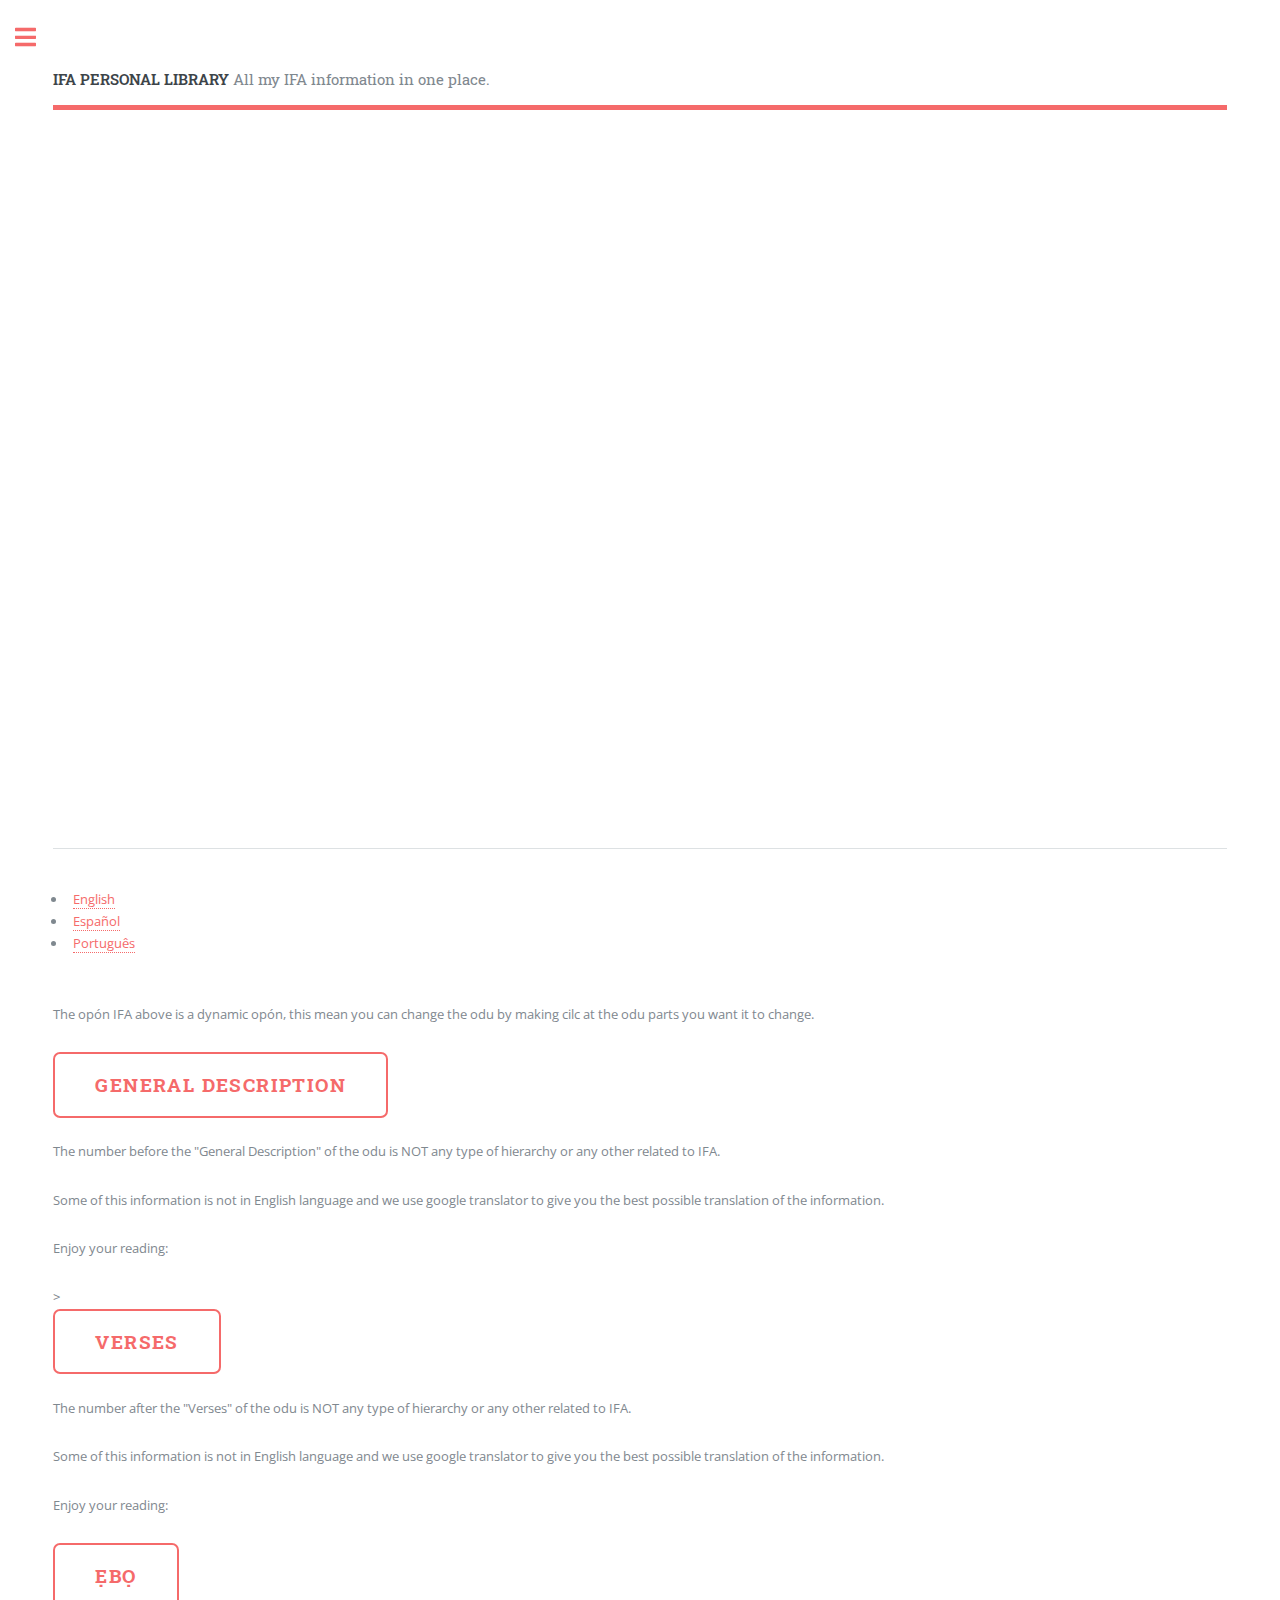
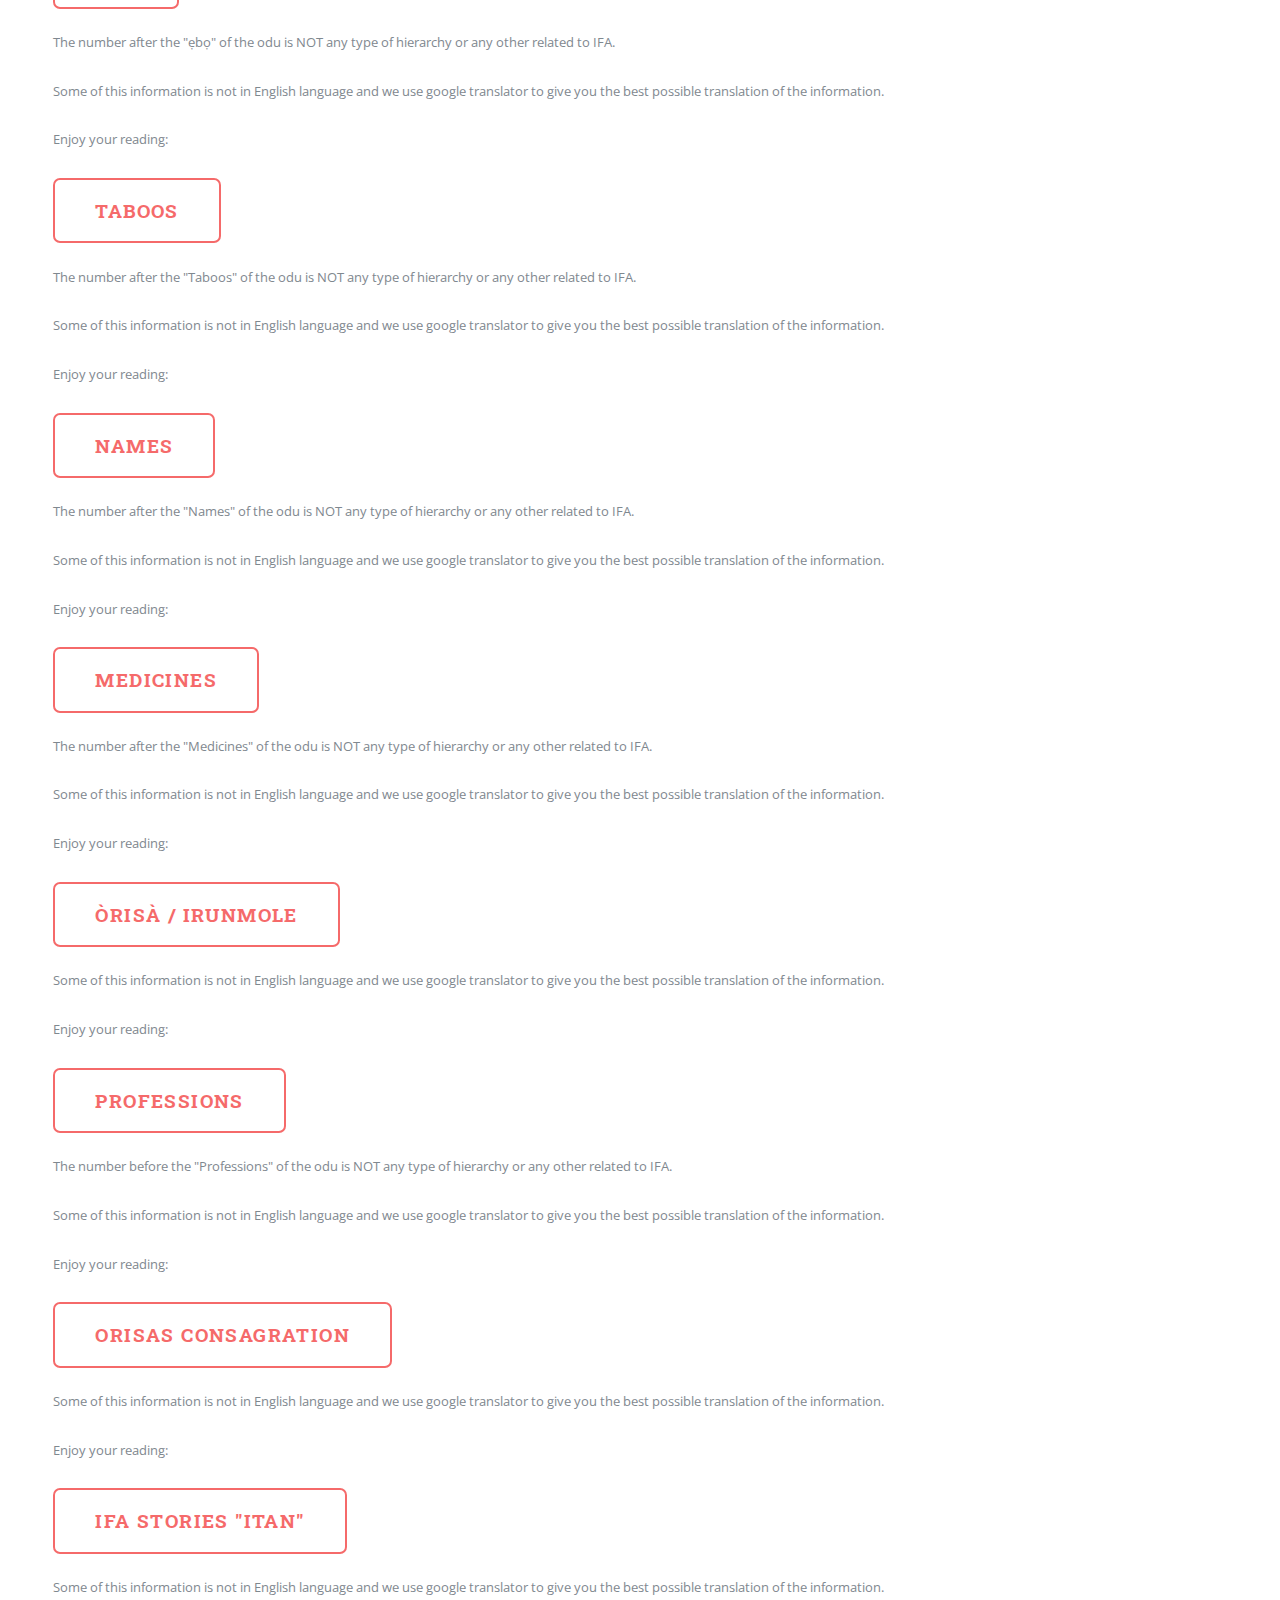
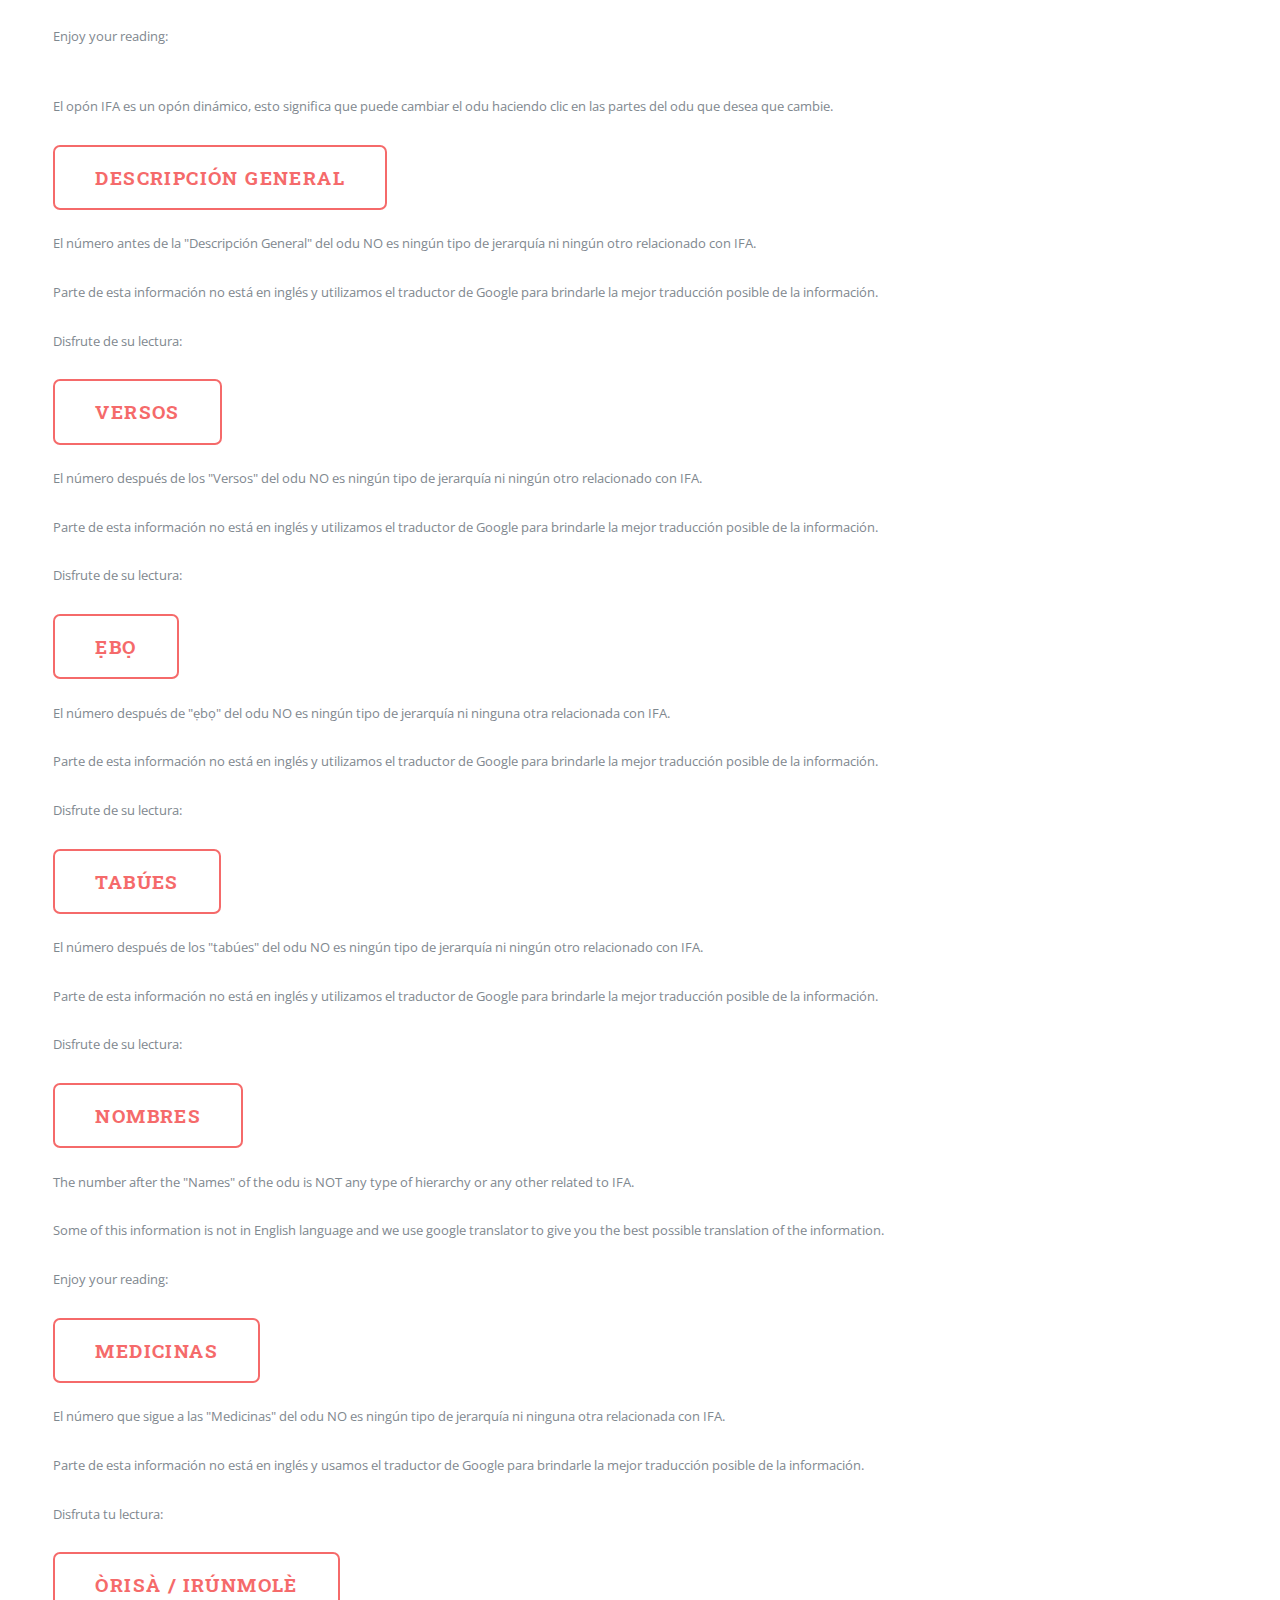
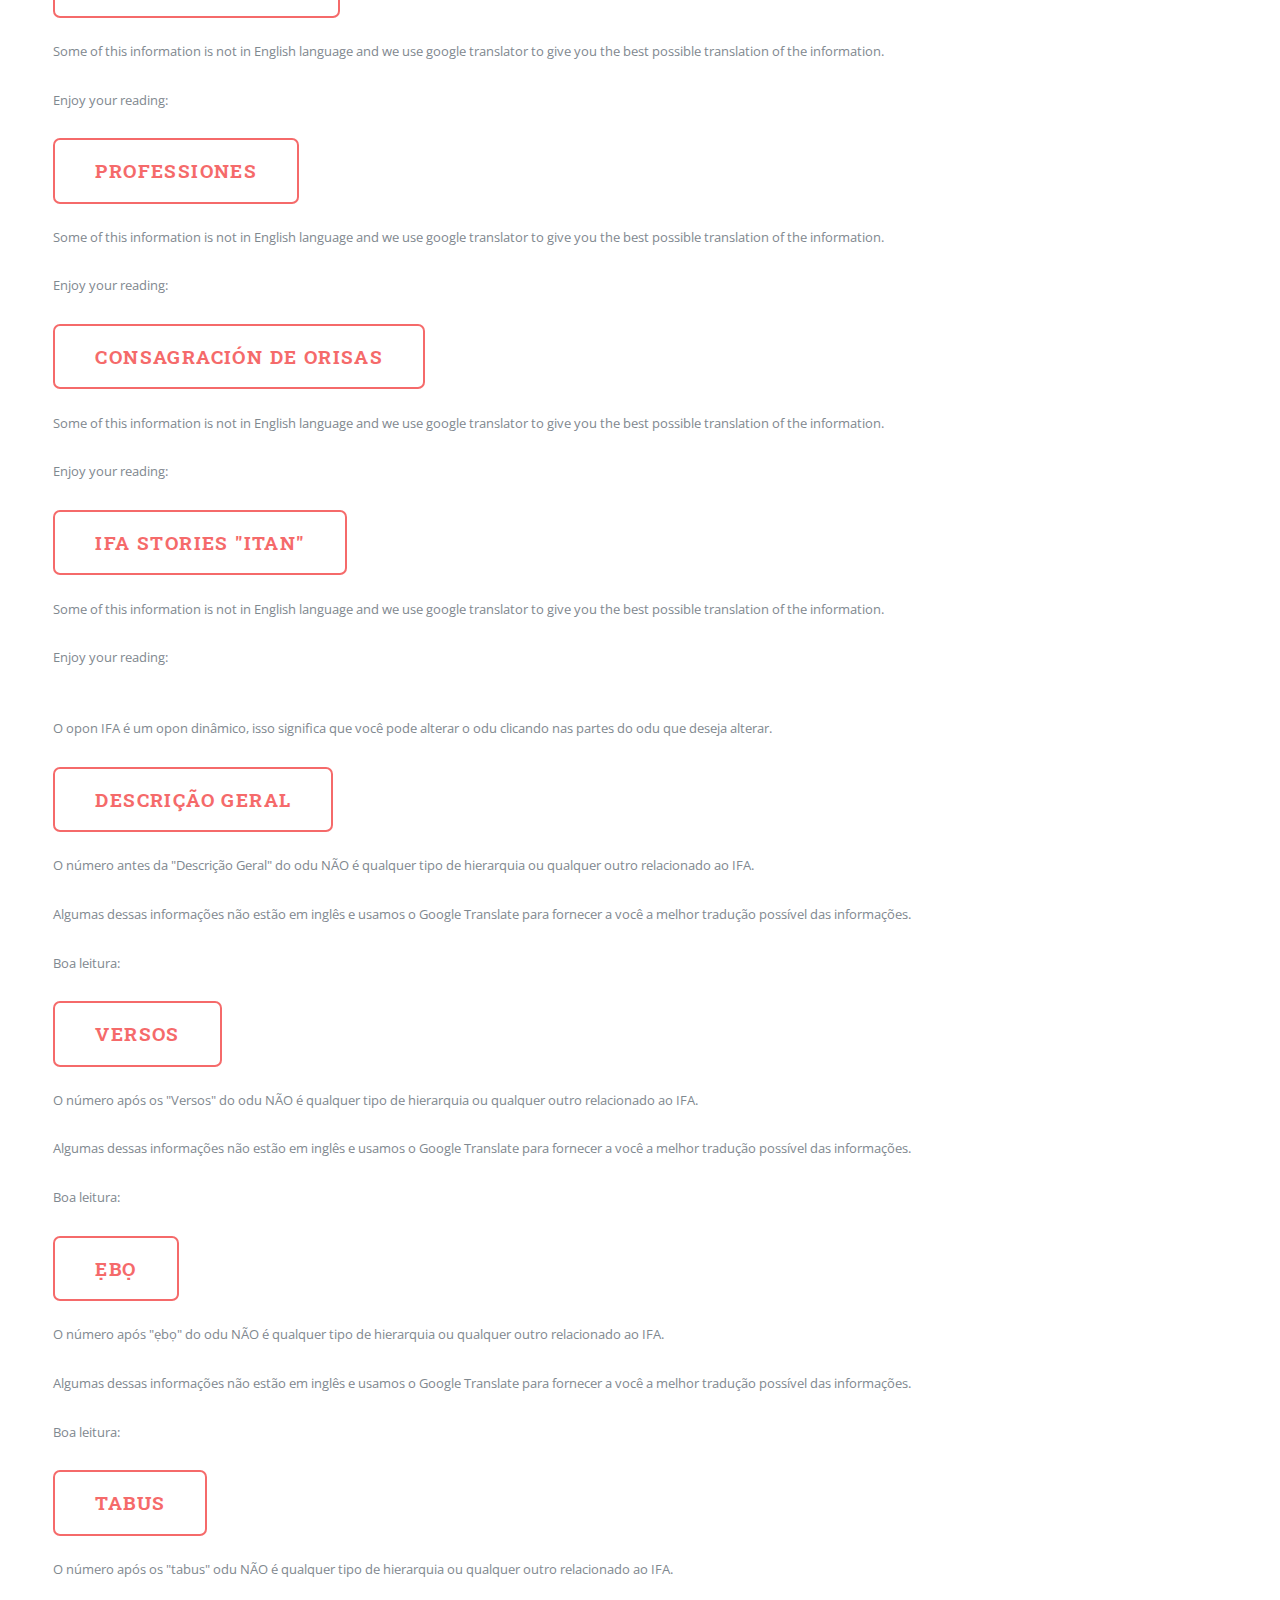
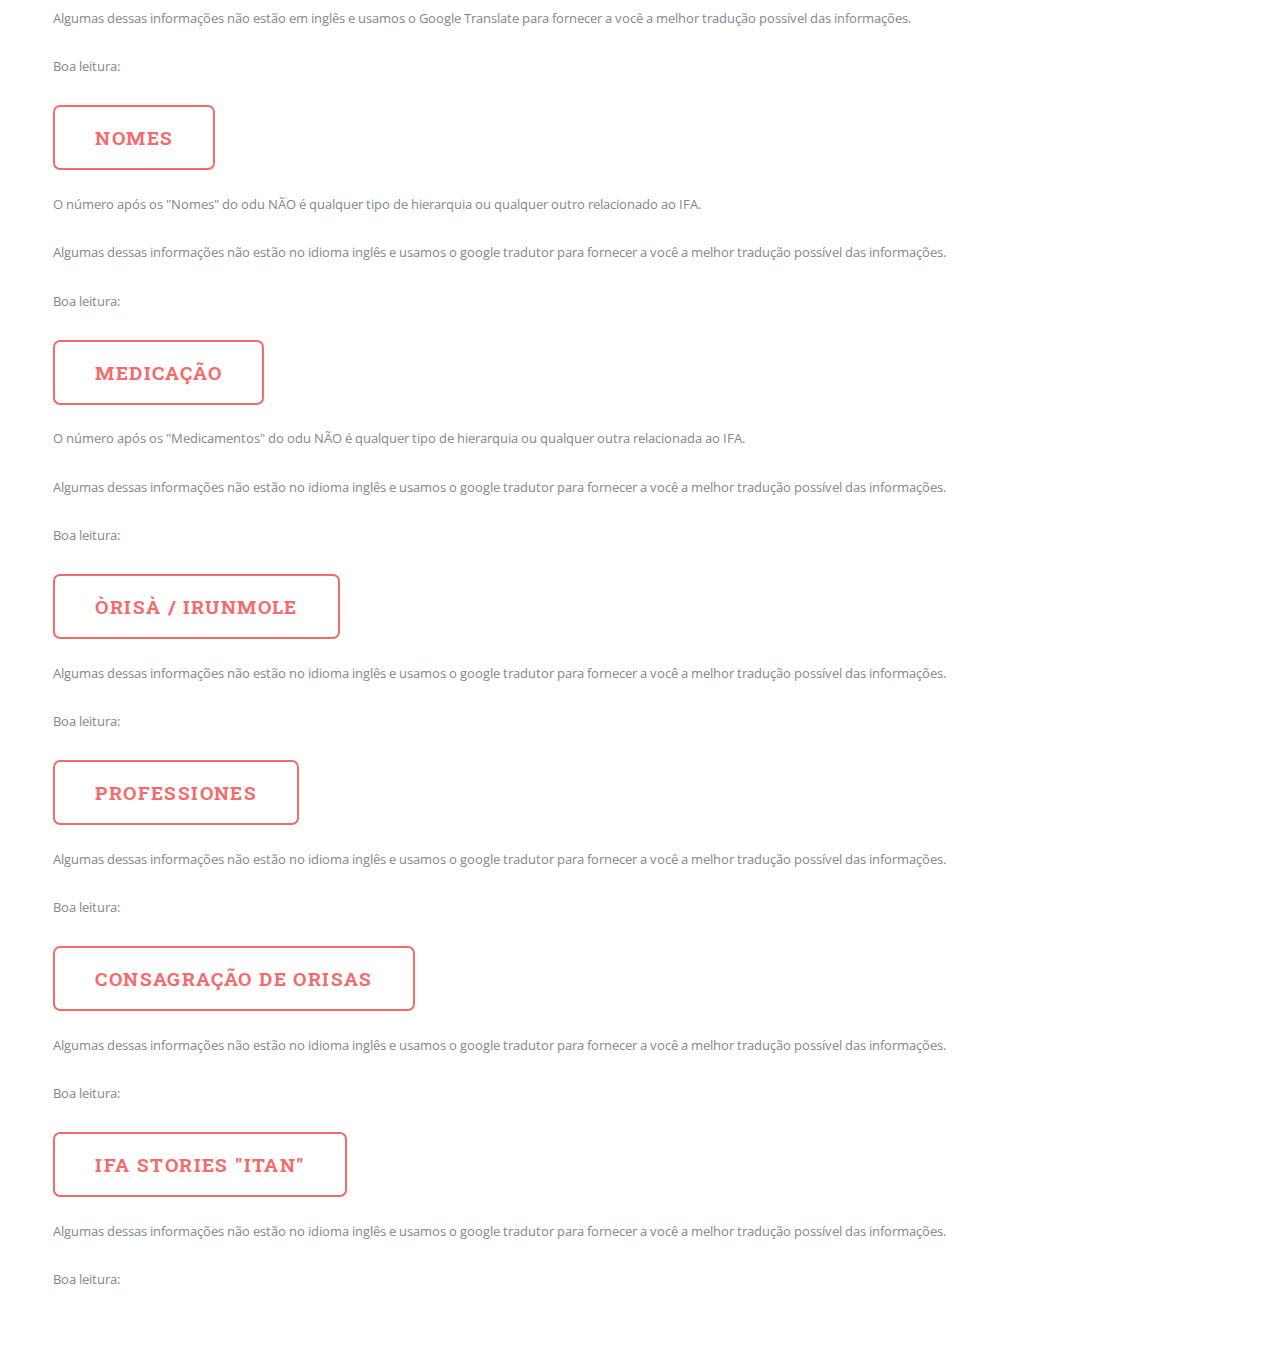
<file: Odu-Template.html>
<!DOCTYPE HTML>
<html>
	<head>
		<title>Odu Template</title>
		<meta charset="utf-8" lang="en" />
		<meta name="viewport" content="width=device-width, initial-scale=1, user-scalable=no" />
		<link href="https://cdn.jsdelivr.net/npm/bootstrap@5.0.0-beta1/dist/css/bootstrap.min.css" rel="stylesheet" integrity="sha384-giJF6kkoqNQ00vy+HMDP7azOuL0xtbfIcaT9wjKHr8RbDVddVHyTfAAsrekwKmP1" crossorigin="anonymous">
		<link rel="stylesheet" href="assets\css\IFA-STYLES.CSS">
		<link rel="stylesheet" href="assets/css/main.css" />
		
		
	</head>
	<body class="is-preload">

		<!-- Wrapper -->
			<div id="wrapper">

				<!-- Main -->
					<div id="main">
						<div class="inner">
							<!-- Header -->
							<script src="assets/js/snippets/header-bar.js"></script>

							<!-- Content -->
							
								<section>
									<header class="main">
										<h1 id="oduToShow"></h1>
									</header>
										<!-- opon Start -->
									<div class="opon-size-mediumLarge">
										<div class="row-opon">  
										  <div id="First-Opon-Left-Side" class="column-opon" usemap="#map-opon-left-side">
											<svg version="1.1" xmlns="http://www.w3.org/2000/svg" xmlns:xlink="http://www.w3.org/1999/xlink" viewBox="0 0 374 754" preserveAspectRatio="xMinYMin meet" >
											  <image width="100%" height="100%" xlink:href="" style="width:100%" id="Left-Side"></image>
											  <g class="hover_group" opacity="0">
												<a onclick="toggle_first_left();; globalOduFetchFunction();" id="first-left">
												  <text x="308" y="152" font-size="20"></text><!-- you can put a text here -->
												  <rect x="308" y="152" opacity="0.2" fill="#FFFFFF" width="62" height="90"></rect>
												</a>
											  </g>
											  <g class="hover_group" opacity="0">
												<a onclick="toggle_second_left(); globalOduFetchFunction();" id="second-left">
												  <text x="308" y="273" font-size="20"></text><!-- you can put a text here -->
												  <rect x="308" y="273" opacity="0.2" fill="#FFFFFF" width="62" height="90"></rect>
												</a>
											  </g>
											  <g class="hover_group" opacity="0">
												<a onclick="toggle_third_left(); globalOduFetchFunction();" id="third-left">
												  <text x="308" y="390" font-size="20"></text><!-- you can put a text here -->
												  <rect x="308" y="390" opacity="0.2" fill="#FFFFFF" width="62" height="90" ></rect>
												</a>
											  </g>
											  <g class="hover_group" opacity="0">
												<a onclick="toggle_fourth_left(); globalOduFetchFunction();" id="fourth-left">
												  <text x="308" y="512" font-size="20"></text><!-- you can put a text here -->
												  <rect x="308" y="512" opacity="0.2" fill="#FFFFFF" width="62" height="90"></rect>
												</a>
											  </g>
											</svg>
										  </div>
										  <div id="First-Opon-Right-Side" class="column-opon" usemap="#map-opon-right-side">
											<svg version="1.1" xmlns="http://www.w3.org/2000/svg" xmlns:xlink="http://www.w3.org/1999/xlink" viewBox="0 0 374 754" preserveAspectRatio="xMinYMin meet" >
											<image width="100%" height="100%" xlink:href='' style="width:100%" id="Right-Side"></image>
											<g class="hover_group" opacity="0">
											  <a onclick="toggle_first_right(); globalOduFetchFunction();" >
												<text x="11" y="152" font-size="20"></text><!-- you can put a text here -->
												<rect x="11" y="152" opacity="0.2" fill="#FFFFFF" width="62" height="90"></rect>
											  </a>
											</g>
											<g class="hover_group" opacity="0">
											  <a onclick="toggle_second_right(); globalOduFetchFunction();">
												<text x="11" y="273" font-size="20"></text><!-- you can put a text here -->
												<rect x="11" y="273" opacity="0.2" fill="#FFFFFF" width="62" height="90"></rect>
											  </a>
											</g>
											<g class="hover_group" opacity="0">
											  <a onclick="toggle_third_right(); globalOduFetchFunction();">
												<text x="11" y="390" font-size="20"></text><!-- you can put a text here -->
												<rect x="11" y="390" opacity="0.2" fill="#FFFFFF" width="62" height="90"></rect>
											  </a>
											</g>
											<g class="hover_group" opacity="0">
											  <a onclick="toggle_fourth_right(); globalOduFetchFunction();">
												<text x="11" y="512" font-size="20"></text><!-- you can put a text here -->
												<rect x="11" y="512" opacity="0.2" fill="#FFFFFF" width="62" height="90"></rect>
											  </a>
											</g>
										  </svg>
										  </div>
										</div>
									</div>
										<!-- opon End -->
									<hr class="major" />
									<h2 style="font-style: italic;" id="otherOduNames"></h2>															
									<ul class="nav nav-tabs" id="myTab" role="tablist">
										<li class="nav-item" role="presentation">
										  <a class="nav-link active" id="english-tab" data-bs-toggle="tab" href="#english" role="tab" aria-controls="english" aria-selected="true">English </a>
										</li>
										<li class="nav-item" role="presentation">
										  <a class="nav-link" id="spanish-tab" data-bs-toggle="tab" href="#spanish" role="tab" aria-controls="spanish" aria-selected="false">Español </a>
										</li>
										<li class="nav-item" role="presentation">
										  <a class="nav-link" id="portugues-tab" data-bs-toggle="tab" href="#portugues" role="tab" aria-controls="portugues" aria-selected="false">Português</a>
										</li>
									  </ul>
									  <div class="tab-content" id="myTabContent">
										<div class="tab-pane fade show active" id="english" role="tabpanel" aria-labelledby="english-tab">
											<p><br>The opón IFA above is a dynamic opón, this mean you can change the odu by making cilc at the odu parts you want it to change.</p>
											<!-- Start English  Accordion Start -->
											<div class="accordion accordion-flush" id="englishAccordionFlush" style="margin-top: 5px;">
												<div class="accordion-item">
													<h2 class="accordion-header" id="generalDescriptionFlush">
													  <button class="accordion-button collapsed" type="button" data-bs-toggle="collapse" data-bs-target="#generalDescriptionFlushCollapse" aria-expanded="false" aria-controls="generalDescriptionFlushCollapse">
														General Description
													  </button>
													</h2>
													<div id="generalDescriptionFlushCollapse" class="accordion-collapse collapse" aria-labelledby="generalDescriptionFlush" data-bs-parent="#englishAccordionFlush">
													  <div class="accordion-body">
														  	<div>	
																<p>The number before the "General Description" of the odu is NOT any type of hierarchy or any other related to IFA.</p>
																<p>Some of this information is not in English language and we use google translator to give you the best possible translation of the information.</p>
																<p>Enjoy your reading: </p>
																<div id="generalDescriptionDataInEnglish">><!--id json data for General Description in ENG-->
																
																</div>
															</div>
													  </div>
													</div>
												</div>
												<div class="accordion-item">
												  <h2 class="accordion-header" id="versesFlush">
													<button class="accordion-button collapsed" type="button" data-bs-toggle="collapse" data-bs-target="#flush-collapseOne" aria-expanded="false" aria-controls="flush-collapseOne">
													  Verses
													</button>
												  </h2>
												  <div id="flush-collapseOne" class="accordion-collapse collapse" aria-labelledby="versesFlush" data-bs-parent="#englishAccordionFlush">
													<div class="accordion-body">
														<p>The number after the "Verses" of the odu is NOT any type of hierarchy or any other related to IFA.</p>
														<p>Some of this information is not in English language and we use google translator to give you the best possible translation of the information.</p>
														<p>Enjoy your reading: </p>
														<div id="verseDataInEnglish"><!--id json data for verses ENG-->	
														</div> 
													</div>
												  </div>
												</div>
												<div class="accordion-item">
												  <h2 class="accordion-header" id="eboFlush">
													<button class="accordion-button collapsed" type="button" data-bs-toggle="collapse" data-bs-target="#eboFlushCollapse" aria-expanded="false" aria-controls="eboFlushCollapse">
														ẹbọ
													</button>
												  </h2>
												  <div id="eboFlushCollapse" class="accordion-collapse collapse" aria-labelledby="eboFlush" data-bs-parent="#englishAccordionFlush">
													<div class="accordion-body">
														<p>The number after the "ẹbọ" of the odu is NOT any type of hierarchy or any other related to IFA.</p>
														<p>Some of this information is not in English language and we use google translator to give you the best possible translation of the information.</p>
														<p>Enjoy your reading: </p>
														<div id="eboDataInEnglish"><!--id json data for ebo ENG-->	
														</div>
													</div>
												  </div>
												</div>
												<div class="accordion-item">
												  <h2 class="accordion-header" id="taboosFlush">
													<button class="accordion-button collapsed" type="button" data-bs-toggle="collapse" data-bs-target="#taboosFlushCollapse" aria-expanded="false" aria-controls="taboosFlushCollapse">
													  taboos
													</button>
												  </h2>
												  <div id="taboosFlushCollapse" class="accordion-collapse collapse" aria-labelledby="taboosFlush" data-bs-parent="#englishAccordionFlush">
													<div class="accordion-body">
														<p>The number after the "Taboos" of the odu is NOT any type of hierarchy or any other related to IFA.</p>
														<p>Some of this information is not in English language and we use google translator to give you the best possible translation of the information.</p>
														<p>Enjoy your reading: </p>
														<div id="taboosDataInEnglish"><!--id json data for taboos ENG-->	

														</div>
													</div>
												  </div>
												</div>
												<div class="accordion-item">
													<h2 class="accordion-header" id="namesFlush">
													  <button class="accordion-button collapsed" type="button" data-bs-toggle="collapse" data-bs-target="#namesFlushCollapse" aria-expanded="false" aria-controls="namesFlushCollapse">
														names
													  </button>
													</h2>
													<div id="namesFlushCollapse" class="accordion-collapse collapse" aria-labelledby="namesFlush" data-bs-parent="#englishAccordionFlush">
													  <div class="accordion-body">
														<p>The number after the "Names" of the odu is NOT any type of hierarchy or any other related to IFA.</p>
														<p>Some of this information is not in English language and we use google translator to give you the best possible translation of the information.</p>
														<p>Enjoy your reading: </p>
														<div id="namesDataInEnglish"><!--id json data for names ENG-->

														</div>
													  </div>
													</div>
												</div>
												<div class="accordion-item">
													<h2 class="accordion-header" id="medicinesFlush">
													  <button class="accordion-button collapsed" type="button" data-bs-toggle="collapse" data-bs-target="#medicinesFlushCollapse" aria-expanded="false" aria-controls="medicinesFlushCollapse">
														Medicines
													  </button>
													</h2>
													<div id="medicinesFlushCollapse" class="accordion-collapse collapse" aria-labelledby="medicinesFlush" data-bs-parent="#englishAccordionFlush">
													  <div class="accordion-body">
														<p>The number after the "Medicines" of the odu is NOT any type of hierarchy or any other related to IFA.</p>
														<p>Some of this information is not in English language and we use google translator to give you the best possible translation of the information.</p>
														<p>Enjoy your reading: </p>
														<div id="medicinesDataInEnglish"><!--id json data for medicines ENG-->

														</div>
													  </div>
													</div>
												</div>
												<div class="accordion-item">
													<h2 class="accordion-header" id="orisasFlush">
													  <button class="accordion-button collapsed" type="button" data-bs-toggle="collapse" data-bs-target="#orisasFlushCollapse" aria-expanded="false" aria-controls="orisasFlushCollapse" >
														Òrisà / Irunmole 
													  </button>
													</h2>
													<div id="orisasFlushCollapse" class="accordion-collapse collapse" aria-labelledby="orisasFlush" data-bs-parent="#englishAccordionFlush">
														<div class="accordion-body">
															<p>Some of this information is not in English language and we use google translator to give you the best possible translation of the information.</p>
															<p>Enjoy your reading: </p>
															<div id="orisasDataInEnglish"><!--id json data for orisas ENG-->
															</div>
														</div>
													</div>
												</div>
												<div class="accordion-item">
													<h2 class="accordion-header" id="ProfessionsFlushEnglish">
													  <button class="accordion-button collapsed" type="button" data-bs-toggle="collapse" data-bs-target="#ProfessionsFlushCollapseEnglish" aria-expanded="false" aria-controls="ProfessionsFlushCollapseEnglish">
														Professions
													  </button>
													</h2>
													<div id="ProfessionsFlushCollapseEnglish" class="accordion-collapse collapse" aria-labelledby="ProfessionsFlushEnglish" data-bs-parent="#englishAccordionFlush">
														<div class="accordion-body">
															<p>The number before the "Professions" of the odu is NOT any type of hierarchy or any other related to IFA.</p>
															<p>Some of this information is not in English language and we use google translator to give you the best possible translation of the information.</p>
															<p>Enjoy your reading: </p>
															<div id="ProfessionsInEnglish"><!--id json data for orisas consagration ENG-->
	
															</div>
														</div>
													</div>
												</div>
												<div class="accordion-item">
													<h2 class="accordion-header" id="orisasConsagrationFlush">
													  <button class="accordion-button collapsed" type="button" data-bs-toggle="collapse" data-bs-target="#orisasConsagratioFlushCollapse" aria-expanded="false" aria-controls="orisasConsagratioFlushCollapse">
														Orisas Consagration
													  </button>
													</h2>
													<div id="orisasConsagratioFlushCollapse" class="accordion-collapse collapse" aria-labelledby="orisasConsagrationFlush" data-bs-parent="#englishAccordionFlush">
														<div class="accordion-body">
															<p>Some of this information is not in English language and we use google translator to give you the best possible translation of the information.</p>
															<p>Enjoy your reading: </p>
															<div id="orisasConsagrationDataInEnglish"><!--id json data for orisas consagration ENG-->
	
															</div>
														</div>
													</div>
												</div>
												<div class="accordion-item">
													<h2 class="accordion-header" id="itanIfaFlush">
													  <button class="accordion-button collapsed" type="button" data-bs-toggle="collapse" data-bs-target="#itanIfaFlushCollapse" aria-expanded="false" aria-controls="itanIfaFlushCollapse">
														Ifa stories "Itan"
													  </button>
													</h2>
													<div id="itanIfaFlushCollapse" class="accordion-collapse collapse" aria-labelledby="itanIfaFlush" data-bs-parent="#englishAccordionFlush">
														<div class="accordion-body">
															<p>Some of this information is not in English language and we use google translator to give you the best possible translation of the information.</p>
															<p>Enjoy your reading: </p>
															<div id= "itanIfaInEnglish"></div>
														</div>
													</div>
												</div> 
		
											</div><!-- End  English  Accordion Start End -->

										</div>
										<div class="tab-pane fade" id="spanish" role="tabpanel" aria-labelledby="spanish-tab">
											<p><br>El opón IFA es un opón  dinámico, esto significa que puede cambiar el odu haciendo clic en las partes del odu que desea que cambie.</p>
											<!-- Start Spanish  Accordion Start -->
											<div class="accordion accordion-flush" id="spanishAccordionFlush" style="margin-top: 5px;">
												<div class="accordion-item">
													<h2 class="accordion-header" id="generalDescriptionFlushSpanish">
													  <button class="accordion-button collapsed" type="button" data-bs-toggle="collapse" data-bs-target="#generalDescriptionFlushCollapseSpanish" aria-expanded="false" aria-controls="generalDescriptionFlushCollapseSpanish">
														Descripción General
													  </button>
													</h2>
													<div id="generalDescriptionFlushCollapseSpanish" class="accordion-collapse collapse" aria-labelledby="generalDescriptionFlushSpanish" data-bs-parent="#spanishAccordionFlush">
													  <div class="accordion-body">
														  	<div>	
																<p> El número antes de la "Descripción General" del odu NO es ningún tipo de jerarquía ni ningún otro relacionado con IFA. </p>
																<p> Parte de esta información no está en inglés y utilizamos el traductor de Google para brindarle la mejor traducción posible de la información. </p>
																<p> Disfrute de su lectura: </p>
																<div id="generalDescriptionDataInSpanish"><!--id json data for General Description-->
																
																</div>
															</div>
													  </div>
													</div>
												</div>
												<div class="accordion-item">
												  <h2 class="accordion-header" id="versesFlushSpanish">
													<button class="accordion-button collapsed" type="button" data-bs-toggle="collapse" data-bs-target="#versesFlushCollapseSpanish" aria-expanded="false" aria-controls="versesFlushCollapseSpanish">
													  Versos
													</button>
												  </h2>
												  <div id="versesFlushCollapseSpanish" class="accordion-collapse collapse" aria-labelledby="versesFlushSpanish" data-bs-parent="#spanishAccordionFlush">
													<div class="accordion-body">
														<p> El número después de los "Versos" del odu NO es ningún tipo de jerarquía ni ningún otro relacionado con IFA. </p>
														<p> Parte de esta información no está en inglés y utilizamos el traductor de Google para brindarle la mejor traducción posible de la información. </p>
														<p> Disfrute de su lectura: </p>
														<div id="verseDataInSpanish"><!--id json data for verses SPA-->	</div> 
													</div>
												  </div>
												</div>
												<div class="accordion-item">
												  <h2 class="accordion-header" id="eboFlushSpanish">
													<button class="accordion-button collapsed" type="button" data-bs-toggle="collapse" data-bs-target="#eboFlushCollapseSpanish" aria-expanded="false" aria-controls="eboFlushCollapseSpanish">
														ẹbọ
													</button>
												  </h2>
												  <div id="eboFlushCollapseSpanish" class="accordion-collapse collapse" aria-labelledby="eboFlushSpanish" data-bs-parent="#spanishAccordionFlush">
													<div class="accordion-body">
														<p> El número después de "ẹbọ" del odu NO es ningún tipo de jerarquía ni ninguna otra relacionada con IFA. </p>
														<p> Parte de esta información no está en inglés y utilizamos el traductor de Google para brindarle la mejor traducción posible de la información. </p>
														<p> Disfrute de su lectura: </p>
														<div id="eboDataInSpanish"><!--id json data for ebo SPA-->	
														</div>
													</div>
												  </div>
												</div>
												<div class="accordion-item">
												  <h2 class="accordion-header" id="taboosFlushSpanish">
													<button class="accordion-button collapsed" type="button" data-bs-toggle="collapse" data-bs-target="#taboosFlushCollapseSpanish" aria-expanded="false" aria-controls="taboosFlushCollapseSpanish">
													tabúes
													</button>
												  </h2>
												  <div id="taboosFlushCollapseSpanish" class="accordion-collapse collapse" aria-labelledby="taboosFlushSpanish" data-bs-parent="#spanishAccordionFlush">
													<div class="accordion-body">
														<p> El número después de los "tabúes" del odu NO es ningún tipo de jerarquía ni ningún otro relacionado con IFA. </p>
														<p> Parte de esta información no está en inglés y utilizamos el traductor de Google para brindarle la mejor traducción posible de la información. </p>
														<p> Disfrute de su lectura: </p>
														<div id="taboosDataInSpanish"><!--id json data for taboos SPA-->	

														</div>
													</div>
												  </div>
												</div>
												<div class="accordion-item">
													<h2 class="accordion-header" id="namesFlushSpanish">
													  <button class="accordion-button collapsed" type="button" data-bs-toggle="collapse" data-bs-target="#namesFlushCollapseSpanish" aria-expanded="false" aria-controls="namesFlushCollapseSpanish">
														Nombres
													  </button>
													</h2>
													<div id="namesFlushCollapseSpanish" class="accordion-collapse collapse" aria-labelledby="namesFlushSpanish" data-bs-parent="#spanishAccordionFlush">
													  <div class="accordion-body">
														<p>The number after the "Names" of the odu is NOT any type of hierarchy or any other related to IFA.</p>
														<p>Some of this information is not in English language and we use google translator to give you the best possible translation of the information.</p>
														<p>Enjoy your reading: </p>
														<div id="namesDataInSpanish"><!--id json data for names SPA-->

														</div>
													  </div>
													</div>
												</div>
												<div class="accordion-item">
													<h2 class="accordion-header" id="medicinesFlushSpanish">
													  <button class="accordion-button collapsed" type="button" data-bs-toggle="collapse" data-bs-target="#medicinesFlushCollapseSpanish" aria-expanded="false" aria-controls="medicinesFlushCollapseSpanish">
														Medicinas
													  </button>
													</h2>
													<div id="medicinesFlushCollapseSpanish" class="accordion-collapse collapse" aria-labelledby="medicinesFlushSpanish" data-bs-parent="#spanishAccordionFlush">
													  <div class="accordion-body">
														<p>El número que sigue a las "Medicinas" del odu NO es ningún tipo de jerarquía ni ninguna otra relacionada con IFA.</p>
														<p>Parte de esta información no está en inglés y usamos el traductor de Google para brindarle la mejor traducción posible de la información.</p>
														<p>Disfruta tu lectura: </p>
														<div id="medicinesDataInSpanish"><!--id json data for medicines SPA-->

														</div>
													  </div>
													</div>
												</div>
												<div class="accordion-item">
													<h2 class="accordion-header" id="orisasFlushSpanish">
													  <button class="accordion-button collapsed" type="button" data-bs-toggle="collapse" data-bs-target="#orisasFlushCollapseSpanish" aria-expanded="false" aria-controls="orisasFlushCollapseSpanish" >
														Òrisà / Irúnmolè  
													  </button>
													</h2>
													<div id="orisasFlushCollapseSpanish" class="accordion-collapse collapse" aria-labelledby="orisasFlushSpanish" data-bs-parent="#spanishAccordionFlush">
														<div class="accordion-body">
															<p>Some of this information is not in English language and we use google translator to give you the best possible translation of the information.</p>
															<p>Enjoy your reading: </p>
															<div id="orisasDataInSpanish"><!--id json data for orisas SPA-->

															</div>
														</div>
													</div>
												</div>
												<div class="accordion-item">
													<h2 class="accordion-header" id="ProfessionsFlushSpanish">
													  <button class="accordion-button collapsed" type="button" data-bs-toggle="collapse" data-bs-target="#ProfessionsFlushCollapseSpanish" aria-expanded="false" aria-controls="ProfessionsFlushCollapseSpanish">
														Professiones
													  </button>
													</h2>
													<div id="ProfessionsFlushCollapseSpanish" class="accordion-collapse collapse" aria-labelledby="ProfessionsFlushSpanish" data-bs-parent="#spanishAccordionFlush">
														<div class="accordion-body">
															<p>Some of this information is not in English language and we use google translator to give you the best possible translation of the information.</p>
															<p>Enjoy your reading: </p>
															<div id="ProfessionsInSpanish"><!--id json data for orisas consagration SPA-->
	
															</div>
														</div>
													</div>
												</div>
												<div class="accordion-item">
													<h2 class="accordion-header" id="orisasConsagrationFlushSpanish">
													  <button class="accordion-button collapsed" type="button" data-bs-toggle="collapse" data-bs-target="#orisasConsagratioFlushCollapseSpanish" aria-expanded="false" aria-controls="orisasConsagratioFlushCollapseSpanish">
														Consagración de Orisas
													  </button>
													</h2>
													<div id="orisasConsagratioFlushCollapseSpanish" class="accordion-collapse collapse" aria-labelledby="orisasConsagrationFlushSpanish" data-bs-parent="#spanishAccordionFlush">
														<div class="accordion-body">
															<p>Some of this information is not in English language and we use google translator to give you the best possible translation of the information.</p>
															<p>Enjoy your reading: </p>
															<div id="orisasConsagrationDataInSpanish"><!--id json data for orisas consagration SPA-->
	
															</div>
														</div>
													</div>
												</div>
												<div class="accordion-item">
													<h2 class="accordion-header" id="itanIfaFlushSpanish">
													  <button class="accordion-button collapsed" type="button" data-bs-toggle="collapse" data-bs-target="#itanIfaFlushCollapseSpanish" aria-expanded="false" aria-controls="itanIfaFlushCollapseSpanish">
														Ifa stories "Itan"
													  </button>
													</h2>
													<div id="itanIfaFlushCollapseSpanish" class="accordion-collapse collapse" aria-labelledby="itanIfaFlushSpanish" data-bs-parent="#spanishAccordionFlush">
														<div class="accordion-body">
															<p>Some of this information is not in English language and we use google translator to give you the best possible translation of the information.</p>
															<p>Enjoy your reading: </p>
															<div id="itanIfaInSpanish"><!--id json data for orisas consagration ENG-->
	
															</div>
														</div>
													</div>
												</div> 
		
											</div><!-- End  Spanish  Accordion Start End -->

										</div>
										<div class="tab-pane fade" id="portugues" role="tabpanel" aria-labelledby="portugues-tab">
											<p> <br> O opon IFA é um opon dinâmico, isso significa que você pode alterar o odu clicando nas partes do odu que deseja alterar. </p>
											<!-- Start Portugues  Accordion Start -->
											<div class="accordion accordion-flush" id="PortuguesAccordionFlush" style="margin-top: 5px;">
												<div class="accordion-item">
													<h2 class="accordion-header" id="generalDescriptionFlushPortugues">
													  <button class="accordion-button collapsed" type="button" data-bs-toggle="collapse" data-bs-target="#generalDescriptionFlushCollapsePortugues" aria-expanded="false" aria-controls="generalDescriptionFlushCollapsePortugues">
														Descrição geral
													  </button>
													</h2>
													<div id="generalDescriptionFlushCollapsePortugues" class="accordion-collapse collapse" aria-labelledby="generalDescriptionFlushPortugues" data-bs-parent="#PortuguesAccordionFlush">
													  <div class="accordion-body">
														  	<div>	
																<p> O número antes da "Descrição Geral" do odu NÃO é qualquer tipo de hierarquia ou qualquer outro relacionado ao IFA. </p>
																<p> Algumas dessas informações não estão em inglês e usamos o Google Translate para fornecer a você a melhor tradução possível das informações. </p>
																<p> Boa leitura: </p>
																<div id="generalDescriptionDataInPortugues"><!--id json data for General Description-->
																
																</div>
															</div>
													  </div>
													</div>
												</div>
												<div class="accordion-item">
												  <h2 class="accordion-header" id="versesFlushPortugues">
													<button class="accordion-button collapsed" type="button" data-bs-toggle="collapse" data-bs-target="#versesFlushCollapsePortugues" aria-expanded="false" aria-controls="versesFlushCollapsePortugues">
														versos
													</button>
												  </h2>
												  <div id="versesFlushCollapsePortugues" class="accordion-collapse collapse" aria-labelledby="versesFlushPortugues" data-bs-parent="#PortuguesAccordionFlush">
													<div class="accordion-body">
														<p> O número após os "Versos" do odu NÃO é qualquer tipo de hierarquia ou qualquer outro relacionado ao IFA. </p>
														<p> Algumas dessas informações não estão em inglês e usamos o Google Translate para fornecer a você a melhor tradução possível das informações. </p>
														<p> Boa leitura: </p>
														<div id="verseDataInPortugues"><!--id json data for verses POR-->	</div> 
													</div>
												  </div>
												</div>
												<div class="accordion-item">
												  <h2 class="accordion-header" id="eboFlushPortugues">
													<button class="accordion-button collapsed" type="button" data-bs-toggle="collapse" data-bs-target="#eboFlushCollapsePortugues" aria-expanded="false" aria-controls="eboFlushCollapsePortugues">
														ẹbọ
													</button>
												  </h2>
												  <div id="eboFlushCollapsePortugues" class="accordion-collapse collapse" aria-labelledby="eboFlushPortugues" data-bs-parent="#PortuguesAccordionFlush">
													<div class="accordion-body">
														<p> O número após "ẹbọ" do odu NÃO é qualquer tipo de hierarquia ou qualquer outro relacionado ao IFA. </p>
														<p> Algumas dessas informações não estão em inglês e usamos o Google Translate para fornecer a você a melhor tradução possível das informações. </p>
														<p> Boa leitura: </p>
														<div id="eboDataInPortugues"><!--id json data for ebo POR-->	
														</div>
													</div>
												  </div>
												</div>
												<div class="accordion-item">
												  <h2 class="accordion-header" id="taboosFlushPortugues">
													<button class="accordion-button collapsed" type="button" data-bs-toggle="collapse" data-bs-target="#taboosFlushCollapsePortugues" aria-expanded="false" aria-controls="taboosFlushCollapsePortugues">
													tabus
													</button>
												  </h2>
												  <div id="taboosFlushCollapsePortugues" class="accordion-collapse collapse" aria-labelledby="taboosFlushPortugues" data-bs-parent="#PortuguesAccordionFlush">
													<div class="accordion-body">
														<p> O número após os "tabus" odu NÃO é qualquer tipo de hierarquia ou qualquer outro relacionado ao IFA. </p>
														<p> Algumas dessas informações não estão em inglês e usamos o Google Translate para fornecer a você a melhor tradução possível das informações. </p>
														<p> Boa leitura: </p>
														<div id="taboosDataInPortugues"><!--id json data for taboos POR-->	

														</div>
													</div>
												  </div>
												</div>
												<div class="accordion-item">
													<h2 class="accordion-header" id="namesFlushPortugues">
													  <button class="accordion-button collapsed" type="button" data-bs-toggle="collapse" data-bs-target="#namesFlushCollapsePortugues" aria-expanded="false" aria-controls="namesFlushCollapsePortugues">
														Nomes
													  </button>
													</h2>
													<div id="namesFlushCollapsePortugues" class="accordion-collapse collapse" aria-labelledby="namesFlushPortugues" data-bs-parent="#PortuguesAccordionFlush">
													  <div class="accordion-body">
														<p> O número após os "Nomes" do odu NÃO é qualquer tipo de hierarquia ou qualquer outro relacionado ao IFA. </p>
														<p> Algumas dessas informações não estão no idioma inglês e usamos o google tradutor para fornecer a você a melhor tradução possível das informações. </p>
														<p> Boa leitura: </p>
														<div id="namesDataInPortugues"><!--id json data for names POR-->

														</div>
													  </div>
													</div>
												</div>
												<div class="accordion-item">
													<h2 class="accordion-header" id="medicinesFlushPortugues">
													  <button class="accordion-button collapsed" type="button" data-bs-toggle="collapse" data-bs-target="#medicinesFlushCollapsePortugues" aria-expanded="false" aria-controls="medicinesFlushCollapsePortugues">
														Medicação
													  </button>
													</h2>
													<div id="medicinesFlushCollapsePortugues" class="accordion-collapse collapse" aria-labelledby="medicinesFlushPortugues" data-bs-parent="#PortuguesAccordionFlush">
													  <div class="accordion-body">
														<p> O número após os "Medicamentos" do odu NÃO é qualquer tipo de hierarquia ou qualquer outra relacionada ao IFA. </p>
														<p> Algumas dessas informações não estão no idioma inglês e usamos o google tradutor para fornecer a você a melhor tradução possível das informações. </p>
														<p> Boa leitura: </p>
														<div id="medicinesDataInPortugues"><!--id json data for medicines POR-->

														</div>
													  </div>
													</div>
												</div>
												<div class="accordion-item">
													<h2 class="accordion-header" id="orisasFlushPortugues">
													  <button class="accordion-button collapsed" type="button" data-bs-toggle="collapse" data-bs-target="#orisasFlushCollapsePortugues" aria-expanded="false" aria-controls="orisasFlushCollapsePortugues" >
														Òrisà / Irunmole 
													  </button>
													</h2>
													<div id="orisasFlushCollapsePortugues" class="accordion-collapse collapse" aria-labelledby="orisasFlushPortugues" data-bs-parent="#PortuguesAccordionFlush">
														<div class="accordion-body">
															<p> Algumas dessas informações não estão no idioma inglês e usamos o google tradutor para fornecer a você a melhor tradução possível das informações. </p>
															<p> Boa leitura: </p>
															<div id="orisasDataInPortugues"><!--id json data for orisas POR-->

															</div>
														</div>
													</div>
												</div>
												<div class="accordion-item">
													<h2 class="accordion-header" id="ProfessionsFlushPortugues">
													  <button class="accordion-button collapsed" type="button" data-bs-toggle="collapse" data-bs-target="#ProfessionsFlushCollapsePortugues" aria-expanded="false" aria-controls="ProfessionsFlushCollapsePortugues">
														Professiones
													  </button>
													</h2>
													<div id="ProfessionsFlushCollapsePortugues" class="accordion-collapse collapse" aria-labelledby="ProfessionsFlushPortugues" data-bs-parent="#PortuguesAccordionFlush">
														<div class="accordion-body">
															<p> Algumas dessas informações não estão no idioma inglês e usamos o google tradutor para fornecer a você a melhor tradução possível das informações. </p>
															<p> Boa leitura: </p>
															<div id="ProfessionsInPortugues"><!--id json data for orisas consagration POR-->
	
															</div>
														</div>
													</div>
												</div>
												<div class="accordion-item">
													<h2 class="accordion-header" id="orisasConsagrationFlushPortugues">
													  <button class="accordion-button collapsed" type="button" data-bs-toggle="collapse" data-bs-target="#orisasConsagrationFlushCollapsePortugues" aria-expanded="false" aria-controls="orisasConsagrationFlushCollapsePortugues">
														Consagração de Orisas
													  </button>
													</h2>
													<div id="orisasConsagrationFlushCollapsePortugues" class="accordion-collapse collapse" aria-labelledby="orisasConsagrationFlushPortugues" data-bs-parent="#PortuguesAccordionFlush">
														<div class="accordion-body">
															<p> Algumas dessas informações não estão no idioma inglês e usamos o google tradutor para fornecer a você a melhor tradução possível das informações. </p>
															<p> Boa leitura: </p>
															<div id="orisasConsagrationDataInPortugues"><!--id json data for orisas consagration POR-->
	
															</div>
														</div>
													</div>
												</div> 
												<div class="accordion-item">
													<h2 class="accordion-header" id="itanIfaFlushPortugues">
													  <button class="accordion-button collapsed" type="button" data-bs-toggle="collapse" data-bs-target="#itanIfaFlushCollapsePortugues" aria-expanded="false" aria-controls="itanIfaFlushCollapsePortugues">
														Ifa stories "Itan"
													  </button>
													</h2>
													<div id="itanIfaFlushCollapsePortugues" class="accordion-collapse collapse" aria-labelledby="itanIfaFlushPortugues" data-bs-parent="#PortuguesAccordionFlush">
														<div class="accordion-body">
															<p> Algumas dessas informações não estão no idioma inglês e usamos o google tradutor para fornecer a você a melhor tradução possível das informações. </p>
															<p> Boa leitura: </p>
															<div id="itanIfaInPortugues"><!--id json data for orisas consagration ENG-->
	
															</div>
														</div>
													</div>
												</div> 
		
											</div><!-- End  Portugues  Accordion Start End -->		

										</div>
									  </div>

								</section>

						</div>
					</div>

				<!-- Sidebar -->
				<script src="assets/js/snippets/side-bar.js"></script>


			</div>

		<!-- Scripts -->
			<script src="https://cdn.jsdelivr.net/npm/bootstrap@5.0.0-beta1/dist/js/bootstrap.bundle.min.js" integrity="sha384-ygbV9kiqUc6oa4msXn9868pTtWMgiQaeYH7/t7LECLbyPA2x65Kgf80OJFdroafW" crossorigin="anonymous"></script>
			<script src="assets/js/jquery.min.js"></script>
			<script src="assets/js/browser.min.js"></script>
			<script src="assets/js/breakpoints.min.js"></script>
			<script src="assets/js/util.js"></script>
			<script src="assets/js/main.js"></script>
			<script src="assets/js/opon-ifa-touch.js"></script>
			<script src="assets/js/jsonfetch/fetchOduInformation.js"></script>
			<script src="assets/js/jsonfetch/fetchBookInformation.js"></script>

	</body>
</html>
</file>
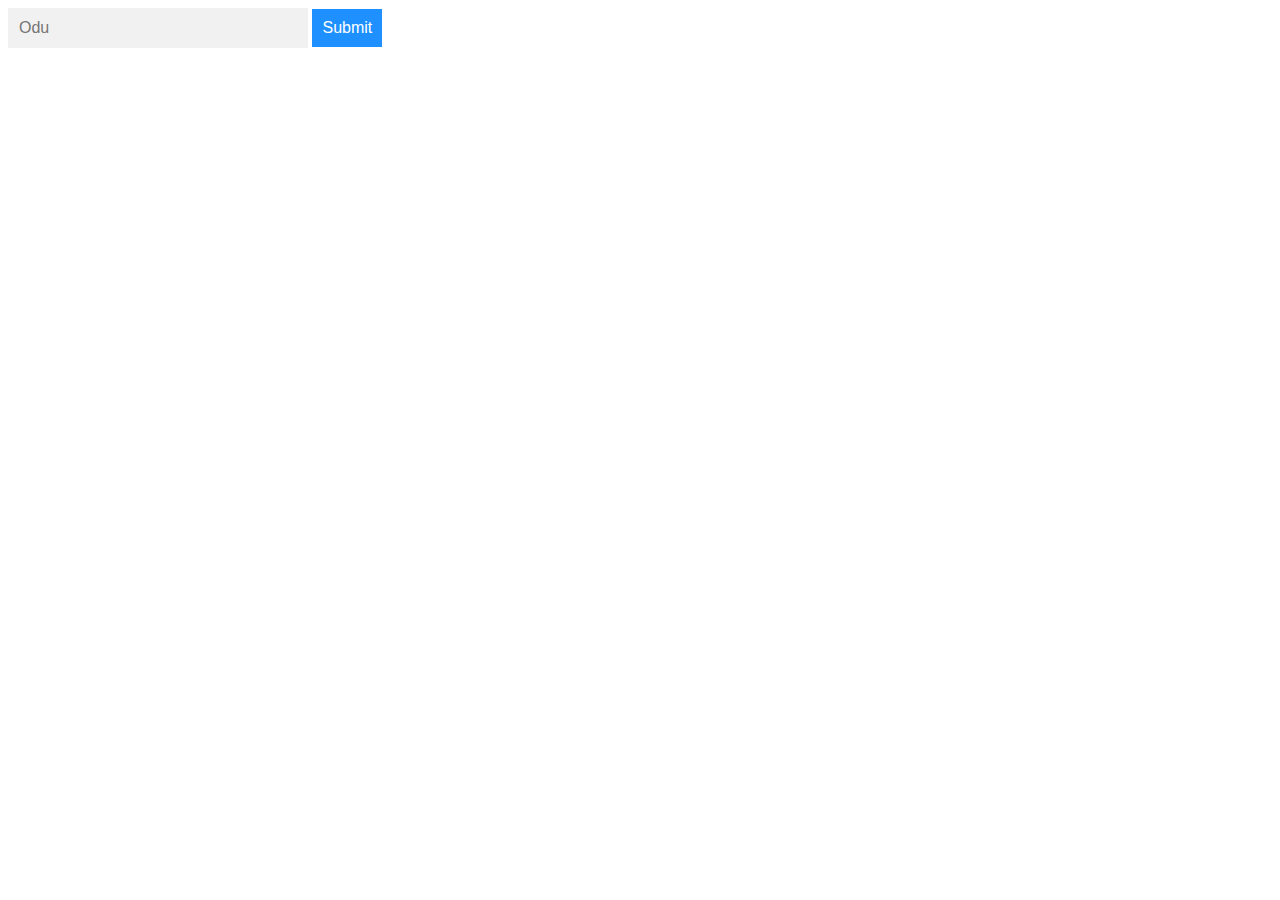
<file: opon-ifa-config.html>
<!DOCTYPE html>
<html>
<head>
<link rel="stylesheet" href="assets\css\IFA-STYLES.CSS">
<script src="assets\js\opon-ifa-config.js"></script>
</head>
<body>
<div id="autocomplete-form">
    <!--Make sure the form has the autocomplete function switched off:-->
    <form autocomplete="off" >
      <div class="autocomplete" style="width:300px;">
    <input id="myInput" type="text" name="myOdu" placeholder="Odu">
      </div>
      <button type="button" onclick="createOponIfaWithOdu()">Submit</button>
    </form>
</div>


<div class="opon-size-large">
<div class="row-opon">
        <div id="First-Opon-Left-Side" class="column-opon">
            <img id="Left-Side"style="width:100%">
        </div>
        <div id="First-Opon-Right-Side" class="column-opon">
            <img id="Right-Side" style="width:100%" >
        </div>
    </div>
</div>
<script>
    // start of the autocomplete script. ---> orlando


function autocomplete(inp, arr) {
  /*the autocomplete function takes two arguments,
  the text field element and an array of possible autocompleted values:*/
  var currentFocus;
  /*execute a function when someone writes in the text field:*/
  inp.addEventListener("input", function(e) {
      var a, b, i, val = this.value;
      /*close any already open lists of autocompleted values*/
      closeAllLists();
      if (!val) { return false;}
      currentFocus = -1;
      /*create a DIV element that will contain the items (values):*/
      a = document.createElement("DIV");
      a.setAttribute("id", this.id + "autocomplete-list");
      a.setAttribute("class", "autocomplete-items");
      /*append the DIV element as a child of the autocomplete container:*/
      this.parentNode.appendChild(a);
      /*for each item in the array...*/
      for (i = 0; i < arr.length; i++) {
        /*check if the item starts with the same letters as the text field value:*/
        if (arr[i].substr(0, val.length).toUpperCase() == val.toUpperCase()) {
          /*create a DIV element for each matching element:*/
          b = document.createElement("DIV");
          /*make the matching letters bold:*/
          b.innerHTML = "<strong>" + arr[i].substr(0, val.length) + "</strong>";
          b.innerHTML += arr[i].substr(val.length);
          /*insert a input field that will hold the current array item's value:*/
          b.innerHTML += "<input type='hidden' value='" + arr[i] + "'>";
          /*execute a function when someone clicks on the item value (DIV element):*/
          b.addEventListener("click", function(e) {
              /*insert the value for the autocomplete text field:*/
              inp.value = this.getElementsByTagName("input")[0].value;
              /*close the list of autocompleted values,
              (or any other open lists of autocompleted values:*/
              closeAllLists();
          });
          a.appendChild(b);
        }
      }
  });
  /*execute a function presses a key on the keyboard:*/
  inp.addEventListener("keydown", function(e) {
      var x = document.getElementById(this.id + "autocomplete-list");
      if (x) x = x.getElementsByTagName("div");
      if (e.keyCode == 40) {
        /*If the arrow DOWN key is pressed,
        increase the currentFocus variable:*/
        currentFocus++;
        /*and and make the current item more visible:*/
        addActive(x);
      } else if (e.keyCode == 38) { //up
        /*If the arrow UP key is pressed,
        decrease the currentFocus variable:*/
        currentFocus--;
        /*and and make the current item more visible:*/
        addActive(x);
      } else if (e.keyCode == 13) {
        /*If the ENTER key is pressed, prevent the form from being submitted,*/
        e.preventDefault();
        if (currentFocus > -1) {
          /*and simulate a click on the "active" item:*/
          if (x) x[currentFocus].click();
        }
      }
  });
  function addActive(x) {
    /*a function to classify an item as "active":*/
    if (!x) return false;
    /*start by removing the "active" class on all items:*/
    removeActive(x);
    if (currentFocus >= x.length) currentFocus = 0;
    if (currentFocus < 0) currentFocus = (x.length - 1);
    /*add class "autocomplete-active":*/
    x[currentFocus].classList.add("autocomplete-active");
  }
  function removeActive(x) {
    /*a function to remove the "active" class from all autocomplete items:*/
    for (var i = 0; i < x.length; i++) {
      x[i].classList.remove("autocomplete-active");
    }
  }
  function closeAllLists(elmnt) {
    /*close all autocomplete lists in the document,
    except the one passed as an argument:*/
    var x = document.getElementsByClassName("autocomplete-items");
    for (var i = 0; i < x.length; i++) {
      if (elmnt != x[i] && elmnt != inp) {
        x[i].parentNode.removeChild(x[i]);
      }
    }
  }
  /*execute a function when someone clicks in the document:*/
  document.addEventListener("click", function (e) {
      closeAllLists(e.target);
  });
}

/*An array containing all the odus names in the world:*/
var odus = ["Eji-Ogbe", "Oyeku-Meji", "iwori-Meji" ,"Idi-Meji" ,"Obara-Meji", "Okonron-Meji", "Irosun-Meji", "Owanrin-Meji", "Ogunda-Meji", "Osa-Meji", "Etura-Meji", "Irete-Meji", "Eka-Meji", "Eturukpon-Meji", "Ose-Meji", "Ofun-Meji", "Ogbe-Oyekun", "Ogbe-Iwori","Ogbe-Idi","Ogbe-Obara","Ogbe-Okonron","Ogbe-Irosun","Ogbe-Owanrin","Ogbe-Ogunda","Ogbe-Osa","Ogbe-Etura","Ogbe-Irete","Ogbe-Eka","Ogbe-Eturukpon","Ogbe-Ose","Ogbe-Ofun","Oyeku-Lo-Ogbe","Oyeku-Bi-Iwori","Oyeku-Di","Oyeku-Obara","Oyeku-Okonron","Oyeku-Irosun","Oyeku-Owanrin","Oyeku-Ogunda","Oyeku-Osa","Oyeku-Etura","Oyeku-Irete","Oyeku-Eturukpon","Oyeku-Be-Eka","Oyeku-Ose","Oyeku-Ofun","Iwori-Bo-Ogbe","Iwori-Oyeku","Iwori-Idi","Iwori-Obara","Iwori-Okonron","Iwori-Irosun","Iwori-Owanrin","Iwori-Ogunda","Iwori-Osa","Iwori-Etura","Iwori-Irete","Iwori-Eka","Iwori-Eturukpon","Iwori-Ose","Iwori-Ofun","Idi-Ogbe","Idi-Oyeku","Idi-Iwori","Idi-Obara","Idi-Okonron","Idi-Irosun","Idi-Owanrin","Idi-Ogunda","Idi-Osa","Idi-Etura","Idi-Irete","Idi-Eturukpon","Idi-Eka","Idi-Ose","Idi-Ofun","Obara-Ogbe","Obara-Oyeku","Obara-Iwori","Obara-Idi","Obara-Okonron","Obara-Irosun","Obara-Owanrin","Obara-Ogunda","Obara-Osa","Obara-Etura","Obara-Irete","Obara-Eka","Obara-Eturukpon","Obara-Ose","Obara-Ofun","Okonron-Ogbe","Okonron-Oyeku","Okonron-Iwori","Okonron-Idi","Okonron-Obara","Okonron-Irosun","Okonron-Owanrin","Okonron-Ogunda","Okonron-Osa","Okonron-Etura","Okonron-Irete","Okonron-Eka","Okonron-Eturukpon","Okonron-Ose","Okonron-Ofun","Irosun-Ogbe","Irosun-Oyeku","Irosun-Iwori","Irosun-Idi","Irosun-Obara","Irosun-Okonron","Irosun-Owanrin","Irosun-Ogunda","Irosun-Osa","Irosun-Etura","Irosun-Irete","Irosun-Eka","Irosun-Eturukpon","Irosun-Ose","Irosun-Ofun","Owanrin-So-Ogbe","Owanrin-Oyeku","Owanrin-Iwori","Owanrin-Idi","Owanrin-Obara","Owanrin-Okonron","Owanrin-Irosun","Owanrin-Ogunda","Owanrin-Osa","Owanrin-Etura","Owanrin-Irete","Owanrin-Eka","Owanrin-Eturukpon","Owanrin-Ose","Owanrin-Ofun","Ogunda-Ogbe","Ogunda-Oyeku","Ogunda-Iwori","Ogunda-Idi","Ogunda-Obara","Ogunda-Okonron","Ogunda-Irosun","Ogunda-Owanrin","Ogunda-Osa","Ogunda-Etura","Ogunda-Irete","Ogunda-Eka","Ogunda-Eturukpon","Ogunda-Ose","Ogunda-Ofun","Osa-Ogbe","Osa-Oyeku","Osa-Iwori","Osa-Idi","Osa-Obara","Osa-Okonron","Osa-Irosun","Osa-Owanrin","Osa-Ogunda","Osa-Etura","Osa-Irete","Osa-Eka","Osa-Eturukpon","Osa-Ose","Osa-Ofun","Etura-Ogbe","Etura-Oyeku","Etura-Iwori","Etura-Idi","Etura-Obara","Etura-Okonron","Etura-Irosun","Etura-Owanrin","Etura-Ogunda","Etura-Osa","Etura-Irete","Etura-Eka","Etura-Eturukpon","Etura-Ose","Etura-Ofun","Irete-Ogbe","Irete-Oyeku","Irete-Iwori","Irete-Idi","Irete-Obara","Irete-Okonron","Irete-Irosun","Irete-Owanrin","Irete-Ogunda","Irete-Osa","Irete-Etura","Irete-Eka","Irete-Eturukpon","Irete-Ose","Irete-Ofun","Eka-Ogbe","Eka-Oyeku","Eka-Iwori","Eka-Idi","Eka-Obara","Eka-Okonron","Eka-Irosun","Eka-Owanrin","Eka-Ogunda","Eka-Osa","Eka-Etura","Eka-Irete","Eka-Eturukpon","Eka-Ose","Eka-Ofun","Eturukpon-Ogbe","Eturukpon-Oyeku","Eturukpon-Iwori","Eturukpon-Idi","Eturukpon-Obara","Eturukpon-Okonron","Eturukpon-Irosun","Eturukpon-Owanrin","Eturukpon-Ogunda","Eturukpon-Osa","Eturukpon-Etura","Eturukpon-Irete","Eturukpon-Eka","Eturukpon-Ose","Eturukpon-Ofun","Ose-Ogbe","Ose-Oyeku","Ose-Iwori","Ose-Idi","Ose-Obara","Ose-Okonron","Ose-Irosun","Ose-Owanrin","Ose-Ogunda","Ose-Osa","Ose-Etura","Ose-Irete","Ose-Eka","Ose-Eturukpon","Ose-Ofun","Ofun-Ogbe","Ofun-Oyeku","Ofun-Iwori","Ofun-Idi","Ofun-Obara","Ofun-Okonron","Ofun-Irosun","Ofun-Owanrin","Ofun-Ogunda","Ofun-Osa","Ofun-Etura","Ofun-Irete","Ofun-Eka","Ofun-Eturukpon","Ofun-Ose"];

/*initiate the autocomplete function on the "myInput" element, and pass along the odus array as possible autocomplete values:*/
autocomplete(document.getElementById("myInput"), odus);


// end of the autocomplete script. ---> orlando
</script>

<!-- 
...:::To do list:::...
- make the autocompleteform work---------- done
- make the autocompleteform shows the odu selected.----------------done
- stablish odu hierarchy
- create the questions functions of yes or not
- multiple questions option
- show ebo
- show medicines
- show histories of the odu
- show the 
-list of ires in an autocomplete form.
create a formula to add the a new ire  to the auto complete form of ires.
- list of ajewo in an autocomplete form.
create a formula to add the a new ajewo to the auto complete form of ajewos.
-->




</html>
</file>
<file: assets/css/main.css>
@import url(fontawesome-all.min.css);
@import url("https://fonts.googleapis.com/css?family=Open+Sans:400,600,400italic,600italic|Roboto+Slab:400,700");
/*
	Editorial by HTML5 UP
	html5up.net | @ajlkn
	Free for personal and commercial use under the CCA 3.0 license (html5up.net/license)
*/
html, body, div, span, applet, object,
iframe, h1, h2, h3, h4, h5, h6, p, blockquote,
pre, a, abbr, acronym, address, big, cite,
code, del, dfn, em, img, ins, kbd, q, s, samp,
small, strike, strong, sub, sup, tt, var, b,
u, i, center, dl, dt, dd, ol, ul, li, fieldset,
form, label, legend, table, caption, tbody,
tfoot, thead, tr, th, td, article, aside,
canvas, details, embed, figure, figcaption,
footer, header, hgroup, menu, nav, output, ruby,
section, summary, time, mark, audio, video {
  margin: 0;
  padding: 0;
  border: 0;
  font-size: 100%;
  font: inherit;
  vertical-align: baseline; }

article, aside, details, figcaption, figure,
footer, header, hgroup, menu, nav, section {
  display: block; }

body {
  line-height: 1; }

ol, ul {
  list-style: none; }

blockquote, q {
  quotes: none; }
  blockquote:before, blockquote:after, q:before, q:after {
    content: '';
    content: none; }

table {
  border-collapse: collapse;
  border-spacing: 0; }

body {
  -webkit-text-size-adjust: none; }

mark {
  background-color: transparent;
  color: inherit; }

input::-moz-focus-inner {
  border: 0;
  padding: 0; }

input, select, textarea {
  -moz-appearance: none;
  -webkit-appearance: none;
  -ms-appearance: none;
  appearance: none; }

/* Basic */
@-ms-viewport {
  width: device-width; }

body {
  -ms-overflow-style: scrollbar; }

@media screen and (max-width: 480px) {
  html, body {
    min-width: 320px; } }

html {
  box-sizing: border-box; }

*, *:before, *:after {
  box-sizing: inherit; }

body {
  background: #ffffff; }
  body.is-preload *, body.is-preload *:before, body.is-preload *:after, body.is-resizing *, body.is-resizing *:before, body.is-resizing *:after {
    -moz-animation: none !important;
    -webkit-animation: none !important;
    -ms-animation: none !important;
    animation: none !important;
    -moz-transition: none !important;
    -webkit-transition: none !important;
    -ms-transition: none !important;
    transition: none !important; }

/* Type */
body, input, select, textarea {
  color: #7f888f;
  font-family: "Open Sans", sans-serif;
  font-size: 13pt;
  font-weight: 400;
  line-height: 1.65; }
  @media screen and (max-width: 1680px) {
    body, input, select, textarea {
      font-size: 11pt; } }
  @media screen and (max-width: 1280px) {
    body, input, select, textarea {
      font-size: 10pt; } }
  @media screen and (max-width: 360px) {
    body, input, select, textarea {
      font-size: 9pt; } }

a {
  -moz-transition: color 0.2s ease-in-out, border-bottom-color 0.2s ease-in-out;
  -webkit-transition: color 0.2s ease-in-out, border-bottom-color 0.2s ease-in-out;
  -ms-transition: color 0.2s ease-in-out, border-bottom-color 0.2s ease-in-out;
  transition: color 0.2s ease-in-out, border-bottom-color 0.2s ease-in-out;
  border-bottom: dotted 1px;
  color: #f56a6a;
  text-decoration: none; }
  a:hover {
    border-bottom-color: #f56a6a;
    color: #f56a6a !important; }
    a:hover strong {
      color: inherit; }

strong, b {
  color: #3d4449;
  font-weight: 600; }

em, i {
  font-style: italic; }

p {
  margin: 0 0 2em 0; }

h1, h2, h3, h4, h5, h6 {
  color: #3d4449;
  font-family: "Roboto Slab", serif;
  font-weight: 700;
  line-height: 1.5;
  margin: 0 0 1em 0; }
  h1 a, h2 a, h3 a, h4 a, h5 a, h6 a {
    color: inherit;
    text-decoration: none;
    border-bottom: 0; }

h1 {
  font-size: 4em;
  margin: 0 0 0.5em 0;
  line-height: 1.3; }

h2 {
  font-size: 1.75em; }

h3 {
  font-size: 1.25em; }

h4 {
  font-size: 1.1em; }

h5 {
  font-size: 0.9em; }

h6 {
  font-size: 0.7em; }

@media screen and (max-width: 1680px) {
  h1 {
    font-size: 3.5em; } }

@media screen and (max-width: 980px) {
  h1 {
    font-size: 3.25em; } }

@media screen and (max-width: 736px) {
  h1 {
    font-size: 2em;
    line-height: 1.4; }
  h2 {
    font-size: 1.5em; } }

sub {
  font-size: 0.8em;
  position: relative;
  top: 0.5em; }

sup {
  font-size: 0.8em;
  position: relative;
  top: -0.5em; }

blockquote {
  border-left: solid 3px rgba(210, 215, 217, 0.75);
  font-style: italic;
  margin: 0 0 2em 0;
  padding: 0.5em 0 0.5em 2em; }

code {
  background: rgba(230, 235, 237, 0.25);
  border-radius: 0.375em;
  border: solid 1px rgba(210, 215, 217, 0.75);
  font-family: "Courier New", monospace;
  font-size: 0.9em;
  margin: 0 0.25em;
  padding: 0.25em 0.65em; }

pre {
  -webkit-overflow-scrolling: touch;
  font-family: "Courier New", monospace;
  font-size: 0.9em;
  margin: 0 0 2em 0; }
  pre code {
    display: block;
    line-height: 1.75;
    padding: 1em 1.5em;
    overflow-x: auto; }

hr {
  border: 0;
  border-bottom: solid 1px rgba(210, 215, 217, 0.75);
  margin: 2em 0; }
  hr.major {
    margin: 3em 0; }

.align-left {
  text-align: left; }

.align-center {
  text-align: center; }

.align-right {
  text-align: right; }

/* Row */
.row {
  display: flex;
  flex-wrap: wrap;
  box-sizing: border-box;
  align-items: stretch; }
  .row > * {
    box-sizing: border-box; }
  .row.gtr-uniform > * > :last-child {
    margin-bottom: 0; }
  .row.aln-left {
    justify-content: flex-start; }
  .row.aln-center {
    justify-content: center; }
  .row.aln-right {
    justify-content: flex-end; }
  .row.aln-top {
    align-items: flex-start; }
  .row.aln-middle {
    align-items: center; }
  .row.aln-bottom {
    align-items: flex-end; }
  .row > .imp {
    order: -1; }
  .row > .col-1 {
    width: 8.33333%; }
  .row > .off-1 {
    margin-left: 8.33333%; }
  .row > .col-2 {
    width: 16.66667%; }
  .row > .off-2 {
    margin-left: 16.66667%; }
  .row > .col-3 {
    width: 25%; }
  .row > .off-3 {
    margin-left: 25%; }
  .row > .col-4 {
    width: 33.33333%; }
  .row > .off-4 {
    margin-left: 33.33333%; }
  .row > .col-5 {
    width: 41.66667%; }
  .row > .off-5 {
    margin-left: 41.66667%; }
  .row > .col-6 {
    width: 50%; }
  .row > .off-6 {
    margin-left: 50%; }
  .row > .col-7 {
    width: 58.33333%; }
  .row > .off-7 {
    margin-left: 58.33333%; }
  .row > .col-8 {
    width: 66.66667%; }
  .row > .off-8 {
    margin-left: 66.66667%; }
  .row > .col-9 {
    width: 75%; }
  .row > .off-9 {
    margin-left: 75%; }
  .row > .col-10 {
    width: 83.33333%; }
  .row > .off-10 {
    margin-left: 83.33333%; }
  .row > .col-11 {
    width: 91.66667%; }
  .row > .off-11 {
    margin-left: 91.66667%; }
  .row > .col-12 {
    width: 100%; }
  .row > .off-12 {
    margin-left: 100%; }
  .row.gtr-0 {
    margin-top: 0;
    margin-left: 0em; }
    .row.gtr-0 > * {
      padding: 0 0 0 0em; }
    .row.gtr-0.gtr-uniform {
      margin-top: 0em; }
      .row.gtr-0.gtr-uniform > * {
        padding-top: 0em; }
  .row.gtr-25 {
    margin-top: 0;
    margin-left: -0.375em; }
    .row.gtr-25 > * {
      padding: 0 0 0 0.375em; }
    .row.gtr-25.gtr-uniform {
      margin-top: -0.375em; }
      .row.gtr-25.gtr-uniform > * {
        padding-top: 0.375em; }
  .row.gtr-50 {
    margin-top: 0;
    margin-left: -0.75em; }
    .row.gtr-50 > * {
      padding: 0 0 0 0.75em; }
    .row.gtr-50.gtr-uniform {
      margin-top: -0.75em; }
      .row.gtr-50.gtr-uniform > * {
        padding-top: 0.75em; }
  .row {
    margin-top: 0;
    margin-left: -1.5em; }
    .row > * {
      padding: 0 0 0 1.5em; }
    .row.gtr-uniform {
      margin-top: -1.5em; }
      .row.gtr-uniform > * {
        padding-top: 1.5em; }
  .row.gtr-150 {
    margin-top: 0;
    margin-left: -2.25em; }
    .row.gtr-150 > * {
      padding: 0 0 0 2.25em; }
    .row.gtr-150.gtr-uniform {
      margin-top: -2.25em; }
      .row.gtr-150.gtr-uniform > * {
        padding-top: 2.25em; }
  .row.gtr-200 {
    margin-top: 0;
    margin-left: -3em; }
    .row.gtr-200 > * {
      padding: 0 0 0 3em; }
    .row.gtr-200.gtr-uniform {
      margin-top: -3em; }
      .row.gtr-200.gtr-uniform > * {
        padding-top: 3em; }
  @media screen and (max-width: 1680px) {
    .row {
      display: flex;
      flex-wrap: wrap;
      box-sizing: border-box;
      align-items: stretch; }
      .row > * {
        box-sizing: border-box; }
      .row.gtr-uniform > * > :last-child {
        margin-bottom: 0; }
      .row.aln-left {
        justify-content: flex-start; }
      .row.aln-center {
        justify-content: center; }
      .row.aln-right {
        justify-content: flex-end; }
      .row.aln-top {
        align-items: flex-start; }
      .row.aln-middle {
        align-items: center; }
      .row.aln-bottom {
        align-items: flex-end; }
      .row > .imp-xlarge {
        order: -1; }
      .row > .col-1-xlarge {
        width: 8.33333%; }
      .row > .off-1-xlarge {
        margin-left: 8.33333%; }
      .row > .col-2-xlarge {
        width: 16.66667%; }
      .row > .off-2-xlarge {
        margin-left: 16.66667%; }
      .row > .col-3-xlarge {
        width: 25%; }
      .row > .off-3-xlarge {
        margin-left: 25%; }
      .row > .col-4-xlarge {
        width: 33.33333%; }
      .row > .off-4-xlarge {
        margin-left: 33.33333%; }
      .row > .col-5-xlarge {
        width: 41.66667%; }
      .row > .off-5-xlarge {
        margin-left: 41.66667%; }
      .row > .col-6-xlarge {
        width: 50%; }
      .row > .off-6-xlarge {
        margin-left: 50%; }
      .row > .col-7-xlarge {
        width: 58.33333%; }
      .row > .off-7-xlarge {
        margin-left: 58.33333%; }
      .row > .col-8-xlarge {
        width: 66.66667%; }
      .row > .off-8-xlarge {
        margin-left: 66.66667%; }
      .row > .col-9-xlarge {
        width: 75%; }
      .row > .off-9-xlarge {
        margin-left: 75%; }
      .row > .col-10-xlarge {
        width: 83.33333%; }
      .row > .off-10-xlarge {
        margin-left: 83.33333%; }
      .row > .col-11-xlarge {
        width: 91.66667%; }
      .row > .off-11-xlarge {
        margin-left: 91.66667%; }
      .row > .col-12-xlarge {
        width: 100%; }
      .row > .off-12-xlarge {
        margin-left: 100%; }
      .row.gtr-0 {
        margin-top: 0;
        margin-left: 0em; }
        .row.gtr-0 > * {
          padding: 0 0 0 0em; }
        .row.gtr-0.gtr-uniform {
          margin-top: 0em; }
          .row.gtr-0.gtr-uniform > * {
            padding-top: 0em; }
      .row.gtr-25 {
        margin-top: 0;
        margin-left: -0.375em; }
        .row.gtr-25 > * {
          padding: 0 0 0 0.375em; }
        .row.gtr-25.gtr-uniform {
          margin-top: -0.375em; }
          .row.gtr-25.gtr-uniform > * {
            padding-top: 0.375em; }
      .row.gtr-50 {
        margin-top: 0;
        margin-left: -0.75em; }
        .row.gtr-50 > * {
          padding: 0 0 0 0.75em; }
        .row.gtr-50.gtr-uniform {
          margin-top: -0.75em; }
          .row.gtr-50.gtr-uniform > * {
            padding-top: 0.75em; }
      .row {
        margin-top: 0;
        margin-left: -1.5em; }
        .row > * {
          padding: 0 0 0 1.5em; }
        .row.gtr-uniform {
          margin-top: -1.5em; }
          .row.gtr-uniform > * {
            padding-top: 1.5em; }
      .row.gtr-150 {
        margin-top: 0;
        margin-left: -2.25em; }
        .row.gtr-150 > * {
          padding: 0 0 0 2.25em; }
        .row.gtr-150.gtr-uniform {
          margin-top: -2.25em; }
          .row.gtr-150.gtr-uniform > * {
            padding-top: 2.25em; }
      .row.gtr-200 {
        margin-top: 0;
        margin-left: -3em; }
        .row.gtr-200 > * {
          padding: 0 0 0 3em; }
        .row.gtr-200.gtr-uniform {
          margin-top: -3em; }
          .row.gtr-200.gtr-uniform > * {
            padding-top: 3em; } }
  @media screen and (max-width: 1280px) {
    .row {
      display: flex;
      flex-wrap: wrap;
      box-sizing: border-box;
      align-items: stretch; }
      .row > * {
        box-sizing: border-box; }
      .row.gtr-uniform > * > :last-child {
        margin-bottom: 0; }
      .row.aln-left {
        justify-content: flex-start; }
      .row.aln-center {
        justify-content: center; }
      .row.aln-right {
        justify-content: flex-end; }
      .row.aln-top {
        align-items: flex-start; }
      .row.aln-middle {
        align-items: center; }
      .row.aln-bottom {
        align-items: flex-end; }
      .row > .imp-large {
        order: -1; }
      .row > .col-1-large {
        width: 8.33333%; }
      .row > .off-1-large {
        margin-left: 8.33333%; }
      .row > .col-2-large {
        width: 16.66667%; }
      .row > .off-2-large {
        margin-left: 16.66667%; }
      .row > .col-3-large {
        width: 25%; }
      .row > .off-3-large {
        margin-left: 25%; }
      .row > .col-4-large {
        width: 33.33333%; }
      .row > .off-4-large {
        margin-left: 33.33333%; }
      .row > .col-5-large {
        width: 41.66667%; }
      .row > .off-5-large {
        margin-left: 41.66667%; }
      .row > .col-6-large {
        width: 50%; }
      .row > .off-6-large {
        margin-left: 50%; }
      .row > .col-7-large {
        width: 58.33333%; }
      .row > .off-7-large {
        margin-left: 58.33333%; }
      .row > .col-8-large {
        width: 66.66667%; }
      .row > .off-8-large {
        margin-left: 66.66667%; }
      .row > .col-9-large {
        width: 75%; }
      .row > .off-9-large {
        margin-left: 75%; }
      .row > .col-10-large {
        width: 83.33333%; }
      .row > .off-10-large {
        margin-left: 83.33333%; }
      .row > .col-11-large {
        width: 91.66667%; }
      .row > .off-11-large {
        margin-left: 91.66667%; }
      .row > .col-12-large {
        width: 100%; }
      .row > .off-12-large {
        margin-left: 100%; }
      .row.gtr-0 {
        margin-top: 0;
        margin-left: 0em; }
        .row.gtr-0 > * {
          padding: 0 0 0 0em; }
        .row.gtr-0.gtr-uniform {
          margin-top: 0em; }
          .row.gtr-0.gtr-uniform > * {
            padding-top: 0em; }
      .row.gtr-25 {
        margin-top: 0;
        margin-left: -0.375em; }
        .row.gtr-25 > * {
          padding: 0 0 0 0.375em; }
        .row.gtr-25.gtr-uniform {
          margin-top: -0.375em; }
          .row.gtr-25.gtr-uniform > * {
            padding-top: 0.375em; }
      .row.gtr-50 {
        margin-top: 0;
        margin-left: -0.75em; }
        .row.gtr-50 > * {
          padding: 0 0 0 0.75em; }
        .row.gtr-50.gtr-uniform {
          margin-top: -0.75em; }
          .row.gtr-50.gtr-uniform > * {
            padding-top: 0.75em; }
      .row {
        margin-top: 0;
        margin-left: -1.5em; }
        .row > * {
          padding: 0 0 0 1.5em; }
        .row.gtr-uniform {
          margin-top: -1.5em; }
          .row.gtr-uniform > * {
            padding-top: 1.5em; }
      .row.gtr-150 {
        margin-top: 0;
        margin-left: -2.25em; }
        .row.gtr-150 > * {
          padding: 0 0 0 2.25em; }
        .row.gtr-150.gtr-uniform {
          margin-top: -2.25em; }
          .row.gtr-150.gtr-uniform > * {
            padding-top: 2.25em; }
      .row.gtr-200 {
        margin-top: 0;
        margin-left: -3em; }
        .row.gtr-200 > * {
          padding: 0 0 0 3em; }
        .row.gtr-200.gtr-uniform {
          margin-top: -3em; }
          .row.gtr-200.gtr-uniform > * {
            padding-top: 3em; } }
  @media screen and (max-width: 980px) {
    .row {
      display: flex;
      flex-wrap: wrap;
      box-sizing: border-box;
      align-items: stretch; }
      .row > * {
        box-sizing: border-box; }
      .row.gtr-uniform > * > :last-child {
        margin-bottom: 0; }
      .row.aln-left {
        justify-content: flex-start; }
      .row.aln-center {
        justify-content: center; }
      .row.aln-right {
        justify-content: flex-end; }
      .row.aln-top {
        align-items: flex-start; }
      .row.aln-middle {
        align-items: center; }
      .row.aln-bottom {
        align-items: flex-end; }
      .row > .imp-medium {
        order: -1; }
      .row > .col-1-medium {
        width: 8.33333%; }
      .row > .off-1-medium {
        margin-left: 8.33333%; }
      .row > .col-2-medium {
        width: 16.66667%; }
      .row > .off-2-medium {
        margin-left: 16.66667%; }
      .row > .col-3-medium {
        width: 25%; }
      .row > .off-3-medium {
        margin-left: 25%; }
      .row > .col-4-medium {
        width: 33.33333%; }
      .row > .off-4-medium {
        margin-left: 33.33333%; }
      .row > .col-5-medium {
        width: 41.66667%; }
      .row > .off-5-medium {
        margin-left: 41.66667%; }
      .row > .col-6-medium {
        width: 50%; }
      .row > .off-6-medium {
        margin-left: 50%; }
      .row > .col-7-medium {
        width: 58.33333%; }
      .row > .off-7-medium {
        margin-left: 58.33333%; }
      .row > .col-8-medium {
        width: 66.66667%; }
      .row > .off-8-medium {
        margin-left: 66.66667%; }
      .row > .col-9-medium {
        width: 75%; }
      .row > .off-9-medium {
        margin-left: 75%; }
      .row > .col-10-medium {
        width: 83.33333%; }
      .row > .off-10-medium {
        margin-left: 83.33333%; }
      .row > .col-11-medium {
        width: 91.66667%; }
      .row > .off-11-medium {
        margin-left: 91.66667%; }
      .row > .col-12-medium {
        width: 100%; }
      .row > .off-12-medium {
        margin-left: 100%; }
      .row.gtr-0 {
        margin-top: 0;
        margin-left: 0em; }
        .row.gtr-0 > * {
          padding: 0 0 0 0em; }
        .row.gtr-0.gtr-uniform {
          margin-top: 0em; }
          .row.gtr-0.gtr-uniform > * {
            padding-top: 0em; }
      .row.gtr-25 {
        margin-top: 0;
        margin-left: -0.375em; }
        .row.gtr-25 > * {
          padding: 0 0 0 0.375em; }
        .row.gtr-25.gtr-uniform {
          margin-top: -0.375em; }
          .row.gtr-25.gtr-uniform > * {
            padding-top: 0.375em; }
      .row.gtr-50 {
        margin-top: 0;
        margin-left: -0.75em; }
        .row.gtr-50 > * {
          padding: 0 0 0 0.75em; }
        .row.gtr-50.gtr-uniform {
          margin-top: -0.75em; }
          .row.gtr-50.gtr-uniform > * {
            padding-top: 0.75em; }
      .row {
        margin-top: 0;
        margin-left: -1.5em; }
        .row > * {
          padding: 0 0 0 1.5em; }
        .row.gtr-uniform {
          margin-top: -1.5em; }
          .row.gtr-uniform > * {
            padding-top: 1.5em; }
      .row.gtr-150 {
        margin-top: 0;
        margin-left: -2.25em; }
        .row.gtr-150 > * {
          padding: 0 0 0 2.25em; }
        .row.gtr-150.gtr-uniform {
          margin-top: -2.25em; }
          .row.gtr-150.gtr-uniform > * {
            padding-top: 2.25em; }
      .row.gtr-200 {
        margin-top: 0;
        margin-left: -3em; }
        .row.gtr-200 > * {
          padding: 0 0 0 3em; }
        .row.gtr-200.gtr-uniform {
          margin-top: -3em; }
          .row.gtr-200.gtr-uniform > * {
            padding-top: 3em; } }
  @media screen and (max-width: 736px) {
    .row {
      display: flex;
      flex-wrap: wrap;
      box-sizing: border-box;
      align-items: stretch; }
      .row > * {
        box-sizing: border-box; }
      .row.gtr-uniform > * > :last-child {
        margin-bottom: 0; }
      .row.aln-left {
        justify-content: flex-start; }
      .row.aln-center {
        justify-content: center; }
      .row.aln-right {
        justify-content: flex-end; }
      .row.aln-top {
        align-items: flex-start; }
      .row.aln-middle {
        align-items: center; }
      .row.aln-bottom {
        align-items: flex-end; }
      .row > .imp-small {
        order: -1; }
      .row > .col-1-small {
        width: 8.33333%; }
      .row > .off-1-small {
        margin-left: 8.33333%; }
      .row > .col-2-small {
        width: 16.66667%; }
      .row > .off-2-small {
        margin-left: 16.66667%; }
      .row > .col-3-small {
        width: 25%; }
      .row > .off-3-small {
        margin-left: 25%; }
      .row > .col-4-small {
        width: 33.33333%; }
      .row > .off-4-small {
        margin-left: 33.33333%; }
      .row > .col-5-small {
        width: 41.66667%; }
      .row > .off-5-small {
        margin-left: 41.66667%; }
      .row > .col-6-small {
        width: 50%; }
      .row > .off-6-small {
        margin-left: 50%; }
      .row > .col-7-small {
        width: 58.33333%; }
      .row > .off-7-small {
        margin-left: 58.33333%; }
      .row > .col-8-small {
        width: 66.66667%; }
      .row > .off-8-small {
        margin-left: 66.66667%; }
      .row > .col-9-small {
        width: 75%; }
      .row > .off-9-small {
        margin-left: 75%; }
      .row > .col-10-small {
        width: 83.33333%; }
      .row > .off-10-small {
        margin-left: 83.33333%; }
      .row > .col-11-small {
        width: 91.66667%; }
      .row > .off-11-small {
        margin-left: 91.66667%; }
      .row > .col-12-small {
        width: 100%; }
      .row > .off-12-small {
        margin-left: 100%; }
      .row.gtr-0 {
        margin-top: 0;
        margin-left: 0em; }
        .row.gtr-0 > * {
          padding: 0 0 0 0em; }
        .row.gtr-0.gtr-uniform {
          margin-top: 0em; }
          .row.gtr-0.gtr-uniform > * {
            padding-top: 0em; }
      .row.gtr-25 {
        margin-top: 0;
        margin-left: -0.375em; }
        .row.gtr-25 > * {
          padding: 0 0 0 0.375em; }
        .row.gtr-25.gtr-uniform {
          margin-top: -0.375em; }
          .row.gtr-25.gtr-uniform > * {
            padding-top: 0.375em; }
      .row.gtr-50 {
        margin-top: 0;
        margin-left: -0.75em; }
        .row.gtr-50 > * {
          padding: 0 0 0 0.75em; }
        .row.gtr-50.gtr-uniform {
          margin-top: -0.75em; }
          .row.gtr-50.gtr-uniform > * {
            padding-top: 0.75em; }
      .row {
        margin-top: 0;
        margin-left: -1.5em; }
        .row > * {
          padding: 0 0 0 1.5em; }
        .row.gtr-uniform {
          margin-top: -1.5em; }
          .row.gtr-uniform > * {
            padding-top: 1.5em; }
      .row.gtr-150 {
        margin-top: 0;
        margin-left: -2.25em; }
        .row.gtr-150 > * {
          padding: 0 0 0 2.25em; }
        .row.gtr-150.gtr-uniform {
          margin-top: -2.25em; }
          .row.gtr-150.gtr-uniform > * {
            padding-top: 2.25em; }
      .row.gtr-200 {
        margin-top: 0;
        margin-left: -3em; }
        .row.gtr-200 > * {
          padding: 0 0 0 3em; }
        .row.gtr-200.gtr-uniform {
          margin-top: -3em; }
          .row.gtr-200.gtr-uniform > * {
            padding-top: 3em; } }
  @media screen and (max-width: 480px) {
    .row {
      display: flex;
      flex-wrap: wrap;
      box-sizing: border-box;
      align-items: stretch; }
      .row > * {
        box-sizing: border-box; }
      .row.gtr-uniform > * > :last-child {
        margin-bottom: 0; }
      .row.aln-left {
        justify-content: flex-start; }
      .row.aln-center {
        justify-content: center; }
      .row.aln-right {
        justify-content: flex-end; }
      .row.aln-top {
        align-items: flex-start; }
      .row.aln-middle {
        align-items: center; }
      .row.aln-bottom {
        align-items: flex-end; }
      .row > .imp-xsmall {
        order: -1; }
      .row > .col-1-xsmall {
        width: 8.33333%; }
      .row > .off-1-xsmall {
        margin-left: 8.33333%; }
      .row > .col-2-xsmall {
        width: 16.66667%; }
      .row > .off-2-xsmall {
        margin-left: 16.66667%; }
      .row > .col-3-xsmall {
        width: 25%; }
      .row > .off-3-xsmall {
        margin-left: 25%; }
      .row > .col-4-xsmall {
        width: 33.33333%; }
      .row > .off-4-xsmall {
        margin-left: 33.33333%; }
      .row > .col-5-xsmall {
        width: 41.66667%; }
      .row > .off-5-xsmall {
        margin-left: 41.66667%; }
      .row > .col-6-xsmall {
        width: 50%; }
      .row > .off-6-xsmall {
        margin-left: 50%; }
      .row > .col-7-xsmall {
        width: 58.33333%; }
      .row > .off-7-xsmall {
        margin-left: 58.33333%; }
      .row > .col-8-xsmall {
        width: 66.66667%; }
      .row > .off-8-xsmall {
        margin-left: 66.66667%; }
      .row > .col-9-xsmall {
        width: 75%; }
      .row > .off-9-xsmall {
        margin-left: 75%; }
      .row > .col-10-xsmall {
        width: 83.33333%; }
      .row > .off-10-xsmall {
        margin-left: 83.33333%; }
      .row > .col-11-xsmall {
        width: 91.66667%; }
      .row > .off-11-xsmall {
        margin-left: 91.66667%; }
      .row > .col-12-xsmall {
        width: 100%; }
      .row > .off-12-xsmall {
        margin-left: 100%; }
      .row.gtr-0 {
        margin-top: 0;
        margin-left: 0em; }
        .row.gtr-0 > * {
          padding: 0 0 0 0em; }
        .row.gtr-0.gtr-uniform {
          margin-top: 0em; }
          .row.gtr-0.gtr-uniform > * {
            padding-top: 0em; }
      .row.gtr-25 {
        margin-top: 0;
        margin-left: -0.375em; }
        .row.gtr-25 > * {
          padding: 0 0 0 0.375em; }
        .row.gtr-25.gtr-uniform {
          margin-top: -0.375em; }
          .row.gtr-25.gtr-uniform > * {
            padding-top: 0.375em; }
      .row.gtr-50 {
        margin-top: 0;
        margin-left: -0.75em; }
        .row.gtr-50 > * {
          padding: 0 0 0 0.75em; }
        .row.gtr-50.gtr-uniform {
          margin-top: -0.75em; }
          .row.gtr-50.gtr-uniform > * {
            padding-top: 0.75em; }
      .row {
        margin-top: 0;
        margin-left: -1.5em; }
        .row > * {
          padding: 0 0 0 1.5em; }
        .row.gtr-uniform {
          margin-top: -1.5em; }
          .row.gtr-uniform > * {
            padding-top: 1.5em; }
      .row.gtr-150 {
        margin-top: 0;
        margin-left: -2.25em; }
        .row.gtr-150 > * {
          padding: 0 0 0 2.25em; }
        .row.gtr-150.gtr-uniform {
          margin-top: -2.25em; }
          .row.gtr-150.gtr-uniform > * {
            padding-top: 2.25em; }
      .row.gtr-200 {
        margin-top: 0;
        margin-left: -3em; }
        .row.gtr-200 > * {
          padding: 0 0 0 3em; }
        .row.gtr-200.gtr-uniform {
          margin-top: -3em; }
          .row.gtr-200.gtr-uniform > * {
            padding-top: 3em; } }

/* Section/Article */
section.special, article.special {
  text-align: center; }

header p {
  font-family: "Roboto Slab", serif;
  font-size: 1em;
  font-weight: 400;
  letter-spacing: 0.075em;
  margin-top: -0.5em;
  text-transform: uppercase; }

header.major > :last-child {
  border-bottom: solid 3px #f56a6a;
  display: inline-block;
  margin: 0 0 2em 0;
  padding: 0 0.75em 0.5em 0; }

header.main > :last-child {
  margin: 0 0 1em 0; }

/* Form */
form {
  margin: 0 0 2em 0; }

label {
  color: #3d4449;
  display: block;
  font-size: 0.9em;
  font-weight: 600;
  margin: 0 0 1em 0; }

input[type="text"],
input[type="password"],
input[type="email"],
input[type="tel"],
input[type="search"],
input[type="url"],
select,
textarea {
  -moz-appearance: none;
  -webkit-appearance: none;
  -ms-appearance: none;
  appearance: none;
  background: #ffffff;
  border-radius: 0.375em;
  border: none;
  border: solid 1px rgba(210, 215, 217, 0.75);
  color: inherit;
  display: block;
  outline: 0;
  padding: 0 1em;
  text-decoration: none;
  width: 100%; }
  input[type="text"]:invalid,
  input[type="password"]:invalid,
  input[type="email"]:invalid,
  input[type="tel"]:invalid,
  input[type="search"]:invalid,
  input[type="url"]:invalid,
  select:invalid,
  textarea:invalid {
    box-shadow: none; }
  input[type="text"]:focus,
  input[type="password"]:focus,
  input[type="email"]:focus,
  input[type="tel"]:focus,
  input[type="search"]:focus,
  input[type="url"]:focus,
  select:focus,
  textarea:focus {
    border-color: #f56a6a;
    box-shadow: 0 0 0 1px #f56a6a; }

select {
  background-image: url("data:image/svg+xml;charset=utf8,%3Csvg xmlns='http://www.w3.org/2000/svg' width='40' height='40' preserveAspectRatio='none' viewBox='0 0 40 40'%3E%3Cpath d='M9.4,12.3l10.4,10.4l10.4-10.4c0.2-0.2,0.5-0.4,0.9-0.4c0.3,0,0.6,0.1,0.9,0.4l3.3,3.3c0.2,0.2,0.4,0.5,0.4,0.9 c0,0.4-0.1,0.6-0.4,0.9L20.7,31.9c-0.2,0.2-0.5,0.4-0.9,0.4c-0.3,0-0.6-0.1-0.9-0.4L4.3,17.3c-0.2-0.2-0.4-0.5-0.4-0.9 c0-0.4,0.1-0.6,0.4-0.9l3.3-3.3c0.2-0.2,0.5-0.4,0.9-0.4S9.1,12.1,9.4,12.3z' fill='rgba(210, 215, 217, 0.75)' /%3E%3C/svg%3E");
  background-size: 1.25em;
  background-repeat: no-repeat;
  background-position: calc(100% - 1em) center;
  height: 2.75em;
  padding-right: 2.75em;
  text-overflow: ellipsis; }
  select option {
    color: #3d4449;
    background: #ffffff; }
  select:focus::-ms-value {
    background-color: transparent; }
  select::-ms-expand {
    display: none; }

input[type="text"],
input[type="password"],
input[type="email"],
input[type="tel"],
input[type="search"],
input[type="url"],
select {
  height: 2.75em; }

textarea {
  padding: 0.75em 1em; }

input[type="checkbox"],
input[type="radio"] {
  -moz-appearance: none;
  -webkit-appearance: none;
  -ms-appearance: none;
  appearance: none;
  display: block;
  float: left;
  margin-right: -2em;
  opacity: 0;
  width: 1em;
  z-index: -1; }
  input[type="checkbox"] + label,
  input[type="radio"] + label {
    text-decoration: none;
    color: #7f888f;
    cursor: pointer;
    display: inline-block;
    font-size: 1em;
    font-weight: 400;
    padding-left: 2.4em;
    padding-right: 0.75em;
    position: relative; }
    input[type="checkbox"] + label:before,
    input[type="radio"] + label:before {
      -moz-osx-font-smoothing: grayscale;
      -webkit-font-smoothing: antialiased;
      display: inline-block;
      font-style: normal;
      font-variant: normal;
      text-rendering: auto;
      line-height: 1;
      text-transform: none !important;
      font-family: 'Font Awesome 5 Free';
      font-weight: 900; }
    input[type="checkbox"] + label:before,
    input[type="radio"] + label:before {
      background: #ffffff;
      border-radius: 0.375em;
      border: solid 1px rgba(210, 215, 217, 0.75);
      content: '';
      display: inline-block;
      font-size: 0.8em;
      height: 2.0625em;
      left: 0;
      line-height: 2.0625em;
      position: absolute;
      text-align: center;
      top: 0;
      width: 2.0625em; }
  input[type="checkbox"]:checked + label:before,
  input[type="radio"]:checked + label:before {
    background: #3d4449;
    border-color: #3d4449;
    color: #ffffff;
    content: '\f00c'; }
  input[type="checkbox"]:focus + label:before,
  input[type="radio"]:focus + label:before {
    border-color: #f56a6a;
    box-shadow: 0 0 0 1px #f56a6a; }

input[type="checkbox"] + label:before {
  border-radius: 0.375em; }

input[type="radio"] + label:before {
  border-radius: 100%; }

::-webkit-input-placeholder {
  color: #9fa3a6 !important;
  opacity: 1.0; }

:-moz-placeholder {
  color: #9fa3a6 !important;
  opacity: 1.0; }

::-moz-placeholder {
  color: #9fa3a6 !important;
  opacity: 1.0; }

:-ms-input-placeholder {
  color: #9fa3a6 !important;
  opacity: 1.0; }

/* Box */
.box {
  border-radius: 0.375em;
  border: solid 1px rgba(210, 215, 217, 0.75);
  margin-bottom: 2em;
  padding: 1.5em; }
  .box > :last-child,
  .box > :last-child > :last-child,
  .box > :last-child > :last-child > :last-child {
    margin-bottom: 0; }
  .box.alt {
    border: 0;
    border-radius: 0;
    padding: 0; }

/* Icon */
.icon {
  text-decoration: none;
  border-bottom: none;
  position: relative; }
  .icon:before {
    -moz-osx-font-smoothing: grayscale;
    -webkit-font-smoothing: antialiased;
    display: inline-block;
    font-style: normal;
    font-variant: normal;
    text-rendering: auto;
    line-height: 1;
    text-transform: none !important;
    font-family: 'Font Awesome 5 Free';
    font-weight: 400; }
  .icon > .label {
    display: none; }
  .icon:before {
    line-height: inherit; }
  .icon.solid:before {
    font-weight: 900; }
  .icon.brands:before {
    font-family: 'Font Awesome 5 Brands'; }

/* Image */
.image {
  border-radius: 0.375em;
  border: 0;
  display: inline-block;
  position: relative; }
  .image img {
    border-radius: 0.375em;
    display: block; }
  .image.left, .image.right {
    max-width: 40%; }
    .image.left img, .image.right img {
      width: 100%; }
  .image.left {
    float: left;
    padding: 0 1.5em 1em 0;
    top: 0.25em; }
  .image.right {
    float: right;
    padding: 0 0 1em 1.5em;
    top: 0.25em; }
  .image.fit {
    display: block;
    margin: 0 0 2em 0;
    width: 100%; }
    .image.fit img {
      width: 100%; }
  .image.main {
    display: block;
    margin: 0 0 3em 0;
    width: 100%; }
    .image.main img {
      width: 100%; }

a.image {
  overflow: hidden; }
  a.image img {
    -moz-transition: -moz-transform 0.2s ease;
    -webkit-transition: -webkit-transform 0.2s ease;
    -ms-transition: -ms-transform 0.2s ease;
    transition: transform 0.2s ease; }
  a.image:hover img {
    -moz-transform: scale(1.075);
    -webkit-transform: scale(1.075);
    -ms-transform: scale(1.075);
    transform: scale(1.075); }

/* List */
ol {
  list-style: decimal;
  margin: 0 0 2em 0;
  padding-left: 1.25em; }
  ol li {
    padding-left: 0.25em; }

ul {
  list-style: disc;
  margin: 0 0 2em 0;
  padding-left: 1em; }
  ul li {
    padding-left: 0.5em; }
  ul.alt {
    list-style: none;
    padding-left: 0; }
    ul.alt li {
      border-top: solid 1px rgba(210, 215, 217, 0.75);
      padding: 0.5em 0; }
      ul.alt li:first-child {
        border-top: 0;
        padding-top: 0; }

dl {
  margin: 0 0 2em 0; }
  dl dt {
    display: block;
    font-weight: 600;
    margin: 0 0 1em 0; }
  dl dd {
    margin-left: 2em; }

/* Actions */
ul.actions {
  display: -moz-flex;
  display: -webkit-flex;
  display: -ms-flex;
  display: flex;
  cursor: default;
  list-style: none;
  margin-left: -1em;
  padding-left: 0; }
  ul.actions li {
    padding: 0 0 0 1em;
    vertical-align: middle; }
  ul.actions.special {
    -moz-justify-content: center;
    -webkit-justify-content: center;
    -ms-justify-content: center;
    justify-content: center;
    width: 100%;
    margin-left: 0; }
    ul.actions.special li:first-child {
      padding-left: 0; }
  ul.actions.stacked {
    -moz-flex-direction: column;
    -webkit-flex-direction: column;
    -ms-flex-direction: column;
    flex-direction: column;
    margin-left: 0; }
    ul.actions.stacked li {
      padding: 1.3em 0 0 0; }
      ul.actions.stacked li:first-child {
        padding-top: 0; }
  ul.actions.fit {
    width: calc(100% + 1em); }
    ul.actions.fit li {
      -moz-flex-grow: 1;
      -webkit-flex-grow: 1;
      -ms-flex-grow: 1;
      flex-grow: 1;
      -moz-flex-shrink: 1;
      -webkit-flex-shrink: 1;
      -ms-flex-shrink: 1;
      flex-shrink: 1;
      width: 100%; }
      ul.actions.fit li > * {
        width: 100%; }
    ul.actions.fit.stacked {
      width: 100%; }

/* Icons */
ul.icons {
  cursor: default;
  list-style: none;
  padding-left: 0; }
  ul.icons li {
    display: inline-block;
    padding: 0 1em 0 0; }
    ul.icons li:last-child {
      padding-right: 0; }
    ul.icons li .icon {
      color: inherit; }
      ul.icons li .icon:before {
        font-size: 1.25em; }

/* Contact */
ul.contact {
  list-style: none;
  padding: 0; }
  ul.contact li {
    text-decoration: none;
    border-top: solid 1px rgba(210, 215, 217, 0.75);
    margin: 1.5em 0 0 0;
    padding: 1.5em 0 0 3em;
    position: relative; }
    ul.contact li:before {
      -moz-osx-font-smoothing: grayscale;
      -webkit-font-smoothing: antialiased;
      display: inline-block;
      font-style: normal;
      font-variant: normal;
      text-rendering: auto;
      line-height: 1;
      text-transform: none !important;
      font-family: 'Font Awesome 5 Free';
      font-weight: 400; }
    ul.contact li:before {
      color: #f56a6a;
      display: inline-block;
      font-size: 1.5em;
      height: 1.125em;
      left: 0;
      line-height: 1.125em;
      position: absolute;
      text-align: center;
      top: 1em;
      width: 1.5em; }
    ul.contact li:first-child {
      border-top: 0;
      margin-top: 0;
      padding-top: 0; }
      ul.contact li:first-child:before {
        top: 0; }
    ul.contact li a {
      color: inherit; }

/* Pagination */
ul.pagination {
  cursor: default;
  list-style: none;
  padding-left: 0; }
  ul.pagination li {
    display: inline-block;
    padding-left: 0;
    vertical-align: middle; }
    ul.pagination li > .page {
      -moz-transition: background-color 0.2s ease-in-out, color 0.2s ease-in-out;
      -webkit-transition: background-color 0.2s ease-in-out, color 0.2s ease-in-out;
      -ms-transition: background-color 0.2s ease-in-out, color 0.2s ease-in-out;
      transition: background-color 0.2s ease-in-out, color 0.2s ease-in-out;
      border-bottom: 0;
      border-radius: 0.375em;
      display: inline-block;
      font-size: 0.8em;
      font-weight: 600;
      height: 2em;
      line-height: 2em;
      margin: 0 0.125em;
      min-width: 2em;
      padding: 0 0.5em;
      text-align: center; }
      ul.pagination li > .page.active {
        background-color: #f56a6a;
        color: #ffffff !important; }
        ul.pagination li > .page.active:hover {
          background-color: #f67878; }
        ul.pagination li > .page.active:active {
          background-color: #f45c5c; }
    ul.pagination li:first-child {
      padding-right: 0.75em; }
    ul.pagination li:last-child {
      padding-left: 0.75em; }
  @media screen and (max-width: 480px) {
    ul.pagination li:nth-child(n+2):nth-last-child(n+2) {
      display: none; }
    ul.pagination li:first-child {
      padding-right: 0; } }

/* Table */
.table-wrapper {
  -webkit-overflow-scrolling: touch;
  overflow-x: auto; }

table {
  margin: 0 0 2em 0;
  width: 100%; }
  table tbody tr {
    border: solid 1px rgba(210, 215, 217, 0.75);
    border-left: 0;
    border-right: 0; }
    table tbody tr:nth-child(2n + 1) {
      background-color: rgba(230, 235, 237, 0.25); }
  table td {
    padding: 0.75em 0.75em; }
  table th {
    color: #3d4449;
    font-size: 0.9em;
    font-weight: 600;
    padding: 0 0.75em 0.75em 0.75em;
    text-align: left; }
  table thead {
    border-bottom: solid 2px rgba(210, 215, 217, 0.75); }
  table tfoot {
    border-top: solid 2px rgba(210, 215, 217, 0.75); }
  table.alt {
    border-collapse: separate; }
    table.alt tbody tr td {
      border: solid 1px rgba(210, 215, 217, 0.75);
      border-left-width: 0;
      border-top-width: 0; }
      table.alt tbody tr td:first-child {
        border-left-width: 1px; }
    table.alt tbody tr:first-child td {
      border-top-width: 1px; }
    table.alt thead {
      border-bottom: 0; }
    table.alt tfoot {
      border-top: 0; }

/* Button */
input[type="submit"],
input[type="reset"],
input[type="button"],
button,
.button {
  -moz-appearance: none;
  -webkit-appearance: none;
  -ms-appearance: none;
  appearance: none;
  -moz-transition: background-color 0.2s ease-in-out, color 0.2s ease-in-out;
  -webkit-transition: background-color 0.2s ease-in-out, color 0.2s ease-in-out;
  -ms-transition: background-color 0.2s ease-in-out, color 0.2s ease-in-out;
  transition: background-color 0.2s ease-in-out, color 0.2s ease-in-out;
  background-color: transparent;
  border-radius: 0.375em;
  border: 0;
  box-shadow: inset 0 0 0 2px #f56a6a;
  color: #f56a6a !important;
  cursor: pointer;
  display: inline-block;
  font-family: "Roboto Slab", serif;
  font-size: 0.8em;
  font-weight: 700;
  height: 3.5em;
  letter-spacing: 0.075em;
  line-height: 3.5em;
  padding: 0 2.25em;
  text-align: center;
  text-decoration: none;
  text-transform: uppercase;
  white-space: nowrap; }
  input[type="submit"]:hover,
  input[type="reset"]:hover,
  input[type="button"]:hover,
  button:hover,
  .button:hover {
    background-color: rgba(245, 106, 106, 0.05); }
  input[type="submit"]:active,
  input[type="reset"]:active,
  input[type="button"]:active,
  button:active,
  .button:active {
    background-color: rgba(245, 106, 106, 0.15); }
  input[type="submit"].icon:before,
  input[type="reset"].icon:before,
  input[type="button"].icon:before,
  button.icon:before,
  .button.icon:before {
    margin-right: 0.5em; }
  input[type="submit"].fit,
  input[type="reset"].fit,
  input[type="button"].fit,
  button.fit,
  .button.fit {
    width: 100%; }
  input[type="submit"].small,
  input[type="reset"].small,
  input[type="button"].small,
  button.small,
  .button.small {
    font-size: 0.6em; }
  input[type="submit"].large,
  input[type="reset"].large,
  input[type="button"].large,
  button.large,
  .button.large {
    font-size: 1em;
    height: 3.65em;
    line-height: 3.65em; }
  input[type="submit"].primary,
  input[type="reset"].primary,
  input[type="button"].primary,
  button.primary,
  .button.primary {
    background-color: #f56a6a;
    box-shadow: none;
    color: #ffffff !important; }
    input[type="submit"].primary:hover,
    input[type="reset"].primary:hover,
    input[type="button"].primary:hover,
    button.primary:hover,
    .button.primary:hover {
      background-color: #f67878; }
    input[type="submit"].primary:active,
    input[type="reset"].primary:active,
    input[type="button"].primary:active,
    button.primary:active,
    .button.primary:active {
      background-color: #f45c5c; }
  input[type="submit"].disabled, input[type="submit"]:disabled,
  input[type="reset"].disabled,
  input[type="reset"]:disabled,
  input[type="button"].disabled,
  input[type="button"]:disabled,
  button.disabled,
  button:disabled,
  .button.disabled,
  .button:disabled {
    pointer-events: none;
    opacity: 0.25; }

/* Mini Posts */
.mini-posts article {
  border-top: solid 1px rgba(210, 215, 217, 0.75);
  margin-top: 2em;
  padding-top: 2em; }
  .mini-posts article .image {
    display: block;
    margin: 0 0 1.5em 0; }
    .mini-posts article .image img {
      display: block;
      width: 100%; }
  .mini-posts article:first-child {
    border-top: 0;
    margin-top: 0;
    padding-top: 0; }

/* Features */
.features {
  display: -moz-flex;
  display: -webkit-flex;
  display: -ms-flex;
  display: flex;
  -moz-flex-wrap: wrap;
  -webkit-flex-wrap: wrap;
  -ms-flex-wrap: wrap;
  flex-wrap: wrap;
  margin: 0 0 2em -3em;
  width: calc(100% + 3em); }
  .features article {
    -moz-align-items: center;
    -webkit-align-items: center;
    -ms-align-items: center;
    align-items: center;
    display: -moz-flex;
    display: -webkit-flex;
    display: -ms-flex;
    display: flex;
    margin: 0 0 3em 3em;
    position: relative;
    width: calc(50% - 3em); }
    .features article:nth-child(2n - 1) {
      margin-right: 1.5em; }
    .features article:nth-child(2n) {
      margin-left: 1.5em; }
    .features article:nth-last-child(1), .features article:nth-last-child(2) {
      margin-bottom: 0; }
    .features article .icon {
      -moz-flex-grow: 0;
      -webkit-flex-grow: 0;
      -ms-flex-grow: 0;
      flex-grow: 0;
      -moz-flex-shrink: 0;
      -webkit-flex-shrink: 0;
      -ms-flex-shrink: 0;
      flex-shrink: 0;
      display: block;
      height: 10em;
      line-height: 10em;
      margin: 0 2em 0 0;
      text-align: center;
      width: 10em; }
      .features article .icon:before {
        color: #f56a6a;
        font-size: 2.75rem;
        position: relative;
        top: 0.05em; }
      .features article .icon:after {
        -moz-transform: rotate(45deg);
        -webkit-transform: rotate(45deg);
        -ms-transform: rotate(45deg);
        transform: rotate(45deg);
        border-radius: 0.25rem;
        border: solid 2px rgba(210, 215, 217, 0.75);
        content: '';
        display: block;
        height: 7em;
        left: 50%;
        margin: -3.5em 0 0 -3.5em;
        position: absolute;
        top: 50%;
        width: 7em; }
    .features article .content {
      -moz-flex-grow: 1;
      -webkit-flex-grow: 1;
      -ms-flex-grow: 1;
      flex-grow: 1;
      -moz-flex-shrink: 1;
      -webkit-flex-shrink: 1;
      -ms-flex-shrink: 1;
      flex-shrink: 1;
      width: 100%; }
      .features article .content > :last-child {
        margin-bottom: 0; }
  @media screen and (max-width: 980px) {
    .features {
      margin: 0 0 2em 0;
      width: 100%; }
      .features article {
        margin: 0 0 3em 0;
        width: 100%; }
        .features article:nth-child(2n - 1) {
          margin-right: 0; }
        .features article:nth-child(2n) {
          margin-left: 0; }
        .features article:nth-last-child(1), .features article:nth-last-child(2) {
          margin-bottom: 3em; }
        .features article:last-child {
          margin-bottom: 0; }
        .features article .icon {
          height: 8em;
          line-height: 8em;
          width: 8em; }
          .features article .icon:before {
            font-size: 2.25rem; }
          .features article .icon:after {
            height: 6em;
            margin: -3em 0 0 -3em;
            width: 6em; } }
  @media screen and (max-width: 480px) {
    .features article {
      -moz-flex-direction: column;
      -webkit-flex-direction: column;
      -ms-flex-direction: column;
      flex-direction: column;
      -moz-align-items: -moz-flex-start;
      -webkit-align-items: -webkit-flex-start;
      -ms-align-items: -ms-flex-start;
      align-items: flex-start; }
      .features article .icon {
        height: 6em;
        line-height: 6em;
        margin: 0 0 1.5em 0;
        width: 6em; }
        .features article .icon:before {
          font-size: 1.5rem; }
        .features article .icon:after {
          height: 4em;
          margin: -2em 0 0 -2em;
          width: 4em; } }
  @media screen and (max-width: 480px) {
    .features article .icon:before {
      font-size: 1.25rem; } }

/* Posts */
.posts {
  display: -moz-flex;
  display: -webkit-flex;
  display: -ms-flex;
  display: flex;
  -moz-flex-wrap: wrap;
  -webkit-flex-wrap: wrap;
  -ms-flex-wrap: wrap;
  flex-wrap: wrap;
  margin: 0 0 2em -6em;
  width: calc(100% + 6em); }
  .posts article {
    -moz-flex-grow: 0;
    -webkit-flex-grow: 0;
    -ms-flex-grow: 0;
    flex-grow: 0;
    -moz-flex-shrink: 1;
    -webkit-flex-shrink: 1;
    -ms-flex-shrink: 1;
    flex-shrink: 1;
    margin: 0 0 6em 6em;
    position: relative;
    width: calc(33.33333% - 6em); }
    .posts article:before {
      background: rgba(210, 215, 217, 0.75);
      content: '';
      display: block;
      height: calc(100% + 6em);
      left: -3em;
      position: absolute;
      top: 0;
      width: 1px; }
    .posts article:after {
      background: rgba(210, 215, 217, 0.75);
      bottom: -3em;
      content: '';
      display: block;
      height: 1px;
      position: absolute;
      right: 0;
      width: calc(100% + 6em); }
    .posts article > :last-child {
      margin-bottom: 0; }
    .posts article .image {
      display: block;
      margin: 0 0 2em 0; }
      .posts article .image img {
        display: block;
        width: 100%; }
  @media screen and (min-width: 1681px) {
    .posts article:nth-child(3n + 1):before {
      display: none; }
    .posts article:nth-child(3n + 1):after {
      width: 100%; }
    .posts article:nth-last-child(1), .posts article:nth-last-child(2), .posts article:nth-last-child(3) {
      margin-bottom: 0; }
      .posts article:nth-last-child(1):before, .posts article:nth-last-child(2):before, .posts article:nth-last-child(3):before {
        height: 100%; }
      .posts article:nth-last-child(1):after, .posts article:nth-last-child(2):after, .posts article:nth-last-child(3):after {
        display: none; } }
  @media screen and (max-width: 1680px) {
    .posts article {
      width: calc(50% - 6em); }
      .posts article:nth-last-child(3) {
        margin-bottom: 6em; } }
  @media screen and (min-width: 481px) and (max-width: 1680px) {
    .posts article:nth-child(2n + 1):before {
      display: none; }
    .posts article:nth-child(2n + 1):after {
      width: 100%; }
    .posts article:nth-last-child(1), .posts article:nth-last-child(2) {
      margin-bottom: 0; }
      .posts article:nth-last-child(1):before, .posts article:nth-last-child(2):before {
        height: 100%; }
      .posts article:nth-last-child(1):after, .posts article:nth-last-child(2):after {
        display: none; } }
  @media screen and (max-width: 736px) {
    .posts {
      margin: 0 0 2em -4.5em;
      width: calc(100% + 4.5em); }
      .posts article {
        margin: 0 0 4.5em 4.5em;
        width: calc(50% - 4.5em); }
        .posts article:before {
          height: calc(100% + 4.5em);
          left: -2.25em; }
        .posts article:after {
          bottom: -2.25em;
          width: calc(100% + 4.5em); }
        .posts article:nth-last-child(3) {
          margin-bottom: 4.5em; } }
  @media screen and (max-width: 480px) {
    .posts {
      margin: 0 0 2em 0;
      width: 100%; }
      .posts article {
        margin: 0 0 4.5em 0;
        width: 100%; }
        .posts article:before {
          display: none; }
        .posts article:after {
          width: 100%; }
        .posts article:last-child {
          margin-bottom: 0; }
          .posts article:last-child:after {
            display: none; } }

/* Wrapper */
#wrapper {
  display: -moz-flex;
  display: -webkit-flex;
  display: -ms-flex;
  display: flex;
  -moz-flex-direction: row-reverse;
  -webkit-flex-direction: row-reverse;
  -ms-flex-direction: row-reverse;
  flex-direction: row-reverse;
  min-height: 100vh; }

/* Main */
#main {
  -moz-flex-grow: 1;
  -webkit-flex-grow: 1;
  -ms-flex-grow: 1;
  flex-grow: 1;
  -moz-flex-shrink: 1;
  -webkit-flex-shrink: 1;
  -ms-flex-shrink: 1;
  flex-shrink: 1;
  width: 100%; }
  #main > .inner {
    padding: 0 6em 0.1em 6em ;
    margin: 0 auto;
    max-width: 110em; }
    #main > .inner > section {
      padding: 6em 0 4em 0 ;
      border-top: solid 2px rgba(210, 215, 217, 0.75); }
      #main > .inner > section:first-of-type {
        border-top: 0 !important; }
  @media screen and (max-width: 1680px) {
    #main > .inner {
      padding: 0 5em 0.1em 5em ; }
      #main > .inner > section {
        padding: 5em 0 3em 0 ; } }
  @media screen and (max-width: 1280px) {
    #main > .inner {
      padding: 0 4em 0.1em 4em ; }
      #main > .inner > section {
        padding: 4em 0 2em 0 ; } }
  @media screen and (max-width: 736px) {
    #main > .inner {
      padding: 0 2em 0.1em 2em ; }
      #main > .inner > section {
        padding: 3em 0 1em 0 ; } }

/* Sidebar */
#search form {
  text-decoration: none;
  position: relative; }
  #search form:before {
    -moz-osx-font-smoothing: grayscale;
    -webkit-font-smoothing: antialiased;
    display: inline-block;
    font-style: normal;
    font-variant: normal;
    text-rendering: auto;
    line-height: 1;
    text-transform: none !important;
    font-family: 'Font Awesome 5 Free';
    font-weight: 900; }
  #search form:before {
    -moz-transform: scaleX(-1);
    -webkit-transform: scaleX(-1);
    -ms-transform: scaleX(-1);
    transform: scaleX(-1);
    color: #7f888f;
    content: '\f002';
    cursor: default;
    display: block;
    font-size: 1.5em;
    height: 2em;
    line-height: 2em;
    opacity: 0.325;
    position: absolute;
    right: 0;
    text-align: center;
    top: 0;
    width: 2em; }
  #search form input[type="text"] {
    padding-right: 2.75em; }

#sidebar {
  -moz-flex-grow: 0;
  -webkit-flex-grow: 0;
  -ms-flex-grow: 0;
  flex-grow: 0;
  -moz-flex-shrink: 0;
  -webkit-flex-shrink: 0;
  -ms-flex-shrink: 0;
  flex-shrink: 0;
  -moz-transition: margin-left 0.5s ease, box-shadow 0.5s ease;
  -webkit-transition: margin-left 0.5s ease, box-shadow 0.5s ease;
  -ms-transition: margin-left 0.5s ease, box-shadow 0.5s ease;
  transition: margin-left 0.5s ease, box-shadow 0.5s ease;
  background-color: #f5f6f7;
  font-size: 0.9em;
  position: relative;
  width: 26em; }
  #sidebar h2 {
    font-size: 1.38889em; }
  #sidebar > .inner {
    padding: 2.22222em 2.22222em 2.44444em 2.22222em ;
    position: relative;
    width: 26em; }
    #sidebar > .inner > * {
      border-bottom: solid 2px rgba(210, 215, 217, 0.75);
      margin: 0 0 3.5em 0;
      padding: 0 0 3.5em 0; }
      #sidebar > .inner > * > :last-child {
        margin-bottom: 0; }
      #sidebar > .inner > *:last-child {
        border-bottom: 0;
        margin-bottom: 0;
        padding-bottom: 0; }
    #sidebar > .inner > .alt {
      background-color: #eff1f2;
      border-bottom: 0;
      margin: -2.22222em 0 4.44444em -2.22222em;
      padding: 2.22222em;
      width: calc(100% + 4.44444em); }
  #sidebar .toggle {
    text-decoration: none;
    -moz-transition: left 0.5s ease;
    -webkit-transition: left 0.5s ease;
    -ms-transition: left 0.5s ease;
    transition: left 0.5s ease;
    -webkit-tap-highlight-color: rgba(255, 255, 255, 0);
    border: 0;
    display: block;
    height: 7.5em;
    left: 26em;
    line-height: 7.5em;
    outline: 0;
    overflow: hidden;
    position: absolute;
    text-align: center;
    text-indent: -15em;
    white-space: nowrap;
    top: 0;
    width: 6em;
    z-index: 10000; }
    #sidebar .toggle:before {
      -moz-osx-font-smoothing: grayscale;
      -webkit-font-smoothing: antialiased;
      display: inline-block;
      font-style: normal;
      font-variant: normal;
      text-rendering: auto;
      line-height: 1;
      text-transform: none !important;
      font-family: 'Font Awesome 5 Free';
      font-weight: 900; }
    #sidebar .toggle:before {
      content: '\f0c9';
      font-size: 2rem;
      height: inherit;
      left: 0;
      line-height: inherit;
      position: absolute;
      text-indent: 0;
      top: 0;
      width: inherit; }
  #sidebar.inactive {
    margin-left: -26em; }
  @media screen and (max-width: 1680px) {
    #sidebar {
      width: 24em; }
      #sidebar > .inner {
        padding: 1.66667em 1.66667em 1.33333em 1.66667em ;
        width: 24em; }
        #sidebar > .inner > .alt {
          margin: -1.66667em 0 3.33333em -1.66667em;
          padding: 1.66667em;
          width: calc(100% + 3.33333em); }
      #sidebar .toggle {
        height: 6.25em;
        left: 24em;
        line-height: 6.25em;
        text-indent: 5em;
        width: 5em; }
        #sidebar .toggle:before {
          font-size: 1.5rem; }
      #sidebar.inactive {
        margin-left: -24em; } }
  @media screen and (max-width: 1280px) {
    #sidebar {
      box-shadow: 0 0 5em 0 rgba(0, 0, 0, 0.175);
      height: 100%;
      left: 0;
      position: fixed;
      top: 0;
      z-index: 10000; }
      #sidebar.inactive {
        box-shadow: none; }
      #sidebar > .inner {
        -webkit-overflow-scrolling: touch;
        height: 100%;
        left: 0;
        overflow-x: hidden;
        overflow-y: auto;
        position: absolute;
        top: 0; }
        #sidebar > .inner:after {
          content: '';
          display: block;
          height: 4em;
          width: 100%; }
      #sidebar .toggle {
        text-indent: 6em;
        width: 6em; }
        #sidebar .toggle:before {
          font-size: 1.5rem;
          margin-left: -0.4375em; }
      body.is-preload #sidebar {
        display: none; } }
  @media screen and (max-width: 736px) {
    #sidebar .toggle {
      text-indent: 7.25em;
      width: 7.25em; }
      #sidebar .toggle:before {
        color: #7f888f;
        margin-left: -0.0625em;
        margin-top: -0.25em;
        font-size: 1.1rem;
        z-index: 1; }
      #sidebar .toggle:after {
        background: rgba(222, 225, 226, 0.75);
        border-radius: 0.375em;
        content: '';
        height: 3.5em;
        left: 1em;
        position: absolute;
        top: 1em;
        width: 5em; } }

/* Header */
#header {
  display: -moz-flex;
  display: -webkit-flex;
  display: -ms-flex;
  display: flex;
  border-bottom: solid 5px #f56a6a;
  padding: 6em 0 1em 0;
  position: relative; }
  #header > * {
    -moz-flex: 1;
    -webkit-flex: 1;
    -ms-flex: 1;
    flex: 1;
    margin-bottom: 0; }
  #header .logo {
    border-bottom: 0;
    color: inherit;
    font-family: "Roboto Slab", serif;
    font-size: 1.125em; }
  #header .icons {
    text-align: right; }
  @media screen and (max-width: 1680px) {
    #header {
      padding-top: 5em; } }
  @media screen and (max-width: 736px) {
    #header {
      padding-top: 6.5em; }
      #header .logo {
        font-size: 1.25em;
        margin: 0; }
      #header .icons {
        height: 5em;
        line-height: 5em;
        position: absolute;
        right: -0.5em;
        top: 0; } }

/* Banner */
#banner {
  padding: 6em 0 4em 0 ;
  display: -moz-flex;
  display: -webkit-flex;
  display: -ms-flex;
  display: flex; }
  #banner h1 {
    margin-top: -0.125em; }
  #banner .content {
    -moz-flex-grow: 1;
    -webkit-flex-grow: 1;
    -ms-flex-grow: 1;
    flex-grow: 1;
    -moz-flex-shrink: 1;
    -webkit-flex-shrink: 1;
    -ms-flex-shrink: 1;
    flex-shrink: 1;
    width: 50%; }
  #banner .image {
    -moz-flex-grow: 0;
    -webkit-flex-grow: 0;
    -ms-flex-grow: 0;
    flex-grow: 0;
    -moz-flex-shrink: 0;
    -webkit-flex-shrink: 0;
    -ms-flex-shrink: 0;
    flex-shrink: 0;
    display: block;
    margin: 0 0 2em 4em;
    width: 50%; }
    #banner .image img {
      height: 100%;
      -moz-object-fit: cover;
      -webkit-object-fit: cover;
      -ms-object-fit: cover;
      object-fit: cover;
      -moz-object-position: center;
      -webkit-object-position: center;
      -ms-object-position: center;
      object-position: center;
      width: 100%; }
  @media screen and (orientation: portrait) {
    #banner {
      -moz-flex-direction: column-reverse;
      -webkit-flex-direction: column-reverse;
      -ms-flex-direction: column-reverse;
      flex-direction: column-reverse; }
      #banner h1 br {
        display: none; }
      #banner .content {
        -moz-flex-grow: 0;
        -webkit-flex-grow: 0;
        -ms-flex-grow: 0;
        flex-grow: 0;
        -moz-flex-shrink: 0;
        -webkit-flex-shrink: 0;
        -ms-flex-shrink: 0;
        flex-shrink: 0;
        width: 100%; }
      #banner .image {
        -moz-flex-grow: 0;
        -webkit-flex-grow: 0;
        -ms-flex-grow: 0;
        flex-grow: 0;
        -moz-flex-shrink: 0;
        -webkit-flex-shrink: 0;
        -ms-flex-shrink: 0;
        flex-shrink: 0;
        margin: 0 0 4em 0;
        height: 25em;
        max-height: 50vh;
        min-height: 18em;
        width: 100%; } }
  @media screen and (orientation: portrait) and (max-width: 480px) {
    #banner .image {
      max-height: 35vh; } }

/* Footer */
#footer .copyright {
  color: #9fa3a6;
  font-size: 0.9em; }
  #footer .copyright a {
    color: inherit; }

/* Menu */
#menu ul {
  -moz-user-select: none;
  -webkit-user-select: none;
  -ms-user-select: none;
  user-select: none;
  color: #3d4449;
  font-family: "Roboto Slab", serif;
  font-weight: 400;
  letter-spacing: 0.075em;
  list-style: none;
  margin-bottom: 0;
  padding: 0;
  text-transform: uppercase; }
  #menu ul a, #menu ul span {
    border-bottom: 0;
    color: inherit;
    cursor: pointer;
    display: block;
    font-size: 0.9em;
    padding: 0.625em 0; }
    #menu ul a:hover, #menu ul span:hover {
      color: #f56a6a; }
    #menu ul a.opener, #menu ul span.opener {
      -moz-transition: color 0.2s ease-in-out;
      -webkit-transition: color 0.2s ease-in-out;
      -ms-transition: color 0.2s ease-in-out;
      transition: color 0.2s ease-in-out;
      text-decoration: none;
      -webkit-tap-highlight-color: rgba(255, 255, 255, 0);
      position: relative; }
      #menu ul a.opener:before, #menu ul span.opener:before {
        -moz-osx-font-smoothing: grayscale;
        -webkit-font-smoothing: antialiased;
        display: inline-block;
        font-style: normal;
        font-variant: normal;
        text-rendering: auto;
        line-height: 1;
        text-transform: none !important;
        font-family: 'Font Awesome 5 Free';
        font-weight: 900; }
      #menu ul a.opener:before, #menu ul span.opener:before {
        -moz-transition: color 0.2s ease-in-out, -moz-transform 0.2s ease-in-out;
        -webkit-transition: color 0.2s ease-in-out, -webkit-transform 0.2s ease-in-out;
        -ms-transition: color 0.2s ease-in-out, -ms-transform 0.2s ease-in-out;
        transition: color 0.2s ease-in-out, transform 0.2s ease-in-out;
        color: #9fa3a6;
        content: '\f078';
        position: absolute;
        right: 0; }
      #menu ul a.opener:hover:before, #menu ul span.opener:hover:before {
        color: #f56a6a; }
      #menu ul a.opener.active + ul, #menu ul span.opener.active + ul {
        display: block; }
      #menu ul a.opener.active:before, #menu ul span.opener.active:before {
        -moz-transform: rotate(-180deg);
        -webkit-transform: rotate(-180deg);
        -ms-transform: rotate(-180deg);
        transform: rotate(-180deg); }

#menu > ul > li {
  border-top: solid 1px rgba(210, 215, 217, 0.75);
  margin: 0.5em 0 0 0;
  padding: 0.5em 0 0 0; }
  #menu > ul > li > ul {
    color: #9fa3a6;
    display: none;
    margin: 0.5em 0 1.5em 0;
    padding-left: 1em; }
    #menu > ul > li > ul a, #menu > ul > li > ul span {
      font-size: 0.8em; }
    #menu > ul > li > ul > li {
      margin: 0.125em 0 0 0;
      padding: 0.125em 0 0 0; }
  #menu > ul > li:first-child {
    border-top: 0;
    margin-top: 0;
    padding-top: 0; }
</file>
